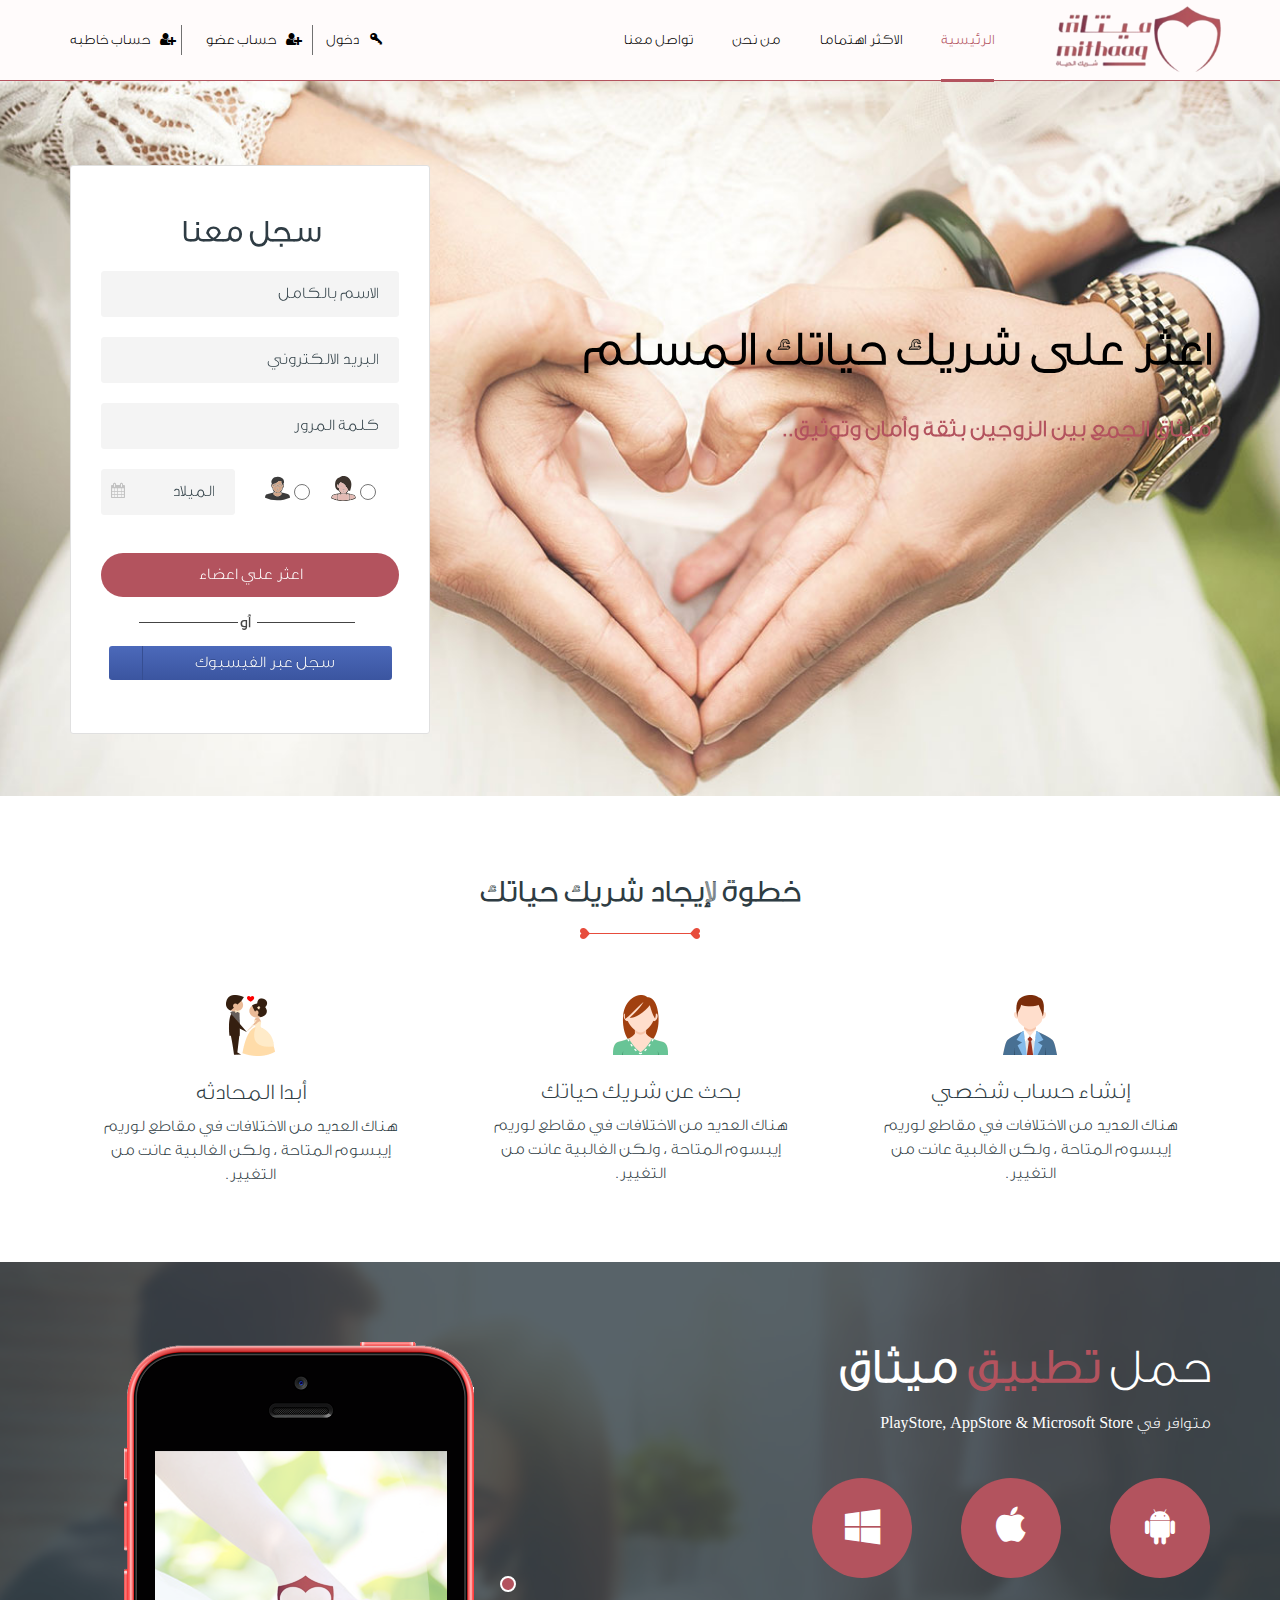
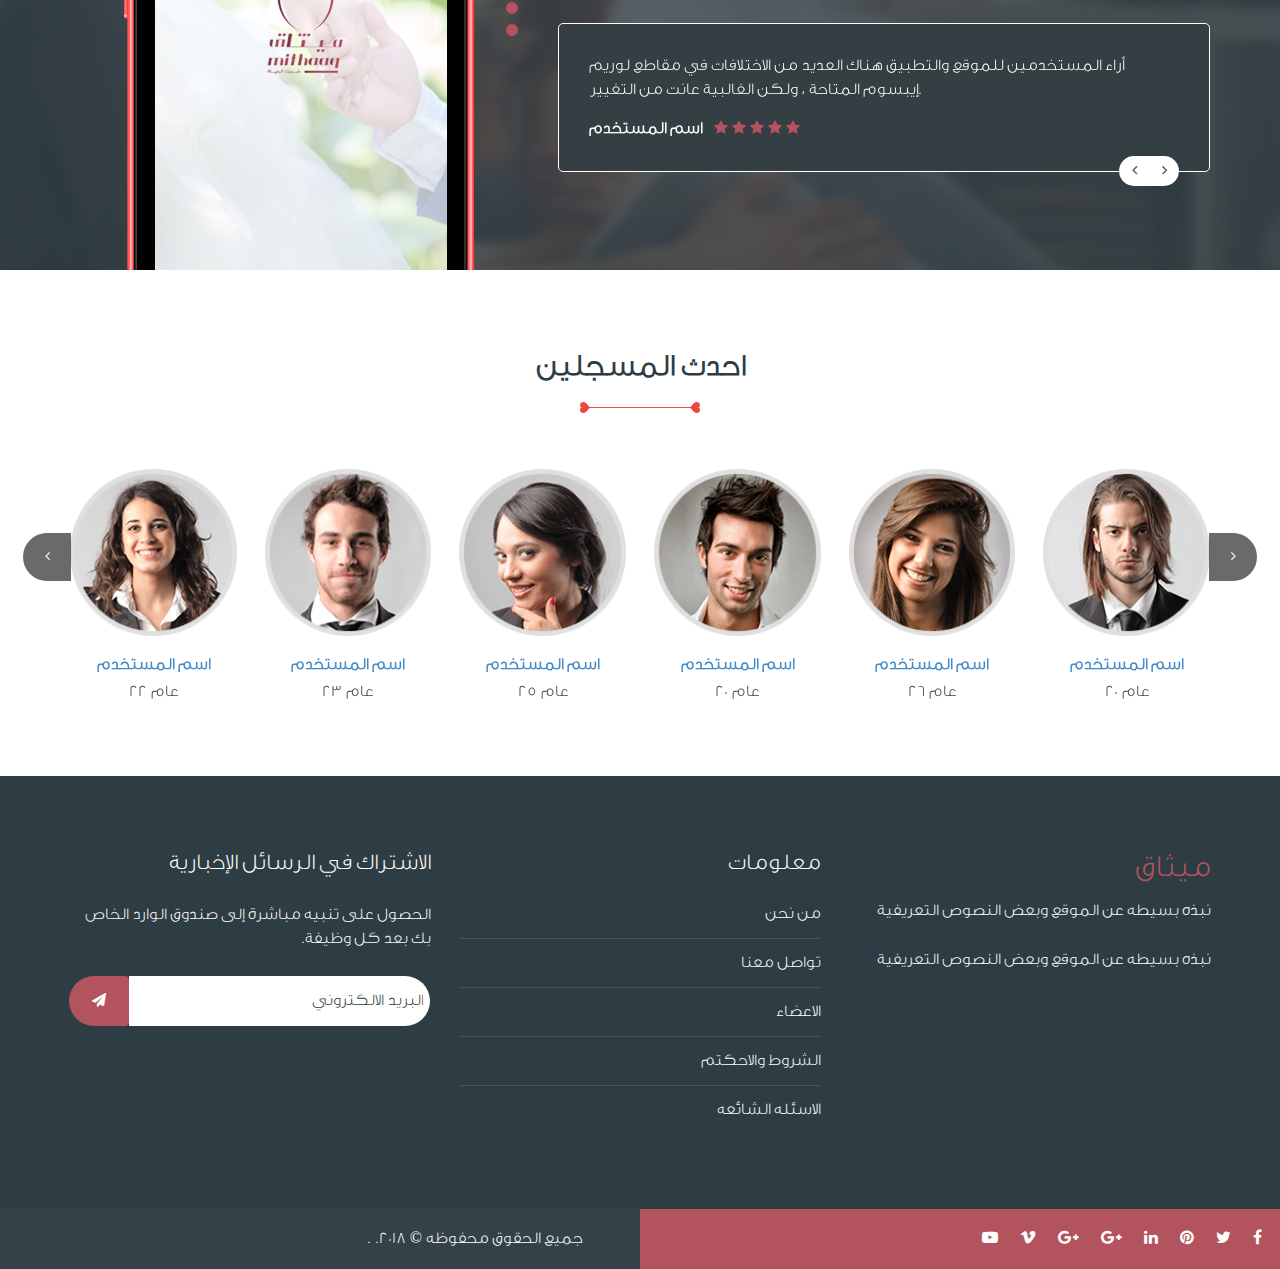
<file: index.html>
<!DOCTYPE html>
<html lang="en">

<head>
    <meta charset="utf-8">
    <meta http-equiv="X-UA-Compatible" content="IE=edge">
    <meta name="viewport" content="width=device-width, initial-scale=1">
    <!-- <link rel="icon" href="img/fav-icon.png" type="image/x-icon" /> -->
    <title>Home-page</title>
    <!-- Designed by Aliaa hosny >> Email : aliaahosny77@gmail.com -->

    <!-- Icon css link -->
    <link href="vendors/material-icon/css/materialdesignicons.min.css" rel="stylesheet">
    <link href="css/font-awesome.min.css" rel="stylesheet">
    <link href="vendors/linears-icon/style.css" rel="stylesheet">

    <!-- RS5.0 Layers and Navigation Styles -->
    <link rel="stylesheet" type="text/css" href="vendors/revolution/css/layers.css">
    <link rel="stylesheet" type="text/css" href="vendors/revolution/css/navigation.css">
    <link rel="stylesheet" type="text/css" href="vendors/revolution/css/settings.css">

    <!-- Bootstrap -->
    <link href="css/bootstrap.rtl.min.css" rel="stylesheet">
    <link href="vendors/image-dropdown/dd.css" rel="stylesheet">
    <link href="vendors/image-dropdown/flags.css" rel="stylesheet">
    <link href="vendors/image-dropdown/skin2.css" rel="stylesheet">
    <link href="vendors/magnific-popup/magnific-popup.css" rel="stylesheet">
    <link href="vendors/bootstrap-selector/bootstrap-select.css" rel="stylesheet">
    <link href="vendors/bootstrap-datepicker/css/bootstrap-datetimepicker.min.css" rel="stylesheet">
    <link href="vendors/owl-carousel/assets/owl.carousel.css" rel="stylesheet">
    <link href="vendors/animate-css/animate.css" rel="stylesheet">
    <link href="vendors/bs-tooltip/jquery.webui-popover.css" rel="stylesheet">
    <link href="vendors/jquery-ui/jquery-ui.css" rel="stylesheet">

    <link href="css/style.css" rel="stylesheet">
    <link href="css/responsive.css" rel="stylesheet">


    <script src="js/map-custome.js"></script>


    <!-- HTML5 shim and Respond.js for IE8 support of HTML5 elements and media queries -->
    <!-- WARNING: Respond.js doesn't work if you view the page via file:// -->
    <!--[if lt IE 9]>
        <script src="https://oss.maxcdn.com/html5shiv/3.7.3/html5shiv.min.js"></script>
        <script src="https://oss.maxcdn.com/respond/1.4.2/respond.min.js"></script>
        <![endif]-->
</head>

<body>

    <div class="login_form_inner zoom-anim-dialog mfp-hide" id="small-dialog">
        <h4>دخول مستخدم</h4>
        <form>
            <input type="text" placeholder=" البريد الالكتروني">
            <input type="password" placeholder="كلمة المرور">
            <div class="login_btn_area">
                <button type="submit" value="LogIn" class="btn form-control login_btn">دخول</button>

            </div>
        </form>
        <img class="mfp-close" src="img/close-btn.png" alt="">
    </div>

    <div class="register_form_inner zoom-anim-dialog mfp-hide" id="register_form">
        <div class="row">
            <div class="col-md-6">
                <div class="registration_man">
                    <img src="img/Registration_man.png" alt="">
                </div>
            </div>
            <div class="col-md-6">
                <div class="registration_form_s">
                    <h4>حساب جديد</h4>
                    <form>
                        <div class="form-group">
                            <input type="email" class="form-control" id="reg_email" placeholder="البريد الالكتروني">
                        </div>
                        <div class="form-group">
                            <input type="email" class="form-control" id="reg_email" placeholder=" رقم الجوال">
                        </div>
                        <div class="form-group">
                            <input type="password" class="form-control" id="reg_pass" placeholder="كلمة المرور">
                        </div>
                        <div class="form-group">
                            <input type="password" class="form-control" id="reg_pass" placeholder="  اعادة كلمة المرور">
                        </div>
                   
                        <div class="reg_chose form-group">

                            <button type="submit" value="LogIn" class="btn form-control login_btn">
                                <a href="person-form-1.html">استكمال</a>
                            </button>
                        </div>
                    </form>
                    <img class="mfp-close" src="img/close-btn.png" alt="">
                </div>
            </div>
        </div>
    </div>

    <!--================Frist Main hader Area =================-->
    <header class="header_menu_area">
        <nav class="navbar navbar-default">
            <div class="container">
                <!-- Brand and toggle get grouped for better mobile display -->
                <div class="navbar-header">
                    <button type="button" class="navbar-toggle collapsed" data-toggle="collapse" data-target="#bs-example-navbar-collapse-1"
                        aria-expanded="false">
                        <span class="sr-only">Toggle navigation</span>
                        <span class="icon-bar"></span>
                        <span class="icon-bar"></span>
                        <span class="icon-bar"></span>
                    </button>
                    <a class="navbar-brand" href="index.html">
                        <img src="img/logo.png" alt="" class="Img_size">
                    </a>
                </div>

                <!-- Collect the nav links, forms, and other content for toggling -->
                <div class="collapse navbar-collapse" id="bs-example-navbar-collapse-1">
                    <ul class="nav navbar-nav">
                        <li class=" active">
                            <a href="index.html">الرئيسية</a>

                        </li>
                        <li>
                            <a href="members.html">الاكثر اهتماما</a>

                        </li>
                        <li>
                            <a href="about-us.html">من نحن</a>

                        </li>
                        <li>
                            <a href="contact.html">تواصل معنا</a>

                        </li>

                    </ul>
                    <ul class="nav navbar-nav navbar-right">
                        <li>
                            <a class="popup-with-zoom-anim" href="#small-dialog">
                                <i class="mdi mdi-key-variant"></i>دخول</a>
                        </li>
                        <li>
                            <a href="#register_form" class="popup-with-zoom-anim">
                                <i class="fa fa-user-plus"></i>حساب عضو
                            </a>
                        </li>
                        <li>
                            <a href="#register_form" class="popup-with-zoom-anim">
                                <i class="fa fa-user-plus"></i>حساب خاطبه
                            </a>
                        </li>

                    </ul>

                  
                </div>
                <!-- /.navbar-collapse -->
            </div>
            <!-- /.container-fluid -->
        </nav>
    </header>
    <!--================Frist Main hader Area =================-->


    <!--================Slider Reg Area =================-->
    <section class="slider_area">
        <div class="slider_inner">
            <div class="rev_slider" data-version="5.3.0.2" id="home-slider">
                <ul>
                    <li data-slotamount="7" data-easein="Power4.easeInOut" data-easeout="Power4.easeInOut" data-masterspeed="600" data-rotate="0"
                        data-saveperformance="off">
                        <!-- MAIN IMAGE -->
                        <img src="img/slider-img/slider-1.jpg" alt="" data-bgposition="center center" data-bgfit="cover" data-bgrepeat="no-repeat"
                            data-bgparallax="10" class="rev-slidebg" data-no-retina>
                        <!-- LAYERS -->
                    </li>
                    <li data-slotamount="7" data-easein="Power4.easeInOut" data-easeout="Power4.easeInOut" data-masterspeed="600" data-rotate="0"
                        data-saveperformance="off">
                        <!-- MAIN IMAGE -->
                        <img src="img/slider-img/slider-2.jpg" alt="" data-bgposition="center center" data-bgfit="cover" data-bgrepeat="no-repeat"
                            data-bgparallax="10" class="rev-slidebg" data-no-retina>
                        <!-- LAYERS -->
                    </li>

                </ul>
            </div>
            <!-- END REVOLUTION SLIDER -->
        </div>
        <div class="registration_form_area">
            <div class="container">
                <div class="row">
                    <div class="col-sm-8">
                        <div class="form_man Text_slider_show text-right">
                            <h2>اعثر على شريك حياتك المسلم</h2>
                            <h4> ميثاق
                                <span>الجمع بين الزوجين بثقة وأمان وتوثيق..
                                </span>
                            </h4>
                        </div>
                    </div>
                    <div class="col-sm-4 ">
                        <div class="registration_form_s">
                            <h4>سجل معنا</h4>
                            <form>
                                <div class="form-group">
                                    <input type="email" class="form-control" id="reg_email2" placeholder="الاسم بالكامل">
                                </div>
                                <div class="form-group">
                                    <input type="text" class="form-control" id="reg_first2" placeholder="البريد الالكتروني">
                                </div>

                                <div class="form-group">
                                    <input type="password" class="form-control" id="reg_pass2" placeholder="كلمة المرور">
                                </div>
                                <div class="row">
                                    <div class="col-md-6">
                                        <div class="form-group">
                                            <div class="btn-group ">
                                                <div class="male">
                                                    <input type="radio" name="gender" value="male">
                                                    <img src="img/805457.svg" class="Gender-size">

                                                </div>
                                                <div class="female">
                                                    <input type="radio" name="gender" value="female">
                                                    <img src="img/805452.svg" class="Gender-size">

                                                </div>
                                            </div>
                                        </div>
                                    </div>
                                    <div class="col-md-6">
                                        <div class="form-group">
                                            <div class="datepicker">
                                                <input type='text' class="form-control datetimepicker4" placeholder="الميلاد" />
                                                <span class="add-on">
                                                    <i class="fa fa-calendar" aria-hidden="true"></i>
                                                </span>
                                            </div>
                                        </div>
                                    </div>
                                </div>
                                <div class="reg_chose form-group">
                                    <button type="submit" value="LogIn" class="btn form-control login_btn">اعثر علي اعضاء</button>
                                    <div class="horizontalLine">
                                        <span class="orText upper-case">أو</span>
                                    </div>
                                    <button class="loginBtn loginBtn--facebook">سجل عبر الفيسبوك </button>
                                </div>
                            </form>
                        </div>
                    </div>

                </div>
            </div>
        </div>
    </section>
    <!--================End Slider Reg Area =================-->

    <!--================Find Your Soul Area =================-->
    <section class="find_soul_area">
        <div class="container">
            <div class="welcome_title">
                <h3>خطوة لإيجاد شريك حياتك </h3>
                <img src="img/w-title-b.png" alt="">
            </div>
            <div class="row">
                <div class="col-md-4">
                    <div class="find_soul_item">
                        <img src="img/soul-icon/soul-1.png" alt="">
                        <h4>إنشاء حساب شخصي</h4>
                        <p>هناك العديد من الاختلافات في مقاطع لوريم إيبسوم المتاحة ، ولكن الغالبية عانت من التغيير. </p>
                    </div>
                </div>
                <div class="col-md-4">
                    <div class="find_soul_item">
                        <img src="img/soul-icon/soul-2.png" alt="">
                        <h4>بحث عن شريك حياتك</h4>
                        <p>هناك العديد من الاختلافات في مقاطع لوريم إيبسوم المتاحة ، ولكن الغالبية عانت من التغيير. </p>
                    </div>
                </div>
                <div class="col-md-4">
                    <div class="find_soul_item">
                        <img src="img/soul-icon/soul-3.png" alt="">
                        <h4>أبدا المحادثه</h4>
                        <p>هناك العديد من الاختلافات في مقاطع لوريم إيبسوم المتاحة ، ولكن الغالبية عانت من التغيير. </p>
                    </div>
                </div>
            </div>
        </div>
    </section>
    <!--================End Find Your Soul Area =================-->

    <!--================Download Area =================-->
    <section class="download_area">
        <div class="download_full_slider">
            <div class="container">
                <div class="row">
                    <div class="item">
                        <div class="col-md-7">
                            <div class="download_app_icon">
                                <h3>حمل
                                    <span>تطبيق</span>
                                    <span> ميثاق</span>
                                </h3>
                                <h5>متوافر في PlayStore, AppStore & Microsoft Store</h5>
                                <ul>
                                    <li>
                                        <a href="#">
                                            <i class="fa fa-android"></i>
                                        </a>
                                    </li>
                                    <li>
                                        <a href="#">
                                            <i class="fa fa-apple"></i>
                                        </a>
                                    </li>
                                    <li>
                                        <a href="#">
                                            <i class="fa fa-windows"></i>
                                        </a>
                                    </li>
                                </ul>
                            </div>
                            <div class="download_content">
                                <div class="item">
                                    <p>أراء المستخدمين للموقع والتطبيق هناك العديد من الاختلافات في مقاطع لوريم إيبسوم المتاحة
                                        ، ولكن الغالبية عانت من التغيير.</p>
                                    <h4>اسم المستخدم</h4>
                                    <ul>
                                        <li>
                                            <a href="#">
                                                <i class="fa fa-star"></i>
                                            </a>
                                        </li>
                                        <li>
                                            <a href="#">
                                                <i class="fa fa-star"></i>
                                            </a>
                                        </li>
                                        <li>
                                            <a href="#">
                                                <i class="fa fa-star"></i>
                                            </a>
                                        </li>
                                        <li>
                                            <a href="#">
                                                <i class="fa fa-star"></i>
                                            </a>
                                        </li>
                                        <li>
                                            <a href="#">
                                                <i class="fa fa-star"></i>
                                            </a>
                                        </li>
                                    </ul>
                                </div>
                                <div class="item">
                                    <p>أراء المستخدمين للموقع والتطبيق هناك العديد من الاختلافات في مقاطع لوريم إيبسوم المتاحة
                                        ، ولكن الغالبية عانت من التغيير.</p>
                                    <h4>اسم المستخدم</h4>
                                    <ul>
                                        <li>
                                            <a href="#">
                                                <i class="fa fa-star"></i>
                                            </a>
                                        </li>
                                        <li>
                                            <a href="#">
                                                <i class="fa fa-star"></i>
                                            </a>
                                        </li>
                                        <li>
                                            <a href="#">
                                                <i class="fa fa-star"></i>
                                            </a>
                                        </li>
                                        <li>
                                            <a href="#">
                                                <i class="fa fa-star"></i>
                                            </a>
                                        </li>
                                        <li>
                                            <a href="#">
                                                <i class="fa fa-star"></i>
                                            </a>
                                        </li>
                                    </ul>
                                </div>
                                <div class="item">
                                    <p>أراء المستخدمين للموقع والتطبيق هناك العديد من الاختلافات في مقاطع لوريم إيبسوم المتاحة
                                        ، ولكن الغالبية عانت من التغيير.</p>
                                    <h4>اسم المستخدم</h4>
                                    <ul>
                                        <li>
                                            <a href="#">
                                                <i class="fa fa-star"></i>
                                            </a>
                                        </li>
                                        <li>
                                            <a href="#">
                                                <i class="fa fa-star"></i>
                                            </a>
                                        </li>
                                        <li>
                                            <a href="#">
                                                <i class="fa fa-star"></i>
                                            </a>
                                        </li>
                                        <li>
                                            <a href="#">
                                                <i class="fa fa-star"></i>
                                            </a>
                                        </li>
                                        <li>
                                            <a href="#">
                                                <i class="fa fa-star"></i>
                                            </a>
                                        </li>
                                    </ul>
                                </div>
                            </div>
                        </div>
                        <div class="col-md-5">
                            <div class="download_moblie">
                                <div class="download_m_slider">
                                    <img src="img/mobile-slider/mobile-1.png" alt="">
                                    <div class="download_moblile_slider">
                                        <div class="item">
                                            <img src="img/mobile-slider/screen-1.png" alt="">
                                        </div>
                                        <div class="item">
                                            <img src="img/mobile-slider/screen-1.png" alt="">
                                        </div>
                                        <div class="item">
                                            <img src="img/mobile-slider/screen-1.png" alt="">
                                        </div>
                                    </div>
                                </div>
                            </div>
                        </div>
                    </div>
                </div>
            </div>
        </div>
    </section>
    <!--================End Download Area =================-->








    <!--================Register Members slider Area =================-->
    <section class="register_members_slider">
        <div class="container">
            <div class="welcome_title">
                <h3>احدث المسجلين</h3>
                <img src="img/w-title-b.png" alt="">
            </div>
            <div class="r_members_inner">
                <div class="item">
                    <img src="img/members/r_members-1.png" alt="">
                    <h4><a href="members-detail.html">اسم المستخدم</a></h4>
                    <h5>22 عام</h5>
                </div>
                <div class="item">
                    <img src="img/members/r_members-2.png" alt="">
                    <h4><a href="members-detail.html">اسم المستخدم</a></h4>
                    <h5>23 عام</h5>
                </div>
                <div class="item">
                    <img src="img/members/r_members-3.png" alt="">
                    <h4><a href="members-detail.html">اسم المستخدم</a></h4>
                    <h5>25 عام </h5>
                </div>
                <div class="item">
                    <img src="img/members/r_members-4.png" alt="">
                    <h4><a href="members-detail.html">اسم المستخدم</a></h4>
                    <h5>20 عام </h5>
                </div>
                <div class="item">
                    <img src="img/members/r_members-5.png" alt="">
                    <h4><a href="members-detail.html">اسم المستخدم</a></h4>
                    <h5>26 عام </h5>
                </div>
                <div class="item">
                    <img src="img/members/r_members-6.png" alt="">
                    <h4><a href="members-detail.html">اسم المستخدم</a></h4>
                    <h5>20 عام</h5>
                </div>
                <div class="item">
                    <img src="img/members/r_members-2.png" alt="">
                    <h4><a href="members-detail.html">اسم المستخدم</a></h4>
                    <h5>23 عام</h5>
                </div>
                <div class="item">
                    <img src="img/members/r_members-3.png" alt="">
                    <h4><a href="members-detail.html">اسم المستخدم</a></h4>
                    <h5>25 عام</h5>
                </div>
            </div>
        </div>
    </section>
    <!--================End Register Members  slider Area =================-->



    <!--================Footer Area =================-->
    <footer class="footer_area">
        <div class="footer_widgets_area">
            <div class="container">
                <div class="row">
                    <div class="col-md-4">
                        <aside class="f_widget">
                            <div class="vero_widget">
                                <h4>
                                    <span>ميثاق </span>
                                </h4>
                                <p>نبذه بسيطه عن الموقع وبعض النصوص التعريفية</p>
                                <p>نبذه بسيطه عن الموقع وبعض النصوص التعريفية</p>

                            </div>
                        </aside>
                    </div>
                    <div class="col-md-4">
                        <aside class="f_widget">
                            <div class="f_widget_title">
                                <h3>معلومات</h3>
                            </div>
                            <div class="information_widget">
                                <ul>
                                    <li>
                                        <a href="#">من نحن</a>
                                    </li>
                                    <li>
                                        <a href="#">تواصل معنا</a>
                                    </li>
                                    <li>
                                        <a href="#">الاعضاء</a>
                                    </li>
                                    <li>
                                        <a href="#">الشروط والاحكتم</a>
                                    </li>
                                    <li>
                                        <a href="#">الاسئله الشائعه</a>
                                    </li>
                                </ul>
                            </div>
                        </aside>
                    </div>

                    <div class="col-md-4">
                        <aside class="f_widget">
                            <div class="f_widget_title">
                                <h3>الاشتراك في الرسائل الإخبارية
                                </h3>
                            </div>
                            <div class="newsletter_widget">
                                <p>الحصول على تنبيه مباشرة إلى صندوق الوارد الخاص بك بعد كل وظيفة.
                                </p>
                                <div class="input-group">
                                    <input type="text" class="form-control" placeholder="البريد الالكتروني">
                                    <span class="input-group-btn">
                                        <button class="btn btn-default" type="button">
                                            <i class="fa fa-paper-plane" aria-hidden="true"></i>
                                        </button>
                                    </span>
                                </div>
                            </div>
                        </aside>
                    </div>
                </div>
            </div>
        </div>
        <div class="copyright">
            <div class="copyright_left">
                <div class="copyright_text">
                    <h4>جميع الحقوق محفوظه © 2018.
                        <a href="#"></a> . </h4>
                </div>
            </div>
            <div class="copyright_right">
                <div class="copyright_social">
                    <ul>
                        <li>
                            <a href="#">
                                <i class="fa fa-facebook" aria-hidden="true"></i>
                            </a>
                        </li>
                        <li>
                            <a href="#">
                                <i class="fa fa-twitter" aria-hidden="true"></i>
                            </a>
                        </li>
                        <li>
                            <a href="#">
                                <i class="fa fa-pinterest" aria-hidden="true"></i>
                            </a>
                        </li>
                        <li>
                            <a href="#">
                                <i class="fa fa-linkedin" aria-hidden="true"></i>
                            </a>
                        </li>
                        <li>
                            <a href="#">
                                <i class="fa fa-google-plus" aria-hidden="true"></i>
                            </a>
                        </li>
                        <li>
                            <a href="#">
                                <i class="fa fa-google-plus" aria-hidden="true"></i>
                            </a>
                        </li>
                        <li>
                            <a href="#">
                                <i class="fa fa-vimeo" aria-hidden="true"></i>
                            </a>
                        </li>
                        <li>
                            <a href="#">
                                <i class="fa fa-youtube-play" aria-hidden="true"></i>
                            </a>
                        </li>
                    </ul>
                </div>
            </div>
        </div>
    </footer>
    <!--================End Footer Area =================-->



    <div id="largeContent" style="display:none;">
        <div class="media tool_content">
            <div class="media-left">
                <img src="img/map-persion.png" alt="">
            </div>
            <div class="media-body">
                <h3>Sandi Williams</h3>
                <h5>21 years old</h5>
                <h5>From Paris</h5>
                <h5>Distance 16 km</h5>
            </div>
        </div>
    </div>



    <!-- jQuery (necessary for Bootstrap's JavaScript plugins) -->
    <script src="js/jquery-2.1.4.min.js"></script>
    <!-- Include all compiled plugins (below), or include individual files as needed -->
    <script src="js/bootstrap.min.js"></script>
    <script src="vendors/revolution/js/jquery.themepunch.tools.min.js"></script>
    <script src="vendors/revolution/js/jquery.themepunch.revolution.min.js"></script>
    <!--RS5.0 Extensions-->
    <script src="vendors/revolution/js/extensions/revolution.extension.actions.min.js"></script>
    <script src="vendors/revolution/js/extensions/revolution.extension.carousel.min.js"></script>
    <script type="text/javascript" src="vendors/revolution/js/extensions/revolution.extension.kenburn.min.js"></script>
    <script type="text/javascript" src="vendors/revolution/js/extensions/revolution.extension.layeranimation.min.js"></script>
    <script type="text/javascript" src="vendors/revolution/js/extensions/revolution.extension.migration.min.js"></script>
    <script src="vendors/revolution/js/extensions/revolution.extension.navigation.min.js"></script>
    <script src="vendors/revolution/js/extensions/revolution.extension.parallax.min.js"></script>
    <script src="vendors/revolution/js/extensions/revolution.extension.slideanims.min.js"></script>
    <script src="vendors/revolution/js/extensions/revolution.extension.video.min.js"></script>

    <!-- Extra plugin js -->
    <script src="vendors/image-dropdown/jquery.dd.min.js"></script>
    <script src="vendors/animate-css/wow.min.js"></script>
    <script src="vendors/magnific-popup/jquery.magnific-popup.min.js"></script>
    <script src="vendors/bootstrap-selector/bootstrap-select.js"></script>
    <script src="vendors/bootstrap-datepicker/js/moment-with-locales.js"></script>
    <script src="vendors/bootstrap-datepicker/js/bootstrap-datetimepicker.min.js"></script>
    <script src="vendors/counter-up/waypoints.min.js"></script>
    <script src="vendors/counter-up/jquery.counterup.min.js"></script>
    <script src="vendors/owl-carousel/owl.carousel.min.js"></script>
    <script src="vendors/bs-tooltip/jquery.webui-popover.min.js"></script>
    <script src="vendors/jquery-ui/jquery-ui.js"></script>


    <script src="js/video_player.js"></script>
    <script src="js/theme.js"></script>
</body>

</html>
</file>
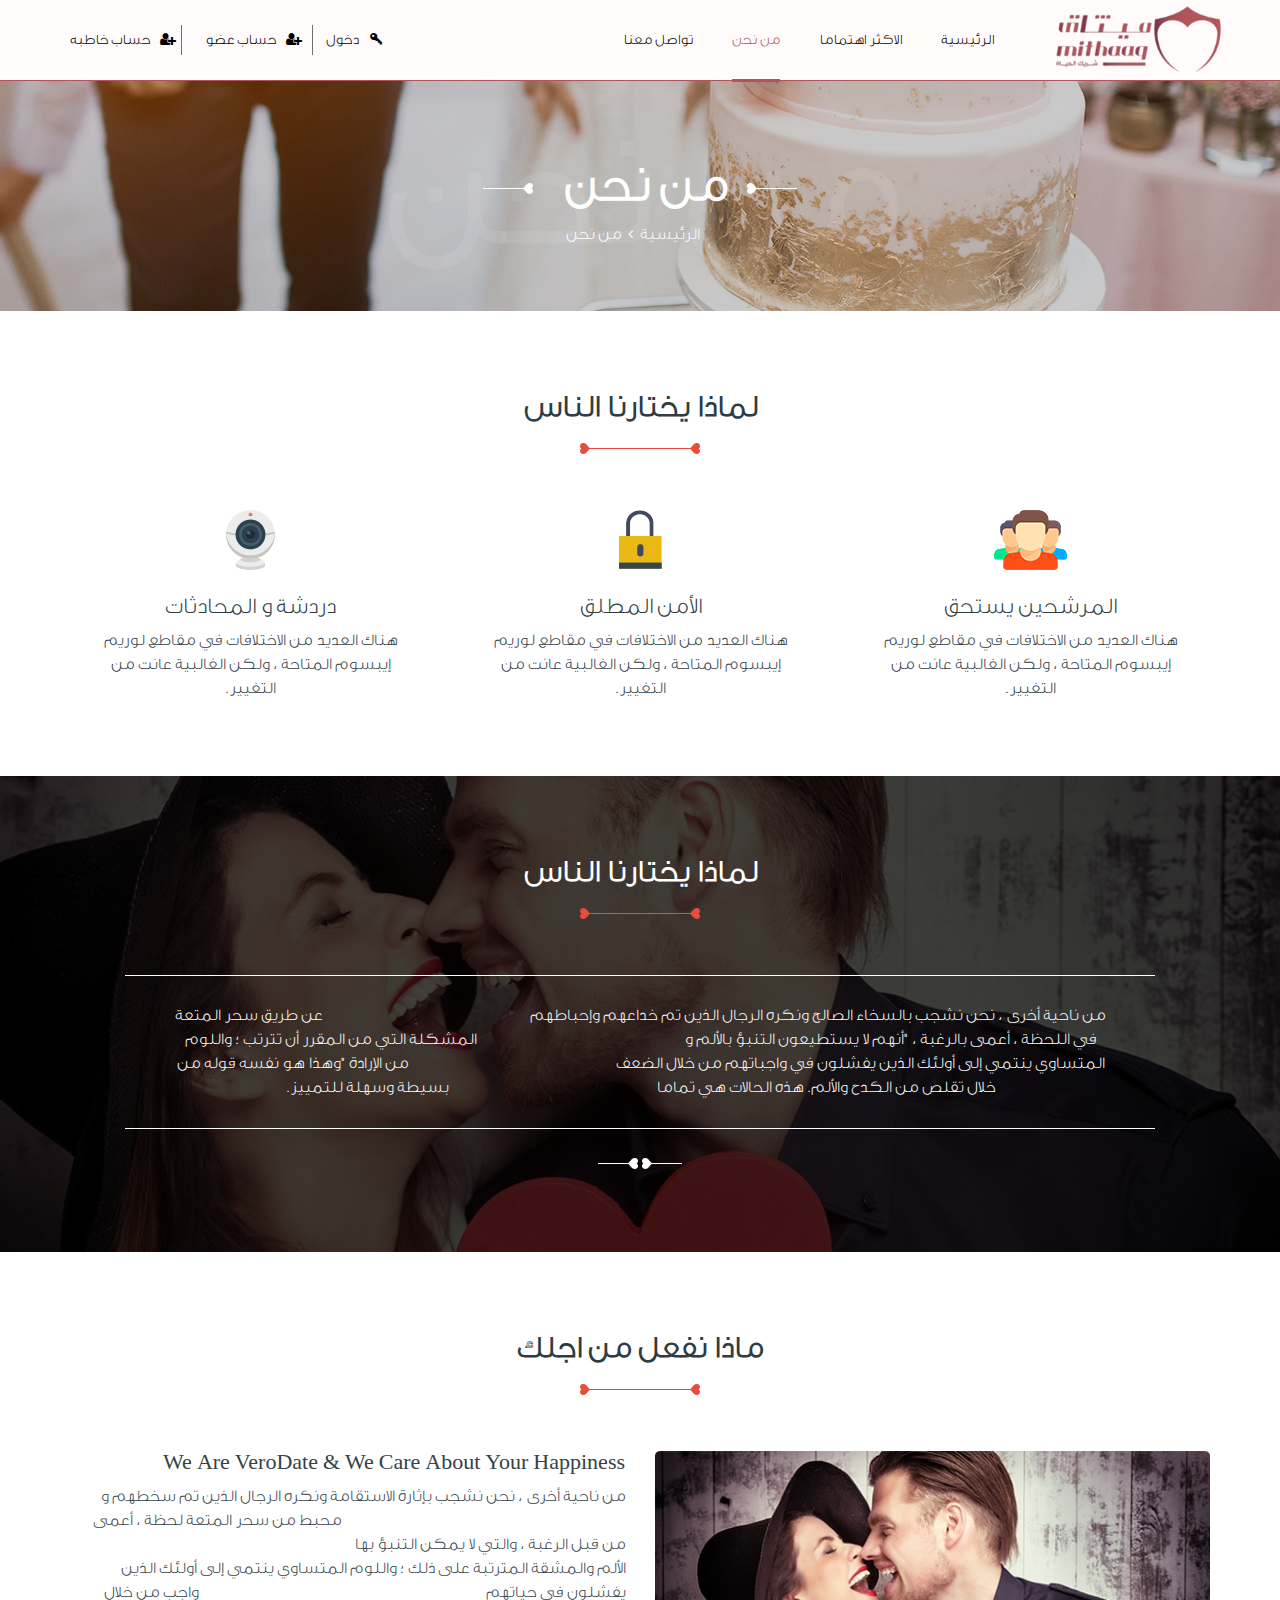
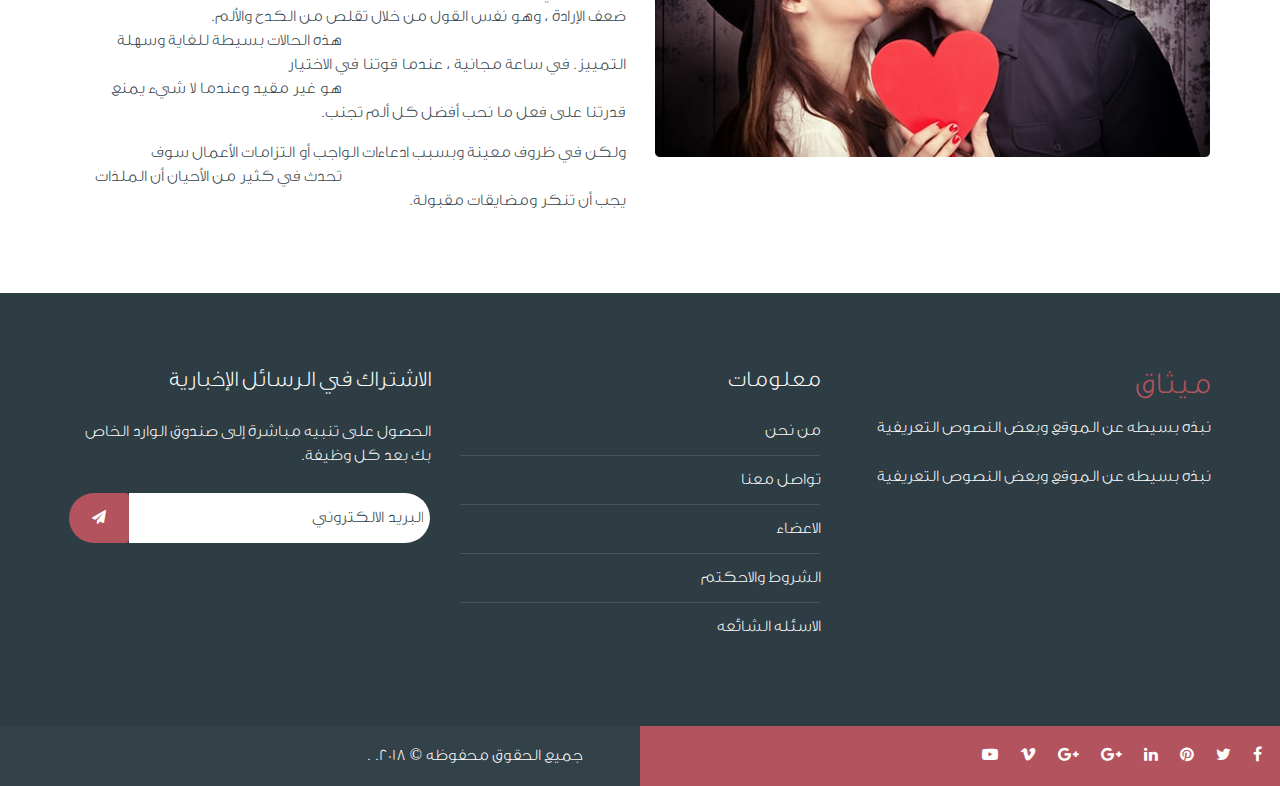
<file: about-us.html>
<!DOCTYPE html>
<html lang="en">

<head>
    <meta charset="utf-8">
    <meta http-equiv="X-UA-Compatible" content="IE=edge">
    <meta name="viewport" content="width=device-width, initial-scale=1">
    <!-- <link rel="icon" href="img/fav-icon.png" type="image/x-icon" /> -->
    <title>About-us-page</title>
    <!-- Designed by Aliaa hosny >> Email : aliaahosny77@gmail.com -->

    <!-- Icon css link -->
    <link href="vendors/material-icon/css/materialdesignicons.min.css" rel="stylesheet">
    <link href="css/font-awesome.min.css" rel="stylesheet">
    <link href="vendors/linears-icon/style.css" rel="stylesheet">

    <!-- RS5.0 Layers and Navigation Styles -->
    <link rel="stylesheet" type="text/css" href="vendors/revolution/css/layers.css">
    <link rel="stylesheet" type="text/css" href="vendors/revolution/css/navigation.css">
    <link rel="stylesheet" type="text/css" href="vendors/revolution/css/settings.css">

    <!-- Bootstrap -->
    <link href="css/bootstrap.rtl.min.css" rel="stylesheet">
    <link href="vendors/image-dropdown/dd.css" rel="stylesheet">
    <link href="vendors/image-dropdown/flags.css" rel="stylesheet">
    <link href="vendors/image-dropdown/skin2.css" rel="stylesheet">
    <link href="vendors/magnific-popup/magnific-popup.css" rel="stylesheet">
    <link href="vendors/bootstrap-selector/bootstrap-select.css" rel="stylesheet">
    <link href="vendors/bootstrap-datepicker/css/bootstrap-datetimepicker.min.css" rel="stylesheet">
    <link href="vendors/owl-carousel/assets/owl.carousel.css" rel="stylesheet">
    <link href="vendors/animate-css/animate.css" rel="stylesheet">
    <link href="vendors/bs-tooltip/jquery.webui-popover.css" rel="stylesheet">
    <link href="vendors/jquery-ui/jquery-ui.css" rel="stylesheet">

    <link href="css/style.css" rel="stylesheet">
    <link href="css/responsive.css" rel="stylesheet">

    <!-- HTML5 shim and Respond.js for IE8 support of HTML5 elements and media queries -->
    <!-- WARNING: Respond.js doesn't work if you view the page via file:// -->
    <!--[if lt IE 9]>
        <script src="https://oss.maxcdn.com/html5shiv/3.7.3/html5shiv.min.js"></script>
        <script src="https://oss.maxcdn.com/respond/1.4.2/respond.min.js"></script>
        <![endif]-->
</head>

<body>

    <div class="login_form_inner zoom-anim-dialog mfp-hide" id="small-dialog">
        <h4>دخول مستخدم</h4>
        <form>
            <input type="text" placeholder=" البريد الالكتروني">
            <input type="password" placeholder="كلمة المرور">
            <div class="login_btn_area">
                <button type="submit" value="LogIn" class="btn form-control login_btn">دخول</button>

            </div>
        </form>
        <img class="mfp-close" src="img/close-btn.png" alt="">
    </div>

    <div class="register_form_inner zoom-anim-dialog mfp-hide" id="register_form">
        <div class="row">
            <div class="col-md-6">
                <div class="registration_man">
                    <img src="img/Registration_man.png" alt="">
                </div>
            </div>
            <div class="col-md-6">
                <div class="registration_form_s">
                    <h4>حساب جديد</h4>
                    <form>
                        <div class="form-group">
                            <input type="email" class="form-control" id="reg_email" placeholder="البريد الالكتروني">
                        </div>
                        <div class="form-group">
                            <input type="email" class="form-control" id="reg_email" placeholder=" رقم الجوال">
                        </div>
                        <div class="form-group">
                            <input type="password" class="form-control" id="reg_pass" placeholder="كلمة المرور">
                        </div>
                        <div class="form-group">
                            <input type="password" class="form-control" id="reg_pass" placeholder="  اعادة كلمة المرور">
                        </div>
                   
                        <div class="reg_chose form-group">

                            <button type="submit" value="LogIn" class="btn form-control login_btn">
                                <a href="person-form-1.html">استكمال</a>
                            </button>
                        </div>
                    </form>
                    <img class="mfp-close" src="img/close-btn.png" alt="">
                </div>
            </div>
        </div>
    </div>

    <!--================Frist Main hader Area =================-->
    <header class="header_menu_area">
        <nav class="navbar navbar-default">
            <div class="container">
                <!-- Brand and toggle get grouped for better mobile display -->
                <div class="navbar-header">
                    <button type="button" class="navbar-toggle collapsed" data-toggle="collapse" data-target="#bs-example-navbar-collapse-1"
                        aria-expanded="false">
                        <span class="sr-only">Toggle navigation</span>
                        <span class="icon-bar"></span>
                        <span class="icon-bar"></span>
                        <span class="icon-bar"></span>
                    </button>
                    <a class="navbar-brand" href="index.html">
                        <img src="img/logo.png" alt="" class="Img_size">
                    </a>
                </div>

                <!-- Collect the nav links, forms, and other content for toggling -->
                <div class="collapse navbar-collapse" id="bs-example-navbar-collapse-1">
                    <ul class="nav navbar-nav">
                        <li >
                            <a href="index.html">الرئيسية</a>

                        </li>
                        <li>
                            <a href="members.html">الاكثر اهتماما</a>

                        </li>
                        <li class=" active">
                            <a href="about-us.html">من نحن</a>

                        </li>
                        <li>
                            <a href="contact.html">تواصل معنا</a>

                        </li>

                    </ul>
                    <ul class="nav navbar-nav navbar-right">
                        <li>
                            <a class="popup-with-zoom-anim" href="#small-dialog">
                                <i class="mdi mdi-key-variant"></i>دخول</a>
                        </li>
                        <li>
                            <a href="#register_form" class="popup-with-zoom-anim">
                                <i class="fa fa-user-plus"></i>حساب عضو
                            </a>
                        </li>
                        <li>
                            <a href="#register_form" class="popup-with-zoom-anim">
                                <i class="fa fa-user-plus"></i>حساب خاطبه
                            </a>
                        </li>

                    </ul>

                  
                </div>
                <!-- /.navbar-collapse -->
            </div>
            <!-- /.container-fluid -->
        </nav>
    </header>
    <!--================Frist Main hader Area =================-->

    <!--================Banner Area =================-->
    <section class="banner_area">
        <div class="container">
            <div class="banner_content">
                <h3 title="من نحن">
                    <img class="left_img" src="img/banner/t-left-img.png" alt="">من نحن
                    <img class="right_img" src="img/banner/t-right-img.png" alt="">
                </h3>
                <a href="index-2.html">الرئيسية</a>
                
                <a href="why-us.html">من نحن</a>
            </div>
        </div>
    </section>
    <!--================End Banner Area =================-->

    <!--================Find Your Soul Area =================-->
    <section class="find_soul_area">
        <div class="container">
            <div class="welcome_title">
                <h3>لماذا يختارنا الناس</h3>
                <img src="img/w-title-b.png" alt="">
            </div>
            <div class="row">
                <div class="col-md-4">
                    <div class="find_soul_item">
                        <img src="img/soul-icon/soul-4.png" alt="">
                        <h4>المرشحين يستحق</h4>
                        <p>هناك العديد من الاختلافات في مقاطع لوريم إيبسوم المتاحة ، ولكن الغالبية عانت من التغيير.</p>
                    </div>
                </div>
                <div class="col-md-4">
                    <div class="find_soul_item">
                        <img src="img/soul-icon/soul-5.png" alt="">
                        <h4>الأمن المطلق</h4>
                        <p>هناك العديد من الاختلافات في مقاطع لوريم إيبسوم المتاحة ، ولكن الغالبية عانت من التغيير.</p>
                    </div>
                </div>
                <div class="col-md-4">
                    <div class="find_soul_item">
                        <img src="img/soul-icon/soul-6.png" alt="">
                        <h4>دردشة و  المحادثات</h4>
                        <p>هناك العديد من الاختلافات في مقاطع لوريم إيبسوم المتاحة ، ولكن الغالبية عانت من التغيير.</p>
                    </div>
                </div>
            </div>
        </div>
    </section>
    <!--================End Find Your Soul Area =================-->

    <!--================Members Say Area =================-->
    <section class="members_say_area">
        <div class="container">
            <div class="welcome_white_title">
                <h3>لماذا يختارنا الناس</h3>
                <img src="img/w-title-b.png" alt="">
            </div>
            <div class="members_say_inner">
                <p>من ناحية أخرى ، نحن نشجب بالسخاء الصالح ونكره الرجال الذين تم خداعهم وإحباطهم
                                         عن طريق سحر المتعة في اللحظة ، أعمى بالرغبة ، "أنهم لا يستطيعون التنبؤ بالألم و
                                         المشكلة التي من المقرر أن تترتب ؛ واللوم المتساوي ينتمي إلى أولئك الذين يفشلون في واجباتهم من خلال الضعف
                                         من الإرادة "وهذا هو نفسه قوله من خلال تقلص من الكدح والألم. هذه الحالات هي تماما
                                         بسيطة وسهلة للتمييز. </p>
                <h4>
                    <img class="left" src="img/left-title-border.png" alt="">
                    <img class="right" src="img/right-title-border.png" alt="">
                </h4>
            </div>
        </div>
    </section>
    <!--================End Members Say Area =================-->

    <!--================who we are Area =================-->
    <section class="who_we_are_area why_us">
        <div class="container">
            <div class="welcome_title">
                <h3>ماذا نفعل من اجلك</h3>
                <img src="img/w-title-b.png" alt="">
            </div>
            <div class="row">
                <div class="col-md-6">
                    <div class="who_we_right">
                        <img src="img/who-we-right.jpg" alt="">
                    </div>
                </div>
                <div class="col-md-6">
                    <div class="who_we_left">
                        <h4>We Are VeroDate & We Care About Your Happiness</h4>
                        <p>من ناحية أخرى ، نحن نشجب بإثارة الاستقامة ونكره الرجال الذين تم سخطهم و
                                                         محبط من سحر المتعة لحظة ، أعمى من قبل الرغبة ، والتي لا يمكن التنبؤ بها
                                                         الألم والمشقة المترتبة على ذلك ؛ واللوم المتساوي ينتمي إلى أولئك الذين يفشلون في حياتهم
                                                         واجب من خلال ضعف الإرادة ، وهو نفس القول من خلال تقلص من الكدح والألم.
                                                         هذه الحالات بسيطة للغاية وسهلة التمييز. في ساعة مجانية ، عندما قوتنا في الاختيار
                                                         هو غير مقيد وعندما لا شيء يمنع قدرتنا على فعل ما نحب أفضل كل ألم تجنب.</p>
                        <p>ولكن في ظروف معينة وبسبب ادعاءات الواجب أو التزامات الأعمال سوف
                                                         تحدث في كثير من الأحيان أن الملذات يجب أن تنكر ومضايقات مقبولة.</p>
                    </div>
                </div>
            </div>
        </div>
    </section>
    <!--================End who we are Area =================-->

   <!--================Footer Area =================-->
   <footer class="footer_area">
    <div class="footer_widgets_area">
        <div class="container">
            <div class="row">
                <div class="col-md-4">
                    <aside class="f_widget">
                        <div class="vero_widget">
                            <h4>
                                <span>ميثاق </span>
                            </h4>
                            <p>نبذه بسيطه عن الموقع وبعض النصوص التعريفية</p>
                            <p>نبذه بسيطه عن الموقع وبعض النصوص التعريفية</p>

                        </div>
                    </aside>
                </div>
                <div class="col-md-4">
                    <aside class="f_widget">
                        <div class="f_widget_title">
                            <h3>معلومات</h3>
                        </div>
                        <div class="information_widget">
                            <ul>
                                <li>
                                    <a href="#">من نحن</a>
                                </li>
                                <li>
                                    <a href="#">تواصل معنا</a>
                                </li>
                                <li>
                                    <a href="#">الاعضاء</a>
                                </li>
                                <li>
                                    <a href="#">الشروط والاحكتم</a>
                                </li>
                                <li>
                                    <a href="#">الاسئله الشائعه</a>
                                </li>
                            </ul>
                        </div>
                    </aside>
                </div>

                <div class="col-md-4">
                    <aside class="f_widget">
                        <div class="f_widget_title">
                            <h3>الاشتراك في الرسائل الإخبارية
                            </h3>
                        </div>
                        <div class="newsletter_widget">
                            <p>الحصول على تنبيه مباشرة إلى صندوق الوارد الخاص بك بعد كل وظيفة.
                            </p>
                            <div class="input-group">
                                <input type="text" class="form-control" placeholder="البريد الالكتروني">
                                <span class="input-group-btn">
                                    <button class="btn btn-default" type="button">
                                        <i class="fa fa-paper-plane" aria-hidden="true"></i>
                                    </button>
                                </span>
                            </div>
                        </div>
                    </aside>
                </div>
            </div>
        </div>
    </div>
    <div class="copyright">
        <div class="copyright_left">
            <div class="copyright_text">
                <h4>جميع الحقوق محفوظه © 2018.
                    <a href="#"></a> . </h4>
            </div>
        </div>
        <div class="copyright_right">
            <div class="copyright_social">
                <ul>
                    <li>
                        <a href="#">
                            <i class="fa fa-facebook" aria-hidden="true"></i>
                        </a>
                    </li>
                    <li>
                        <a href="#">
                            <i class="fa fa-twitter" aria-hidden="true"></i>
                        </a>
                    </li>
                    <li>
                        <a href="#">
                            <i class="fa fa-pinterest" aria-hidden="true"></i>
                        </a>
                    </li>
                    <li>
                        <a href="#">
                            <i class="fa fa-linkedin" aria-hidden="true"></i>
                        </a>
                    </li>
                    <li>
                        <a href="#">
                            <i class="fa fa-google-plus" aria-hidden="true"></i>
                        </a>
                    </li>
                    <li>
                        <a href="#">
                            <i class="fa fa-google-plus" aria-hidden="true"></i>
                        </a>
                    </li>
                    <li>
                        <a href="#">
                            <i class="fa fa-vimeo" aria-hidden="true"></i>
                        </a>
                    </li>
                    <li>
                        <a href="#">
                            <i class="fa fa-youtube-play" aria-hidden="true"></i>
                        </a>
                    </li>
                </ul>
            </div>
        </div>
    </div>
</footer>
<!--================End Footer Area =================-->




    <!-- jQuery (necessary for Bootstrap's JavaScript plugins) -->
    <script src="js/jquery-2.1.4.min.js"></script>
    <!-- Include all compiled plugins (below), or include individual files as needed -->
    <script src="js/bootstrap.min.js"></script>
    <script src="vendors/revolution/js/jquery.themepunch.tools.min.js"></script>
    <script src="vendors/revolution/js/jquery.themepunch.revolution.min.js"></script>
    <!--RS5.0 Extensions-->
    <script src="vendors/revolution/js/extensions/revolution.extension.actions.min.js"></script>
    <script src="vendors/revolution/js/extensions/revolution.extension.carousel.min.js"></script>
    <script type="text/javascript" src="vendors/revolution/js/extensions/revolution.extension.kenburn.min.js"></script>
    <script type="text/javascript" src="vendors/revolution/js/extensions/revolution.extension.layeranimation.min.js"></script>
    <script type="text/javascript" src="vendors/revolution/js/extensions/revolution.extension.migration.min.js"></script>
    <script src="vendors/revolution/js/extensions/revolution.extension.navigation.min.js"></script>
    <script src="vendors/revolution/js/extensions/revolution.extension.parallax.min.js"></script>
    <script src="vendors/revolution/js/extensions/revolution.extension.slideanims.min.js"></script>
    <script src="vendors/revolution/js/extensions/revolution.extension.video.min.js"></script>

    <!-- Extra plugin js -->
    <script src="vendors/image-dropdown/jquery.dd.min.js"></script>
    <script src="vendors/animate-css/wow.min.js"></script>
    <script src="vendors/magnific-popup/jquery.magnific-popup.min.js"></script>
    <script src="vendors/bootstrap-selector/bootstrap-select.js"></script>
    <script src="vendors/bootstrap-datepicker/js/moment-with-locales.js"></script>
    <script src="vendors/bootstrap-datepicker/js/bootstrap-datetimepicker.min.js"></script>
    <script src="vendors/counter-up/waypoints.min.js"></script>
    <script src="vendors/counter-up/jquery.counterup.min.js"></script>
    <script src="vendors/owl-carousel/owl.carousel.min.js"></script>
    <script src="vendors/bs-tooltip/jquery.webui-popover.min.js"></script>
    <script src="vendors/jquery-ui/jquery-ui.js"></script>


    <script src="js/video_player.js"></script>
    <script src="js/theme.js"></script>
</body>


</html>
</file>
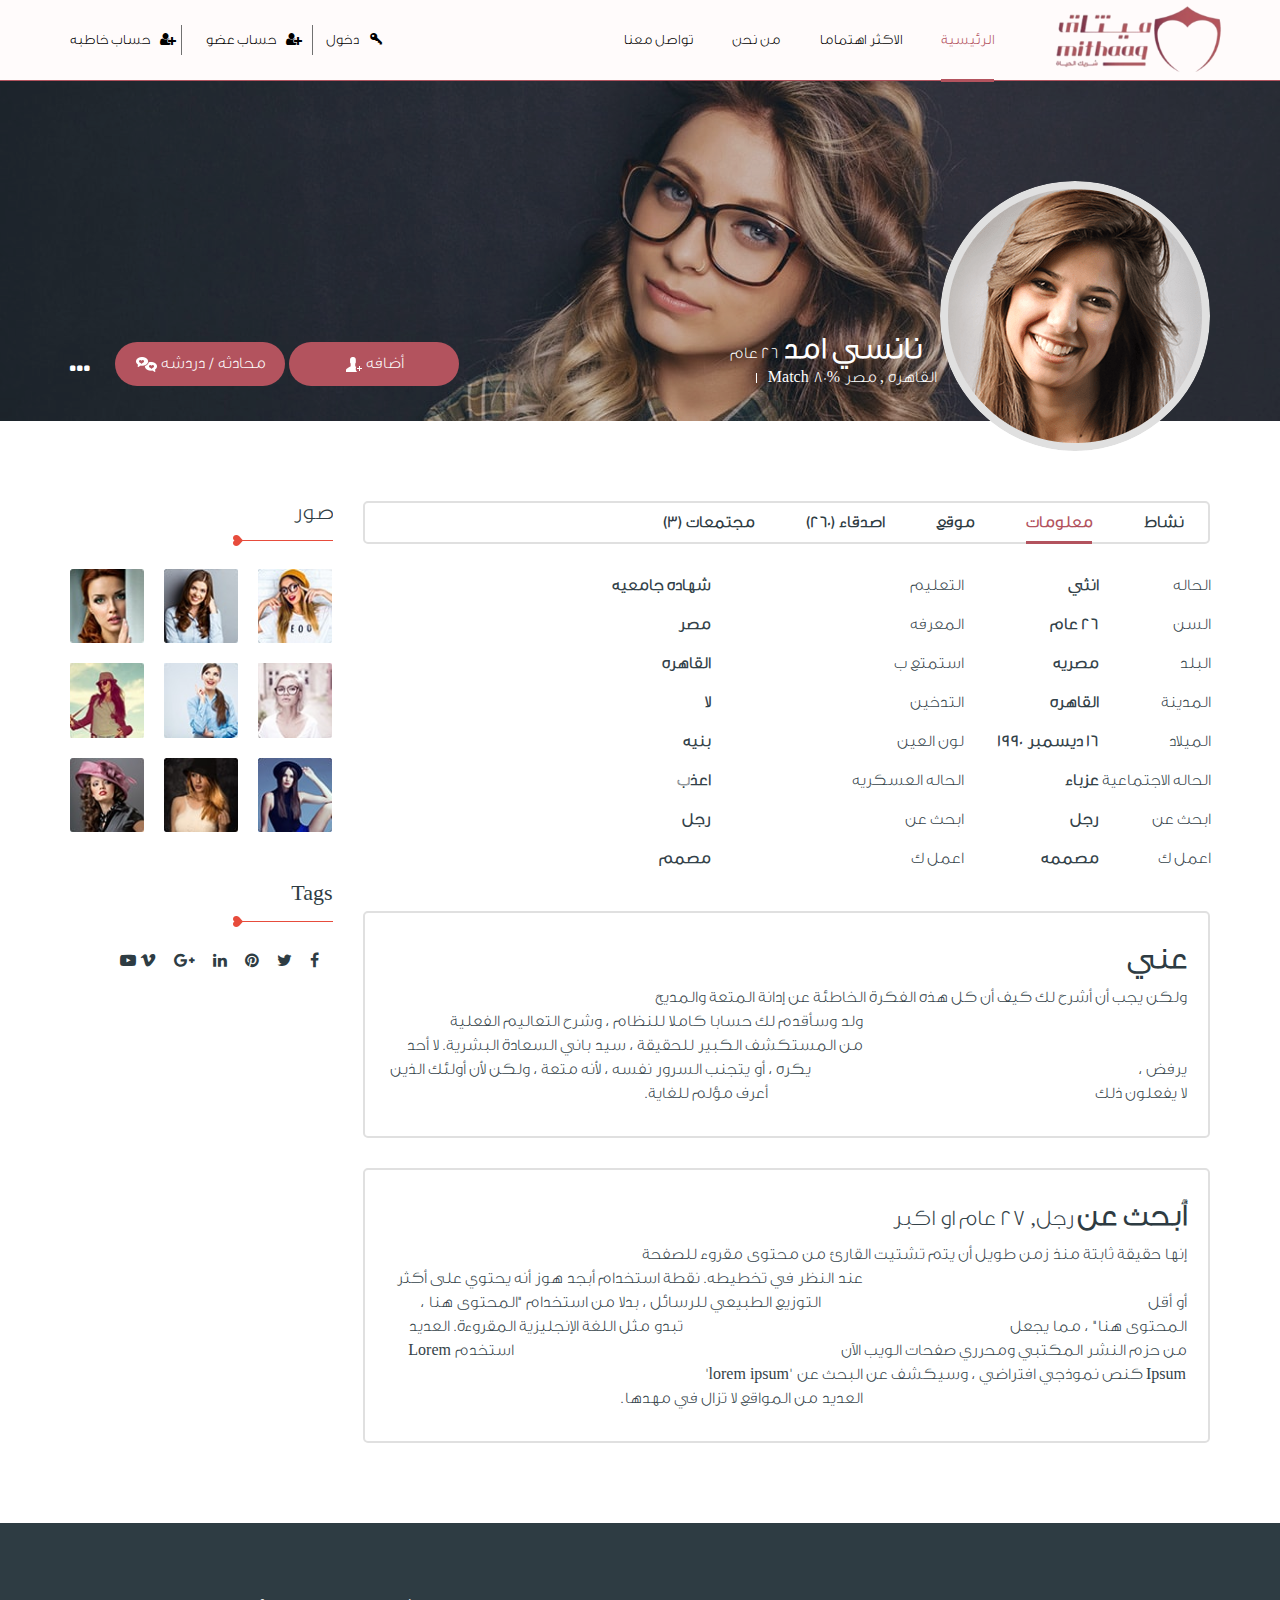
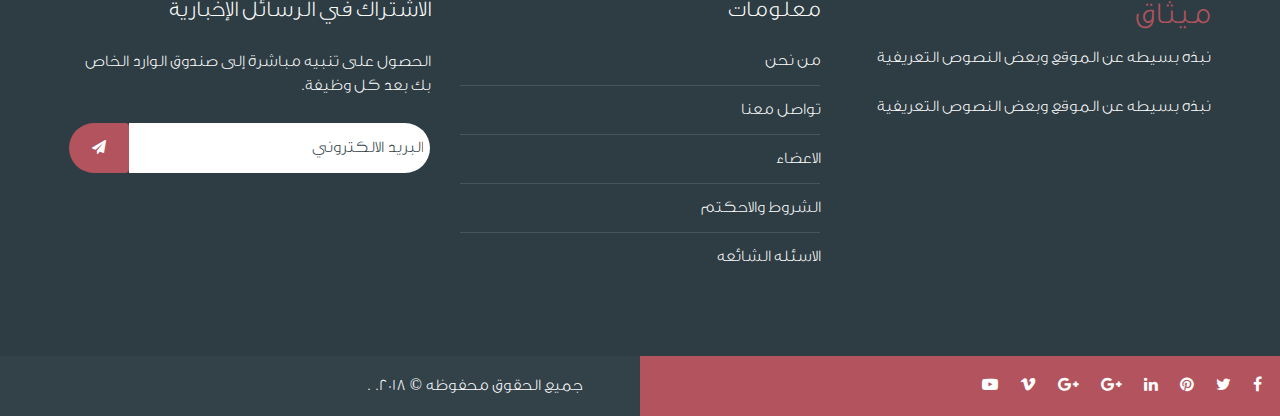
<file: members-detail.html>
<!DOCTYPE html>
<html lang="en">

<head>
    <meta charset="utf-8">
    <meta http-equiv="X-UA-Compatible" content="IE=edge">
    <meta name="viewport" content="width=device-width, initial-scale=1">
    <!-- <link rel="icon" href="img/fav-icon.png" type="image/x-icon" /> -->
    <title>member details</title>
    <!-- Designed by Aliaa hosny >> Email : aliaahosny77@gmail.com -->

    <!-- Icon css link -->
    <link href="vendors/material-icon/css/materialdesignicons.min.css" rel="stylesheet">
    <link href="css/font-awesome.min.css" rel="stylesheet">
    <link href="vendors/linears-icon/style.css" rel="stylesheet">

    <!-- RS5.0 Layers and Navigation Styles -->
    <link rel="stylesheet" type="text/css" href="vendors/revolution/css/layers.css">
    <link rel="stylesheet" type="text/css" href="vendors/revolution/css/navigation.css">
    <link rel="stylesheet" type="text/css" href="vendors/revolution/css/settings.css">

    <!-- Bootstrap -->
    <link href="css/bootstrap.rtl.min.css" rel="stylesheet">
    <link href="vendors/image-dropdown/dd.css" rel="stylesheet">
    <link href="vendors/image-dropdown/flags.css" rel="stylesheet">
    <link href="vendors/image-dropdown/skin2.css" rel="stylesheet">
    <link href="vendors/magnific-popup/magnific-popup.css" rel="stylesheet">
    <link href="vendors/bootstrap-selector/bootstrap-select.css" rel="stylesheet">
    <link href="vendors/bootstrap-datepicker/css/bootstrap-datetimepicker.min.css" rel="stylesheet">
    <link href="vendors/owl-carousel/assets/owl.carousel.css" rel="stylesheet">
    <link href="vendors/animate-css/animate.css" rel="stylesheet">
    <link href="vendors/bs-tooltip/jquery.webui-popover.css" rel="stylesheet">
    <link href="vendors/jquery-ui/jquery-ui.css" rel="stylesheet">

    <link href="css/style.css" rel="stylesheet">
    <link href="css/responsive.css" rel="stylesheet">

    <!-- HTML5 shim and Respond.js for IE8 support of HTML5 elements and media queries -->
    <!-- WARNING: Respond.js doesn't work if you view the page via file:// -->
    <!--[if lt IE 9]>
        <script src="https://oss.maxcdn.com/html5shiv/3.7.3/html5shiv.min.js"></script>
        <script src="https://oss.maxcdn.com/respond/1.4.2/respond.min.js"></script>
        <![endif]-->
</head>

<body>
    <div class="login_form_inner zoom-anim-dialog mfp-hide" id="small-dialog">
        <h4>دخول مستخدم</h4>
        <form>
            <input type="text" placeholder=" البريد الالكتروني">
            <input type="password" placeholder="كلمة المرور">
            <div class="login_btn_area">
                <button type="submit" value="LogIn" class="btn form-control login_btn">دخول</button>

            </div>
        </form>
        <img class="mfp-close" src="img/close-btn.png" alt="">
    </div>

    <div class="register_form_inner zoom-anim-dialog mfp-hide" id="register_form">
        <div class="row">
            <div class="col-md-6">
                <div class="registration_man">
                    <img src="img/Registration_man.png" alt="">
                </div>
            </div>
            <div class="col-md-6">
                <div class="registration_form_s">
                    <h4>حساب جديد</h4>
                    <form>
                        <div class="form-group">
                            <input type="email" class="form-control" id="reg_email" placeholder="البريد الالكتروني">
                        </div>
                        <div class="form-group">
                            <input type="email" class="form-control" id="reg_email" placeholder=" رقم الجوال">
                        </div>
                        <div class="form-group">
                            <input type="password" class="form-control" id="reg_pass" placeholder="كلمة المرور">
                        </div>
                        <div class="form-group">
                            <input type="password" class="form-control" id="reg_pass" placeholder="  اعادة كلمة المرور">
                        </div>
                   
                        <div class="reg_chose form-group">

                            <button type="submit" value="LogIn" class="btn form-control login_btn">
                                <a href="person-form-1.html">استكمال</a>
                            </button>
                        </div>
                    </form>
                    <img class="mfp-close" src="img/close-btn.png" alt="">
                </div>
            </div>
        </div>
    </div>

    <!--================Frist Main hader Area =================-->
    <header class="header_menu_area">
        <nav class="navbar navbar-default">
            <div class="container">
                <!-- Brand and toggle get grouped for better mobile display -->
                <div class="navbar-header">
                    <button type="button" class="navbar-toggle collapsed" data-toggle="collapse" data-target="#bs-example-navbar-collapse-1"
                        aria-expanded="false">
                        <span class="sr-only">Toggle navigation</span>
                        <span class="icon-bar"></span>
                        <span class="icon-bar"></span>
                        <span class="icon-bar"></span>
                    </button>
                    <a class="navbar-brand" href="index.html">
                        <img src="img/logo.png" alt="" class="Img_size">
                    </a>
                </div>

                <!-- Collect the nav links, forms, and other content for toggling -->
                <div class="collapse navbar-collapse" id="bs-example-navbar-collapse-1">
                    <ul class="nav navbar-nav">
                        <li class=" active">
                            <a href="index.html">الرئيسية</a>

                        </li>
                        <li>
                            <a href="members.html">الاكثر اهتماما</a>

                        </li>
                        <li>
                            <a href="about-us.html">من نحن</a>

                        </li>
                        <li>
                            <a href="contact.html">تواصل معنا</a>

                        </li>

                    </ul>
                    <ul class="nav navbar-nav navbar-right">
                        <li>
                            <a class="popup-with-zoom-anim" href="#small-dialog">
                                <i class="mdi mdi-key-variant"></i>دخول</a>
                        </li>
                        <li>
                            <a href="#register_form" class="popup-with-zoom-anim">
                                <i class="fa fa-user-plus"></i>حساب عضو
                            </a>
                        </li>
                        <li>
                            <a href="#register_form" class="popup-with-zoom-anim">
                                <i class="fa fa-user-plus"></i>حساب خاطبه
                            </a>
                        </li>

                    </ul>

                  
                </div>
                <!-- /.navbar-collapse -->
            </div>
            <!-- /.container-fluid -->
        </nav>
    </header>
    <!--================Frist Main hader Area =================-->

    <!--================Banner Area =================-->
    <section class="banner_area profile_banner">
        <div class="profiles_inners">
            <div class="container">
                <div class="profile_content">
                    <div class="user_img">
                        <img class="img-circle" src="img/members/single_members.png" alt="">
                    </div>
                    <div class="user_name">
                        <h3>نانسي امد</h3>
                        <h4>26 عام</h4>
                        <ul>
                            <li>
                                <a href="#">القاهره , مصر</a>
                            </li>
                            <li class="dropdown extara">
                                <a href="#" class="dropdown-toggle" data-toggle="dropdown" role="button" aria-haspopup="true" aria-expanded="false">80% Match</a>
                                <ul class="dropdown-menu">
                                    <li>تطابق</li>
                                    <li>
                                        <div class="circle1">
                                            <strong></strong>
                                        </div>
                                        <h4>تطابق</h4>
                                    </li>
                                   
                                </ul>
                            </li>
                        </ul>
                    </div>
                    <div class="right_side_content">
                        <ul class="nav navbar-nav">
                            <li class="dropdown">
                                <a href="#" class="dropdown-toggle" data-toggle="dropdown" role="button" aria-haspopup="true" aria-expanded="false">
                                    <i class="fa fa-ellipsis-h"></i>
                                </a>
                                <ul class="dropdown-menu">
                                    <li>
                                        <a href="#">حدث</a>
                                    </li>
                                    <li>
                                        <a href="#">حدث</a>
                                    </li>
                                    <li>
                                        <a href="#">حدث</a>
                                    </li>
                                    <li>
                                        <a href="#">حدث</a>
                                    </li>
                                </ul>
                            </li>
                        </ul>
                        <button type="submit" value="LogIn" class="btn form-control login_btn">أضافه
                            <img src="img/user.png" alt="">
                        </button>
                        <button type="submit" value="LogIn" class="btn form-control login_btn">محادثه / دردشه
                            <img src="img/comment.png" alt="">
                        </button>
                    </div>
                </div>
            </div>
        </div>
    </section>
    <!--================End Banner Area =================-->

    <!--================Blog grid Area =================-->
    <section class="blog_grid_area">
        <div class="container">
            <div class="row">
                <div class="col-md-9">
                    <div class="members_profile_inners">
                        <ul class="nav nav-tabs profile_menu" role="tablist">
                            <li role="presentation">
                                <a href="#activity" aria-controls="activity" role="tab" data-toggle="tab">نشاط</a>
                            </li>
                            <li role="presentation" class="active">
                                <a href="#profile" aria-controls="profile" role="tab" data-toggle="tab">معلومات</a>
                            </li>
                            <li role="presentation">
                                <a href="#sites" aria-controls="sites" role="tab" data-toggle="tab">موقع</a>
                            </li>
                            <li role="presentation">
                                <a href="#friend" aria-controls="friend" role="tab" data-toggle="tab">اصدقاء (260)</a>
                            </li>
                            <li role="presentation">
                                <a href="#group" aria-controls="group" role="tab" data-toggle="tab">مجتمعات (3)</a>
                            </li>
                           
                        </ul>
                        <div class="tab-content">
                            <div role="tabpanel" class="tab-pane fade" id="activity">
                                <div class="profile_list">
                                    <ul>
                                        <li>
                                            <a href="#">الحاله</a>
                                        </li>
                                        <li>
                                            <a href="#">السن</a>
                                        </li>
                                        <li>
                                            <a href="#">البلد</a>
                                        </li>
                                        <li>
                                            <a href="#">المدينة</a>
                                        </li>
                                        <li>
                                            <a href="#">الميلاد</a>
                                        </li>
                                        <li>
                                            <a href="#">الحاله الاجتماعية</a>
                                        </li>
                                        <li>
                                            <a href="#">ابحث عن</a>
                                        </li>
                                        <li>
                                            <a href="#">اعمل ك</a>
                                        </li>
                                    </ul>
                                    <ul>
                                        <li>
                                            <a href="#">انثي</a>
                                        </li>
                                        <li>
                                            <a href="#">26 عام</a>
                                        </li>
                                        <li>
                                            <a href="#">مصريه</a>
                                        </li>
                                        <li>
                                            <a href="#">القاهره</a>
                                        </li>
                                        <li>
                                            <a href="#">16 ديسمبر 1990</a>
                                        </li>
                                        <li>
                                            <a href="#">عزباء</a>
                                        </li>
                                        <li>
                                            <a href="#">رجل</a>
                                        </li>
                                        <li>
                                            <a href="#">مصممه</a>
                                        </li>
                                    </ul>
                                    <ul>
                                        <li>
                                            <a href="#">التعليم</a>
                                        </li>
                                        <li>
                                            <a href="#">المعرفه</a>
                                        </li>
                                        <li>
                                            <a href="#">استمتع ب</a>
                                        </li>
                                        <li>
                                            <a href="#">التدخين</a>
                                        </li>
                                        <li>
                                            <a href="#">لون العين</a>
                                        </li>
                                        <li>
                                            <a href="#">الحاله العسكريه</a>
                                        </li>
                                        <li>
                                            <a href="#">ابحث عن</a>
                                        </li>
                                        <li>
                                            <a href="#">اعمل ك</a>
                                        </li>
                                    </ul>
                                    <ul>
                                        <li>
                                            <a href="#">شهاده جامعيه</a>
                                        </li>
                                        <li>
                                            <a href="#">مصر</a>
                                        </li>
                                        <li>
                                            <a href="#">القاهره</a>
                                        </li>
                                        <li>
                                            <a href="#">لا</a>
                                        </li>
                                        <li>
                                            <a href="#">بنيه</a>
                                        </li>
                                        <li>
                                            <a href="#">اعذب</a>
                                        </li>
                                        <li>
                                            <a href="#">رجل</a>
                                        </li>
                                        <li>
                                            <a href="#">مصمم </a>
                                        </li>
                                    </ul>
                                </div>
                            </div>
                            <div role="tabpanel" class="tab-pane active fade in" id="profile">
                                <div class="profile_list">
                                    <ul>
                                        <li>
                                            <a href="#">الحاله</a>
                                        </li>
                                        <li>
                                            <a href="#">السن</a>
                                        </li>
                                        <li>
                                            <a href="#">البلد</a>
                                        </li>
                                        <li>
                                            <a href="#">المدينة</a>
                                        </li>
                                        <li>
                                            <a href="#">الميلاد</a>
                                        </li>
                                        <li>
                                            <a href="#">الحاله الاجتماعية</a>
                                        </li>
                                        <li>
                                            <a href="#">ابحث عن</a>
                                        </li>
                                        <li>
                                            <a href="#">اعمل ك</a>
                                        </li>
                                    </ul>
                                    <ul>
                                        <li>
                                            <a href="#">انثي</a>
                                        </li>
                                        <li>
                                            <a href="#">26 عام</a>
                                        </li>
                                        <li>
                                            <a href="#">مصريه</a>
                                        </li>
                                        <li>
                                            <a href="#">القاهره</a>
                                        </li>
                                        <li>
                                            <a href="#">16 ديسمبر 1990</a>
                                        </li>
                                        <li>
                                            <a href="#">عزباء</a>
                                        </li>
                                        <li>
                                            <a href="#">رجل</a>
                                        </li>
                                        <li>
                                            <a href="#">مصممه</a>
                                        </li>
                                    </ul>
                                    <ul>
                                        <li>
                                            <a href="#">التعليم</a>
                                        </li>
                                        <li>
                                            <a href="#">المعرفه</a>
                                        </li>
                                        <li>
                                            <a href="#">استمتع ب</a>
                                        </li>
                                        <li>
                                            <a href="#">التدخين</a>
                                        </li>
                                        <li>
                                            <a href="#">لون العين</a>
                                        </li>
                                        <li>
                                            <a href="#">الحاله العسكريه</a>
                                        </li>
                                        <li>
                                            <a href="#">ابحث عن</a>
                                        </li>
                                        <li>
                                            <a href="#">اعمل ك</a>
                                        </li>
                                    </ul>
                                    <ul>
                                        <li>
                                            <a href="#">شهاده جامعيه</a>
                                        </li>
                                        <li>
                                            <a href="#">مصر</a>
                                        </li>
                                        <li>
                                            <a href="#">القاهره</a>
                                        </li>
                                        <li>
                                            <a href="#">لا</a>
                                        </li>
                                        <li>
                                            <a href="#">بنيه</a>
                                        </li>
                                        <li>
                                            <a href="#">اعذب</a>
                                        </li>
                                        <li>
                                            <a href="#">رجل</a>
                                        </li>
                                        <li>
                                            <a href="#">مصمم </a>
                                        </li>
                                    </ul>
                                </div>
                            </div>
                            <div role="tabpanel" class="tab-pane fade" id="sites">
                                <div class="profile_list">
                                    <ul>
                                        <li>
                                            <a href="#">الحاله</a>
                                        </li>
                                        <li>
                                            <a href="#">السن</a>
                                        </li>
                                        <li>
                                            <a href="#">البلد</a>
                                        </li>
                                        <li>
                                            <a href="#">المدينة</a>
                                        </li>
                                        <li>
                                            <a href="#">الميلاد</a>
                                        </li>
                                        <li>
                                            <a href="#">الحاله الاجتماعية</a>
                                        </li>
                                        <li>
                                            <a href="#">ابحث عن</a>
                                        </li>
                                        <li>
                                            <a href="#">اعمل ك</a>
                                        </li>
                                    </ul>
                                    <ul>
                                        <li>
                                            <a href="#">انثي</a>
                                        </li>
                                        <li>
                                            <a href="#">26 عام</a>
                                        </li>
                                        <li>
                                            <a href="#">مصريه</a>
                                        </li>
                                        <li>
                                            <a href="#">القاهره</a>
                                        </li>
                                        <li>
                                            <a href="#">16 ديسمبر 1990</a>
                                        </li>
                                        <li>
                                            <a href="#">عزباء</a>
                                        </li>
                                        <li>
                                            <a href="#">رجل</a>
                                        </li>
                                        <li>
                                            <a href="#">مصممه</a>
                                        </li>
                                    </ul>
                                    <ul>
                                        <li>
                                            <a href="#">التعليم</a>
                                        </li>
                                        <li>
                                            <a href="#">المعرفه</a>
                                        </li>
                                        <li>
                                            <a href="#">استمتع ب</a>
                                        </li>
                                        <li>
                                            <a href="#">التدخين</a>
                                        </li>
                                        <li>
                                            <a href="#">لون العين</a>
                                        </li>
                                        <li>
                                            <a href="#">الحاله العسكريه</a>
                                        </li>
                                        <li>
                                            <a href="#">ابحث عن</a>
                                        </li>
                                        <li>
                                            <a href="#">اعمل ك</a>
                                        </li>
                                    </ul>
                                    <ul>
                                        <li>
                                            <a href="#">شهاده جامعيه</a>
                                        </li>
                                        <li>
                                            <a href="#">مصر</a>
                                        </li>
                                        <li>
                                            <a href="#">القاهره</a>
                                        </li>
                                        <li>
                                            <a href="#">لا</a>
                                        </li>
                                        <li>
                                            <a href="#">بنيه</a>
                                        </li>
                                        <li>
                                            <a href="#">اعذب</a>
                                        </li>
                                        <li>
                                            <a href="#">رجل</a>
                                        </li>
                                        <li>
                                            <a href="#">مصمم </a>
                                        </li>
                                    </ul>
                                </div>
                            </div>
                            <div role="tabpanel" class="tab-pane fade" id="friend">
                                <div class="profile_list">
                                    <ul>
                                        <li>
                                            <a href="#">الحاله</a>
                                        </li>
                                        <li>
                                            <a href="#">السن</a>
                                        </li>
                                        <li>
                                            <a href="#">البلد</a>
                                        </li>
                                        <li>
                                            <a href="#">المدينة</a>
                                        </li>
                                        <li>
                                            <a href="#">الميلاد</a>
                                        </li>
                                        <li>
                                            <a href="#">الحاله الاجتماعية</a>
                                        </li>
                                        <li>
                                            <a href="#">ابحث عن</a>
                                        </li>
                                        <li>
                                            <a href="#">اعمل ك</a>
                                        </li>
                                    </ul>
                                    <ul>
                                        <li>
                                            <a href="#">انثي</a>
                                        </li>
                                        <li>
                                            <a href="#">26 عام</a>
                                        </li>
                                        <li>
                                            <a href="#">مصريه</a>
                                        </li>
                                        <li>
                                            <a href="#">القاهره</a>
                                        </li>
                                        <li>
                                            <a href="#">16 ديسمبر 1990</a>
                                        </li>
                                        <li>
                                            <a href="#">عزباء</a>
                                        </li>
                                        <li>
                                            <a href="#">رجل</a>
                                        </li>
                                        <li>
                                            <a href="#">مصممه</a>
                                        </li>
                                    </ul>
                                    <ul>
                                        <li>
                                            <a href="#">التعليم</a>
                                        </li>
                                        <li>
                                            <a href="#">المعرفه</a>
                                        </li>
                                        <li>
                                            <a href="#">استمتع ب</a>
                                        </li>
                                        <li>
                                            <a href="#">التدخين</a>
                                        </li>
                                        <li>
                                            <a href="#">لون العين</a>
                                        </li>
                                        <li>
                                            <a href="#">الحاله العسكريه</a>
                                        </li>
                                        <li>
                                            <a href="#">ابحث عن</a>
                                        </li>
                                        <li>
                                            <a href="#">اعمل ك</a>
                                        </li>
                                    </ul>
                                    <ul>
                                        <li>
                                            <a href="#">شهاده جامعيه</a>
                                        </li>
                                        <li>
                                            <a href="#">مصر</a>
                                        </li>
                                        <li>
                                            <a href="#">القاهره</a>
                                        </li>
                                        <li>
                                            <a href="#">لا</a>
                                        </li>
                                        <li>
                                            <a href="#">بنيه</a>
                                        </li>
                                        <li>
                                            <a href="#">اعذب</a>
                                        </li>
                                        <li>
                                            <a href="#">رجل</a>
                                        </li>
                                        <li>
                                            <a href="#">مصمم </a>
                                        </li>
                                    </ul>
                                </div>
                            </div>
                            <div role="tabpanel" class="tab-pane fade" id="group">
                                <div class="profile_list">
                                    <ul>
                                        <li>
                                            <a href="#">الحاله</a>
                                        </li>
                                        <li>
                                            <a href="#">السن</a>
                                        </li>
                                        <li>
                                            <a href="#">البلد</a>
                                        </li>
                                        <li>
                                            <a href="#">المدينة</a>
                                        </li>
                                        <li>
                                            <a href="#">الميلاد</a>
                                        </li>
                                        <li>
                                            <a href="#">الحاله الاجتماعية</a>
                                        </li>
                                        <li>
                                            <a href="#">ابحث عن</a>
                                        </li>
                                        <li>
                                            <a href="#">اعمل ك</a>
                                        </li>
                                    </ul>
                                    <ul>
                                        <li>
                                            <a href="#">انثي</a>
                                        </li>
                                        <li>
                                            <a href="#">26 عام</a>
                                        </li>
                                        <li>
                                            <a href="#">مصريه</a>
                                        </li>
                                        <li>
                                            <a href="#">القاهره</a>
                                        </li>
                                        <li>
                                            <a href="#">16 ديسمبر 1990</a>
                                        </li>
                                        <li>
                                            <a href="#">عزباء</a>
                                        </li>
                                        <li>
                                            <a href="#">رجل</a>
                                        </li>
                                        <li>
                                            <a href="#">مصممه</a>
                                        </li>
                                    </ul>
                                    <ul>
                                        <li>
                                            <a href="#">التعليم</a>
                                        </li>
                                        <li>
                                            <a href="#">المعرفه</a>
                                        </li>
                                        <li>
                                            <a href="#">استمتع ب</a>
                                        </li>
                                        <li>
                                            <a href="#">التدخين</a>
                                        </li>
                                        <li>
                                            <a href="#">لون العين</a>
                                        </li>
                                        <li>
                                            <a href="#">الحاله العسكريه</a>
                                        </li>
                                        <li>
                                            <a href="#">ابحث عن</a>
                                        </li>
                                        <li>
                                            <a href="#">اعمل ك</a>
                                        </li>
                                    </ul>
                                    <ul>
                                        <li>
                                            <a href="#">شهاده جامعيه</a>
                                        </li>
                                        <li>
                                            <a href="#">مصر</a>
                                        </li>
                                        <li>
                                            <a href="#">القاهره</a>
                                        </li>
                                        <li>
                                            <a href="#">لا</a>
                                        </li>
                                        <li>
                                            <a href="#">بنيه</a>
                                        </li>
                                        <li>
                                            <a href="#">اعذب</a>
                                        </li>
                                        <li>
                                            <a href="#">رجل</a>
                                        </li>
                                        <li>
                                            <a href="#">مصمم </a>
                                        </li>
                                    </ul>
                                </div>
                            </div>
                          
                        </div>
                        <div class="members_about_box">
                            <h4>عني
                            </h4>
                            <p>ولكن يجب أن أشرح لك كيف أن كل هذه الفكرة الخاطئة عن إدانة المتعة والمديح
                                                                 ولد وسأقدم لك حسابا كاملا للنظام ، وشرح التعاليم الفعلية
                                                                 من المستكشف الكبير للحقيقة ، سيد باني السعادة البشرية. لا أحد يرفض ،
                                                                 يكره ، أو يتجنب السرور نفسه ، لأنه متعة ، ولكن لأن أولئك الذين لا يفعلون ذلك
                                                                 أعرف مؤلم للغاية.</p>
                        </div>
                        <div class="members_about_box">
                            <h4>أبحث عن</h4>
                            <h5>رجل, 27 عام او اكبر</h5>
                            <p>إنها حقيقة ثابتة منذ زمن طويل أن يتم تشتيت القارئ من محتوى مقروء للصفحة
                                                                 عند النظر في تخطيطه. نقطة استخدام أبجد هوز أنه يحتوي على أكثر أو أقل
                                                                 التوزيع الطبيعي للرسائل ، بدلا من استخدام "المحتوى هنا ، المحتوى هنا" ، مما يجعل
                                                                 تبدو مثل اللغة الإنجليزية المقروءة. العديد من حزم النشر المكتبي ومحرري صفحات الويب الآن
                                                                 استخدم Lorem Ipsum كنص نموذجي افتراضي ، وسيكشف عن البحث عن 'lorem ipsum'
                                                                 العديد من المواقع لا تزال في مهدها.</p>
                        </div>
                    </div>
                </div>
                <div class="col-md-3">
                    <div class="right_sidebar_area">
                        <aside class="s_widget photo_widget">
                            <div class="s_title">
                                <h4>صور</h4>
                                <img src="img/widget-title-border.png" alt="">
                            </div>
                            <ul>
                                <li>
                                    <a href="#">
                                        <img src="img/photo/photo-1.jpg" alt="">
                                    </a>
                                </li>
                                <li>
                                    <a href="#">
                                        <img src="img/photo/photo-2.jpg" alt="">
                                    </a>
                                </li>
                                <li>
                                    <a href="#">
                                        <img src="img/photo/photo-3.jpg" alt="">
                                    </a>
                                </li>
                                <li>
                                    <a href="#">
                                        <img src="img/photo/photo-4.jpg" alt="">
                                    </a>
                                </li>
                                <li>
                                    <a href="#">
                                        <img src="img/photo/photo-5.jpg" alt="">
                                    </a>
                                </li>
                                <li>
                                    <a href="#">
                                        <img src="img/photo/photo-6.jpg" alt="">
                                    </a>
                                </li>
                                <li>
                                    <a href="#">
                                        <img src="img/photo/photo-7.jpg" alt="">
                                    </a>
                                </li>
                                <li>
                                    <a href="#">
                                        <img src="img/photo/photo-8.jpg" alt="">
                                    </a>
                                </li>
                                <li>
                                    <a href="#">
                                        <img src="img/photo/photo-9.jpg" alt="">
                                    </a>
                                </li>
                            </ul>
                        </aside>
                       
                        <aside class="s_widget social_widget">
                            <div class="s_title">
                                <h4>Tags</h4>
                                <img src="img/widget-title-border.png" alt="">
                            </div>
                            <ul>
                                <li>
                                    <a href="#">
                                        <i class="fa fa-facebook"></i>
                                    </a>
                                </li>
                                <li>
                                    <a href="#">
                                        <i class="fa fa-twitter"></i>
                                    </a>
                                </li>
                                <li>
                                    <a href="#">
                                        <i class="fa fa-pinterest"></i>
                                    </a>
                                </li>
                                <li>
                                    <a href="#">
                                        <i class="fa fa-linkedin"></i>
                                    </a>
                                </li>
                                <li>
                                    <a href="#">
                                        <i class="fa fa-google-plus"></i>
                                    </a>
                                </li>
                                <li>
                                    <a href="#">
                                        <i class="fa fa-vimeo"></i>
                                    </a>
                                </li>
                                <li>
                                    <a href="#">
                                        <i class="fa fa-youtube-play"></i>
                                    </a>
                                </li>
                            </ul>
                        </aside>
                    </div>
                </div>
            </div>
        </div>
    </section>
    <!--================End Blog grid Area =================-->

   <!--================Footer Area =================-->
   <footer class="footer_area">
    <div class="footer_widgets_area">
        <div class="container">
            <div class="row">
                <div class="col-md-4">
                    <aside class="f_widget">
                        <div class="vero_widget">
                            <h4>
                                <span>ميثاق </span>
                            </h4>
                            <p>نبذه بسيطه عن الموقع وبعض النصوص التعريفية</p>
                            <p>نبذه بسيطه عن الموقع وبعض النصوص التعريفية</p>

                        </div>
                    </aside>
                </div>
                <div class="col-md-4">
                    <aside class="f_widget">
                        <div class="f_widget_title">
                            <h3>معلومات</h3>
                        </div>
                        <div class="information_widget">
                            <ul>
                                <li>
                                    <a href="#">من نحن</a>
                                </li>
                                <li>
                                    <a href="#">تواصل معنا</a>
                                </li>
                                <li>
                                    <a href="#">الاعضاء</a>
                                </li>
                                <li>
                                    <a href="#">الشروط والاحكتم</a>
                                </li>
                                <li>
                                    <a href="#">الاسئله الشائعه</a>
                                </li>
                            </ul>
                        </div>
                    </aside>
                </div>

                <div class="col-md-4">
                    <aside class="f_widget">
                        <div class="f_widget_title">
                            <h3>الاشتراك في الرسائل الإخبارية
                            </h3>
                        </div>
                        <div class="newsletter_widget">
                            <p>الحصول على تنبيه مباشرة إلى صندوق الوارد الخاص بك بعد كل وظيفة.
                            </p>
                            <div class="input-group">
                                <input type="text" class="form-control" placeholder="البريد الالكتروني">
                                <span class="input-group-btn">
                                    <button class="btn btn-default" type="button">
                                        <i class="fa fa-paper-plane" aria-hidden="true"></i>
                                    </button>
                                </span>
                            </div>
                        </div>
                    </aside>
                </div>
            </div>
        </div>
    </div>
    <div class="copyright">
        <div class="copyright_left">
            <div class="copyright_text">
                <h4>جميع الحقوق محفوظه © 2018.
                    <a href="#"></a> . </h4>
            </div>
        </div>
        <div class="copyright_right">
            <div class="copyright_social">
                <ul>
                    <li>
                        <a href="#">
                            <i class="fa fa-facebook" aria-hidden="true"></i>
                        </a>
                    </li>
                    <li>
                        <a href="#">
                            <i class="fa fa-twitter" aria-hidden="true"></i>
                        </a>
                    </li>
                    <li>
                        <a href="#">
                            <i class="fa fa-pinterest" aria-hidden="true"></i>
                        </a>
                    </li>
                    <li>
                        <a href="#">
                            <i class="fa fa-linkedin" aria-hidden="true"></i>
                        </a>
                    </li>
                    <li>
                        <a href="#">
                            <i class="fa fa-google-plus" aria-hidden="true"></i>
                        </a>
                    </li>
                    <li>
                        <a href="#">
                            <i class="fa fa-google-plus" aria-hidden="true"></i>
                        </a>
                    </li>
                    <li>
                        <a href="#">
                            <i class="fa fa-vimeo" aria-hidden="true"></i>
                        </a>
                    </li>
                    <li>
                        <a href="#">
                            <i class="fa fa-youtube-play" aria-hidden="true"></i>
                        </a>
                    </li>
                </ul>
            </div>
        </div>
    </div>
</footer>
<!--================End Footer Area =================-->




    <!-- jQuery (necessary for Bootstrap's JavaScript plugins) -->
    <script src="js/jquery-2.1.4.min.js"></script>
    <!-- Include all compiled plugins (below), or include individual files as needed -->
    <script src="js/bootstrap.min.js"></script>
    <script src="vendors/revolution/js/jquery.themepunch.tools.min.js"></script>
    <script src="vendors/revolution/js/jquery.themepunch.revolution.min.js"></script>
    <!--RS5.0 Extensions-->
    <script src="vendors/revolution/js/extensions/revolution.extension.actions.min.js"></script>
    <script src="vendors/revolution/js/extensions/revolution.extension.carousel.min.js"></script>
    <script type="text/javascript" src="vendors/revolution/js/extensions/revolution.extension.kenburn.min.js"></script>
    <script type="text/javascript" src="vendors/revolution/js/extensions/revolution.extension.layeranimation.min.js"></script>
    <script type="text/javascript" src="vendors/revolution/js/extensions/revolution.extension.migration.min.js"></script>
    <script src="vendors/revolution/js/extensions/revolution.extension.navigation.min.js"></script>
    <script src="vendors/revolution/js/extensions/revolution.extension.parallax.min.js"></script>
    <script src="vendors/revolution/js/extensions/revolution.extension.slideanims.min.js"></script>
    <script src="vendors/revolution/js/extensions/revolution.extension.video.min.js"></script>

    <!-- Extra plugin js -->
    <script src="vendors/image-dropdown/jquery.dd.min.js"></script>
    <script src="vendors/animate-css/wow.min.js"></script>
    <script src="vendors/magnific-popup/jquery.magnific-popup.min.js"></script>
    <script src="vendors/bootstrap-selector/bootstrap-select.js"></script>
    <script src="vendors/bootstrap-datepicker/js/moment-with-locales.js"></script>
    <script src="vendors/bootstrap-datepicker/js/bootstrap-datetimepicker.min.js"></script>
    <script src="vendors/counter-up/waypoints.min.js"></script>
    <script src="vendors/counter-up/jquery.counterup.min.js"></script>
    <script src="vendors/owl-carousel/owl.carousel.min.js"></script>
    <script src="vendors/tooltip/tooltip.html"></script>
    <script src="vendors/bs-tooltip/jquery.webui-popover.min.js"></script>
    <script src="vendors/progress-circle/circle-progress.min.js"></script>
    <script src="vendors/jquery-ui/jquery-ui.js"></script>


    <script src="js/video_player.js"></script>
    <script src="js/costome-circle.js"></script>
    <script src="js/theme.js"></script>
</body>

</html>
</file>
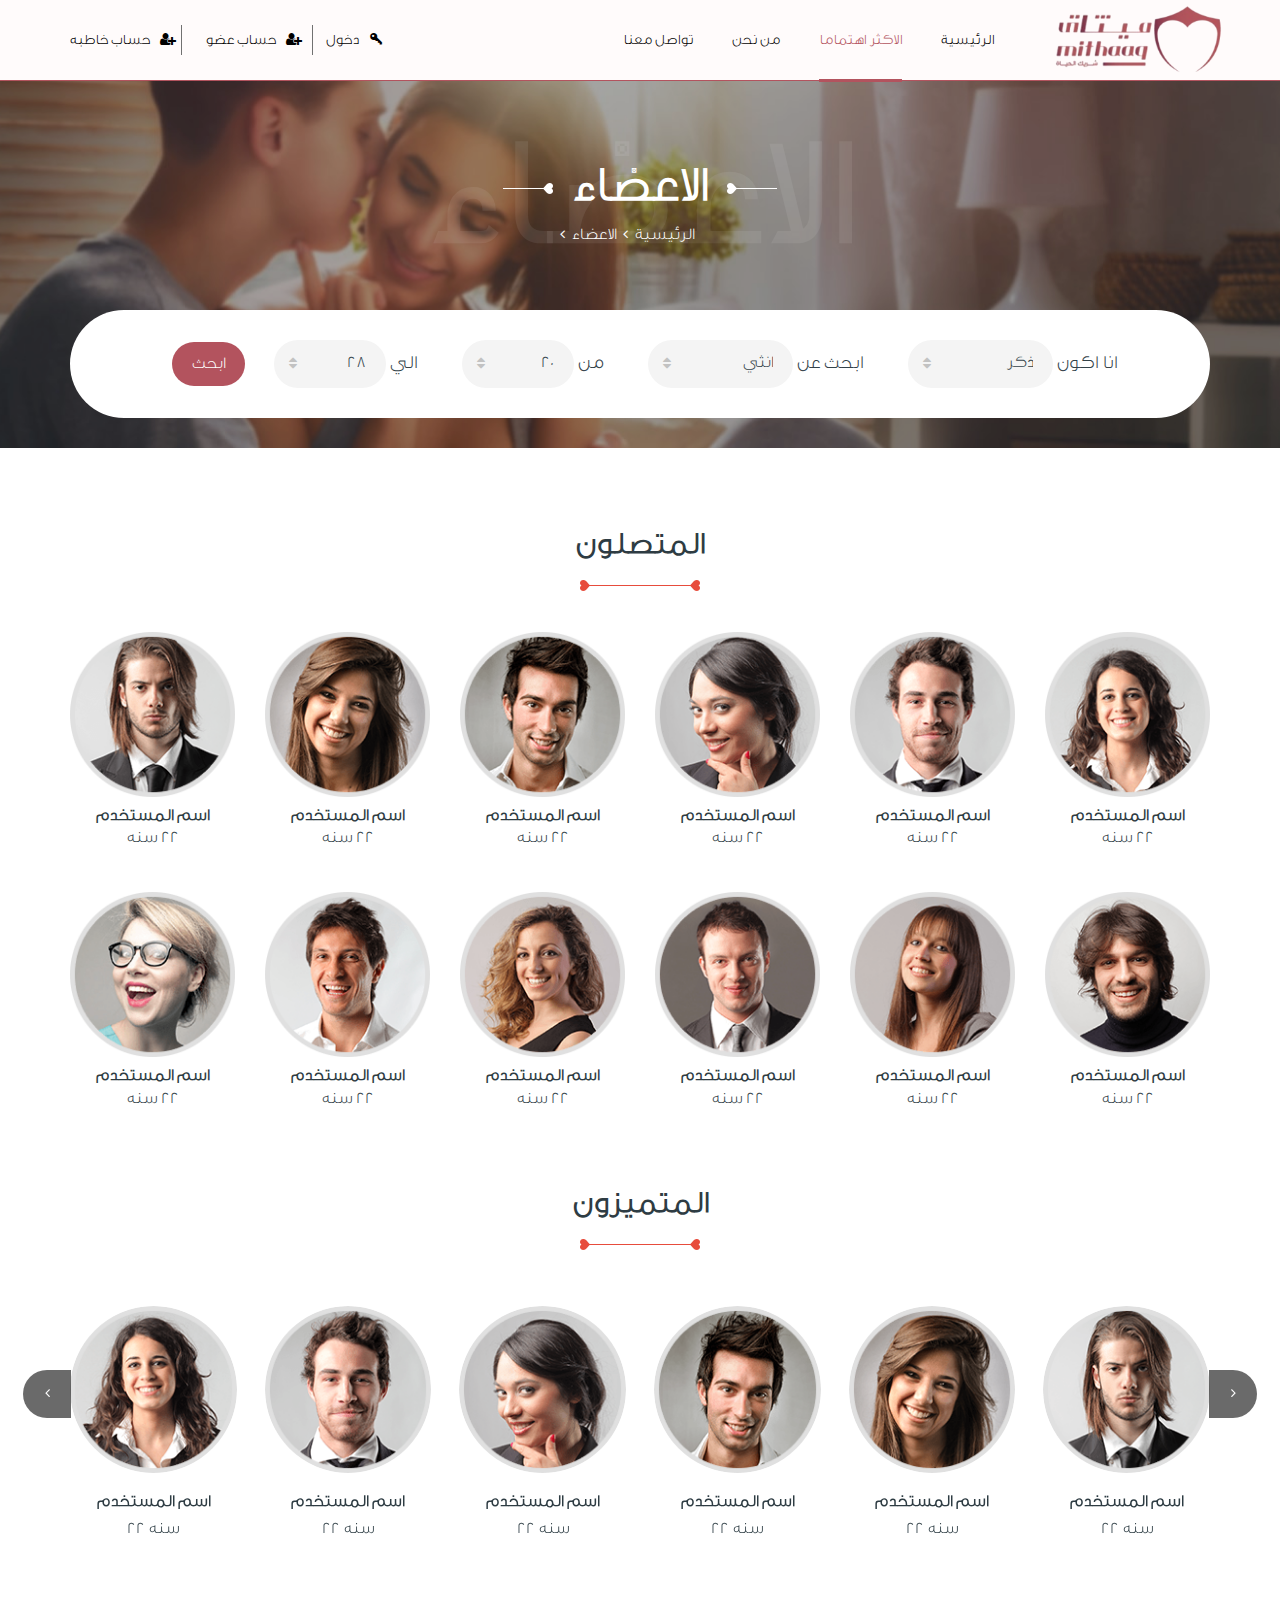
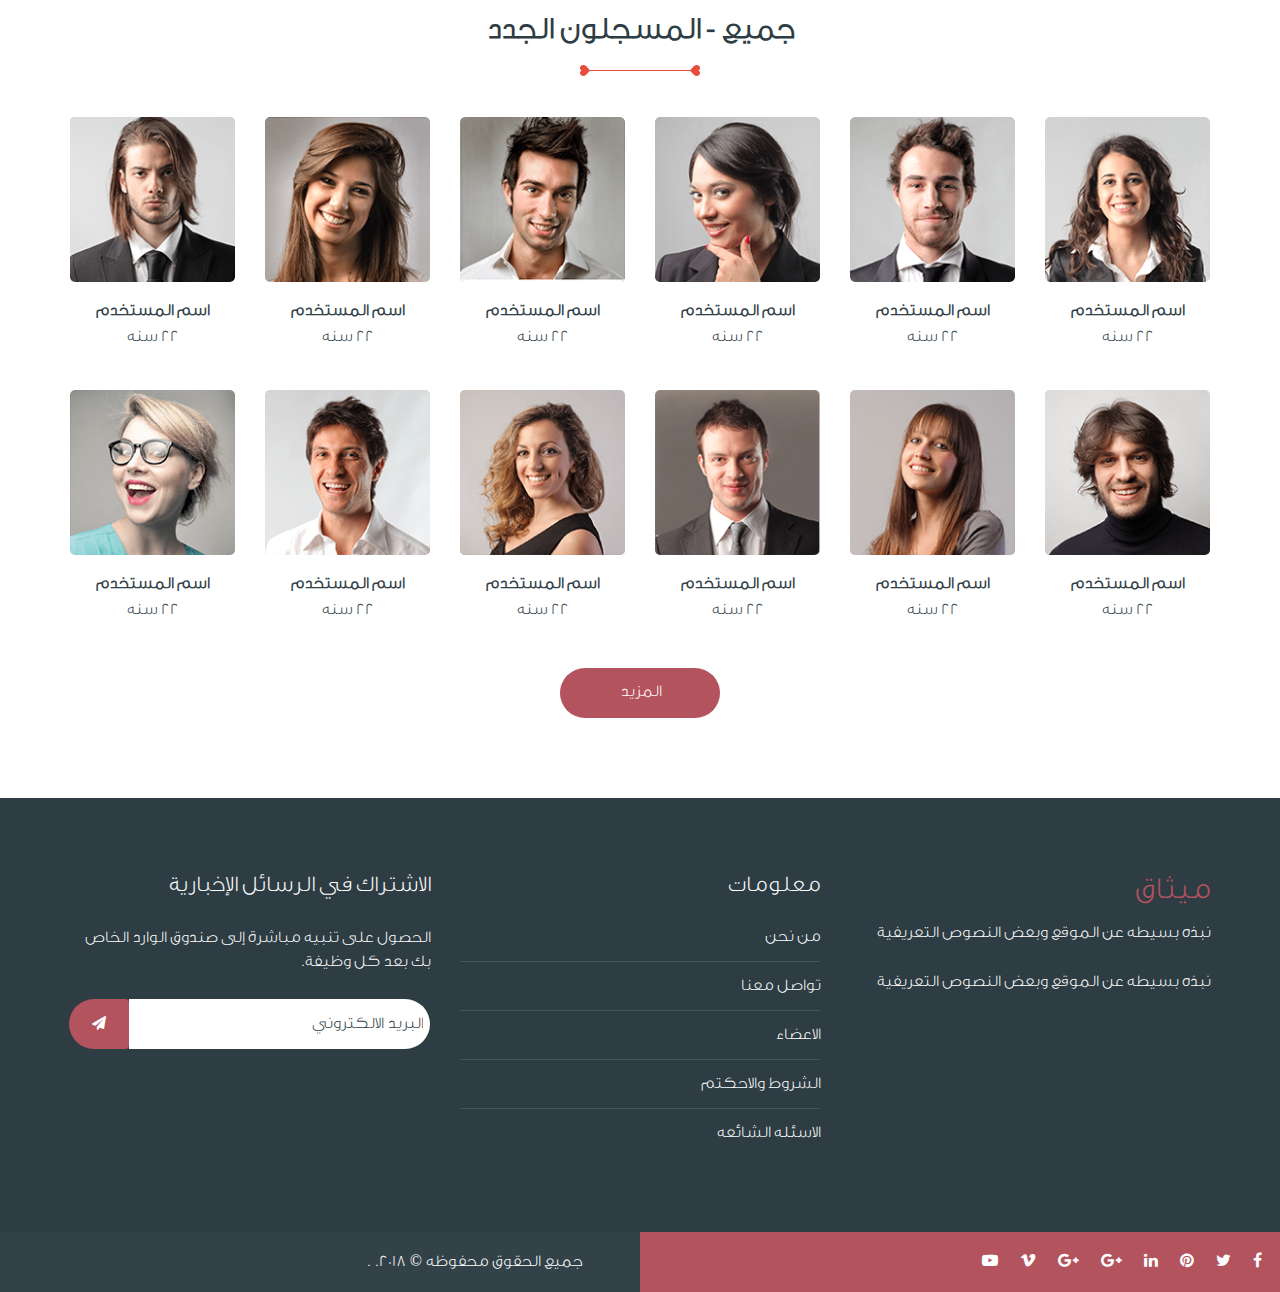
<file: members.html>
<!DOCTYPE html>
<html lang="en">

<head>
        <meta charset="utf-8">
        <meta http-equiv="X-UA-Compatible" content="IE=edge">
        <meta name="viewport" content="width=device-width, initial-scale=1">
        <link rel="icon" href="img/fav-icon.png" type="image/x-icon" />
        <!-- The above 3 meta tags *must* come first in the head; any other head content must come *after* these tags -->
        <title>Members</title>

        <!-- Icon css link -->
        <link href="vendors/material-icon/css/materialdesignicons.min.css" rel="stylesheet">
        <link href="css/font-awesome.min.css" rel="stylesheet">
        <link href="vendors/linears-icon/style.css" rel="stylesheet">

        <!-- RS5.0 Layers and Navigation Styles -->
        <link rel="stylesheet" type="text/css" href="vendors/revolution/css/layers.css">
        <link rel="stylesheet" type="text/css" href="vendors/revolution/css/navigation.css">
        <link rel="stylesheet" type="text/css" href="vendors/revolution/css/settings.css">

        <!-- Bootstrap -->
        <link href="css/bootstrap.rtl.min.css" rel="stylesheet">
        <link href="vendors/image-dropdown/dd.css" rel="stylesheet">
        <link href="vendors/image-dropdown/flags.css" rel="stylesheet">
        <link href="vendors/image-dropdown/skin2.css" rel="stylesheet">
        <link href="vendors/magnific-popup/magnific-popup.css" rel="stylesheet">
        <link href="vendors/bootstrap-selector/bootstrap-select.css" rel="stylesheet">
        <link href="vendors/bootstrap-datepicker/css/bootstrap-datetimepicker.min.css" rel="stylesheet">
        <link href="vendors/owl-carousel/assets/owl.carousel.css" rel="stylesheet">
        <link href="vendors/animate-css/animate.css" rel="stylesheet">
        <link href="vendors/bs-tooltip/jquery.webui-popover.css" rel="stylesheet">
        <link href="vendors/jquery-ui/jquery-ui.css" rel="stylesheet">

        <link href="css/style.css" rel="stylesheet">
        <link href="css/responsive.css" rel="stylesheet">

        <!-- HTML5 shim and Respond.js for IE8 support of HTML5 elements and media queries -->
        <!-- WARNING: Respond.js doesn't work if you view the page via file:// -->
        <!--[if lt IE 9]>
        <script src="https://oss.maxcdn.com/html5shiv/3.7.3/html5shiv.min.js"></script>
        <script src="https://oss.maxcdn.com/respond/1.4.2/respond.min.js"></script>
        <![endif]-->
    </head>
    <body>
        <div class="login_form_inner zoom-anim-dialog mfp-hide" id="small-dialog">
            <h4>دخول مستخدم</h4>
            <form>
                <input type="text" placeholder=" البريد الالكتروني">
                <input type="password" placeholder="كلمة المرور">
                <div class="login_btn_area">
                    <button type="submit" value="LogIn" class="btn form-control login_btn">دخول</button>

                </div>
            </form>
            <img class="mfp-close" src="img/close-btn.png" alt="">
        </div>

        <div class="register_form_inner zoom-anim-dialog mfp-hide" id="register_form">
            <div class="row">
                <div class="col-md-6">
                    <div class="registration_man">
                        <img src="img/Registration_man.png" alt="">
                    </div>
                </div>
                <div class="col-md-6">
                    <div class="registration_form_s">
                        <h4>حساب جديد</h4>
                        <form>
                            <div class="form-group">
                                <input type="email" class="form-control" id="reg_email" placeholder="البريد الالكتروني">
                            </div>
                            <div class="form-group">
                                <input type="email" class="form-control" id="reg_email" placeholder=" رقم الجوال">
                            </div>
                            <div class="form-group">
                                <input type="password" class="form-control" id="reg_pass" placeholder="كلمة المرور">
                            </div>
                            <div class="form-group">
                                <input type="password" class="form-control" id="reg_pass" placeholder="  اعادة كلمة المرور">
                            </div>
                       
                            <div class="reg_chose form-group">
    
                                <button type="submit" value="LogIn" class="btn form-control login_btn">
                                    <a href="person-form-1.html">استكمال</a>
                                </button>
                            </div>
                        </form>
                        <img class="mfp-close" src="img/close-btn.png" alt="">
                    </div>
                </div>
            </div>
        </div>
    
        <!--================Frist Main hader Area =================-->
        <header class="header_menu_area">
            <nav class="navbar navbar-default">
                <div class="container">
                    <!-- Brand and toggle get grouped for better mobile display -->
                    <div class="navbar-header">
                        <button type="button" class="navbar-toggle collapsed" data-toggle="collapse" data-target="#bs-example-navbar-collapse-1"
                            aria-expanded="false">
                            <span class="sr-only">Toggle navigation</span>
                            <span class="icon-bar"></span>
                            <span class="icon-bar"></span>
                            <span class="icon-bar"></span>
                        </button>
                        <a class="navbar-brand" href="index.html">
                            <img src="img/logo.png" alt="" class="Img_size">
                        </a>
                    </div>
    
                    <!-- Collect the nav links, forms, and other content for toggling -->
                    <div class="collapse navbar-collapse" id="bs-example-navbar-collapse-1">
                        <ul class="nav navbar-nav">
                            <li >
                                <a href="index.html">الرئيسية</a>
    
                            </li>
                            <li class=" active">
                                <a href="members.html">الاكثر اهتماما</a>
    
                            </li>
                            <li>
                                <a href="about-us.html">من نحن</a>
    
                            </li>
                            <li>
                                <a href="contact.html">تواصل معنا</a>
    
                            </li>
    
                        </ul>
                        <ul class="nav navbar-nav navbar-right">
                            <li>
                                <a class="popup-with-zoom-anim" href="#small-dialog">
                                    <i class="mdi mdi-key-variant"></i>دخول</a>
                            </li>
                            <li>
                                <a href="#register_form" class="popup-with-zoom-anim">
                                    <i class="fa fa-user-plus"></i>حساب عضو
                                </a>
                            </li>
                            <li>
                                <a href="#register_form" class="popup-with-zoom-anim">
                                    <i class="fa fa-user-plus"></i>حساب خاطبه
                                </a>
                            </li>
    
                        </ul>
    
                      
                    </div>
                    <!-- /.navbar-collapse -->
                </div>
                <!-- /.container-fluid -->
            </nav>
        </header>
        <!--================Frist Main hader Area =================-->

        <!--================Banner Area =================-->
        <section class="banner_area banner_area2">
            <div class="container">
                <div class="banner_content">
                    <h3 title="الاعضاء"><img class="left_img" src="img/banner/t-left-img.png" alt="">الاعضاء<img class="right_img" src="img/banner/t-right-img.png" alt=""></h3>
                    <a href="index-2.html">الرئيسية</a>
                    <a href="blog.html">الاعضاء</a>
                    <div class="advanced_search">
                        <div class="search_inner">
                            <div class="search_item">
                                <h5>انا اكون</h5>
                                <select class="selectpicker">
                                    <option>ذكر</option>
                                    <option>انثي</option>
                                </select>
                            </div>
                            <div class="search_item">
                                <h5>ابحث عن</h5>
                                <select class="selectpicker">
                                    <option>انثي</option>
                                    <option>ذكر</option>
                                </select>
                            </div>
                            <div class="search_item">
                                <h5>من</h5>
                                <select class="selectpicker">
                                    <option>20</option>
                                    <option>28</option>
                                </select>
                            </div>
                            <div class="search_item">
                                <h5>الي</h5>
                                <select class="selectpicker">
                                    <option>28</option>
                                    <option>38</option>
                                </select>
                            </div>
                            <div class="search_item">
                                <button type="submit" value="LogIn" class="btn form-control login_btn">ابحث</button>
                            </div>
                        </div>
                    </div>
                </div>
            </div>
        </section>
        <!--================End Banner Area =================-->

        <!--================Active Memebers Area =================-->
        <section class="actives_members">
            <div class="container">
                <div class="welcome_title">
                    <h3>المتصلون   </h3>
                    <img src="img/w-title-b.png" alt="">
                </div>
                <div class="row">
                    <div class="col-sm-2 col-xs-6">
                        <div class="active_mem_item">
                            <ul class="nav navbar-nav">
                                <li class="dropdown tool_hover">
                                <a href="members-detail.html" class="dropdown-toggle" data-toggle="dropdown" role="button" aria-haspopup="true" aria-expanded="false"><img src="img/members/active-members/a-members-1.png" alt=""></a>
                                    <ul class="dropdown-menu">
                                        <li>
                                            <div class="head_area">
                                                <h4>Lara Davis</h4>
                                                <h4>53% Match</h4>
                                            </div>
                                            <div class="media">
                                                <div class="media-left">
                                                    <img src="img/photo/people-p/people-drop-3.png" alt="">
                                                </div>
                                                <div class="media-body">
                                                    <h6>29 years old <br> From Derby <br> Single</h6>
                                                </div>
                                            </div>
                                        </li>
                                    </ul>
                                </li>
                            </ul>
                            <h4>اسم المستخدم </h4>
                            <h5>22 سنه </h5>
                        </div>
                    </div>
                    <div class="col-sm-2 col-xs-6">
                        <div class="active_mem_item">
                            <ul class="nav navbar-nav">
                                <li class="dropdown tool_hover">
                                <a href="#" class="dropdown-toggle" data-toggle="dropdown" role="button" aria-haspopup="true" aria-expanded="false"><img src="img/members/active-members/a-members-2.png" alt=""></a>
                                    <ul class="dropdown-menu">
                                        <li>
                                            <div class="head_area">
                                                <h4>Lara Davis</h4>
                                                <h4>53% Match</h4>
                                            </div>
                                            <div class="media">
                                                <div class="media-left">
                                                    <img src="img/photo/people-p/people-drop-4.png" alt="">
                                                </div>
                                                <div class="media-body">
                                                    <h6>29 years old <br> From Derby <br> Single</h6>
                                                </div>
                                            </div>
                                        </li>
                                    </ul>
                                </li>
                            </ul>
                            <h4>اسم المستخدم </h4>
                            <h5>22 سنه </h5>
                        </div>
                    </div>
                    <div class="col-sm-2 col-xs-6">
                        <div class="active_mem_item">
                            <ul class="nav navbar-nav">
                                <li class="dropdown tool_hover">
                                <a href="#" class="dropdown-toggle" data-toggle="dropdown" role="button" aria-haspopup="true" aria-expanded="false"><img src="img/members/active-members/a-members-3.png" alt=""></a>
                                    <ul class="dropdown-menu">
                                        <li>
                                            <div class="head_area">
                                                <h4>Lara Davis</h4>
                                                <h4>53% Match</h4>
                                            </div>
                                            <div class="media">
                                                <div class="media-left">
                                                    <img src="img/photo/people-p/people-drop-5.png" alt="">
                                                </div>
                                                <div class="media-body">
                                                    <h6>29 years old <br> From Derby <br> Single</h6>
                                                </div>
                                            </div>
                                        </li>
                                    </ul>
                                </li>
                            </ul>
                            <h4>اسم المستخدم </h4>
                            <h5>22 سنه </h5>
                        </div>
                    </div>
                    <div class="col-sm-2 col-xs-6">
                        <div class="active_mem_item">
                            <ul class="nav navbar-nav">
                                <li class="dropdown tool_hover">
                                <a href="#" class="dropdown-toggle" data-toggle="dropdown" role="button" aria-haspopup="true" aria-expanded="false"><img src="img/members/active-members/a-members-4.png" alt=""></a>
                                    <ul class="dropdown-menu">
                                        <li>
                                            <div class="head_area">
                                                <h4>Lara Davis</h4>
                                                <h4>53% Match</h4>
                                            </div>
                                            <div class="media">
                                                <div class="media-left">
                                                    <img src="img/photo/people-p/people-drop-6.png" alt="">
                                                </div>
                                                <div class="media-body">
                                                    <h6>29 years old <br> From Derby <br> Single</h6>
                                                </div>
                                            </div>
                                        </li>
                                    </ul>
                                </li>
                            </ul>
                            <h4>اسم المستخدم </h4>
                            <h5>22 سنه </h5>
                        </div>
                    </div>
                    <div class="col-sm-2 col-xs-6">
                        <div class="active_mem_item">
                            <ul class="nav navbar-nav">
                                <li class="dropdown tool_hover">
                                <a href="#" class="dropdown-toggle" data-toggle="dropdown" role="button" aria-haspopup="true" aria-expanded="false"><img src="img/members/active-members/a-members-5.png" alt=""></a>
                                    <ul class="dropdown-menu">
                                        <li>
                                            <div class="head_area">
                                                <h4>Lara Davis</h4>
                                                <h4>53% Match</h4>
                                            </div>
                                            <div class="media">
                                                <div class="media-left">
                                                    <img src="img/photo/people-p/people-drop-2.png" alt="">
                                                </div>
                                                <div class="media-body">
                                                    <h6>29 years old <br> From Derby <br> Single</h6>
                                                </div>
                                            </div>
                                        </li>
                                    </ul>
                                </li>
                            </ul>
                            <h4>اسم المستخدم </h4>
                            <h5>22 سنه </h5>
                        </div>
                    </div>

                    <div class="col-sm-2 col-xs-6">
                        <div class="active_mem_item">
                            <ul class="nav navbar-nav">
                                <li class="dropdown tool_hover">
                                <a href="#" class="dropdown-toggle" data-toggle="dropdown" role="button" aria-haspopup="true" aria-expanded="false"><img src="img/members/active-members/a-members-6.png" alt=""></a>
                                    <ul class="dropdown-menu">
                                        <li>
                                            <div class="head_area">
                                                <h4>Lara Davis</h4>
                                                <h4>53% Match</h4>
                                            </div>
                                            <div class="media">
                                                <div class="media-left">
                                                    <img src="img/photo/people-p/people-drop-7.png" alt="">
                                                </div>
                                                <div class="media-body">
                                                    <h6>29 years old <br> From Derby <br> Single</h6>
                                                </div>
                                            </div>
                                        </li>
                                    </ul>
                                </li>
                            </ul>
                            <h4>اسم المستخدم </h4>
                            <h5>22 سنه </h5>
                        </div>
                    </div>
                    <div class="col-sm-2 col-xs-6">
                        <div class="active_mem_item">
                            <ul class="nav navbar-nav">
                                <li class="dropdown tool_hover">
                                <a href="#" class="dropdown-toggle" data-toggle="dropdown" role="button" aria-haspopup="true" aria-expanded="false"><img src="img/members/active-members/a-members-7.png" alt=""></a>
                                    <ul class="dropdown-menu">
                                        <li>
                                            <div class="head_area">
                                                <h4>Lara Davis</h4>
                                                <h4>53% Match</h4>
                                            </div>
                                            <div class="media">
                                                <div class="media-left">
                                                    <img src="img/photo/people-p/people-drop-8.png" alt="">
                                                </div>
                                                <div class="media-body">
                                                    <h6>29 years old <br> From Derby <br> Single</h6>
                                                </div>
                                            </div>
                                        </li>
                                    </ul>
                                </li>
                            </ul>
                            <h4>اسم المستخدم </h4>
                            <h5>22 سنه </h5>
                        </div>
                    </div>
                    <div class="col-sm-2 col-xs-6">
                        <div class="active_mem_item">
                            <ul class="nav navbar-nav">
                                <li class="dropdown tool_hover">
                                <a href="#" class="dropdown-toggle" data-toggle="dropdown" role="button" aria-haspopup="true" aria-expanded="false"><img src="img/members/active-members/a-members-8.png" alt=""></a>
                                    <ul class="dropdown-menu">
                                        <li>
                                            <div class="head_area">
                                                <h4>Lara Davis</h4>
                                                <h4>53% Match</h4>
                                            </div>
                                            <div class="media">
                                                <div class="media-left">
                                                    <img src="img/photo/people-p/people-drop-9.png" alt="">
                                                </div>
                                                <div class="media-body">
                                                    <h6>29 years old <br> From Derby <br> Single</h6>
                                                </div>
                                            </div>
                                        </li>
                                    </ul>
                                </li>
                            </ul>
                            <h4>اسم المستخدم </h4>
                            <h5>22 سنه </h5>
                        </div>
                    </div>
                    <div class="col-sm-2 col-xs-6">
                        <div class="active_mem_item">
                            <ul class="nav navbar-nav">
                                <li class="dropdown tool_hover">
                                <a href="#" class="dropdown-toggle" data-toggle="dropdown" role="button" aria-haspopup="true" aria-expanded="false"><img src="img/members/active-members/a-members-9.png" alt=""></a>
                                    <ul class="dropdown-menu">
                                        <li>
                                            <div class="head_area">
                                                <h4>Lara Davis</h4>
                                                <h4>53% Match</h4>
                                            </div>
                                            <div class="media">
                                                <div class="media-left">
                                                    <img src="img/photo/people-p/people-drop-10.png" alt="">
                                                </div>
                                                <div class="media-body">
                                                    <h6>29 years old <br> From Derby <br> Single</h6>
                                                </div>
                                            </div>
                                        </li>
                                    </ul>
                                </li>
                            </ul>
                            <h4>اسم المستخدم </h4>
                            <h5>22 سنه </h5>
                        </div>
                    </div>
                    <div class="col-sm-2 col-xs-6">
                        <div class="active_mem_item">
                            <ul class="nav navbar-nav">
                                <li class="dropdown tool_hover">
                                <a href="#" class="dropdown-toggle" data-toggle="dropdown" role="button" aria-haspopup="true" aria-expanded="false"><img src="img/members/active-members/a-members-10.png" alt=""></a>
                                    <ul class="dropdown-menu">
                                        <li>
                                            <div class="head_area">
                                                <h4>Lara Davis</h4>
                                                <h4>53% Match</h4>
                                            </div>
                                            <div class="media">
                                                <div class="media-left">
                                                    <img src="img/photo/people-p/people-drop-11.png" alt="">
                                                </div>
                                                <div class="media-body">
                                                    <h6>29 years old <br> From Derby <br> Single</h6>
                                                </div>
                                            </div>
                                        </li>
                                    </ul>
                                </li>
                            </ul>
                            <h4>اسم المستخدم </h4>
                            <h5>22 سنه </h5>
                        </div>
                    </div>
                    <div class="col-sm-2 col-xs-6">
                        <div class="active_mem_item">
                            <ul class="nav navbar-nav">
                                <li class="dropdown tool_hover">
                                <a href="#" class="dropdown-toggle" data-toggle="dropdown" role="button" aria-haspopup="true" aria-expanded="false"><img src="img/members/active-members/a-members-11.png" alt=""></a>
                                    <ul class="dropdown-menu">
                                        <li>
                                            <div class="head_area">
                                                <h4>Lara Davis</h4>
                                                <h4>53% Match</h4>
                                            </div>
                                            <div class="media">
                                                <div class="media-left">
                                                    <img src="img/photo/people-p/people-drop-12.png" alt="">
                                                </div>
                                                <div class="media-body">
                                                    <h6>29 years old <br> From Derby <br> Single</h6>
                                                </div>
                                            </div>
                                        </li>
                                    </ul>
                                </li>
                            </ul>
                            <h4>اسم المستخدم </h4>
                            <h5>22 سنه </h5>
                        </div>
                    </div>
                    <div class="col-sm-2 col-xs-6">
                        <div class="active_mem_item">
                            <ul class="nav navbar-nav">
                                <li class="dropdown tool_hover">
                                <a href="#" class="dropdown-toggle" data-toggle="dropdown" role="button" aria-haspopup="true" aria-expanded="false"><img src="img/members/active-members/a-members-12.png" alt=""></a>
                                    <ul class="dropdown-menu">
                                        <li>
                                            <div class="head_area">
                                                <h4>Lara Davis</h4>
                                                <h4>53% Match</h4>
                                            </div>
                                            <div class="media">
                                                <div class="media-left">
                                                    <img src="img/photo/people-p/people-drop-13.png" alt="">
                                                </div>
                                                <div class="media-body">
                                                    <h6>29 years old <br> From Derby <br> Single</h6>
                                                </div>
                                            </div>
                                        </li>
                                    </ul>
                                </li>
                            </ul>
                            <h4>اسم المستخدم </h4>
                            <h5>22 سنه </h5>
                        </div>
                    </div>
                </div>
            </div>
        </section>
        <!--================End Active Memebers Area =================-->

        <!--================Register Members slider Area =================-->
        <section class="register_members_slider">
            <div class="container">
                <div class="welcome_title">
                    <h3>المتميزون  </h3>
                    <img src="img/w-title-b.png" alt="">
                </div>
                <div class="r_members_inner">
                    <div class="item">
                        <img class="img-circle" src="img/members/r_members-1.png" alt="">
                        <h4>اسم المستخدم </h4>
                        <h5>22 سنه </h5>
                    </div>
                    <div class="item">
                        <img class="img-circle" src="img/members/r_members-2.png" alt="">
                        <h4>اسم المستخدم </h4>
                            <h5>22 سنه </h5>
                    </div>
                    <div class="item">
                        <img class="img-circle" src="img/members/r_members-3.png" alt="">
                        <h4>اسم المستخدم </h4>
                            <h5>22 سنه </h5>
                    </div>
                    <div class="item">
                        <img class="img-circle" src="img/members/r_members-4.png" alt="">
                        <h4>اسم المستخدم </h4>
                            <h5>22 سنه </h5>
                    </div>
                    <div class="item">
                        <img class="img-circle" src="img/members/r_members-5.png" alt="">
                        <h4>اسم المستخدم </h4>
                            <h5>22 سنه </h5>
                    </div>
                    <div class="item">
                        <img class="img-circle" src="img/members/r_members-6.png" alt="">
                        <h4>اسم المستخدم </h4>
                            <h5>22 سنه </h5>
                    </div>
                    <div class="item">
                        <img class="img-circle" src="img/members/r_members-2.png" alt="">
                        <h4>اسم المستخدم </h4>
                            <h5>22 سنه </h5>
                    </div>
                    <div class="item">
                        <img class="img-circle" src="img/members/r_members-3.png" alt="">
                        <h4>اسم المستخدم </h4>
                            <h5>22 سنه </h5>
                    </div>
                </div>
            </div>
        </section>
        <!--================End Register Members  slider Area =================-->

        <!--================All Members Area =================-->
        <section class="all_members_area">
            <div class="container">
                <div class="welcome_title">
                    <h3>جميع - المسجلون الجدد   </h3>
                    <img src="img/w-title-b.png" alt="">
                </div>
                <div class="row">
                    <div class="col-sm-2 col-xs-6">
                        <div class="all_members_item">
                            <img src="img/members/all-members/members-1.png" alt="">
                            <h4>اسم المستخدم </h4>
                            <h5>22 سنه </h5>
                        </div>
                    </div>
                    <div class="col-sm-2 col-xs-6">
                        <div class="all_members_item">
                            <img src="img/members/all-members/members-2.png" alt="">
                            <h4>اسم المستخدم </h4>
                            <h5>22 سنه </h5>
                        </div>
                    </div>
                    <div class="col-sm-2 col-xs-6">
                        <div class="all_members_item">
                            <img src="img/members/all-members/members-3.png" alt="">
                            <h4>اسم المستخدم </h4>
                            <h5>22 سنه </h5>
                        </div>
                    </div>
                    <div class="col-sm-2 col-xs-6">
                        <div class="all_members_item">
                            <img src="img/members/all-members/members-4.png" alt="">
                            <h4>اسم المستخدم </h4>
                            <h5>22 سنه </h5>
                        </div>
                    </div>
                    <div class="col-sm-2 col-xs-6">
                        <div class="all_members_item">
                            <img src="img/members/all-members/members-5.png" alt="">
                            <h4>اسم المستخدم </h4>
                            <h5>22 سنه </h5>
                        </div>
                    </div>
                    <div class="col-sm-2 col-xs-6">
                        <div class="all_members_item">
                            <img src="img/members/all-members/members-6.png" alt="">
                            <h4>اسم المستخدم </h4>
                            <h5>22 سنه </h5>
                        </div>
                    </div>
                    <div class="col-sm-2 col-xs-6">
                        <div class="all_members_item">
                            <img src="img/members/all-members/members-7.png" alt="">
                            <h4>اسم المستخدم </h4>
                            <h5>22 سنه </h5>
                        </div>
                    </div>
                    <div class="col-sm-2 col-xs-6">
                        <div class="all_members_item">
                            <img src="img/members/all-members/members-8.png" alt="">
                            <h4>اسم المستخدم </h4>
                            <h5>22 سنه </h5>
                        </div>
                    </div>
                    <div class="col-sm-2 col-xs-6">
                        <div class="all_members_item">
                            <img src="img/members/all-members/members-9.png" alt="">
                            <h4>اسم المستخدم </h4>
                            <h5>22 سنه </h5>
                        </div>
                    </div>
                    <div class="col-sm-2 col-xs-6">
                        <div class="all_members_item">
                            <img src="img/members/all-members/members-10.png" alt="">
                            <h4>اسم المستخدم </h4>
                            <h5>22 سنه </h5>
                        </div>
                    </div>
                    <div class="col-sm-2 col-xs-6">
                        <div class="all_members_item">
                            <img src="img/members/all-members/members-11.png" alt="">
                            <h4>اسم المستخدم </h4>
                            <h5>22 سنه </h5>
                        </div>
                    </div>
                    <div class="col-sm-2 col-xs-6">
                        <div class="all_members_item">
                            <img src="img/members/all-members/members-12.png" alt="">
                            <h4>اسم المستخدم </h4>
                            <h5>22 سنه </h5>
                        </div>
                    </div>
                </div>
                <a href="#" class="register_angkar_btn">المزيد</a>
            </div>
        </section>
        <!--================End All Members Area =================-->

          <!--================Footer Area =================-->
    <footer class="footer_area">
        <div class="footer_widgets_area">
            <div class="container">
                <div class="row">
                    <div class="col-md-4">
                        <aside class="f_widget">
                            <div class="vero_widget">
                                <h4><span>ميثاق </span></h4>
                                <p>نبذه بسيطه عن الموقع وبعض النصوص التعريفية</p>
                                <p>نبذه بسيطه عن الموقع وبعض النصوص التعريفية</p>

                            </div>
                        </aside>
                    </div>
                    <div class="col-md-4">
                        <aside class="f_widget">
                            <div class="f_widget_title">
                                <h3>معلومات</h3>
                            </div>
                            <div class="information_widget">
                                <ul>
                                    <li><a href="#">من نحن</a></li>
                                    <li><a href="#">تواصل معنا</a></li>
                                    <li><a href="#">الاعضاء</a></li>
                                    <li><a href="#">الشروط والاحكتم</a></li>
                                    <li><a href="#">الاسئله الشائعه</a></li>
                                </ul>
                            </div>
                        </aside>
                    </div>

                    <div class="col-md-4">
                        <aside class="f_widget">
                            <div class="f_widget_title">
                                <h3>الاشتراك في الرسائل الإخبارية
                                </h3>
                            </div>
                            <div class="newsletter_widget">
                                <p>الحصول على تنبيه مباشرة إلى صندوق الوارد الخاص بك بعد كل وظيفة.
                                </p>
                                <div class="input-group">
                                    <input type="text" class="form-control" placeholder="البريد الالكتروني">
                                    <span class="input-group-btn">
                                        <button class="btn btn-default" type="button"><i class="fa fa-paper-plane"
                                                aria-hidden="true"></i></button>
                                    </span>
                                </div>
                            </div>
                        </aside>
                    </div>
                </div>
            </div>
        </div>
        <div class="copyright">
            <div class="copyright_left">
                <div class="copyright_text">
                    <h4>جميع الحقوق محفوظه © 2018. <a href="#"></a> . </h4>
                </div>
            </div>
            <div class="copyright_right">
                <div class="copyright_social">
                    <ul>
                        <li><a href="#"><i class="fa fa-facebook" aria-hidden="true"></i></a></li>
                        <li><a href="#"><i class="fa fa-twitter" aria-hidden="true"></i></a></li>
                        <li><a href="#"><i class="fa fa-pinterest" aria-hidden="true"></i></a></li>
                        <li><a href="#"><i class="fa fa-linkedin" aria-hidden="true"></i></a></li>
                        <li><a href="#"><i class="fa fa-google-plus" aria-hidden="true"></i></a></li>
                        <li><a href="#"><i class="fa fa-google-plus" aria-hidden="true"></i></a></li>
                        <li><a href="#"><i class="fa fa-vimeo" aria-hidden="true"></i></a></li>
                        <li><a href="#"><i class="fa fa-youtube-play" aria-hidden="true"></i></a></li>
                    </ul>
                </div>
            </div>
        </div>
    </footer>
    <!--================End Footer Area =================-->




        <!-- jQuery (necessary for Bootstrap's JavaScript plugins) -->
        <script src="js/jquery-2.1.4.min.js"></script>
        <!-- Include all compiled plugins (below), or include individual files as needed -->
        <script src="js/bootstrap.min.js"></script>
        <script src="vendors/revolution/js/jquery.themepunch.tools.min.js"></script>
        <script src="vendors/revolution/js/jquery.themepunch.revolution.min.js"></script>
        <!--RS5.0 Extensions-->
        <script src="vendors/revolution/js/extensions/revolution.extension.actions.min.js"></script>
        <script src="vendors/revolution/js/extensions/revolution.extension.carousel.min.js"></script>
        <script type="text/javascript" src="vendors/revolution/js/extensions/revolution.extension.kenburn.min.js"></script>
        <script type="text/javascript" src="vendors/revolution/js/extensions/revolution.extension.layeranimation.min.js"></script>
        <script type="text/javascript" src="vendors/revolution/js/extensions/revolution.extension.migration.min.js"></script>
        <script src="vendors/revolution/js/extensions/revolution.extension.navigation.min.js"></script>
        <script src="vendors/revolution/js/extensions/revolution.extension.parallax.min.js"></script>
        <script src="vendors/revolution/js/extensions/revolution.extension.slideanims.min.js"></script>
        <script src="vendors/revolution/js/extensions/revolution.extension.video.min.js"></script>

        <!-- Extra plugin js -->
        <script src="vendors/image-dropdown/jquery.dd.min.js"></script>
        <script src="vendors/animate-css/wow.min.js"></script>
        <script src="vendors/magnific-popup/jquery.magnific-popup.min.js"></script>
        <script src="vendors/bootstrap-selector/bootstrap-select.js"></script>
        <script src="vendors/bootstrap-datepicker/js/moment-with-locales.js"></script>
        <script src="vendors/bootstrap-datepicker/js/bootstrap-datetimepicker.min.js"></script>
        <script src="vendors/counter-up/waypoints.min.js"></script>
        <script src="vendors/counter-up/jquery.counterup.min.js"></script>
        <script src="vendors/owl-carousel/owl.carousel.min.js"></script>
        <script src="vendors/bs-tooltip/jquery.webui-popover.min.js"></script>
        <script src="vendors/jquery-ui/jquery-ui.js"></script>


        <script src="js/video_player.js"></script>
        <script src="js/theme.js"></script>
    </body>

</html>
</file>
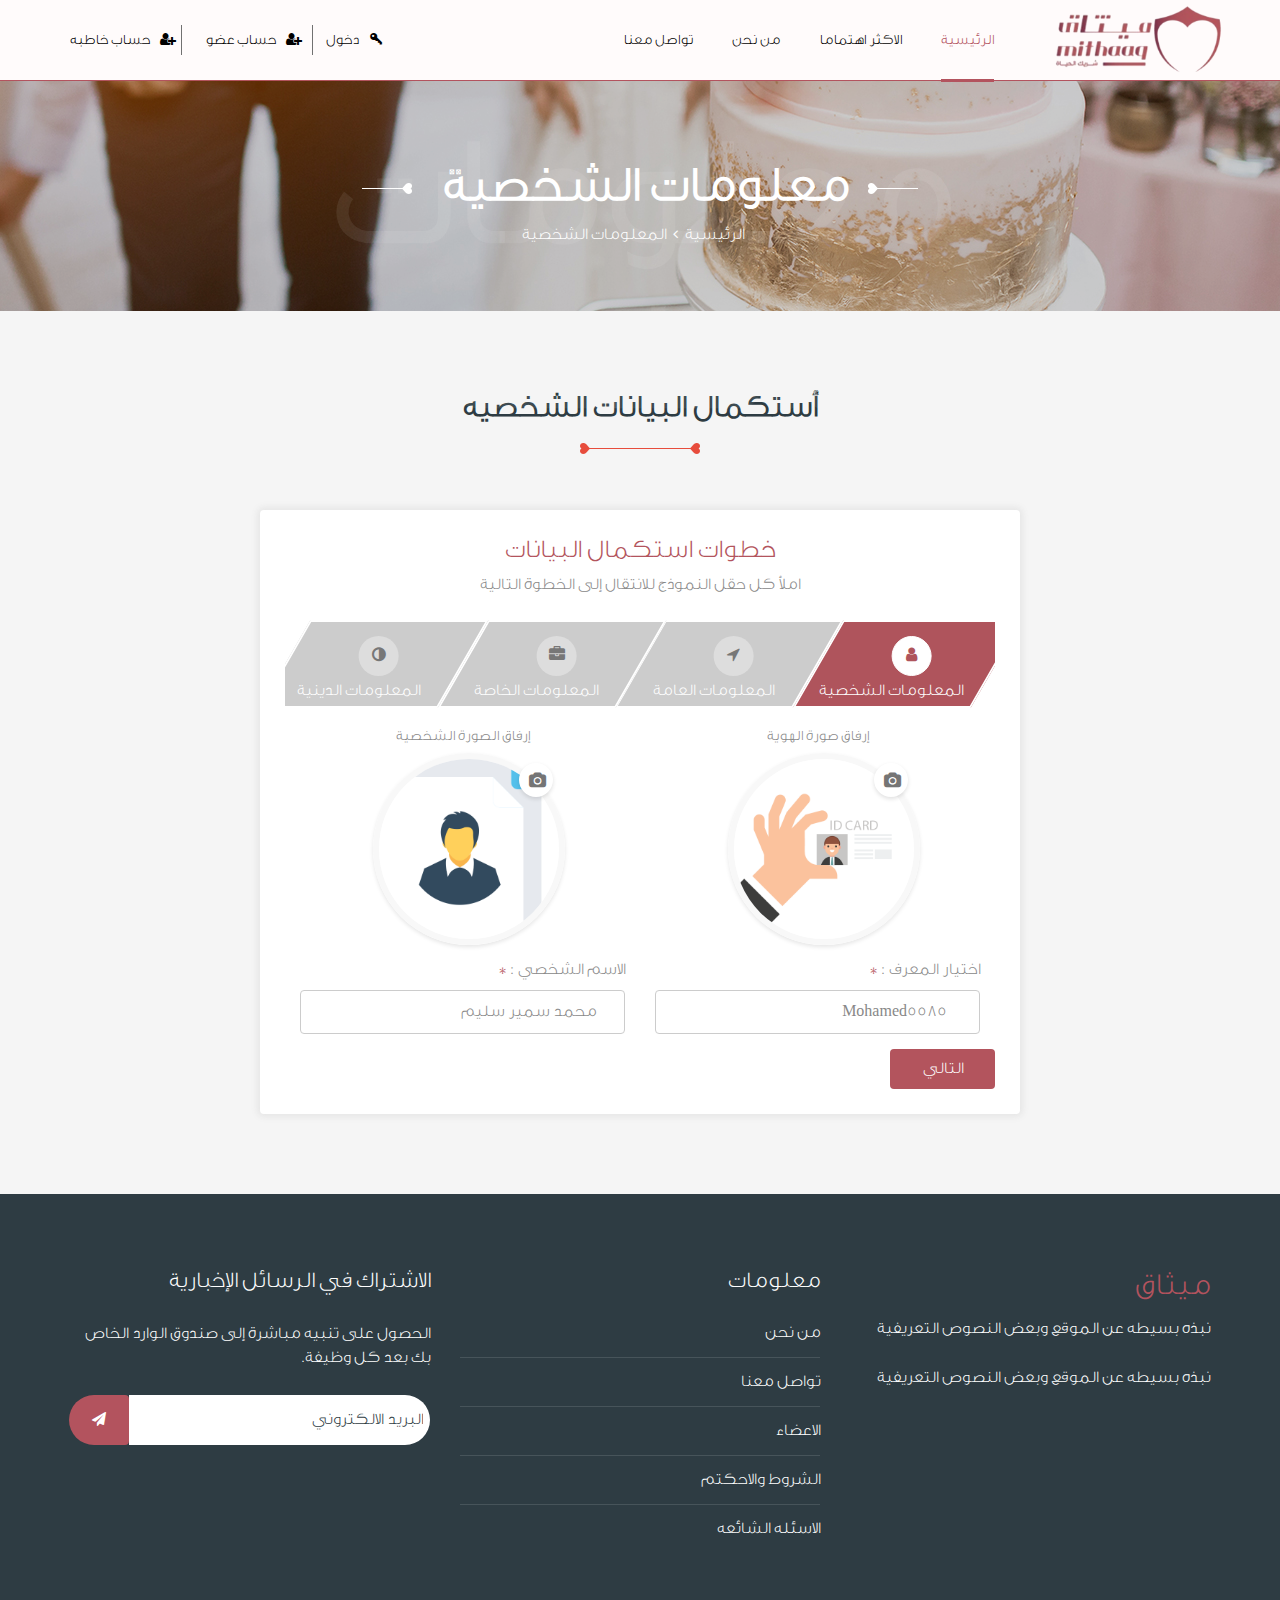
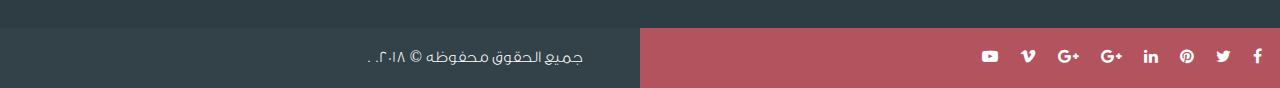
<file: person-form-1.html>
<!DOCTYPE html>
<html lang="en">

<head>
    <meta charset="utf-8">
    <meta http-equiv="X-UA-Compatible" content="IE=edge">
    <meta name="viewport" content="width=device-width, initial-scale=1">
    <!-- The above 3 meta tags *must* come first in the head; any other head content must come *after* these tags -->
    <title>Form-1</title>

    <!-- Icon css link -->
    <link href="vendors/material-icon/css/materialdesignicons.min.css" rel="stylesheet">
    <link href="css/font-awesome.min.css" rel="stylesheet">
    <link href="vendors/linears-icon/style.css" rel="stylesheet">

    <!-- RS5.0 Layers and Navigation Styles -->
    <link rel="stylesheet" type="text/css" href="vendors/revolution/css/layers.css">
    <link rel="stylesheet" type="text/css" href="vendors/revolution/css/navigation.css">
    <link rel="stylesheet" type="text/css" href="vendors/revolution/css/settings.css">

    <!-- Bootstrap -->
    <link href="css/bootstrap.rtl.min.css" rel="stylesheet">
    <link href="vendors/image-dropdown/dd.css" rel="stylesheet">
    <link href="vendors/image-dropdown/flags.css" rel="stylesheet">
    <link href="vendors/image-dropdown/skin2.css" rel="stylesheet">
    <link href="vendors/magnific-popup/magnific-popup.css" rel="stylesheet">
    <link href="vendors/bootstrap-selector/bootstrap-select.css" rel="stylesheet">
    <link href="vendors/bootstrap-datepicker/css/bootstrap-datetimepicker.min.css" rel="stylesheet">
    <link href="vendors/owl-carousel/assets/owl.carousel.css" rel="stylesheet">
    <link href="vendors/animate-css/animate.css" rel="stylesheet">
    <link href="vendors/bs-tooltip/jquery.webui-popover.css" rel="stylesheet">
    <link href="vendors/jquery-ui/jquery-ui.css" rel="stylesheet">

    <link href="css/style.css" rel="stylesheet">
    <link href="css/responsive.css" rel="stylesheet">

    <!-- HTML5 shim and Respond.js for IE8 support of HTML5 elements and media queries -->
    <!-- WARNING: Respond.js doesn't work if you view the page via file:// -->
    <!--[if lt IE 9]>
        <script src="https://oss.maxcdn.com/html5shiv/3.7.3/html5shiv.min.js"></script>
        <script src="https://oss.maxcdn.com/respond/1.4.2/respond.min.js"></script>
        <![endif]-->
</head>

<body>

    <div class="login_form_inner zoom-anim-dialog mfp-hide" id="small-dialog">
        <h4>دخول مستخدم</h4>
        <form>
            <input type="text" placeholder=" البريد الالكتروني">
            <input type="password" placeholder="كلمة المرور">
            <div class="login_btn_area">
                <button type="submit" value="LogIn" class="btn form-control login_btn">دخول</button>

            </div>
        </form>
        <img class="mfp-close" src="img/close-btn.png" alt="">
    </div>

    <div class="register_form_inner zoom-anim-dialog mfp-hide" id="register_form">
        <div class="row">
            <div class="col-md-6">
                <div class="registration_man">
                    <img src="img/Registration_man.png" alt="">
                </div>
            </div>
            <div class="col-md-6">
                <div class="registration_form_s">
                    <h4>حساب جديد</h4>
                    <form>
                        <!-- <div class="form-group">
                                                <input type="text" class="form-control" id="reg_first" placeholder="الاسم بالكامل">
                                            </div> -->

                        <div class="form-group">
                            <input type="email" class="form-control" id="reg_email" placeholder="البريد الالكتروني">
                        </div>
                        <div class="form-group">
                            <input type="email" class="form-control" id="reg_email" placeholder=" رقم الجوال">
                        </div>
                        <div class="form-group">
                            <input type="password" class="form-control" id="reg_pass" placeholder="كلمة المرور">
                        </div>
                        <div class="form-group">
                            <input type="password" class="form-control" id="reg_pass" placeholder="  اعادة كلمة المرور">
                        </div>

                        <div class="reg_chose form-group">

                            <button type="submit" value="LogIn" class="btn form-control login_btn">استكمال</button>
                            <div class="reg_check_box">
                                <input type="radio" id="s-option" name="selector">
                                <label for="s-option">أنا لست روبوت
                                </label>
                                <div class="check">
                                    <div class="inside"></div>
                                </div>
                            </div>

                        </div>
                    </form>
                    <img class="mfp-close" src="img/close-btn.png" alt="">
                </div>
            </div>
        </div>
    </div>

    <!--================Frist Main hader Area =================-->
    <header class="header_menu_area">
        <nav class="navbar navbar-default">
            <div class="container">
                <!-- Brand and toggle get grouped for better mobile display -->
                <div class="navbar-header">
                    <button type="button" class="navbar-toggle collapsed" data-toggle="collapse" data-target="#bs-example-navbar-collapse-1"
                        aria-expanded="false">
                        <span class="sr-only">Toggle navigation</span>
                        <span class="icon-bar"></span>
                        <span class="icon-bar"></span>
                        <span class="icon-bar"></span>
                    </button>
                    <a class="navbar-brand" href="index.html">
                        <img src="img/logo.png" alt="" class="Img_size">
                    </a>
                </div>

                <!-- Collect the nav links, forms, and other content for toggling -->
                <div class="collapse navbar-collapse" id="bs-example-navbar-collapse-1">
                    <ul class="nav navbar-nav">
                        <li class=" active">
                            <a href="#">الرئيسية</a>

                        </li>
                        <li>
                            <a href="#">الاكثر اهتماما</a>

                        </li>
                        <li>
                            <a href="#">من نحن</a>

                        </li>
                        <li>
                            <a href="#">تواصل معنا</a>

                        </li>

                    </ul>
                    <ul class="nav navbar-nav navbar-right">
                        <li>
                            <a class="popup-with-zoom-anim" href="#small-dialog">
                                <i class="mdi mdi-key-variant"></i>دخول</a>
                        </li>
                        <li>
                            <a href="#register_form" class="popup-with-zoom-anim">
                                <i class="fa fa-user-plus"></i>حساب عضو
                            </a>
                        </li>
                        <li>
                            <a href="#register_form" class="popup-with-zoom-anim">
                                <i class="fa fa-user-plus"></i>حساب خاطبه
                            </a>
                        </li>

                    </ul>
                </div>
                <!-- /.navbar-collapse -->
            </div>
            <!-- /.container-fluid -->
        </nav>
    </header>
    <!--================Frist Main hader Area =================-->

    <!--================Banner Area =================-->
    <section class="banner_area">
        <div class="container">
            <div class="banner_content">
                <h3 title="معلومات الشخصية ">
                    <img class="left_img" src="img/banner/t-left-img.png" alt="">معلومات الشخصية
                    <img class="right_img" src="img/banner/t-right-img.png" alt="">
                </h3>
                <a href="index.html">الرئيسية</a>
                <a href="">المعلومات الشخصية </a>
            </div>
        </div>
    </section>
    <!--================End Banner Area =================-->

    <!--================Blog grid Area =================-->
    <section class="blog_grid_area sticky_story_area">
        <div class="container">
            <div class="welcome_title">
                <h3>أستكمال البيانات الشخصيه</h3>
                <img src="img/w-title-b.png" alt="">
            </div>
            <div class="row m0">
                <div class="col-sm-10 col-sm-offset-1 col-md-8 col-md-offset-2 col-lg-8 col-lg-offset-2 form-wizard">

                    <!-- Form Wizard -->
                    <form role="form" action="" method="post">

                        <h3>خطوات استكمال البيانات</h3>
                        <p>املأ كل حقل النموذج للانتقال إلى الخطوة التالية </p>

                        <!-- Form progress -->
                        <div class="form-wizard-steps form-wizard-tolal-steps-4">
                            <div class="form-wizard-progress">
                                <div class="form-wizard-progress-line" data-now-value="12.25" data-number-of-steps="4"
                                    style="width: 12.25%;"></div>
                            </div>
                            <!-- Step 1 -->
                            <div class="form-wizard-step active">
                                <div class="form-wizard-step-icon">
                                    <i class="fa fa-user" aria-hidden="true"></i>
                                </div>
                                <p>المعلومات الشخصية</p>
                            </div>
                            <!-- Step 1 -->

                            <!-- Step 2 -->
                            <div class="form-wizard-step">
                                <div class="form-wizard-step-icon">
                                    <i class="fa fa-location-arrow" aria-hidden="true"></i>
                                </div>
                                <p>المعلومات العامة</p>
                            </div>
                            <!-- Step 2 -->

                            <!-- Step 3 -->
                            <div class="form-wizard-step">
                                <div class="form-wizard-step-icon">
                                    <i class="fa fa-briefcase" aria-hidden="true"></i>
                                </div>
                                <p>المعلومات الخاصة</p>
                            </div>
                            <!-- Step 3 -->

                            <!-- Step 4 -->
                            <div class="form-wizard-step">
                                <div class="form-wizard-step-icon">
                                    <i class="fa fa-adjust"></i>
                                </div>
                                <p>المعلومات الدينية</p>
                            </div>
                            <!-- Step 4 -->
                        </div>
                        <!-- Form progress -->


                        <!-- Form Step 1 -->
                        <fieldset>

                            <div class="col-lg-6 text-center">
                                <h5 class="padding-10">إرفاق صورة الهوية </h5>
                                <div class="avatar-upload">
                                    <div class="avatar-edit">
                                        <input type='file' id="imageUpload" accept=".png, .jpg, .jpeg" />
                                        <label for="imageUpload"></label>
                                    </div>
                                    <div class="avatar-preview">
                                        <div id="imagePreview" style="background-image:url(img/ID.png) ;">
                                        </div>
                                    </div>
                                </div>
                            </div>
                            <div class="col-lg-6 text-center">
                                <h5 class="padding-10"> إرفاق الصورة الشخصية </h5>

                                <div class="avatar-upload">
                                    <div class="avatar-edit">
                                        <input type='file' id="imageUpload" accept=".png, .jpg, .jpeg" />
                                        <label for="imageUpload"></label>
                                    </div>
                                    <div class="avatar-preview">
                                        <div id="imagePreview" style="background-image: url(img/pic.png);">
                                        </div>
                                    </div>
                                </div>
                            </div>
                            <div class="form-group col-lg-6">
                                <label> اختيار المعرف :
                                    <span>*</span>
                                </label>
                                <input type="text" name="First Name" placeholder="   Mohamed5585" class="form-control required">
                            </div>
                            <div class="form-group col-lg-6">
                                <label> الاسم الشخصي :
                                    <span>*</span>
                                </label>
                                <input type="text" name="Last Name" placeholder="  محمد سمير سليم " class="form-control required">
                            </div>

                            <div class="form-wizard-buttons">
                                <button type="button" class="btn btn-next">التالي</button>
                            </div>
                        </fieldset>
                        <!-- Form Step 1 -->

                        <!-- Form Step 2 -->
                        <fieldset>

                            <!-- <h4>Contact Information :
                                <span>Step 2 - 4</span>
                            </h4> -->
                            <div class="form-group padding-10 col-lg-12">
                                <label>الجنس :
                                    <span>*</span>
                                </label>
                                <label class="radio-inline">
                                    <input type="radio" name="Gender" value="option1" checked="checked"> ذكر
                                </label>
                                <label class="radio-inline">
                                    <input type="radio" name="Gender" value="option2"> أنثى
                                </label>
                            </div>
                            <div class="form-group col-lg-12">
                                <label>الحالة:
                                    <span>*</span>
                                </label>
                                <select class="form-control">
                                    <option value="">أختر الحالة ...</option>
                                    <option value="Married">أعزب </option>
                                    <option value="Divorced">عزباء </option>
                                    <option value="Un-Married">مطلقة </option>
                                    <option value="Widowed">مطلق</option>
                                </select>
                            </div>
                            <div class="form-group col-lg-12">
                                <label>الرغبة بالطرف الآخر :
                                    <span>*</span>
                                </label>
                                <select class="form-control">
                                    <option value=""> ابحث عن ...</option>
                                    <option value="">زوج </option>
                                    <option value="">زوجه </option>

                                </select>
                            </div>
                            <div class="form-group ">
                                <div class="col-lg-12">
                                    <label>عدد الأولاد:
                                        <span>*</span>
                                    </label>
                                </div>
                                <div class="col-lg-4">
                                    <input type="text" placeholder="عدد الاولاد" class="form-control required">

                                </div>
                                <div class="col-lg-4">
                                    <input type="text" placeholder="عدد البنات" class="form-control required">

                                </div>
                                <div class="col-lg-4">
                                    <div class="form-check">
                                        <input type="checkbox" class="form-check-input" id="exampleCheck1">
                                        <label class="form-check-label" for="exampleCheck1">لا يوجد </label>
                                    </div>
                                </div>
                            </div>
                            <div class="form-group col-lg-12">
                                <label>الرغبة في الحمل من الشريك:
                                    <span>*</span>
                                </label>
                                <select class="form-control">
                                    <option value=""> أرغب </option>
                                    <option value="">لا أرغب </option>
                                    <option value="">نتفق على ذلك </option>

                                </select>
                            </div>
                            <!-- My info -->
                            <div class="col-lg-6 INFo">
                                <h3> مواصفاتي </h3>

                                <div class="form-group col-lg-12">
                                    <label>الجنسية:
                                        <span>*</span>
                                    </label>
                                    <input type="text" name="City" placeholder="سعودي" class="form-control required">
                                </div>
                                <div class="form-group col-lg-12">
                                    <label>الدولة :
                                        <span>*</span>
                                    </label>
                                    <input type="text" name="State" placeholder="السعودية" class="form-control required">
                                </div>

                                <div class="form-group col-lg-12">
                                    <label>البلد: </label>
                                    <select class="form-control">
                                        <option>جده</option>
                                        <option>الرياض</option>

                                    </select>
                                </div>
                                <div class="form-group col-lg-12">
                                    <label>العرق :
                                        <span>*</span>
                                    </label>
                                    <input type="text" name="State" placeholder="السعودية" class="form-control required">
                                </div>

                                <div class="form-group col-lg-4">
                                    <label>العمر :
                                        <span>*</span>
                                    </label>
                                    <div id="input_div text-center">
                                        <input type="number" size="7" value="18" id="count" class="text-center">

                                    </div>
                                </div>
                                <div class="form-group col-lg-4">
                                    <label>الوزن :
                                        <span>*</span>
                                    </label>
                                    <div id="input_div text-center">
                                        <input type="number" size="30" value="18" id="count" class="text-center">

                                    </div>
                                </div>
                                <div class="form-group col-lg-4">
                                    <label>الطول :
                                        <span>*</span>
                                    </label>
                                    <div id="input_div text-center">
                                        <input type="number" size="120" value="18" id="count" class="text-center">

                                    </div>
                                </div>
                                <div class="form-group col-lg-12">
                                    <label>بنية الجسم:
                                        <span>*</span>
                                    </label>
                                    <select class="form-control">
                                        <option>رشيق </option>
                                        <option>رياضي </option>
                                        <option>نحيف </option>
                                        <option>سمين </option>
                                    </select>
                                </div>
                                <div class="form-group col-lg-12">
                                    <label>لون البشرة :
                                        <span>*</span>
                                    </label>
                                    <select class="form-control">
                                        <option>أبيض </option>
                                        <option>قمحي فاتح </option>
                                        <option>قمحي غامق </option>
                                        <option>أسمر </option>
                                    </select>
                                </div>
                                <div class="form-group col-lg-12">
                                    <label> لون الشعر :
                                        <span>*</span>
                                    </label>
                                    <select class="form-control">
                                        <option>أسود </option>
                                        <option>بني غامق </option>

                                    </select>
                                </div>
                            </div>
                            <!-- partener sec -->
                            <div class="col-lg-6 partner">
                                <h3>طلباتي من شريك حياتي </h3>
                                <div class="form-group col-lg-12">
                                    <label>الجنسية:
                                        <span>*</span>
                                    </label>
                                    <input type="text" name="City" placeholder="سعودي" class="form-control required">
                                </div>
                                <div class="form-group col-lg-12">
                                    <label>الدولة :
                                        <span>*</span>
                                    </label>
                                    <input type="text" name="State" placeholder="السعودية" class="form-control required">
                                </div>

                                <div class="form-group col-lg-12">
                                    <label>البلد: </label>
                                    <select class="form-control">
                                        <option>جده</option>
                                        <option>الرياض</option>

                                    </select>
                                </div>
                                <div class="form-group col-lg-12">
                                    <label>العرق :
                                        <span>*</span>
                                    </label>
                                    <input type="text" name="State" placeholder="السعودية" class="form-control required">
                                </div>

                                <div class="form-group col-lg-4">
                                    <label>العمر :
                                        <span>*</span>
                                    </label>
                                    <div id="input_div text-center">
                                        <input type="number" size="15" value="18" id="count" class="text-center">

                                    </div>
                                </div>
                                <div class="form-group col-lg-4">
                                    <label>الوزن :
                                        <span>*</span>
                                    </label>
                                    <div id="input_div text-center">
                                        <input type="number" size="30" value="18" id="count" class="text-center">

                                    </div>
                                </div>
                                <div class="form-group col-lg-4">
                                    <label>الطول :
                                        <span>*</span>
                                    </label>
                                    <div id="input_div text-center">
                                        <input type="number" size="120" value="18" id="count" class="text-center">

                                    </div>
                                </div>
                                <div class="form-group col-lg-12">
                                    <label>بنية الجسم:
                                        <span>*</span>
                                    </label>
                                    <select class="form-control">
                                        <option>رشيق </option>
                                        <option>رياضي </option>
                                        <option>نحيف </option>
                                        <option>سمين </option>
                                    </select>
                                </div>
                                <div class="form-group col-lg-12">
                                    <label>لون البشرة :
                                        <span>*</span>
                                    </label>
                                    <select class="form-control">
                                        <option>أبيض </option>
                                        <option>قمحي فاتح </option>
                                        <option>قمحي غامق </option>
                                        <option>أسمر </option>
                                    </select>
                                </div>
                                <div class="form-group col-lg-12">
                                    <label> لون الشعر :
                                        <span>*</span>
                                    </label>
                                    <select class="form-control">
                                        <option>أسود </option>
                                        <option>بني غامق </option>

                                    </select>
                                </div>
                            </div>
                            <div class="form-wizard-buttons col-lg-12">
                                <button type="button" class="btn btn-previous">السابق</button>
                                <button type="button" class="btn btn-next">التالي</button>
                            </div>
                        </fieldset>
                        <!-- Form Step 2 -->

                        <!-- Form Step 3 -->
                        <fieldset>


                            <div class="form-group col-lg-12 padding-10">
                                <label>الحالة المادية:
                                    <span>*</span>
                                </label>
                                <select class="form-control">
                                    <option>غني </option>
                                    <option> ميسور </option>
                                    <option>جيدة </option>
                                    <option>مقتدر </option>
                                    <option>غير ذلك </option>

                                </select>

                            </div>
                            <div class="form-group col-lg-12 ">
                                <label> الحالة الصحية:
                                    <span>*</span>
                                </label>
                                <select class="form-control">
                                    <option>سليم </option>
                                    <option> مريض </option>
                                    <option>إعاقة </option>
                                    <option>حالة خاصة </option>
                                    <option>غير ذلك </option>

                                </select>

                            </div>
                            <div class="form-group col-lg-12">
                                <label> أرغب ب :
                                    <span>*</span>
                                </label>
                                <select class="form-control">
                                    <option>سليم </option>
                                    <option> مريض </option>
                                    <option>إعاقة </option>
                                    <option>حالة خاصة </option>
                                    <option>غير ذلك </option>

                                </select>

                            </div>
                            <div class="form-group col-lg-12">
                                <label>متوسط الدخل الشهري:
                                    <span>*</span>
                                </label>
                                <input type="text" name="Designation" placeholder="150 LE" class="form-control required">
                            </div>
                            <div class="form-group col-lg-12 ">
                                <label> الحالة العلمية :
                                    <span>*</span>
                                </label>
                                <select class="form-control">
                                    <option>دراسة ماقبل الثانوية </option>
                                    <option> ثانوية </option>
                                    <option>جامعة </option>
                                    <option> ماجستير </option>
                                    <option> دكتوراة </option>

                                </select>

                            </div>
                            <div class="form-group col-lg-12">
                                <label>وظيفة :
                                    <span>*</span>
                                </label>
                                <select class="form-control">
                                    <option>قطاع حكومي </option>
                                    <option> خاص </option>
                                    <option>تجارة </option>


                                </select> </div>
                                <div class="form-group col-lg-12">
                                    <label>المنصب  :
                                        <span>*</span>
                                    </label>
                                    <input type="text" name="Designation" placeholder="150 LE" class="form-control required">
                                </div>
                                <div class="form-group col-lg-12">
                                    <label>الموافقة على عمل المرأة :
                                        <span>*</span>
                                    </label>
                                    <select class="form-control">
                                        <option>أوافق      </option>
                                        <option> لا أوافق     </option>
                                        <option>بشرط </option>


                                    </select> </div>
                                    <div class="form-group col-lg-12">
                                        <label>هوياتي  :
                                            <span>*</span>
                                        </label>
                                        <input type="text" name="Designation" placeholder="القراءه الانترنت ..." class="form-control required">
                                    </div>

                            <br />
                            <div class="form-wizard-buttons">
                                <button type="button" class="btn btn-previous">السابق</button>
                                <button type="button" class="btn btn-next">التالي</button>
                            </div>
                        </fieldset>
                        <!-- Form Step 3 -->

                        <!-- Form Step 4 -->
                        <fieldset>


                            <div style="clear:both;"></div>
                            <div class="form-group">
                                <label>الدين والأخلاق :
                                    <span>*</span>
                                </label>
                                <input type="text" name="Bank Name" placeholder="Bank Name" class="form-control required">
                            </div>
                            <div class="form-group">
                                <label>Payment Type : </label>
                                <label class="radio-inline">
                                    <input type="radio" name="Payment" value="option1" checked="checked"> Master Card
                                </label>
                                <label class="radio-inline">
                                    <input type="radio" name="Payment" value="option2"> Visa Card
                                </label>
                            </div>
                            <div class="form-group">
                                <label>Holder Name:
                                    <span>*</span>
                                </label>
                                <input type="text" name="Holder Name" placeholder="Holder Name" class="form-control required">
                            </div>
                            <div class="container-fluid">
                                <div class="row form-inline">
                                    <div class="form-group col-md-6 col-xs-6">
                                        <label>Card Number:
                                            <span>*</span>
                                        </label>
                                        <input type="text" name="Card Number" placeholder="Card Number" class="form-control required">
                                    </div>
                                    <div class="form-group col-md-6 col-xs-6">
                                        <label>CVC:
                                            <span>*</span>
                                        </label>
                                        <input type="text" name="CVC" placeholder="CVC" class="form-control required">
                                    </div>
                                </div>
                            </div>
                            <br />
                            <div class="container-fluid">
                                <div class="row form-inline">
                                    <div class="form-group col-md-3 col-xs-3">
                                        <label>Expiry Date: </label>
                                    </div>
                                    <div class="form-group col-md-3 col-xs-3">
                                        <label>Month: </label>
                                        <select class="form-control">
                                            <option>Jan</option>
                                            <option>Feb</option>
                                            <option>Mar</option>
                                            <option>Apr</option>
                                            <option>May</option>
                                        </select>
                                    </div>
                                    <div class="form-group col-md-3 col-xs-3">
                                        <label>Year: </label>
                                        <select class="form-control">
                                            <option>2017</option>
                                            <option>2018</option>
                                            <option>2019</option>
                                            <option>2020</option>
                                            <option>2021</option>
                                        </select>
                                    </div>
                                </div>
                            </div>
                            <br />
                            <div class="form-wizard-buttons">
                                <button type="button" class="btn btn-previous">Previous</button>
                                <button type="submit" class="btn btn-submit">Submit</button>
                            </div>
                        </fieldset>
                        <!-- Form Step 4 -->

                    </form>
                    <!-- Form Wizard -->
                </div>
            </div>
        </div>
    </section>
    <!--================End Blog grid Area =================-->


    <!--================Footer Area =================-->
    <footer class="footer_area">
        <div class="footer_widgets_area">
            <div class="container">
                <div class="row">
                    <div class="col-md-4">
                        <aside class="f_widget">
                            <div class="vero_widget">
                                <h4>
                                    <span>ميثاق </span>
                                </h4>
                                <p>نبذه بسيطه عن الموقع وبعض النصوص التعريفية</p>
                                <p>نبذه بسيطه عن الموقع وبعض النصوص التعريفية</p>

                            </div>
                        </aside>
                    </div>
                    <div class="col-md-4">
                        <aside class="f_widget">
                            <div class="f_widget_title">
                                <h3>معلومات</h3>
                            </div>
                            <div class="information_widget">
                                <ul>
                                    <li>
                                        <a href="#">من نحن</a>
                                    </li>
                                    <li>
                                        <a href="#">تواصل معنا</a>
                                    </li>
                                    <li>
                                        <a href="#">الاعضاء</a>
                                    </li>
                                    <li>
                                        <a href="#">الشروط والاحكتم</a>
                                    </li>
                                    <li>
                                        <a href="#">الاسئله الشائعه</a>
                                    </li>
                                </ul>
                            </div>
                        </aside>
                    </div>

                    <div class="col-md-4">
                        <aside class="f_widget">
                            <div class="f_widget_title">
                                <h3>الاشتراك في الرسائل الإخبارية
                                </h3>
                            </div>
                            <div class="newsletter_widget">
                                <p>الحصول على تنبيه مباشرة إلى صندوق الوارد الخاص بك بعد كل وظيفة.
                                </p>
                                <div class="input-group">
                                    <input type="text" class="form-control" placeholder="البريد الالكتروني">
                                    <span class="input-group-btn">
                                        <button class="btn btn-default" type="button">
                                            <i class="fa fa-paper-plane" aria-hidden="true"></i>
                                        </button>
                                    </span>
                                </div>
                            </div>
                        </aside>
                    </div>
                </div>
            </div>
        </div>
        <div class="copyright">
            <div class="copyright_left">
                <div class="copyright_text">
                    <h4>جميع الحقوق محفوظه © 2018.
                        <a href="#"></a> . </h4>
                </div>
            </div>
            <div class="copyright_right">
                <div class="copyright_social">
                    <ul>
                        <li>
                            <a href="#">
                                <i class="fa fa-facebook" aria-hidden="true"></i>
                            </a>
                        </li>
                        <li>
                            <a href="#">
                                <i class="fa fa-twitter" aria-hidden="true"></i>
                            </a>
                        </li>
                        <li>
                            <a href="#">
                                <i class="fa fa-pinterest" aria-hidden="true"></i>
                            </a>
                        </li>
                        <li>
                            <a href="#">
                                <i class="fa fa-linkedin" aria-hidden="true"></i>
                            </a>
                        </li>
                        <li>
                            <a href="#">
                                <i class="fa fa-google-plus" aria-hidden="true"></i>
                            </a>
                        </li>
                        <li>
                            <a href="#">
                                <i class="fa fa-google-plus" aria-hidden="true"></i>
                            </a>
                        </li>
                        <li>
                            <a href="#">
                                <i class="fa fa-vimeo" aria-hidden="true"></i>
                            </a>
                        </li>
                        <li>
                            <a href="#">
                                <i class="fa fa-youtube-play" aria-hidden="true"></i>
                            </a>
                        </li>
                    </ul>
                </div>
            </div>
        </div>
    </footer>
    <!--================End Footer Area =================-->




    <!-- jQuery (necessary for Bootstrap's JavaScript plugins) -->
    <script src="js/jquery-2.1.4.min.js"></script>
    <!-- Include all compiled plugins (below), or include individual files as needed -->
    <script src="js/bootstrap.min.js"></script>
    <script src="vendors/revolution/js/jquery.themepunch.tools.min.js"></script>
    <script src="vendors/revolution/js/jquery.themepunch.revolution.min.js"></script>
    <!--RS5.0 Extensions-->
    <script src="vendors/revolution/js/extensions/revolution.extension.actions.min.js"></script>
    <script src="vendors/revolution/js/extensions/revolution.extension.carousel.min.js"></script>
    <script type="text/javascript" src="vendors/revolution/js/extensions/revolution.extension.kenburn.min.js"></script>
    <script type="text/javascript" src="vendors/revolution/js/extensions/revolution.extension.layeranimation.min.js"></script>
    <script type="text/javascript" src="vendors/revolution/js/extensions/revolution.extension.migration.min.js"></script>
    <script src="vendors/revolution/js/extensions/revolution.extension.navigation.min.js"></script>
    <script src="vendors/revolution/js/extensions/revolution.extension.parallax.min.js"></script>
    <script src="vendors/revolution/js/extensions/revolution.extension.slideanims.min.js"></script>
    <script src="vendors/revolution/js/extensions/revolution.extension.video.min.js"></script>

    <!-- Extra plugin js -->
    <script src="vendors/image-dropdown/jquery.dd.min.js"></script>
    <script src="vendors/animate-css/wow.min.js"></script>
    <script src="vendors/magnific-popup/jquery.magnific-popup.min.js"></script>
    <script src="vendors/bootstrap-selector/bootstrap-select.js"></script>
    <script src="vendors/bootstrap-datepicker/js/moment-with-locales.js"></script>
    <script src="vendors/bootstrap-datepicker/js/bootstrap-datetimepicker.min.js"></script>
    <script src="vendors/counter-up/waypoints.min.js"></script>
    <script src="vendors/counter-up/jquery.counterup.min.js"></script>
    <script src="vendors/owl-carousel/owl.carousel.min.js"></script>
    <script src="vendors/bs-tooltip/jquery.webui-popover.min.js"></script>
    <script src="vendors/jquery-ui/jquery-ui.js"></script>


    <script src="js/video_player.js"></script>
    <script src="js/theme.js"></script>
    <script src="js/Form.js"></script>
    <script>
        function readURL(input) {
            if (input.files && input.files[0]) {
                var reader = new FileReader();
                reader.onload = function (e) {
                    $('#imagePreview').css('background-image', 'url(' + e.target.result + ')');
                    $('#imagePreview').hide();
                    $('#imagePreview').fadeIn(650);
                }
                reader.readAsDataURL(input.files[0]);
            }
        }
        $("#imageUpload").change(function () {
            readURL(this);
        });
    </script>
</body>

</html>
</file>
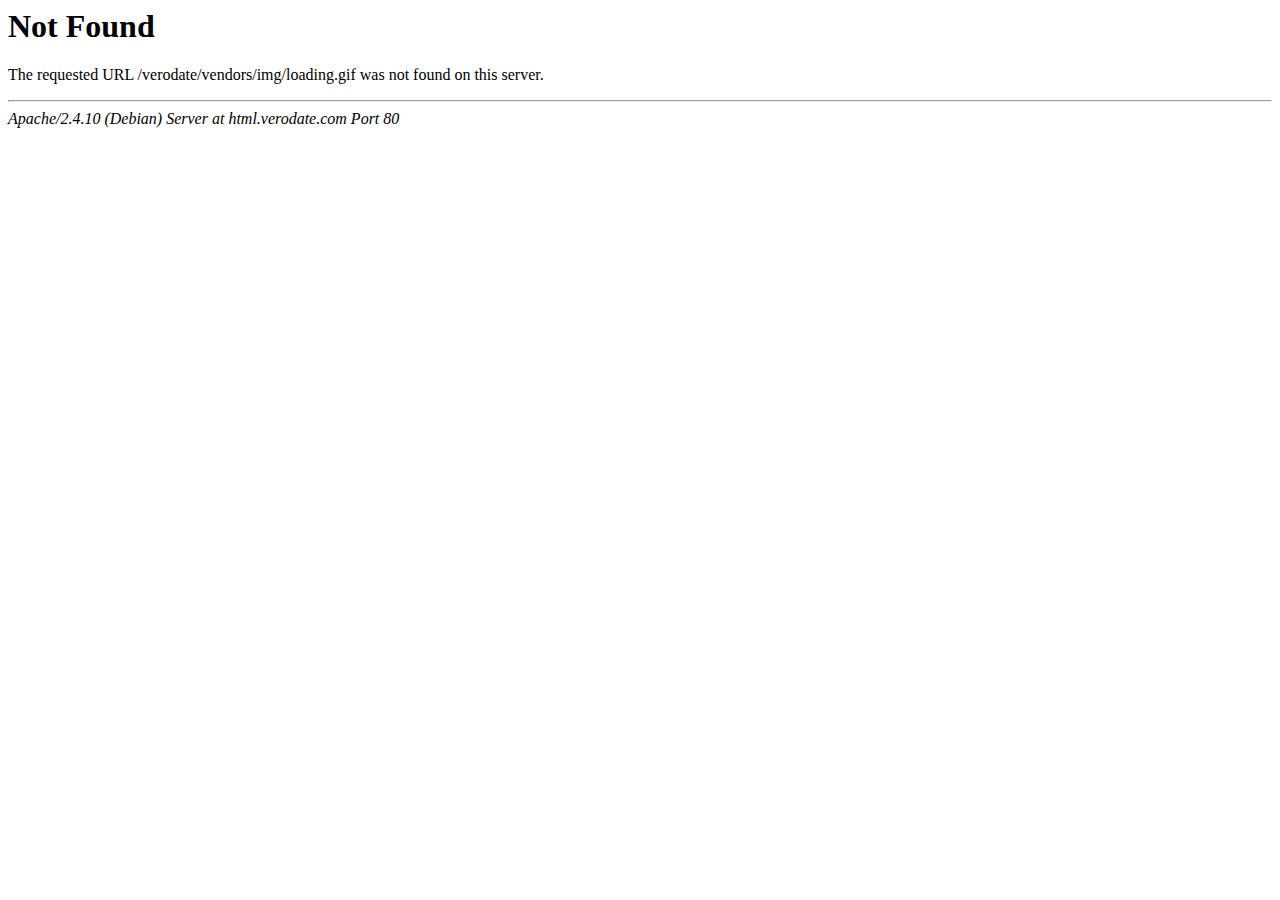
<file: vendors/img/loading.html>
<!DOCTYPE HTML PUBLIC "-//IETF//DTD HTML 2.0//EN">
<html><head>
<title>404 Not Found</title>
</head><body>
<h1>Not Found</h1>
<p>The requested URL /verodate/vendors/img/loading.gif was not found on this server.</p>
<hr>
<address>Apache/2.4.10 (Debian) Server at html.verodate.com Port 80</address>
</body></html>
</file>
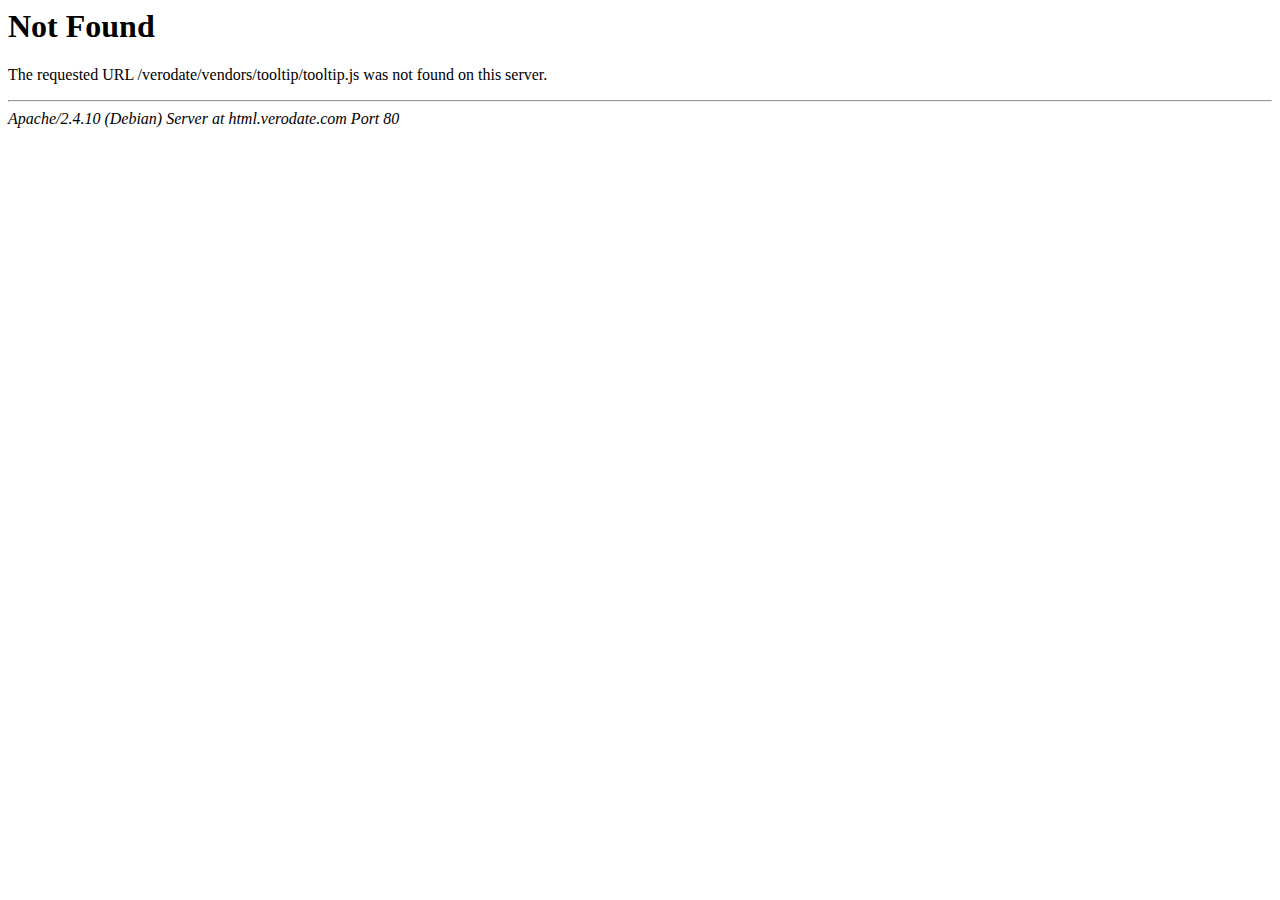
<file: vendors/tooltip/tooltip.html>
<!DOCTYPE HTML PUBLIC "-//IETF//DTD HTML 2.0//EN">
<html><head>
<title>404 Not Found</title>
</head><body>
<h1>Not Found</h1>
<p>The requested URL /verodate/vendors/tooltip/tooltip.js was not found on this server.</p>
<hr>
<address>Apache/2.4.10 (Debian) Server at html.verodate.com Port 80</address>
</body></html>
</file>
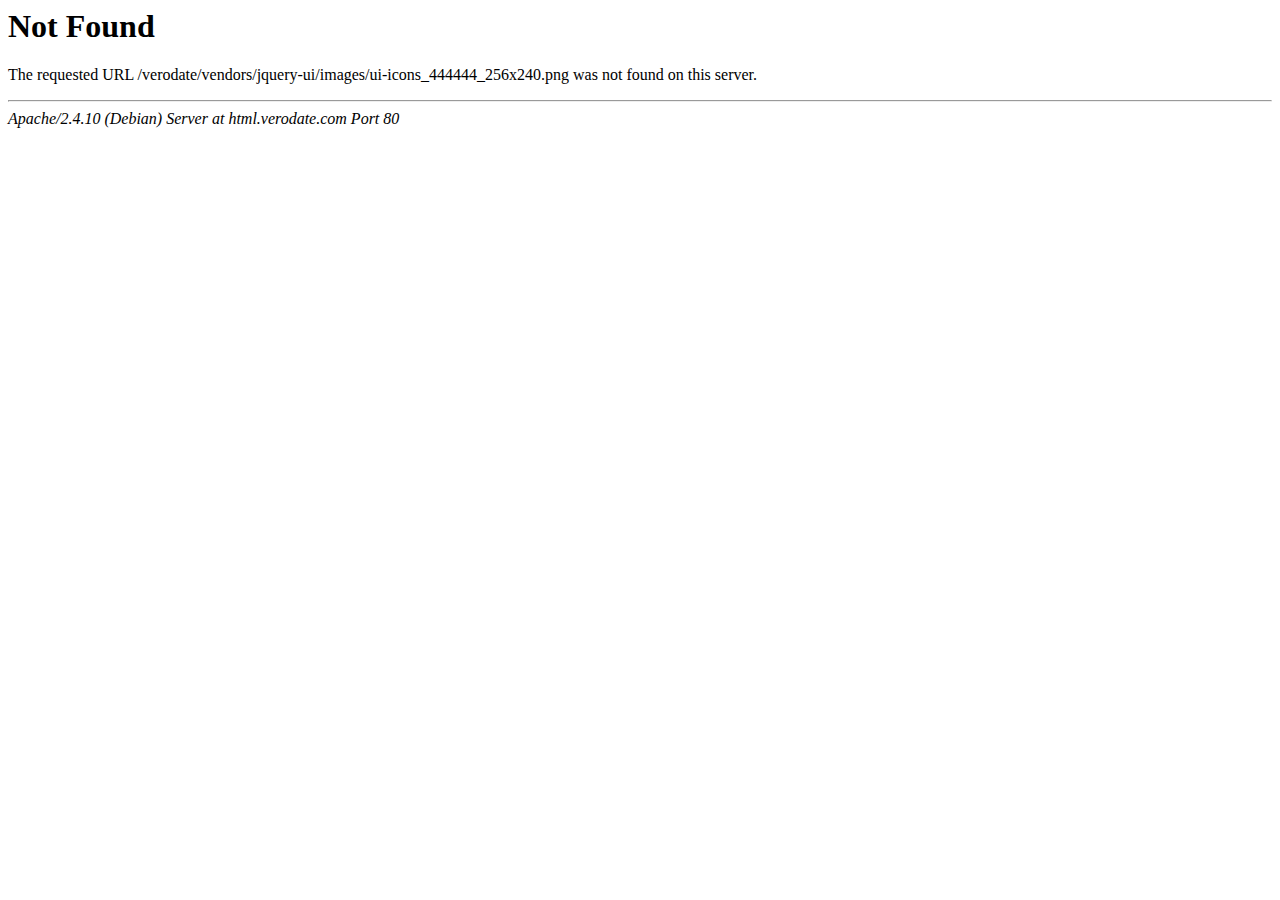
<file: vendors/jquery-ui/images/ui-icons_444444_256x240.html>
<!DOCTYPE HTML PUBLIC "-//IETF//DTD HTML 2.0//EN">
<html><head>
<title>404 Not Found</title>
</head><body>
<h1>Not Found</h1>
<p>The requested URL /verodate/vendors/jquery-ui/images/ui-icons_444444_256x240.png was not found on this server.</p>
<hr>
<address>Apache/2.4.10 (Debian) Server at html.verodate.com Port 80</address>
</body></html>
</file>
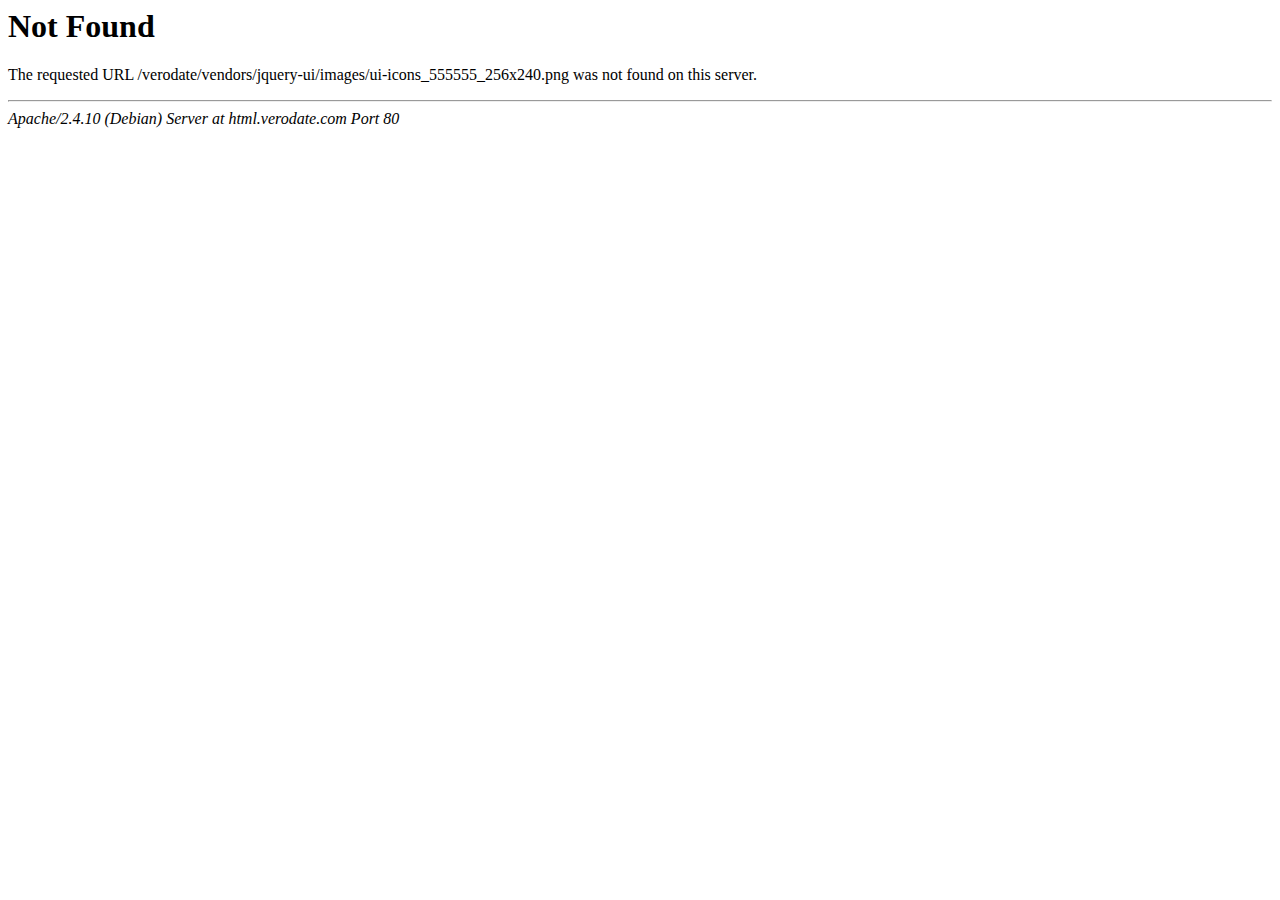
<file: vendors/jquery-ui/images/ui-icons_555555_256x240.html>
<!DOCTYPE HTML PUBLIC "-//IETF//DTD HTML 2.0//EN">
<html><head>
<title>404 Not Found</title>
</head><body>
<h1>Not Found</h1>
<p>The requested URL /verodate/vendors/jquery-ui/images/ui-icons_555555_256x240.png was not found on this server.</p>
<hr>
<address>Apache/2.4.10 (Debian) Server at html.verodate.com Port 80</address>
</body></html>
</file>
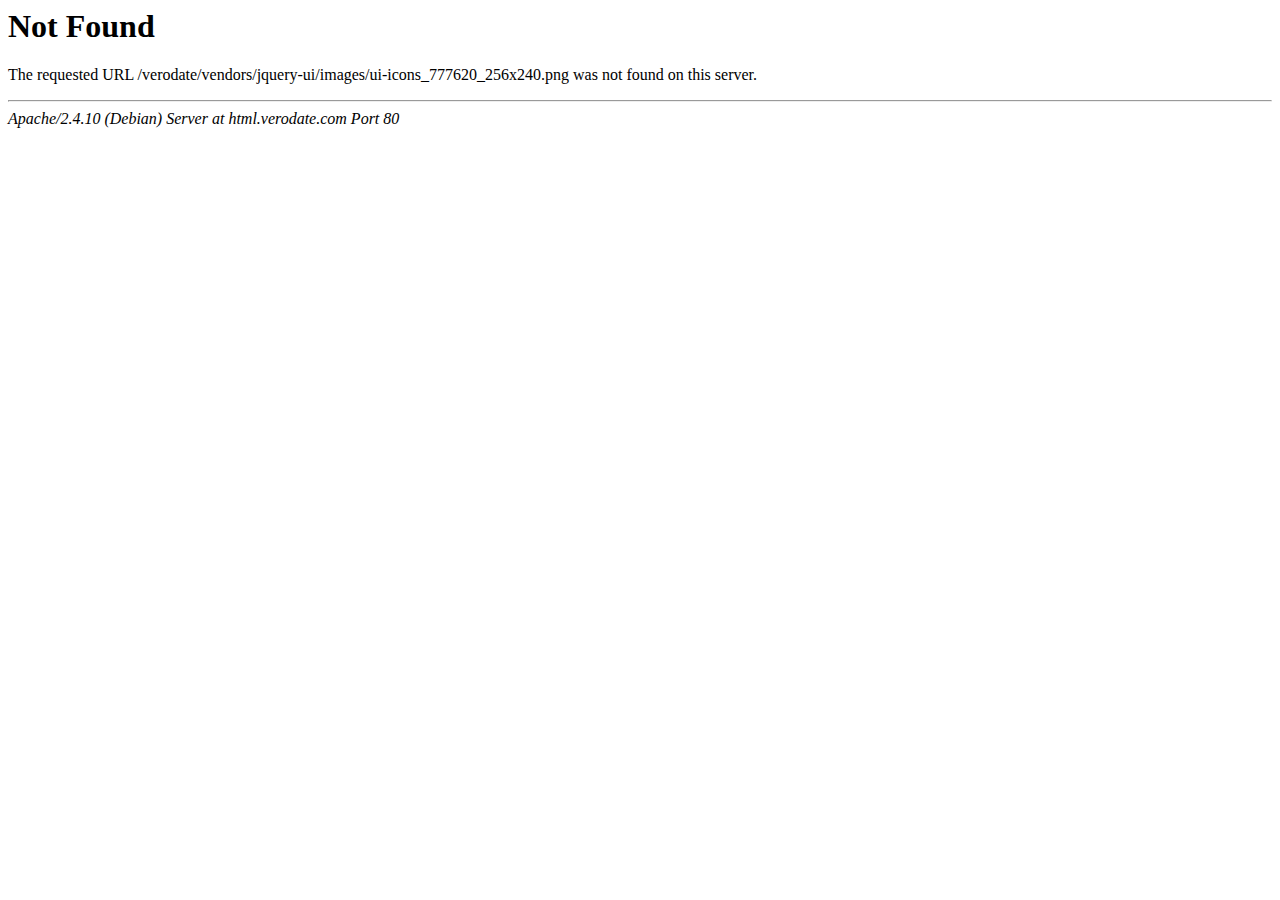
<file: vendors/jquery-ui/images/ui-icons_777620_256x240.html>
<!DOCTYPE HTML PUBLIC "-//IETF//DTD HTML 2.0//EN">
<html><head>
<title>404 Not Found</title>
</head><body>
<h1>Not Found</h1>
<p>The requested URL /verodate/vendors/jquery-ui/images/ui-icons_777620_256x240.png was not found on this server.</p>
<hr>
<address>Apache/2.4.10 (Debian) Server at html.verodate.com Port 80</address>
</body></html>
</file>
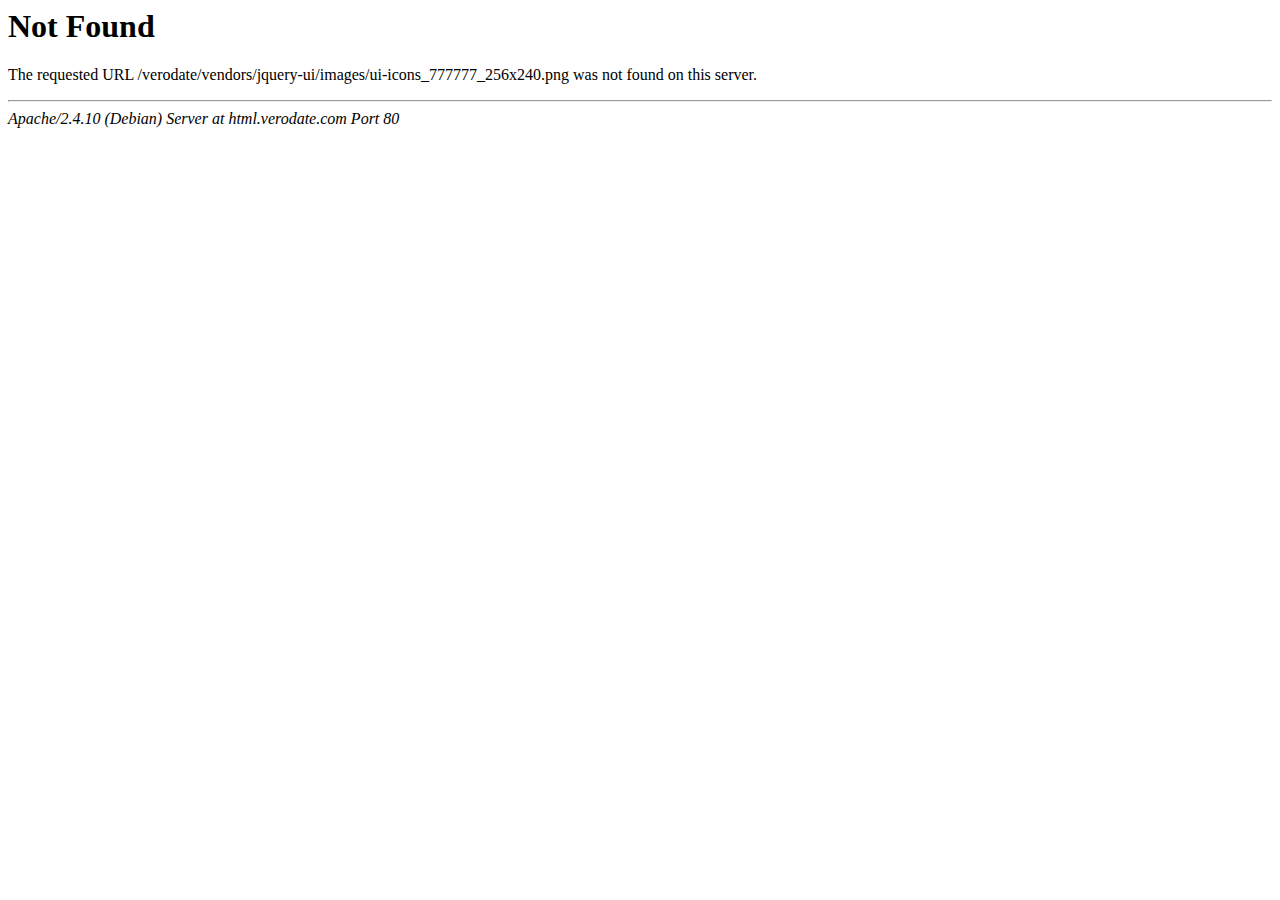
<file: vendors/jquery-ui/images/ui-icons_777777_256x240.html>
<!DOCTYPE HTML PUBLIC "-//IETF//DTD HTML 2.0//EN">
<html><head>
<title>404 Not Found</title>
</head><body>
<h1>Not Found</h1>
<p>The requested URL /verodate/vendors/jquery-ui/images/ui-icons_777777_256x240.png was not found on this server.</p>
<hr>
<address>Apache/2.4.10 (Debian) Server at html.verodate.com Port 80</address>
</body></html>
</file>
<file: vendors/linears-icon/style.css>
@font-face {
	font-family: 'Linearicons-Free';
	src:url('fonts/Linearicons-Free54e9.eot?w118d');
	src:url('fonts/Linearicons-Freed41d.eot?#iefixw118d') format('embedded-opentype'),
		url('fonts/Linearicons-Free54e9.html?w118d') format('woff2'),
		url('fonts/Linearicons-Free54e9.woff?w118d') format('woff'),
		url('fonts/Linearicons-Free54e9.ttf?w118d') format('truetype'),
		url('fonts/Linearicons-Free54e9.svg?w118d#Linearicons-Free') format('svg');
	font-weight: normal;
	font-style: normal;
}

.lnr {
	font-family: 'Linearicons-Free';
	speak: none;
	font-style: normal;
	font-weight: normal;
	font-variant: normal;
	text-transform: none;
	line-height: 1;

	/* Better Font Rendering =========== */
	-webkit-font-smoothing: antialiased;
	-moz-osx-font-smoothing: grayscale;
}

.lnr-home:before {
	content: "\e800";
}
.lnr-apartment:before {
	content: "\e801";
}
.lnr-pencil:before {
	content: "\e802";
}
.lnr-magic-wand:before {
	content: "\e803";
}
.lnr-drop:before {
	content: "\e804";
}
.lnr-lighter:before {
	content: "\e805";
}
.lnr-poop:before {
	content: "\e806";
}
.lnr-sun:before {
	content: "\e807";
}
.lnr-moon:before {
	content: "\e808";
}
.lnr-cloud:before {
	content: "\e809";
}
.lnr-cloud-upload:before {
	content: "\e80a";
}
.lnr-cloud-download:before {
	content: "\e80b";
}
.lnr-cloud-sync:before {
	content: "\e80c";
}
.lnr-cloud-check:before {
	content: "\e80d";
}
.lnr-database:before {
	content: "\e80e";
}
.lnr-lock:before {
	content: "\e80f";
}
.lnr-cog:before {
	content: "\e810";
}
.lnr-trash:before {
	content: "\e811";
}
.lnr-dice:before {
	content: "\e812";
}
.lnr-heart:before {
	content: "\e813";
}
.lnr-star:before {
	content: "\e814";
}
.lnr-star-half:before {
	content: "\e815";
}
.lnr-star-empty:before {
	content: "\e816";
}
.lnr-flag:before {
	content: "\e817";
}
.lnr-envelope:before {
	content: "\e818";
}
.lnr-paperclip:before {
	content: "\e819";
}
.lnr-inbox:before {
	content: "\e81a";
}
.lnr-eye:before {
	content: "\e81b";
}
.lnr-printer:before {
	content: "\e81c";
}
.lnr-file-empty:before {
	content: "\e81d";
}
.lnr-file-add:before {
	content: "\e81e";
}
.lnr-enter:before {
	content: "\e81f";
}
.lnr-exit:before {
	content: "\e820";
}
.lnr-graduation-hat:before {
	content: "\e821";
}
.lnr-license:before {
	content: "\e822";
}
.lnr-music-note:before {
	content: "\e823";
}
.lnr-film-play:before {
	content: "\e824";
}
.lnr-camera-video:before {
	content: "\e825";
}
.lnr-camera:before {
	content: "\e826";
}
.lnr-picture:before {
	content: "\e827";
}
.lnr-book:before {
	content: "\e828";
}
.lnr-bookmark:before {
	content: "\e829";
}
.lnr-user:before {
	content: "\e82a";
}
.lnr-users:before {
	content: "\e82b";
}
.lnr-shirt:before {
	content: "\e82c";
}
.lnr-store:before {
	content: "\e82d";
}
.lnr-cart:before {
	content: "\e82e";
}
.lnr-tag:before {
	content: "\e82f";
}
.lnr-phone-handset:before {
	content: "\e830";
}
.lnr-phone:before {
	content: "\e831";
}
.lnr-pushpin:before {
	content: "\e832";
}
.lnr-map-marker:before {
	content: "\e833";
}
.lnr-map:before {
	content: "\e834";
}
.lnr-location:before {
	content: "\e835";
}
.lnr-calendar-full:before {
	content: "\e836";
}
.lnr-keyboard:before {
	content: "\e837";
}
.lnr-spell-check:before {
	content: "\e838";
}
.lnr-screen:before {
	content: "\e839";
}
.lnr-smartphone:before {
	content: "\e83a";
}
.lnr-tablet:before {
	content: "\e83b";
}
.lnr-laptop:before {
	content: "\e83c";
}
.lnr-laptop-phone:before {
	content: "\e83d";
}
.lnr-power-switch:before {
	content: "\e83e";
}
.lnr-bubble:before {
	content: "\e83f";
}
.lnr-heart-pulse:before {
	content: "\e840";
}
.lnr-construction:before {
	content: "\e841";
}
.lnr-pie-chart:before {
	content: "\e842";
}
.lnr-chart-bars:before {
	content: "\e843";
}
.lnr-gift:before {
	content: "\e844";
}
.lnr-diamond:before {
	content: "\e845";
}
.lnr-linearicons:before {
	content: "\e846";
}
.lnr-dinner:before {
	content: "\e847";
}
.lnr-coffee-cup:before {
	content: "\e848";
}
.lnr-leaf:before {
	content: "\e849";
}
.lnr-paw:before {
	content: "\e84a";
}
.lnr-rocket:before {
	content: "\e84b";
}
.lnr-briefcase:before {
	content: "\e84c";
}
.lnr-bus:before {
	content: "\e84d";
}
.lnr-car:before {
	content: "\e84e";
}
.lnr-train:before {
	content: "\e84f";
}
.lnr-bicycle:before {
	content: "\e850";
}
.lnr-wheelchair:before {
	content: "\e851";
}
.lnr-select:before {
	content: "\e852";
}
.lnr-earth:before {
	content: "\e853";
}
.lnr-smile:before {
	content: "\e854";
}
.lnr-sad:before {
	content: "\e855";
}
.lnr-neutral:before {
	content: "\e856";
}
.lnr-mustache:before {
	content: "\e857";
}
.lnr-alarm:before {
	content: "\e858";
}
.lnr-bullhorn:before {
	content: "\e859";
}
.lnr-volume-high:before {
	content: "\e85a";
}
.lnr-volume-medium:before {
	content: "\e85b";
}
.lnr-volume-low:before {
	content: "\e85c";
}
.lnr-volume:before {
	content: "\e85d";
}
.lnr-mic:before {
	content: "\e85e";
}
.lnr-hourglass:before {
	content: "\e85f";
}
.lnr-undo:before {
	content: "\e860";
}
.lnr-redo:before {
	content: "\e861";
}
.lnr-sync:before {
	content: "\e862";
}
.lnr-history:before {
	content: "\e863";
}
.lnr-clock:before {
	content: "\e864";
}
.lnr-download:before {
	content: "\e865";
}
.lnr-upload:before {
	content: "\e866";
}
.lnr-enter-down:before {
	content: "\e867";
}
.lnr-exit-up:before {
	content: "\e868";
}
.lnr-bug:before {
	content: "\e869";
}
.lnr-code:before {
	content: "\e86a";
}
.lnr-link:before {
	content: "\e86b";
}
.lnr-unlink:before {
	content: "\e86c";
}
.lnr-thumbs-up:before {
	content: "\e86d";
}
.lnr-thumbs-down:before {
	content: "\e86e";
}
.lnr-magnifier:before {
	content: "\e86f";
}
.lnr-cross:before {
	content: "\e870";
}
.lnr-menu:before {
	content: "\e871";
}
.lnr-list:before {
	content: "\e872";
}
.lnr-chevron-up:before {
	content: "\e873";
}
.lnr-chevron-down:before {
	content: "\e874";
}
.lnr-chevron-left:before {
	content: "\e875";
}
.lnr-chevron-right:before {
	content: "\e876";
}
.lnr-arrow-up:before {
	content: "\e877";
}
.lnr-arrow-down:before {
	content: "\e878";
}
.lnr-arrow-left:before {
	content: "\e879";
}
.lnr-arrow-right:before {
	content: "\e87a";
}
.lnr-move:before {
	content: "\e87b";
}
.lnr-warning:before {
	content: "\e87c";
}
.lnr-question-circle:before {
	content: "\e87d";
}
.lnr-menu-circle:before {
	content: "\e87e";
}
.lnr-checkmark-circle:before {
	content: "\e87f";
}
.lnr-cross-circle:before {
	content: "\e880";
}
.lnr-plus-circle:before {
	content: "\e881";
}
.lnr-circle-minus:before {
	content: "\e882";
}
.lnr-arrow-up-circle:before {
	content: "\e883";
}
.lnr-arrow-down-circle:before {
	content: "\e884";
}
.lnr-arrow-left-circle:before {
	content: "\e885";
}
.lnr-arrow-right-circle:before {
	content: "\e886";
}
.lnr-chevron-up-circle:before {
	content: "\e887";
}
.lnr-chevron-down-circle:before {
	content: "\e888";
}
.lnr-chevron-left-circle:before {
	content: "\e889";
}
.lnr-chevron-right-circle:before {
	content: "\e88a";
}
.lnr-crop:before {
	content: "\e88b";
}
.lnr-frame-expand:before {
	content: "\e88c";
}
.lnr-frame-contract:before {
	content: "\e88d";
}
.lnr-layers:before {
	content: "\e88e";
}
.lnr-funnel:before {
	content: "\e88f";
}
.lnr-text-format:before {
	content: "\e890";
}
.lnr-text-format-remove:before {
	content: "\e891";
}
.lnr-text-size:before {
	content: "\e892";
}
.lnr-bold:before {
	content: "\e893";
}
.lnr-italic:before {
	content: "\e894";
}
.lnr-underline:before {
	content: "\e895";
}
.lnr-strikethrough:before {
	content: "\e896";
}
.lnr-highlight:before {
	content: "\e897";
}
.lnr-text-align-left:before {
	content: "\e898";
}
.lnr-text-align-center:before {
	content: "\e899";
}
.lnr-text-align-right:before {
	content: "\e89a";
}
.lnr-text-align-justify:before {
	content: "\e89b";
}
.lnr-line-spacing:before {
	content: "\e89c";
}
.lnr-indent-increase:before {
	content: "\e89d";
}
.lnr-indent-decrease:before {
	content: "\e89e";
}
.lnr-pilcrow:before {
	content: "\e89f";
}
.lnr-direction-ltr:before {
	content: "\e8a0";
}
.lnr-direction-rtl:before {
	content: "\e8a1";
}
.lnr-page-break:before {
	content: "\e8a2";
}
.lnr-sort-alpha-asc:before {
	content: "\e8a3";
}
.lnr-sort-amount-asc:before {
	content: "\e8a4";
}
.lnr-hand:before {
	content: "\e8a5";
}
.lnr-pointer-up:before {
	content: "\e8a6";
}
.lnr-pointer-right:before {
	content: "\e8a7";
}
.lnr-pointer-down:before {
	content: "\e8a8";
}
.lnr-pointer-left:before {
	content: "\e8a9";
}
</file>
<file: vendors/revolution/css/layers.css>
/*-----------------------------------------------------------------------------

-	Revolution Slider 5.0 Layer Style Settings -

Screen Stylesheet

version:   	5.0.0
date:      	18/03/15
author:		themepunch
email:     	info@themepunch.com
website:   	http://www.themepunch.com
-----------------------------------------------------------------------------*/

* {
    -webkit-box-sizing: border-box;
    -moz-box-sizing: border-box;
    box-sizing: border-box;
}

.tp-caption.Twitter-Content a,.tp-caption.Twitter-Content a:visited
{
	color:#0084B4!important;
}

.tp-caption.Twitter-Content a:hover
{
	color:#0084B4!important;
	text-decoration:underline!important;
}

.tp-caption.medium_grey,.medium_grey
{
	background-color:#888;
	border-style:none;
	border-width:0;
	color:#fff;
	font-family:Arial;
	font-size:20px;
	font-weight:700;
	line-height:20px;
	margin:0;
	padding:2px 4px;
	position:absolute;
	text-shadow:0 2px 5px rgba(0,0,0,0.5);
	white-space:nowrap;
}

.tp-caption.small_text,.small_text
{
	border-style:none;
	border-width:0;
	color:#fff;
	font-family:Arial;
	font-size:14px;
	font-weight:700;
	line-height:20px;
	margin:0;
	position:absolute;
	text-shadow:0 2px 5px rgba(0,0,0,0.5);
	white-space:nowrap;
}

.tp-caption.medium_text,.medium_text
{
	border-style:none;
	border-width:0;
	color:#fff;
	font-family:Arial;
	font-size:20px;
	font-weight:700;
	line-height:20px;
	margin:0;
	position:absolute;
	text-shadow:0 2px 5px rgba(0,0,0,0.5);
	white-space:nowrap;
}

.tp-caption.large_text,.large_text
{
	border-style:none;
	border-width:0;
	color:#fff;
	font-family:Arial;
	font-size:40px;
	font-weight:700;
	line-height:40px;
	margin:0;
	position:absolute;
	text-shadow:0 2px 5px rgba(0,0,0,0.5);
	white-space:nowrap;
}

.tp-caption.very_large_text,.very_large_text
{
	border-style:none;
	border-width:0;
	color:#fff;
	font-family:Arial;
	font-size:60px;
	font-weight:700;
	letter-spacing:-2px;
	line-height:60px;
	margin:0;
	position:absolute;
	text-shadow:0 2px 5px rgba(0,0,0,0.5);
	white-space:nowrap;
}

.tp-caption.very_big_white,.very_big_white
{
	background-color:#000;
	border-style:none;
	border-width:0;
	color:#fff;
	font-family:Arial;
	font-size:60px;
	font-weight:800;
	line-height:60px;
	margin:0;
	padding:1px 4px 0;
	position:absolute;
	text-shadow:none;
	white-space:nowrap;
}

.tp-caption.very_big_black,.very_big_black
{
	background-color:#fff;
	border-style:none;
	border-width:0;
	color:#000;
	font-family:Arial;
	font-size:60px;
	font-weight:700;
	line-height:60px;
	margin:0;
	padding:1px 4px 0;
	position:absolute;
	text-shadow:none;
	white-space:nowrap;
}

.tp-caption.modern_medium_fat,.modern_medium_fat
{
	border-style:none;
	border-width:0;
	color:#000;
	font-family:"Open Sans", sans-serif;
	font-size:24px;
	font-weight:800;
	line-height:20px;
	margin:0;
	position:absolute;
	text-shadow:none;
	white-space:nowrap;
}

.tp-caption.modern_medium_fat_white,.modern_medium_fat_white
{
	border-style:none;
	border-width:0;
	color:#fff;
	font-family:"Open Sans", sans-serif;
	font-size:24px;
	font-weight:800;
	line-height:20px;
	margin:0;
	position:absolute;
	text-shadow:none;
	white-space:nowrap;
}

.tp-caption.modern_medium_light,.modern_medium_light
{
	border-style:none;
	border-width:0;
	color:#000;
	font-family:"Open Sans", sans-serif;
	font-size:24px;
	font-weight:300;
	line-height:20px;
	margin:0;
	position:absolute;
	text-shadow:none;
	white-space:nowrap;
}

.tp-caption.modern_big_bluebg,.modern_big_bluebg
{
	background-color:#4e5b6c;
	border-style:none;
	border-width:0;
	color:#fff;
	font-family:"Open Sans", sans-serif;
	font-size:30px;
	font-weight:800;
	letter-spacing:0;
	line-height:36px;
	margin:0;
	padding:3px 10px;
	position:absolute;
	text-shadow:none;
}

.tp-caption.modern_big_redbg,.modern_big_redbg
{
	background-color:#de543e;
	border-style:none;
	border-width:0;
	color:#fff;
	font-family:"Open Sans", sans-serif;
	font-size:30px;
	font-weight:300;
	letter-spacing:0;
	line-height:36px;
	margin:0;
	padding:1px 10px 3px;
	position:absolute;
	text-shadow:none;
}

.tp-caption.modern_small_text_dark,.modern_small_text_dark
{
	border-style:none;
	border-width:0;
	color:#555;
	font-family:Arial;
	font-size:14px;
	line-height:22px;
	margin:0;
	position:absolute;
	text-shadow:none;
	white-space:nowrap;
}

.tp-caption.boxshadow,.boxshadow
{		
	box-shadow:0 0 20px rgba(0,0,0,0.5);
}

.tp-caption.black,.black
{
	color:#000;
	text-shadow:none;
}

.tp-caption.noshadow,.noshadow
{
	text-shadow:none;
}

.tp-caption.thinheadline_dark,.thinheadline_dark
{
	background-color:transparent;
	color:rgba(0,0,0,0.85);
	font-family:"Open Sans";
	font-size:30px;
	font-weight:300;
	line-height:30px;
	position:absolute;
	text-shadow:none;
}

.tp-caption.thintext_dark,.thintext_dark
{
	background-color:transparent;
	color:rgba(0,0,0,0.85);
	font-family:"Open Sans";
	font-size:16px;
	font-weight:300;
	line-height:26px;
	position:absolute;
	text-shadow:none;
}

.tp-caption.largeblackbg,.largeblackbg
{
	
	
	background-color:#000;
	border-radius:0;
	color:#fff;
	font-family:"Open Sans";
	font-size:50px;
	font-weight:300;
	line-height:70px;
	padding:0 20px;
	position:absolute;
	text-shadow:none;
}

.tp-caption.largepinkbg,.largepinkbg
{
	
	
	background-color:#db4360;
	border-radius:0;
	color:#fff;
	font-family:"Open Sans";
	font-size:50px;
	font-weight:300;
	line-height:70px;
	padding:0 20px;
	position:absolute;
	text-shadow:none;
}

.tp-caption.largewhitebg,.largewhitebg
{
	
	
	background-color:#fff;
	border-radius:0;
	color:#000;
	font-family:"Open Sans";
	font-size:50px;
	font-weight:300;
	line-height:70px;
	padding:0 20px;
	position:absolute;
	text-shadow:none;
}

.tp-caption.largegreenbg,.largegreenbg
{
	
	
	background-color:#67ae73;
	border-radius:0;
	color:#fff;
	font-family:"Open Sans";
	font-size:50px;
	font-weight:300;
	line-height:70px;
	padding:0 20px;
	position:absolute;
	text-shadow:none;
}

.tp-caption.excerpt,.excerpt
{
	background-color:rgba(0,0,0,1);
	border-color:#fff;
	border-style:none;
	border-width:0;
	color:#fff;
	font-family:Arial;
	font-size:36px;
	font-weight:700;
	height:auto;
	letter-spacing:-1.5px;
	line-height:36px;
	margin:0;
	padding:1px 4px 0;
	text-decoration:none;
	text-shadow:none;
	white-space:normal!important;
	width:150px;
}

.tp-caption.large_bold_grey,.large_bold_grey
{
	background-color:transparent;
	border-color:#ffd658;
	border-style:none;
	border-width:0;
	color:#666;
	font-family:"Open Sans";
	font-size:60px;
	font-weight:800;
	line-height:60px;
	margin:0;
	padding:1px 4px 0;
	text-decoration:none;
	text-shadow:none;
}

.tp-caption.medium_thin_grey,.medium_thin_grey
{
	background-color:transparent;
	border-color:#ffd658;
	border-style:none;
	border-width:0;
	color:#666;
	font-family:"Open Sans";
	font-size:34px;
	font-weight:300;
	line-height:30px;
	margin:0;
	padding:1px 4px 0;
	text-decoration:none;
	text-shadow:none;
}

.tp-caption.small_thin_grey,.small_thin_grey
{
	background-color:transparent;
	border-color:#ffd658;
	border-style:none;
	border-width:0;
	color:#757575;
	font-family:"Open Sans";
	font-size:18px;
	font-weight:300;
	line-height:26px;
	margin:0;
	padding:1px 4px 0;
	text-decoration:none;
	text-shadow:none;
}

.tp-caption.lightgrey_divider,.lightgrey_divider
{
	background-color:rgba(235,235,235,1);
	background-position:initial;
	background-repeat:initial;
	border-color:#222;
	border-style:none;
	border-width:0;
	height:3px;
	text-decoration:none;
	width:370px;
}

.tp-caption.large_bold_darkblue,.large_bold_darkblue
{
	background-color:transparent;
	border-color:#ffd658;
	border-style:none;
	border-width:0;
	color:#34495e;
	font-family:"Open Sans";
	font-size:58px;
	font-weight:800;
	line-height:60px;
	text-decoration:none;
}

.tp-caption.medium_bg_darkblue,.medium_bg_darkblue
{
	background-color:#34495e;
	border-color:#ffd658;
	border-style:none;
	border-width:0;
	color:#fff;
	font-family:"Open Sans";
	font-size:20px;
	font-weight:800;
	line-height:20px;
	padding:10px;
	text-decoration:none;
}

.tp-caption.medium_bold_red,.medium_bold_red
{
	background-color:transparent;
	border-color:#ffd658;
	border-style:none;
	border-width:0;
	color:#e33a0c;
	font-family:"Open Sans";
	font-size:24px;
	font-weight:800;
	line-height:30px;
	padding:0;
	text-decoration:none;
}

.tp-caption.medium_light_red,.medium_light_red
{
	background-color:transparent;
	border-color:#ffd658;
	border-style:none;
	border-width:0;
	color:#e33a0c;
	font-family:"Open Sans";
	font-size:21px;
	font-weight:300;
	line-height:26px;
	padding:0;
	text-decoration:none;
}

.tp-caption.medium_bg_red,.medium_bg_red
{
	background-color:#e33a0c;
	border-color:#ffd658;
	border-style:none;
	border-width:0;
	color:#fff;
	font-family:"Open Sans";
	font-size:20px;
	font-weight:800;
	line-height:20px;
	padding:10px;
	text-decoration:none;
}

.tp-caption.medium_bold_orange,.medium_bold_orange
{
	background-color:transparent;
	border-color:#ffd658;
	border-style:none;
	border-width:0;
	color:#f39c12;
	font-family:"Open Sans";
	font-size:24px;
	font-weight:800;
	line-height:30px;
	text-decoration:none;
}

.tp-caption.medium_bg_orange,.medium_bg_orange
{
	background-color:#f39c12;
	border-color:#ffd658;
	border-style:none;
	border-width:0;
	color:#fff;
	font-family:"Open Sans";
	font-size:20px;
	font-weight:800;
	line-height:20px;
	padding:10px;
	text-decoration:none;
}

.tp-caption.grassfloor,.grassfloor
{
	background-color:rgba(160,179,151,1);
	border-color:#222;
	border-style:none;
	border-width:0;
	height:150px;
	text-decoration:none;
	width:4000px;
}

.tp-caption.large_bold_white,.large_bold_white
{
	background-color:transparent;
	border-color:#ffd658;
	border-style:none;
	border-width:0;
	color:#fff;
	font-family:"Open Sans";
	font-size:58px;
	font-weight:800;
	line-height:60px;
	text-decoration:none;
}

.tp-caption.medium_light_white,.medium_light_white
{
	background-color:transparent;
	border-color:#ffd658;
	border-style:none;
	border-width:0;
	color:#fff;
	font-family:"Open Sans";
	font-size:30px;
	font-weight:300;
	line-height:36px;
	padding:0;
	text-decoration:none;
}

.tp-caption.mediumlarge_light_white,.mediumlarge_light_white
{
	background-color:transparent;
	border-color:#ffd658;
	border-style:none;
	border-width:0;
	color:#fff;
	font-family:"Open Sans";
	font-size:34px;
	font-weight:300;
	line-height:40px;
	padding:0;
	text-decoration:none;
}

.tp-caption.mediumlarge_light_white_center,.mediumlarge_light_white_center
{
	background-color:transparent;
	border-color:#ffd658;
	border-style:none;
	border-width:0;
	color:#fff;
	font-family:"Open Sans";
	font-size:34px;
	font-weight:300;
	line-height:40px;
	padding:0;
	text-align:center;
	text-decoration:none;
}

.tp-caption.medium_bg_asbestos,.medium_bg_asbestos
{
	background-color:#7f8c8d;
	border-color:#ffd658;
	border-style:none;
	border-width:0;
	color:#fff;
	font-family:"Open Sans";
	font-size:20px;
	font-weight:800;
	line-height:20px;
	padding:10px;
	text-decoration:none;
}

.tp-caption.medium_light_black,.medium_light_black
{
	background-color:transparent;
	border-color:#ffd658;
	border-style:none;
	border-width:0;
	color:#000;
	font-family:"Open Sans";
	font-size:30px;
	font-weight:300;
	line-height:36px;
	padding:0;
	text-decoration:none;
}

.tp-caption.large_bold_black,.large_bold_black
{
	background-color:transparent;
	border-color:#ffd658;
	border-style:none;
	border-width:0;
	color:#000;
	font-family:"Open Sans";
	font-size:58px;
	font-weight:800;
	line-height:60px;
	text-decoration:none;
}

.tp-caption.mediumlarge_light_darkblue,.mediumlarge_light_darkblue
{
	background-color:transparent;
	border-color:#ffd658;
	border-style:none;
	border-width:0;
	color:#34495e;
	font-family:"Open Sans";
	font-size:34px;
	font-weight:300;
	line-height:40px;
	padding:0;
	text-decoration:none;
}

.tp-caption.small_light_white,.small_light_white
{
	background-color:transparent;
	border-color:#ffd658;
	border-style:none;
	border-width:0;
	color:#fff;
	font-family:"Open Sans";
	font-size:17px;
	font-weight:300;
	line-height:28px;
	padding:0;
	text-decoration:none;
}

.tp-caption.roundedimage,.roundedimage
{
	border-color:#222;
	border-style:none;
	border-width:0;
}

.tp-caption.large_bg_black,.large_bg_black
{
	background-color:#000;
	border-color:#ffd658;
	border-style:none;
	border-width:0;
	color:#fff;
	font-family:"Open Sans";
	font-size:40px;
	font-weight:800;
	line-height:40px;
	padding:10px 20px 15px;
	text-decoration:none;
}

.tp-caption.mediumwhitebg,.mediumwhitebg
{
	background-color:#fff;
	border-color:#000;
	border-style:none;
	border-width:0;
	color:#000;
	font-family:"Open Sans";
	font-size:30px;
	font-weight:300;
	line-height:30px;
	padding:5px 15px 10px;
	text-decoration:none;
	text-shadow:none;
}

.tp-caption.maincaption,.maincaption
{
	background-color:transparent;
	border-color:#000;
	border-style:none;
	border-width:0;
	color:#212a40;
	font-family:roboto;
	font-size:33px;
	font-weight:500;
	line-height:43px;
	text-decoration:none;
	text-shadow:none;
}

.tp-caption.miami_title_60px,.miami_title_60px
{
	background-color:transparent;
	border-color:#000;
	border-style:none;
	border-width:0;
	color:#fff;
	font-family:"Source Sans Pro";
	font-size:60px;
	font-weight:700;
	letter-spacing:1px;
	line-height:60px;
	text-decoration:none;
	text-shadow:none;
}

.tp-caption.miami_subtitle,.miami_subtitle
{
	background-color:transparent;
	border-color:#000;
	border-style:none;
	border-width:0;
	color:rgba(255,255,255,0.65);
	font-family:"Source Sans Pro";
	font-size:17px;
	font-weight:400;
	letter-spacing:2px;
	line-height:24px;
	text-decoration:none;
	text-shadow:none;
}

.tp-caption.divideline30px,.divideline30px
{
	background:#fff;
	background-color:#fff;
	border-color:#222;
	border-style:none;
	border-width:0;
	height:2px;
	min-width:30px;
	text-decoration:none;
}

.tp-caption.Miami_nostyle,.Miami_nostyle
{
	border-color:#222;
	border-style:none;
	border-width:0;
}

.tp-caption.miami_content_light,.miami_content_light
{
	background-color:transparent;
	border-color:#000;
	border-style:none;
	border-width:0;
	color:#fff;
	font-family:"Source Sans Pro";
	font-size:22px;
	font-weight:400;
	letter-spacing:0;
	line-height:28px;
	text-decoration:none;
	text-shadow:none;
}

.tp-caption.miami_title_60px_dark,.miami_title_60px_dark
{
	background-color:transparent;
	border-color:#000;
	border-style:none;
	border-width:0;
	color:#333;
	font-family:"Source Sans Pro";
	font-size:60px;
	font-weight:700;
	letter-spacing:1px;
	line-height:60px;
	text-decoration:none;
	text-shadow:none;
}

.tp-caption.miami_content_dark,.miami_content_dark
{
	background-color:transparent;
	border-color:#000;
	border-style:none;
	border-width:0;
	color:#666;
	font-family:"Source Sans Pro";
	font-size:22px;
	font-weight:400;
	letter-spacing:0;
	line-height:28px;
	text-decoration:none;
	text-shadow:none;
}

.tp-caption.divideline30px_dark,.divideline30px_dark
{
	background-color:#333;
	border-color:#222;
	border-style:none;
	border-width:0;
	height:2px;
	min-width:30px;
	text-decoration:none;
}

.tp-caption.ellipse70px,.ellipse70px
{
	background-color:rgba(0,0,0,0.14902);
	border-color:#222;
	border-radius:50px 50px 50px 50px;
	border-style:none;
	border-width:0;
	cursor:pointer;
	line-height:1px;
	min-height:70px;
	min-width:70px;
	text-decoration:none;
}

.tp-caption.arrowicon,.arrowicon
{
	border-color:#222;
	border-style:none;
	border-width:0;
	line-height:1px;
}

.tp-caption.MarkerDisplay,.MarkerDisplay
{
	background-color:transparent;
	border-color:#000;
	border-radius:0 0 0 0;
	border-style:none;
	border-width:0;
	font-family:"Permanent Marker";
	font-style:normal;
	padding:0;
	text-decoration:none;
	text-shadow:none;
}

.tp-caption.Restaurant-Display,.Restaurant-Display
{
	background-color:transparent;
	border-color:transparent;
	border-radius:0 0 0 0;
	border-style:none;
	border-width:0;
	color:#fff;
	font-family:Roboto;
	font-size:120px;
	font-style:normal;
	font-weight:700;
	line-height:120px;
	padding:0;
	text-decoration:none;
}

.tp-caption.Restaurant-Cursive,.Restaurant-Cursive
{
	background-color:transparent;
	border-color:transparent;
	border-radius:0 0 0 0;
	border-style:none;
	border-width:0;
	color:#fff;
	font-family:"Nothing you could do";
	font-size:30px;
	font-style:normal;
	font-weight:400;
	letter-spacing:2px;
	line-height:30px;
	padding:0;
	text-decoration:none;
}

.tp-caption.Restaurant-ScrollDownText,.Restaurant-ScrollDownText
{
	background-color:transparent;
	border-color:transparent;
	border-radius:0 0 0 0;
	border-style:none;
	border-width:0;
	color:#fff;
	font-family:Roboto;
	font-size:17px;
	font-style:normal;
	font-weight:400;
	letter-spacing:2px;
	line-height:17px;
	padding:0;
	text-decoration:none;
}

.tp-caption.Restaurant-Description,.Restaurant-Description
{
	background-color:transparent;
	border-color:transparent;
	border-radius:0 0 0 0;
	border-style:none;
	border-width:0;
	color:#fff;
	font-family:Roboto;
	font-size:20px;
	font-style:normal;
	font-weight:300;
	letter-spacing:3px;
	line-height:30px;
	padding:0;
	text-decoration:none;
}

.tp-caption.Restaurant-Price,.Restaurant-Price
{
	background-color:transparent;
	border-color:transparent;
	border-radius:0 0 0 0;
	border-style:none;
	border-width:0;
	color:#fff;
	font-family:Roboto;
	font-size:30px;
	font-style:normal;
	font-weight:300;
	letter-spacing:3px;
	line-height:30px;
	padding:0;
	text-decoration:none;
}

.tp-caption.Restaurant-Menuitem,.Restaurant-Menuitem
{
	background-color:rgba(0,0,0,1.00);
	border-color:transparent;
	border-radius:0 0 0 0;
	border-style:none;
	border-width:0;
	color:rgba(255,255,255,1.00);
	font-family:Roboto;
	font-size:17px;
	font-style:normal;
	font-weight:400;
	letter-spacing:2px;
	line-height:17px;
	padding:10px 30px;
	text-align:left;
	text-decoration:none;
}

.tp-caption.Furniture-LogoText,.Furniture-LogoText
{
	background-color:transparent;
	border-color:transparent;
	border-radius:0 0 0 0;
	border-style:none;
	border-width:0;
	color:rgba(230,207,163,1.00);
	font-family:Raleway;
	font-size:160px;
	font-style:normal;
	font-weight:300;
	line-height:150px;
	padding:0;
	text-decoration:none;
	text-shadow:none;
}

.tp-caption.Furniture-Plus,.Furniture-Plus
{
	background-color:rgba(255,255,255,1.00);
	border-color:transparent;
	border-radius:30px 30px 30px 30px;
	border-style:none;
	border-width:0;
	box-shadow:rgba(0,0,0,0.1) 0 1px 3px;
	color:rgba(230,207,163,1.00);
	font-family:Raleway;
	font-size:20px;
	font-style:normal;
	font-weight:400;
	line-height:20px;
	padding:6px 7px 4px;
	text-decoration:none;
	text-shadow:none;
}

.tp-caption.Furniture-Title,.Furniture-Title
{
	background-color:transparent;
	border-color:transparent;
	border-radius:0 0 0 0;
	border-style:none;
	border-width:0;
	color:rgba(0,0,0,1.00);
	font-family:Raleway;
	font-size:20px;
	font-style:normal;
	font-weight:700;
	letter-spacing:3px;
	line-height:20px;
	padding:0;
	text-decoration:none;
	text-shadow:none;
}

.tp-caption.Furniture-Subtitle,.Furniture-Subtitle
{
	background-color:transparent;
	border-color:transparent;
	border-radius:0 0 0 0;
	border-style:none;
	border-width:0;
	color:rgba(0,0,0,1.00);
	font-family:Raleway;
	font-size:17px;
	font-style:normal;
	font-weight:300;
	line-height:20px;
	padding:0;
	text-decoration:none;
	text-shadow:none;
}

.tp-caption.Gym-Display,.Gym-Display
{
	background-color:transparent;
	border-color:transparent;
	border-radius:0 0 0 0;
	border-style:none;
	border-width:0;
	color:rgba(255,255,255,1.00);
	font-family:Raleway;
	font-size:80px;
	font-style:normal;
	font-weight:900;
	line-height:70px;
	padding:0;
	text-decoration:none;
}

.tp-caption.Gym-Subline,.Gym-Subline
{
	background-color:transparent;
	border-color:transparent;
	border-radius:0 0 0 0;
	border-style:none;
	border-width:0;
	color:rgba(255,255,255,1.00);
	font-family:Raleway;
	font-size:30px;
	font-style:normal;
	font-weight:100;
	letter-spacing:5px;
	line-height:30px;
	padding:0;
	text-decoration:none;
}

.tp-caption.Gym-SmallText,.Gym-SmallText
{
	background-color:transparent;
	border-color:transparent;
	border-radius:0 0 0 0;
	border-style:none;
	border-width:0;
	color:rgba(255,255,255,1.00);
	font-family:Raleway;
	font-size:17px;
	font-style:normal;
	font-weight:300;
	line-height:22;
	padding:0;
	text-decoration:none;
	text-shadow:none;
}

.tp-caption.Fashion-SmallText,.Fashion-SmallText
{
	background-color:transparent;
	border-color:transparent;
	border-radius:0 0 0 0;
	border-style:none;
	border-width:0;
	color:rgba(255,255,255,1.00);
	font-family:Raleway;
	font-size:12px;
	font-style:normal;
	font-weight:600;
	letter-spacing:2px;
	line-height:20px;
	padding:0;
	text-decoration:none;
}

.tp-caption.Fashion-BigDisplay,.Fashion-BigDisplay
{
	background-color:transparent;
	border-color:transparent;
	border-radius:0 0 0 0;
	border-style:none;
	border-width:0;
	color:rgba(0,0,0,1.00);
	font-family:Raleway;
	font-size:60px;
	font-style:normal;
	font-weight:900;
	letter-spacing:2px;
	line-height:60px;
	padding:0;
	text-decoration:none;
}

.tp-caption.Fashion-TextBlock,.Fashion-TextBlock
{
	background-color:transparent;
	border-color:transparent;
	border-radius:0 0 0 0;
	border-style:none;
	border-width:0;
	color:rgba(0,0,0,1.00);
	font-family:Raleway;
	font-size:20px;
	font-style:normal;
	font-weight:400;
	letter-spacing:2px;
	line-height:40px;
	padding:0;
	text-decoration:none;
}

.tp-caption.Sports-Display,.Sports-Display
{
	background-color:transparent;
	border-color:transparent;
	border-radius:0 0 0 0;
	border-style:none;
	border-width:0;
	color:rgba(255,255,255,1.00);
	font-family:Raleway;
	font-size:130px;
	font-style:normal;
	font-weight:100;
	letter-spacing:13px;
	line-height:130px;
	padding:0;
	text-decoration:none;
}

.tp-caption.Sports-DisplayFat,.Sports-DisplayFat
{
	background-color:transparent;
	border-color:transparent;
	border-radius:0 0 0 0;
	border-style:none;
	border-width:0;
	color:rgba(255,255,255,1.00);
	font-family:Raleway;
	font-size:130px;
	font-style:normal;
	font-weight:900;
	line-height:130px;
	padding:0;
	text-decoration:none;
}

.tp-caption.Sports-Subline,.Sports-Subline
{
	background-color:transparent;
	border-color:transparent;
	border-radius:0 0 0 0;
	border-style:none;
	border-width:0;
	color:rgba(0,0,0,1.00);
	font-family:Raleway;
	font-size:32px;
	font-style:normal;
	font-weight:400;
	letter-spacing:4px;
	line-height:32px;
	padding:0;
	text-decoration:none;
}

.tp-caption.Instagram-Caption,.Instagram-Caption
{
	background-color:transparent;
	border-color:transparent;
	border-radius:0 0 0 0;
	border-style:none;
	border-width:0;
	color:rgba(255,255,255,1.00);
	font-family:Roboto;
	font-size:20px;
	font-style:normal;
	font-weight:900;
	line-height:20px;
	padding:0;
	text-decoration:none;
}

.tp-caption.News-Title,.News-Title
{
	background-color:transparent;
	border-color:transparent;
	border-radius:0 0 0 0;
	border-style:none;
	border-width:0;
	color:rgba(255,255,255,1.00);
	font-family:"Roboto Slab";
	font-size:70px;
	font-style:normal;
	font-weight:400;
	line-height:60px;
	padding:0;
	text-decoration:none;
}

.tp-caption.News-Subtitle,.News-Subtitle
{
	background-color:rgba(255,255,255,0);
	border-color:transparent;
	border-radius:0 0 0 0;
	border-style:none;
	border-width:0;
	color:rgba(255,255,255,1.00);
	font-family:"Roboto Slab";
	font-size:15px;
	font-style:normal;
	font-weight:300;
	line-height:24px;
	padding:0;
	text-decoration:none;
}

.tp-caption.News-Subtitle:hover,.News-Subtitle:hover
{
	background-color:rgba(255,255,255,0);
	border-color:transparent;
	border-radius:0 0 0 0;
	border-style:solid;
	border-width:0;
	color:rgba(255,255,255,0.65);
	text-decoration:none;
}

.tp-caption.Photography-Display,.Photography-Display
{
	background-color:transparent;
	border-color:transparent;
	border-radius:0 0 0 0;
	border-style:none;
	border-width:0;
	color:rgba(255,255,255,1.00);
	font-family:Raleway;
	font-size:80px;
	font-style:normal;
	font-weight:100;
	letter-spacing:5px;
	line-height:70px;
	padding:0;
	text-decoration:none;
}

.tp-caption.Photography-Subline,.Photography-Subline
{
	background-color:transparent;
	border-color:transparent;
	border-radius:0 0 0 0;
	border-style:none;
	border-width:0;
	color:rgba(119,119,119,1.00);
	font-family:Raleway;
	font-size:20px;
	font-style:normal;
	font-weight:300;
	letter-spacing:3px;
	line-height:30px;
	padding:0;
	text-decoration:none;
}

.tp-caption.Photography-ImageHover,.Photography-ImageHover
{
	background-color:transparent;
	border-color:rgba(255,255,255,0);
	border-radius:0 0 0 0;
	border-style:none;
	border-width:0;
	color:rgba(255,255,255,1.00);
	font-size:20px;
	font-style:normal;
	font-weight:400;
	line-height:22;
	padding:0;
	text-decoration:none;
}

.tp-caption.Photography-ImageHover:hover,.Photography-ImageHover:hover
{
	background-color:transparent;
	border-color:transparent;
	border-radius:0 0 0 0;
	border-style:none;
	border-width:0;
	color:rgba(255,255,255,1.00);
	text-decoration:none;
}

.tp-caption.Photography-Menuitem,.Photography-Menuitem
{
	background-color:rgba(0,0,0,0.65);
	border-color:transparent;
	border-radius:0 0 0 0;
	border-style:none;
	border-width:0;
	color:rgba(255,255,255,1.00);
	font-family:Raleway;
	font-size:20px;
	font-style:normal;
	font-weight:300;
	letter-spacing:2px;
	line-height:20px;
	padding:3px 5px 3px 8px;
	text-decoration:none;
}

.tp-caption.Photography-Menuitem:hover,.Photography-Menuitem:hover
{
	background-color:rgba(0,255,222,0.65);
	border-color:transparent;
	border-radius:0 0 0 0;
	border-style:none;
	border-width:0;
	color:rgba(255,255,255,1.00);
	text-decoration:none;
}

.tp-caption.Photography-Textblock,.Photography-Textblock
{
	background-color:transparent;
	border-color:transparent;
	border-radius:0 0 0 0;
	border-style:none;
	border-width:0;
	color:rgba(255,255,255,1.00);
	font-family:Raleway;
	font-size:17px;
	font-style:normal;
	font-weight:300;
	letter-spacing:2px;
	line-height:30px;
	padding:0;
	text-decoration:none;
}

.tp-caption.Photography-Subline-2,.Photography-Subline-2
{
	background-color:transparent;
	border-color:transparent;
	border-radius:0 0 0 0;
	border-style:none;
	border-width:0;
	color:rgba(255,255,255,0.35);
	font-family:Raleway;
	font-size:20px;
	font-style:normal;
	font-weight:300;
	letter-spacing:3px;
	line-height:30px;
	padding:0;
	text-decoration:none;
}

.tp-caption.Photography-ImageHover2,.Photography-ImageHover2
{
	background-color:transparent;
	border-color:rgba(255,255,255,0);
	border-radius:0 0 0 0;
	border-style:none;
	border-width:0;
	color:rgba(255,255,255,1.00);
	font-family:Arial;
	font-size:20px;
	font-style:normal;
	font-weight:400;
	line-height:22;
	padding:0;
	text-decoration:none;
}

.tp-caption.Photography-ImageHover2:hover,.Photography-ImageHover2:hover
{
	background-color:transparent;
	border-color:transparent;
	border-radius:0 0 0 0;
	border-style:none;
	border-width:0;
	color:rgba(255,255,255,1.00);
	text-decoration:none;
}

.tp-caption.WebProduct-Title,.WebProduct-Title
{
	background-color:transparent;
	border-color:transparent;
	border-radius:0 0 0 0;
	border-style:none;
	border-width:0;
	color:rgba(51,51,51,1.00);
	font-family:Raleway;
	font-size:90px;
	font-style:normal;
	font-weight:100;
	line-height:90px;
	padding:0;
	text-decoration:none;
}

.tp-caption.WebProduct-SubTitle,.WebProduct-SubTitle
{
	background-color:transparent;
	border-color:transparent;
	border-radius:0 0 0 0;
	border-style:none;
	border-width:0;
	color:rgba(153,153,153,1.00);
	font-family:Raleway;
	font-size:15px;
	font-style:normal;
	font-weight:400;
	line-height:20px;
	padding:0;
	text-decoration:none;
}

.tp-caption.WebProduct-Content,.WebProduct-Content
{
	background-color:transparent;
	border-color:transparent;
	border-radius:0 0 0 0;
	border-style:none;
	border-width:0;
	color:rgba(153,153,153,1.00);
	font-family:Raleway;
	font-size:16px;
	font-style:normal;
	font-weight:600;
	line-height:24px;
	padding:0;
	text-decoration:none;
}

.tp-caption.WebProduct-Menuitem,.WebProduct-Menuitem
{
	background-color:rgba(51,51,51,1.00);
	border-color:transparent;
	border-radius:0 0 0 0;
	border-style:none;
	border-width:0;
	color:rgba(255,255,255,1.00);
	font-family:Raleway;
	font-size:15px;
	font-style:normal;
	font-weight:500;
	letter-spacing:2px;
	line-height:20px;
	padding:3px 5px 3px 8px;
	text-align:left;
	text-decoration:none;
}

.tp-caption.WebProduct-Menuitem:hover,.WebProduct-Menuitem:hover
{
	background-color:rgba(255,255,255,1.00);
	border-color:transparent;
	border-radius:0 0 0 0;
	border-style:none;
	border-width:0;
	color:rgba(153,153,153,1.00);
	text-decoration:none;
}

.tp-caption.WebProduct-Title-Light,.WebProduct-Title-Light
{
	background-color:transparent;
	border-color:transparent;
	border-radius:0 0 0 0;
	border-style:none;
	border-width:0;
	color:rgba(255,255,255,1.00);
	font-family:Raleway;
	font-size:90px;
	font-style:normal;
	font-weight:100;
	line-height:90px;
	padding:0;
	text-align:left;
	text-decoration:none;
}

.tp-caption.WebProduct-SubTitle-Light,.WebProduct-SubTitle-Light
{
	background-color:transparent;
	border-color:transparent;
	border-radius:0 0 0 0;
	border-style:none;
	border-width:0;
	color:rgba(255,255,255,0.35);
	font-family:Raleway;
	font-size:15px;
	font-style:normal;
	font-weight:400;
	line-height:20px;
	padding:0;
	text-align:left;
	text-decoration:none;
}

.tp-caption.WebProduct-Content-Light,.WebProduct-Content-Light
{
	background-color:transparent;
	border-color:transparent;
	border-radius:0 0 0 0;
	border-style:none;
	border-width:0;
	color:rgba(255,255,255,0.65);
	font-family:Raleway;
	font-size:16px;
	font-style:normal;
	font-weight:600;
	line-height:24px;
	padding:0;
	text-align:left;
	text-decoration:none;
}

.tp-caption.FatRounded,.FatRounded
{
	background-color:rgba(0,0,0,0.50);
	border-color:rgba(211,211,211,1.00);
	border-radius:50px 50px 50px 50px;
	border-style:none;
	border-width:0;
	color:rgba(255,255,255,1.00);
	font-family:Raleway;
	font-size:30px;
	font-style:normal;
	font-weight:900;
	line-height:30px;
	padding:20px 22px 20px 25px;
	text-align:left;
	text-decoration:none;
	text-shadow:none;
}

.tp-caption.FatRounded:hover,.FatRounded:hover
{
	background-color:rgba(0,0,0,1.00);
	border-color:rgba(211,211,211,1.00);
	border-radius:50px 50px 50px 50px;
	border-style:none;
	border-width:0;
	color:rgba(255,255,255,1.00);
	text-decoration:none;
}

.tp-caption.NotGeneric-Title,.NotGeneric-Title
{
	background-color:transparent;
	border-color:transparent;
	border-radius:0 0 0 0;
	border-style:none;
	border-width:0;
	color:rgba(255,255,255,1.00);
	font-family:Raleway;
	font-size:70px;
	font-style:normal;
	font-weight:800;
	line-height:70px;
	padding:10px 0;
	text-decoration:none;
}

.tp-caption.NotGeneric-SubTitle,.NotGeneric-SubTitle
{
	background-color:transparent;
	border-color:transparent;
	border-radius:0 0 0 0;
	border-style:none;
	border-width:0;
	color:rgba(255,255,255,1.00);
	font-family:Raleway;
	font-size:13px;
	font-style:normal;
	font-weight:500;
	letter-spacing:4px;
	line-height:20px;
	padding:0;
	text-align:left;
	text-decoration:none;
}

.tp-caption.NotGeneric-CallToAction,.NotGeneric-CallToAction
{
	background-color:rgba(0,0,0,0);
	border-color:rgba(255,255,255,0.50);
	border-radius:0 0 0 0;
	border-style:solid;
	border-width:1px;
	color:rgba(255,255,255,1.00);
	font-family:Raleway;
	font-size:14px;
	font-style:normal;
	font-weight:500;
	letter-spacing:3px;
	line-height:14px;
	padding:10px 30px;
	text-align:left;
	text-decoration:none;
}

.tp-caption.NotGeneric-CallToAction:hover,.NotGeneric-CallToAction:hover
{
	background-color:transparent;
	border-color:rgba(255,255,255,1.00);
	border-radius:0 0 0 0;
	border-style:solid;
	border-width:1px;
	color:rgba(255,255,255,1.00);
	text-decoration:none;
}

.tp-caption.NotGeneric-Icon,.NotGeneric-Icon
{
	background-color:rgba(0,0,0,0);
	border-color:rgba(255,255,255,0);
	border-radius:0 0 0 0;
	border-style:solid;
	border-width:0;
	color:rgba(255,255,255,1.00);
	font-family:Raleway;
	font-size:30px;
	font-style:normal;
	font-weight:400;
	letter-spacing:3px;
	line-height:30px;
	padding:0;
	text-align:left;
	text-decoration:none;
}

.tp-caption.NotGeneric-Menuitem,.NotGeneric-Menuitem
{
	background-color:rgba(0,0,0,0);
	border-color:rgba(255,255,255,0.15);
	border-radius:0 0 0 0;
	border-style:solid;
	border-width:1px;
	color:rgba(255,255,255,1.00);
	font-family:Raleway;
	font-size:14px;
	font-style:normal;
	font-weight:500;
	letter-spacing:3px;
	line-height:14px;
	padding:27px 30px;
	text-align:left;
	text-decoration:none;
}

.tp-caption.NotGeneric-Menuitem:hover,.NotGeneric-Menuitem:hover
{
	background-color:rgba(0,0,0,0);
	border-color:rgba(255,255,255,1.00);
	border-radius:0 0 0 0;
	border-style:solid;
	border-width:1px;
	color:rgba(255,255,255,1.00);
	text-decoration:none;
}

.tp-caption.MarkerStyle,.MarkerStyle
{
	background-color:transparent;
	border-color:transparent;
	border-radius:0 0 0 0;
	border-style:none;
	border-width:0;
	color:rgba(255,255,255,1.00);
	font-family:"Permanent Marker";
	font-size:17px;
	font-style:normal;
	font-weight:100;
	line-height:30px;
	padding:0;
	text-align:left;
	text-decoration:none;
}

.tp-caption.Gym-Menuitem,.Gym-Menuitem
{
	background-color:rgba(0,0,0,1.00);
	border-color:rgba(255,255,255,0);
	border-radius:3px 3px 3px 3px;
	border-style:solid;
	border-width:2px;
	color:rgba(255,255,255,1.00);
	font-family:Raleway;
	font-size:20px;
	font-style:normal;
	font-weight:300;
	letter-spacing:2px;
	line-height:20px;
	padding:3px 5px 3px 8px;
	text-align:left;
	text-decoration:none;
}

.tp-caption.Gym-Menuitem:hover,.Gym-Menuitem:hover
{
	background-color:rgba(0,0,0,1.00);
	border-color:rgba(255,255,255,0.25);
	border-radius:3px 3px 3px 3px;
	border-style:solid;
	border-width:2px;
	color:rgba(255,255,255,1.00);
	text-decoration:none;
}

.tp-caption.Newspaper-Button,.Newspaper-Button
{
	background-color:rgba(255,255,255,0);
	border-color:rgba(255,255,255,0.25);
	border-radius:0 0 0 0;
	border-style:solid;
	border-width:1px;
	color:rgba(255,255,255,1.00);
	font-family:Roboto;
	font-size:13px;
	font-style:normal;
	font-weight:700;
	letter-spacing:2px;
	line-height:17px;
	padding:12px 35px;
	text-align:left;
	text-decoration:none;
}

.tp-caption.Newspaper-Button:hover,.Newspaper-Button:hover
{
	background-color:rgba(255,255,255,1.00);
	border-color:rgba(255,255,255,1.00);
	border-radius:0 0 0 0;
	border-style:solid;
	border-width:1px;
	color:rgba(0,0,0,1.00);
	text-decoration:none;
}

.tp-caption.Newspaper-Subtitle,.Newspaper-Subtitle
{
	background-color:transparent;
	border-color:transparent;
	border-radius:0 0 0 0;
	border-style:none;
	border-width:0;
	color:rgba(168,216,238,1.00);
	font-family:Roboto;
	font-size:15px;
	font-style:normal;
	font-weight:900;
	line-height:20px;
	padding:0;
	text-align:left;
	text-decoration:none;
}

.tp-caption.Newspaper-Title,.Newspaper-Title
{
	background-color:transparent;
	border-color:transparent;
	border-radius:0 0 0 0;
	border-style:none;
	border-width:0;
	color:rgba(255,255,255,1.00);
	font-family:"Roboto Slab";
	font-size:50px;
	font-style:normal;
	font-weight:400;
	line-height:55px;
	padding:0 0 10px;
	text-align:left;
	text-decoration:none;
}

.tp-caption.Newspaper-Title-Centered,.Newspaper-Title-Centered
{
	background-color:transparent;
	border-color:transparent;
	border-radius:0 0 0 0;
	border-style:none;
	border-width:0;
	color:rgba(255,255,255,1.00);
	font-family:"Roboto Slab";
	font-size:50px;
	font-style:normal;
	font-weight:400;
	line-height:55px;
	padding:0 0 10px;
	text-align:center;
	text-decoration:none;
}

.tp-caption.Hero-Button,.Hero-Button
{
	background-color:rgba(0,0,0,0);
	border-color:rgba(255,255,255,0.50);
	border-radius:0 0 0 0;
	border-style:solid;
	border-width:1px;
	color:rgba(255,255,255,1.00);
	font-family:Raleway;
	font-size:14px;
	font-style:normal;
	font-weight:500;
	letter-spacing:3px;
	line-height:14px;
	padding:10px 30px;
	text-align:left;
	text-decoration:none;
}

.tp-caption.Hero-Button:hover,.Hero-Button:hover
{
	background-color:rgba(255,255,255,1.00);
	border-color:rgba(255,255,255,1.00);
	border-radius:0 0 0 0;
	border-style:solid;
	border-width:1px;
	color:rgba(0,0,0,1.00);
	text-decoration:none;
}

.tp-caption.Video-Title,.Video-Title
{
	background-color:rgba(0,0,0,1.00);
	border-color:transparent;
	border-radius:0 0 0 0;
	border-style:none;
	border-width:0;
	color:rgba(255,255,255,1.00);
	font-family:Raleway;
	font-size:30px;
	font-style:normal;
	font-weight:900;
	line-height:30px;
	padding:5px;
	text-align:left;
	text-decoration:none;
}

.tp-caption.Video-SubTitle,.Video-SubTitle
{
	background-color:rgba(0,0,0,0.35);
	border-color:transparent;
	border-radius:0 0 0 0;
	border-style:none;
	border-width:0;
	color:rgba(255,255,255,1.00);
	font-family:Raleway;
	font-size:12px;
	font-style:normal;
	font-weight:600;
	letter-spacing:2px;
	line-height:12px;
	padding:5px;
	text-align:left;
	text-decoration:none;
}

.tp-caption.NotGeneric-Button,.NotGeneric-Button
{
	background-color:rgba(0,0,0,0);
	border-color:rgba(255,255,255,0.50);
	border-radius:0 0 0 0;
	border-style:solid;
	border-width:1px;
	color:rgba(255,255,255,1.00);
	font-family:Raleway;
	font-size:14px;
	font-style:normal;
	font-weight:500;
	letter-spacing:3px;
	line-height:14px;
	padding:10px 30px;
	text-align:left;
	text-decoration:none;
}

.tp-caption.NotGeneric-Button:hover,.NotGeneric-Button:hover
{
	background-color:transparent;
	border-color:rgba(255,255,255,1.00);
	border-radius:0 0 0 0;
	border-style:solid;
	border-width:1px;
	color:rgba(255,255,255,1.00);
	text-decoration:none;
}

.tp-caption.NotGeneric-BigButton,.NotGeneric-BigButton
{
	background-color:rgba(0,0,0,0);
	border-color:rgba(255,255,255,0.15);
	border-radius:0 0 0 0;
	border-style:solid;
	border-width:1px;
	color:rgba(255,255,255,1.00);
	font-family:Raleway;
	font-size:14px;
	font-style:normal;
	font-weight:500;
	letter-spacing:3px;
	line-height:14px;
	padding:27px 30px;
	text-align:left;
	text-decoration:none;
}

.tp-caption.NotGeneric-BigButton:hover,.NotGeneric-BigButton:hover
{
	background-color:rgba(0,0,0,0);
	border-color:rgba(255,255,255,1.00);
	border-radius:0 0 0 0;
	border-style:solid;
	border-width:1px;
	color:rgba(255,255,255,1.00);
	text-decoration:none;
}

.tp-caption.WebProduct-Button,.WebProduct-Button
{
	background-color:rgba(51,51,51,1.00);
	border-color:rgba(0,0,0,1.00);
	border-radius:0 0 0 0;
	border-style:none;
	border-width:2px;
	color:rgba(255,255,255,1.00);
	font-family:Raleway;
	font-size:16px;
	font-style:normal;
	font-weight:600;
	letter-spacing:1px;
	line-height:48px;
	padding:0 40px;
	text-align:left;
	text-decoration:none;
}

.tp-caption.WebProduct-Button:hover,.WebProduct-Button:hover
{
	background-color:rgba(255,255,255,1.00);
	border-color:rgba(0,0,0,1.00);
	border-radius:0 0 0 0;
	border-style:none;
	border-width:2px;
	color:rgba(51,51,51,1.00);
	text-decoration:none;
}

.tp-caption.Restaurant-Button,.Restaurant-Button
{
	background-color:rgba(10,10,10,0);
	border-color:rgba(255,255,255,0.50);
	border-radius:0 0 0 0;
	border-style:solid;
	border-width:2px;
	color:rgba(255,255,255,1.00);
	font-family:Roboto;
	font-size:17px;
	font-style:normal;
	font-weight:500;
	letter-spacing:3px;
	line-height:17px;
	padding:12px 35px;
	text-align:left;
	text-decoration:none;
}

.tp-caption.Restaurant-Button:hover,.Restaurant-Button:hover
{
	background-color:rgba(0,0,0,0);
	border-color:rgba(255,224,129,1.00);
	border-radius:0 0 0 0;
	border-style:solid;
	border-width:2px;
	color:rgba(255,255,255,1.00);
	text-decoration:none;
}

.tp-caption.Gym-Button,.Gym-Button
{
	background-color:rgba(139,192,39,1.00);
	border-color:rgba(0,0,0,0);
	border-radius:30px 30px 30px 30px;
	border-style:solid;
	border-width:0;
	color:rgba(255,255,255,1.00);
	font-family:Raleway;
	font-size:15px;
	font-style:normal;
	font-weight:600;
	letter-spacing:1px;
	line-height:15px;
	padding:13px 35px;
	text-align:left;
	text-decoration:none;
}

.tp-caption.Gym-Button:hover,.Gym-Button:hover
{
	background-color:rgba(114,168,0,1.00);
	border-color:rgba(0,0,0,0);
	border-radius:30px 30px 30px 30px;
	border-style:solid;
	border-width:0;
	color:rgba(255,255,255,1.00);
	text-decoration:none;
}

.tp-caption.Gym-Button-Light,.Gym-Button-Light
{
	background-color:transparent;
	border-color:rgba(255,255,255,0.25);
	border-radius:30px 30px 30px 30px;
	border-style:solid;
	border-width:2px;
	color:rgba(255,255,255,1.00);
	font-family:Raleway;
	font-size:15px;
	font-style:normal;
	font-weight:600;
	line-height:15px;
	padding:12px 35px;
	text-align:left;
	text-decoration:none;
}

.tp-caption.Gym-Button-Light:hover,.Gym-Button-Light:hover
{
	background-color:rgba(114,168,0,0);
	border-color:rgba(139,192,39,1.00);
	border-radius:30px 30px 30px 30px;
	border-style:solid;
	border-width:2px;
	color:rgba(255,255,255,1.00);
	text-decoration:none;
}

.tp-caption.Sports-Button-Light,.Sports-Button-Light
{
	background-color:rgba(0,0,0,0);
	border-color:rgba(255,255,255,0.50);
	border-radius:0 0 0 0;
	border-style:solid;
	border-width:2px;
	color:rgba(255,255,255,1.00);
	font-family:Raleway;
	font-size:17px;
	font-style:normal;
	font-weight:600;
	letter-spacing:2px;
	line-height:17px;
	padding:12px 35px;
	text-align:left;
	text-decoration:none;
}

.tp-caption.Sports-Button-Light:hover,.Sports-Button-Light:hover
{
	background-color:rgba(0,0,0,0);
	border-color:rgba(255,255,255,1.00);
	border-radius:0 0 0 0;
	border-style:solid;
	border-width:2px;
	color:rgba(255,255,255,1.00);
	text-decoration:none;
}

.tp-caption.Sports-Button-Red,.Sports-Button-Red
{
	background-color:rgba(219,28,34,1.00);
	border-color:rgba(219,28,34,0);
	border-radius:0 0 0 0;
	border-style:solid;
	border-width:2px;
	color:rgba(255,255,255,1.00);
	font-family:Raleway;
	font-size:17px;
	font-style:normal;
	font-weight:600;
	letter-spacing:2px;
	line-height:17px;
	padding:12px 35px;
	text-align:left;
	text-decoration:none;
}

.tp-caption.Sports-Button-Red:hover,.Sports-Button-Red:hover
{
	background-color:rgba(0,0,0,1.00);
	border-color:rgba(0,0,0,1.00);
	border-radius:0 0 0 0;
	border-style:solid;
	border-width:2px;
	color:rgba(255,255,255,1.00);
	text-decoration:none;
}

.tp-caption.Photography-Button,.Photography-Button
{
	background-color:rgba(0,0,0,0);
	border-color:rgba(255,255,255,0.25);
	border-radius:30px 30px 30px 30px;
	border-style:solid;
	border-width:1px;
	color:rgba(255,255,255,1.00);
	font-family:Raleway;
	font-size:15px;
	font-style:normal;
	font-weight:600;
	letter-spacing:1px;
	line-height:15px;
	padding:13px 35px;
	text-align:left;
	text-decoration:none;
}

.tp-caption.Photography-Button:hover,.Photography-Button:hover
{
	background-color:rgba(0,0,0,0);
	border-color:rgba(255,255,255,1.00);
	border-radius:30px 30px 30px 30px;
	border-style:solid;
	border-width:1px;
	color:rgba(255,255,255,1.00);
	text-decoration:none;
}

.tp-caption.Newspaper-Button-2,.Newspaper-Button-2
{
	background-color:rgba(0,0,0,0);
	border-color:rgba(255,255,255,0.50);
	border-radius:3px 3px 3px 3px;
	border-style:solid;
	border-width:2px;
	color:rgba(255,255,255,1.00);
	font-family:Roboto;
	font-size:15px;
	font-style:normal;
	font-weight:900;
	line-height:15px;
	padding:10px 30px;
	text-align:left;
	text-decoration:none;
}

.tp-caption.Newspaper-Button-2:hover,.Newspaper-Button-2:hover
{
	background-color:rgba(0,0,0,0);
	border-color:rgba(255,255,255,1.00);
	border-radius:3px 3px 3px 3px;
	border-style:solid;
	border-width:2px;
	color:rgba(255,255,255,1.00);
	text-decoration:none;
}

.tp-caption.Feature-Tour,.Feature-Tour
{
	background-color:rgba(139,192,39,1.00);
	border-color:rgba(0,0,0,0);
	border-radius:30px 30px 30px 30px;
	border-style:solid;
	border-width:0;
	color:rgba(255,255,255,1.00);
	font-family:Roboto;
	font-size:17px;
	font-style:normal;
	font-weight:700;
	line-height:17px;
	padding:17px 35px;
	text-align:left;
	text-decoration:none;
}

.tp-caption.Feature-Tour:hover,.Feature-Tour:hover
{
	background-color:rgba(114,168,0,1.00);
	border-color:rgba(0,0,0,0);
	border-radius:30px 30px 30px 30px;
	border-style:solid;
	border-width:0;
	color:rgba(255,255,255,1.00);
	text-decoration:none;
}

.tp-caption.Feature-Examples,.Feature-Examples
{
	background-color:transparent;
	border-color:rgba(33,42,64,0.15);
	border-radius:30px 30px 30px 30px;
	border-style:solid;
	border-width:2px;
	color:rgba(33,42,64,0.50);
	font-family:Roboto;
	font-size:17px;
	font-style:normal;
	font-weight:700;
	line-height:17px;
	padding:15px 35px;
	text-align:left;
	text-decoration:none;
}

.tp-caption.Feature-Examples:hover,.Feature-Examples:hover
{
	background-color:transparent;
	border-color:rgba(139,192,39,1.00);
	border-radius:30px 30px 30px 30px;
	border-style:solid;
	border-width:2px;
	color:rgba(139,192,39,1.00);
	text-decoration:none;
}

.tp-caption.subcaption,.subcaption
{
	background-color:transparent;
	border-color:rgba(0,0,0,1.00);
	border-radius:0 0 0 0;
	border-style:none;
	border-width:0;
	color:rgba(111,124,130,1.00);
	font-family:roboto;
	font-size:19px;
	font-style:normal;
	font-weight:400;
	line-height:24px;
	padding:0;
	text-align:left;
	text-decoration:none;
	text-shadow:none;
}

.tp-caption.menutab,.menutab
{
	background-color:transparent;
	border-color:rgba(0,0,0,1.00);
	border-radius:0 0 0 0;
	border-style:none;
	border-width:0;
	color:rgba(41,46,49,1.00);
	font-family:roboto;
	font-size:25px;
	font-style:normal;
	font-weight:300;
	line-height:30px;
	padding:0;
	text-align:left;
	text-decoration:none;
	text-shadow:none;
}

.tp-caption.menutab:hover,.menutab:hover
{
	background-color:transparent;
	border-color:transparent;
	border-radius:0 0 0 0;
	border-style:none;
	border-width:0;
	color:rgba(213,0,0,1.00);
	text-decoration:none;
}

.tp-caption.maincontent,.maincontent
{
	background-color:transparent;
	border-color:rgba(0,0,0,1.00);
	border-radius:0 0 0 0;
	border-style:none;
	border-width:0;
	color:rgba(41,46,49,1.00);
	font-family:roboto;
	font-size:21px;
	font-style:normal;
	font-weight:300;
	line-height:26px;
	padding:0;
	text-align:left;
	text-decoration:none;
	text-shadow:none;
}

.tp-caption.minitext,.minitext
{
	background-color:transparent;
	border-color:rgba(0,0,0,1.00);
	border-radius:0 0 0 0;
	border-style:none;
	border-width:0;
	color:rgba(185,186,187,1.00);
	font-family:roboto;
	font-size:15px;
	font-style:normal;
	font-weight:400;
	line-height:20px;
	padding:0;
	text-align:left;
	text-decoration:none;
	text-shadow:none;
}

.tp-caption.Feature-Buy,.Feature-Buy
{
	background-color:rgba(0,154,238,1.00);
	border-color:rgba(0,0,0,0);
	border-radius:30px 30px 30px 30px;
	border-style:solid;
	border-width:0;
	color:rgba(255,255,255,1.00);
	font-family:Roboto;
	font-size:17px;
	font-style:normal;
	font-weight:700;
	line-height:17px;
	padding:17px 35px;
	text-align:left;
	text-decoration:none;
}

.tp-caption.Feature-Buy:hover,.Feature-Buy:hover
{
	background-color:rgba(0,133,214,1.00);
	border-color:rgba(0,0,0,0);
	border-radius:30px 30px 30px 30px;
	border-style:solid;
	border-width:0;
	color:rgba(255,255,255,1.00);
	text-decoration:none;
}

.tp-caption.Feature-Examples-Light,.Feature-Examples-Light
{
	background-color:transparent;
	border-color:rgba(255,255,255,0.15);
	border-radius:30px 30px 30px 30px;
	border-style:solid;
	border-width:2px;
	color:rgba(255,255,255,1.00);
	font-family:Roboto;
	font-size:17px;
	font-style:normal;
	font-weight:700;
	line-height:17px;
	padding:15px 35px;
	text-align:left;
	text-decoration:none;
}

.tp-caption.Feature-Examples-Light:hover,.Feature-Examples-Light:hover
{
	background-color:transparent;
	border-color:rgba(255,255,255,1.00);
	border-radius:30px 30px 30px 30px;
	border-style:solid;
	border-width:2px;
	color:rgba(255,255,255,1.00);
	text-decoration:none;
}

.tp-caption.Facebook-Likes,.Facebook-Likes
{
	background-color:rgba(59,89,153,1.00);
	border-color:transparent;
	border-radius:0 0 0 0;
	border-style:none;
	border-width:0;
	color:rgba(255,255,255,1.00);
	font-family:Roboto;
	font-size:15px;
	font-style:normal;
	font-weight:500;
	line-height:22px;
	padding:5px 15px;
	text-align:left;
	text-decoration:none;
}

.tp-caption.Twitter-Favorites,.Twitter-Favorites
{
	background-color:rgba(255,255,255,0);
	border-color:transparent;
	border-radius:0 0 0 0;
	border-style:none;
	border-width:0;
	color:rgba(136,153,166,1.00);
	font-family:Roboto;
	font-size:15px;
	font-style:normal;
	font-weight:500;
	line-height:22px;
	padding:0;
	text-align:left;
	text-decoration:none;
}

.tp-caption.Twitter-Link,.Twitter-Link
{
	background-color:rgba(255,255,255,1.00);
	border-color:transparent;
	border-radius:30px 30px 30px 30px;
	border-style:none;
	border-width:0;
	color:rgba(135,153,165,1.00);
	font-family:Roboto;
	font-size:15px;
	font-style:normal;
	font-weight:500;
	line-height:15px;
	padding:11px 11px 9px;
	text-align:left;
	text-decoration:none;
}

.tp-caption.Twitter-Link:hover,.Twitter-Link:hover
{
	background-color:rgba(0,132,180,1.00);
	border-color:transparent;
	border-radius:30px 30px 30px 30px;
	border-style:none;
	border-width:0;
	color:rgba(255,255,255,1.00);
	text-decoration:none;
}

.tp-caption.Twitter-Retweet,.Twitter-Retweet
{
	background-color:rgba(255,255,255,0);
	border-color:transparent;
	border-radius:0 0 0 0;
	border-style:none;
	border-width:0;
	color:rgba(136,153,166,1.00);
	font-family:Roboto;
	font-size:15px;
	font-style:normal;
	font-weight:500;
	line-height:22px;
	padding:0;
	text-align:left;
	text-decoration:none;
}

.tp-caption.Twitter-Content,.Twitter-Content
{
	background-color:rgba(255,255,255,1.00);
	border-color:transparent;
	border-radius:0 0 0 0;
	border-style:none;
	border-width:0;
	color:rgba(41,47,51,1.00);
	font-family:Roboto;
	font-size:20px;
	font-style:normal;
	font-weight:500;
	line-height:28px;
	padding:30px 30px 70px;
	text-align:left;
	text-decoration:none;
}

.revtp-searchform input[type="text"],
.revtp-searchform input[type="email"],
.revtp-form input[type="text"],
.revtp-form input[type="email"]{ 	
	font-family: "Arial", sans-serif;
    font-size: 15px;
    color: #000;
    background-color: #fff;
    line-height: 46px;
    padding: 0 20px;
    cursor: text;
    border: 0;
    width: 400px;
    margin-bottom: 0px;
    -webkit-transition: background-color 0.5s;
    -moz-transition: background-color 0.5s;
    -o-transition: background-color 0.5s;
    -ms-transition: background-color 0.5s;
    transition: background-color 0.5s;
    
    
    border-radius: 0px;
}


.tp-caption.BigBold-Title,
.BigBold-Title {
    color: rgba(255, 255, 255, 1.00);
    font-size: 110px;
    line-height: 100px;
    font-weight: 800;
    font-style: normal;
    font-family: Raleway;
    padding: 10px 0px 10px 0;
    text-decoration: none;
    background-color: transparent;
    border-color: transparent;
    border-style: none;
    border-width: 0px;
    border-radius: 0 0 0 0px;
    text-align: left
}
.tp-caption.BigBold-SubTitle,
.BigBold-SubTitle {
    color: rgba(255, 255, 255, 0.50);
    font-size: 15px;
    line-height: 24px;
    font-weight: 500;
    font-style: normal;
    font-family: Raleway;
    padding: 0 0 0 0px;
    text-decoration: none;
    background-color: transparent;
    border-color: transparent;
    border-style: none;
    border-width: 0px;
    border-radius: 0 0 0 0px;
    text-align: left;
    letter-spacing: 1px
}
.tp-caption.BigBold-Button,
.BigBold-Button {
    color: rgba(255, 255, 255, 1.00);
    font-size: 13px;
    line-height: 13px;
    font-weight: 500;
    font-style: normal;
    font-family: Raleway;
    padding: 15px 50px 15px 50px;
    text-decoration: none;
    background-color: rgba(0, 0, 0, 0);
    border-color: rgba(255, 255, 255, 0.50);
    border-style: solid;
    border-width: 1px;
    border-radius: 0px 0px 0px 0px;
    text-align: left;
    letter-spacing: 1px
}
.tp-caption.BigBold-Button:hover,
.BigBold-Button:hover {
    color: rgba(255, 255, 255, 1.00);
    text-decoration: none;
    background-color: transparent;
    border-color: rgba(255, 255, 255, 1.00);
    border-style: solid;
    border-width: 1px;
    border-radius: 0px 0px 0px 0px
}
.tp-caption.FoodCarousel-Content,
.FoodCarousel-Content {
    color: rgba(41, 46, 49, 1.00);
    font-size: 17px;
    line-height: 28px;
    font-weight: 500;
    font-style: normal;
    font-family: Raleway;
    padding: 30px 30px 30px 30px;
    text-decoration: none;
    background-color: rgba(255, 255, 255, 1.00);
    border-color: rgba(41, 46, 49, 1.00);
    border-style: solid;
    border-width: 1px;
    border-radius: 0 0 0 0px;
    text-align: left
}
.tp-caption.FoodCarousel-Button,
.FoodCarousel-Button {
    color: rgba(41, 46, 49, 1.00);
    font-size: 13px;
    line-height: 13px;
    font-weight: 700;
    font-style: normal;
    font-family: Raleway;
    padding: 15px 70px 15px 50px;
    text-decoration: none;
    background-color: rgba(255, 255, 255, 1.00);
    border-color: rgba(41, 46, 49, 1.00);
    border-style: solid;
    border-width: 1px;
    border-radius: 0px 0px 0px 0px;
    text-align: left;
    letter-spacing: 1px
}
.tp-caption.FoodCarousel-Button:hover,
.FoodCarousel-Button:hover {
    color: rgba(255, 255, 255, 1.00);
    text-decoration: none;
    background-color: rgba(41, 46, 49, 1.00);
    border-color: rgba(41, 46, 49, 1.00);
    border-style: solid;
    border-width: 1px;
    border-radius: 0px 0px 0px 0px
}
.tp-caption.FoodCarousel-CloseButton,
.FoodCarousel-CloseButton {
    color: rgba(41, 46, 49, 1.00);
    font-size: 20px;
    line-height: 20px;
    font-weight: 700;
    font-style: normal;
    font-family: Raleway;
    padding: 14px 14px 14px 16px;
    text-decoration: none;
    background-color: rgba(0, 0, 0, 0);
    border-color: rgba(41, 46, 49, 0);
    border-style: solid;
    border-width: 1px;
    border-radius: 30px 30px 30px 30px;
    text-align: left;
    letter-spacing: 1px
}
.tp-caption.FoodCarousel-CloseButton:hover,
.FoodCarousel-CloseButton:hover {
    color: rgba(255, 255, 255, 1.00);
    text-decoration: none;
    background-color: rgba(41, 46, 49, 1.00);
    border-color: rgba(41, 46, 49, 0);
    border-style: solid;
    border-width: 1px;
    border-radius: 30px 30px 30px 30px
}
.tp-caption.Video-SubTitle,
.Video-SubTitle {
    color: rgba(255, 255, 255, 1.00);
    font-size: 12px;
    line-height: 12px;
    font-weight: 600;
    font-style: normal;
    font-family: Raleway;
    padding: 5px 5px 5px 5px;
    text-decoration: none;
    background-color: rgba(0, 0, 0, 0.35);
    border-color: transparent;
    border-style: none;
    border-width: 0px;
    border-radius: 0 0 0 0px;
    letter-spacing: 2px;
    text-align: left
}
.tp-caption.Video-Title,
.Video-Title {
    color: rgba(255, 255, 255, 1.00);
    font-size: 30px;
    line-height: 30px;
    font-weight: 900;
    font-style: normal;
    font-family: Raleway;
    padding: 5px 5px 5px 5px;
    text-decoration: none;
    background-color: rgba(0, 0, 0, 1.00);
    border-color: transparent;
    border-style: none;
    border-width: 0px;
    border-radius: 0 0 0 0px;
    text-align: left
}
.tp-caption.Travel-BigCaption,
.Travel-BigCaption {
    color: rgba(255, 255, 255, 1.00);
    font-size: 50px;
    line-height: 50px;
    font-weight: 400;
    font-style: normal;
    font-family: Roboto;
    padding: 0 0 0 0px;
    text-decoration: none;
    background-color: transparent;
    border-color: transparent;
    border-style: none;
    border-width: 0px;
    border-radius: 0 0 0 0px;
    text-align: left
}
.tp-caption.Travel-SmallCaption,
.Travel-SmallCaption {
    color: rgba(255, 255, 255, 1.00);
    font-size: 25px;
    line-height: 30px;
    font-weight: 300;
    font-style: normal;
    font-family: Roboto;
    padding: 0 0 0 0px;
    text-decoration: none;
    background-color: transparent;
    border-color: transparent;
    border-style: none;
    border-width: 0px;
    border-radius: 0 0 0 0px;
    text-align: left
}
.tp-caption.Travel-CallToAction,
.Travel-CallToAction {
    color: rgba(255, 255, 255, 1.00);
    font-size: 25px;
    line-height: 25px;
    font-weight: 500;
    font-style: normal;
    font-family: Roboto;
    padding: 12px 20px 12px 20px;
    text-decoration: none;
    background-color: rgba(255, 255, 255, 0.05);
    border-color: rgba(255, 255, 255, 1.00);
    border-style: solid;
    border-width: 2px;
    border-radius: 5px 5px 5px 5px;
    text-align: left;
    letter-spacing: 1px
}
.tp-caption.Travel-CallToAction:hover,
.Travel-CallToAction:hover {
    color: rgba(255, 255, 255, 1.00);
    text-decoration: none;
    background-color: rgba(255, 255, 255, 0.15);
    border-color: rgba(255, 255, 255, 1.00);
    border-style: solid;
    border-width: 2px;
    border-radius: 5px 5px 5px 5px
}


.tp-caption.RotatingWords-TitleWhite,
.RotatingWords-TitleWhite {
    color: rgba(255, 255, 255, 1.00);
    font-size: 70px;
    line-height: 70px;
    font-weight: 800;
    font-style: normal;
    font-family: Raleway;
    padding: 0px 0px 0px 0;
    text-decoration: none;
    background-color: transparent;
    border-color: transparent;
    border-style: none;
    border-width: 0px;
    border-radius: 0 0 0 0px;
    text-align: left
}
.tp-caption.RotatingWords-Button,
.RotatingWords-Button {
    color: rgba(255, 255, 255, 1.00);
    font-size: 20px;
    line-height: 20px;
    font-weight: 700;
    font-style: normal;
    font-family: Raleway;
    padding: 20px 50px 20px 50px;
    text-decoration: none;
    background-color: rgba(0, 0, 0, 0);
    border-color: rgba(255, 255, 255, 0.15);
    border-style: solid;
    border-width: 2px;
    border-radius: 0px 0px 0px 0px;
    text-align: left;
    letter-spacing: 3px
}
.tp-caption.RotatingWords-Button:hover,
.RotatingWords-Button:hover {
    color: rgba(255, 255, 255, 1.00);
    text-decoration: none;
    background-color: transparent;
    border-color: rgba(255, 255, 255, 1.00);
    border-style: solid;
    border-width: 2px;
    border-radius: 0px 0px 0px 0px
}
.tp-caption.RotatingWords-SmallText,
.RotatingWords-SmallText {
    color: rgba(255, 255, 255, 1.00);
    font-size: 14px;
    line-height: 20px;
    font-weight: 400;
    font-style: normal;
    font-family: Raleway;
    padding: 0 0 0 0px;
    text-decoration: none;
    background-color: transparent;
    border-color: transparent;
    border-style: none;
    border-width: 0px;
    border-radius: 0 0 0 0px;
    text-align: left;
    text-shadow: none
}




.tp-caption.ContentZoom-SmallTitle,
.ContentZoom-SmallTitle {
    color: rgba(41, 46, 49, 1.00);
    font-size: 33px;
    line-height: 45px;
    font-weight: 600;
    font-style: normal;
    font-family: Raleway;
    padding: 0 0 0 0px;
    text-decoration: none;
    background-color: transparent;
    border-color: transparent;
    border-style: none;
    border-width: 0px;
    border-radius: 0 0 0 0px;
    text-align: left
}
.tp-caption.ContentZoom-SmallSubtitle,
.ContentZoom-SmallSubtitle {
    color: rgba(111, 124, 130, 1.00);
    font-size: 16px;
    line-height: 24px;
    font-weight: 600;
    font-style: normal;
    font-family: Raleway;
    padding: 0 0 0 0px;
    text-decoration: none;
    background-color: transparent;
    border-color: transparent;
    border-style: none;
    border-width: 0px;
    border-radius: 0 0 0 0px;
    text-align: left
}
.tp-caption.ContentZoom-SmallIcon,
.ContentZoom-SmallIcon {
    color: rgba(41, 46, 49, 1.00);
    font-size: 20px;
    line-height: 20px;
    font-weight: 400;
    font-style: normal;
    font-family: Raleway;
    padding: 10px 10px 10px 10px;
    text-decoration: none;
    background-color: transparent;
    border-color: transparent;
    border-style: none;
    border-width: 0px;
    border-radius: 0 0 0 0px;
    text-align: left
}
.tp-caption.ContentZoom-SmallIcon:hover,
.ContentZoom-SmallIcon:hover {
    color: rgba(111, 124, 130, 1.00);
    text-decoration: none;
    background-color: transparent;
    border-color: transparent;
    border-style: none;
    border-width: 0px;
    border-radius: 0 0 0 0px
}
.tp-caption.ContentZoom-DetailTitle,
.ContentZoom-DetailTitle {
    color: rgba(41, 46, 49, 1.00);
    font-size: 70px;
    line-height: 70px;
    font-weight: 500;
    font-style: normal;
    font-family: Raleway;
    padding: 0 0 0 0px;
    text-decoration: none;
    background-color: transparent;
    border-color: transparent;
    border-style: none;
    border-width: 0px;
    border-radius: 0 0 0 0px;
    text-align: left
}
.tp-caption.ContentZoom-DetailSubTitle,
.ContentZoom-DetailSubTitle {
    color: rgba(111, 124, 130, 1.00);
    font-size: 25px;
    line-height: 25px;
    font-weight: 500;
    font-style: normal;
    font-family: Raleway;
    padding: 0 0 0 0px;
    text-decoration: none;
    background-color: transparent;
    border-color: transparent;
    border-style: none;
    border-width: 0px;
    border-radius: 0 0 0 0px;
    text-align: left
}
.tp-caption.ContentZoom-DetailContent,
.ContentZoom-DetailContent {
    color: rgba(111, 124, 130, 1.00);
    font-size: 17px;
    line-height: 28px;
    font-weight: 500;
    font-style: normal;
    font-family: Raleway;
    padding: 0 0 0 0px;
    text-decoration: none;
    background-color: transparent;
    border-color: transparent;
    border-style: none;
    border-width: 0px;
    border-radius: 0 0 0 0px;
    text-align: left
}
.tp-caption.ContentZoom-Button,
.ContentZoom-Button {
    color: rgba(41, 46, 49, 1.00);
    font-size: 13px;
    line-height: 13px;
    font-weight: 700;
    font-style: normal;
    font-family: Raleway;
    padding: 15px 50px 15px 50px;
    text-decoration: none;
    background-color: rgba(0, 0, 0, 0);
    border-color: rgba(41, 46, 49, 0.50);
    border-style: solid;
    border-width: 1px;
    border-radius: 0px 0px 0px 0px;
    text-align: left;
    letter-spacing: 1px
}
.tp-caption.ContentZoom-Button:hover,
.ContentZoom-Button:hover {
    color: rgba(255, 255, 255, 1.00);
    text-decoration: none;
    background-color: rgba(41, 46, 49, 1.00);
    border-color: rgba(41, 46, 49, 1.00);
    border-style: solid;
    border-width: 1px;
    border-radius: 0px 0px 0px 0px
}
.tp-caption.ContentZoom-ButtonClose,
.ContentZoom-ButtonClose {
    color: rgba(41, 46, 49, 1.00);
    font-size: 13px;
    line-height: 13px;
    font-weight: 700;
    font-style: normal;
    font-family: Raleway;
    padding: 14px 14px 14px 16px;
    text-decoration: none;
    background-color: rgba(0, 0, 0, 0);
    border-color: rgba(41, 46, 49, 0.50);
    border-style: solid;
    border-width: 1px;
    border-radius: 30px 30px 30px 30px;
    text-align: left;
    letter-spacing: 1px
}
.tp-caption.ContentZoom-ButtonClose:hover,
.ContentZoom-ButtonClose:hover {
    color: rgba(255, 255, 255, 1.00);
    text-decoration: none;
    background-color: rgba(41, 46, 49, 1.00);
    border-color: rgba(41, 46, 49, 1.00);
    border-style: solid;
    border-width: 1px;
    border-radius: 30px 30px 30px 30px
}
.tp-caption.Newspaper-Title,
.Newspaper-Title {
    color: rgba(255, 255, 255, 1.00);
    font-size: 50px;
    line-height: 55px;
    font-weight: 400;
    font-style: normal;
    font-family: "Roboto Slab";
    padding: 0 0 10px 0;
    text-decoration: none;
    background-color: transparent;
    border-color: transparent;
    border-style: none;
    border-width: 0px;
    border-radius: 0 0 0 0px;
    text-align: left
}
.tp-caption.Newspaper-Subtitle,
.Newspaper-Subtitle {
    color: rgba(168, 216, 238, 1.00);
    font-size: 15px;
    line-height: 20px;
    font-weight: 900;
    font-style: normal;
    font-family: Roboto;
    padding: 0 0 0 0px;
    text-decoration: none;
    background-color: transparent;
    border-color: transparent;
    border-style: none;
    border-width: 0px;
    border-radius: 0 0 0 0px;
    text-align: left
}
.tp-caption.Newspaper-Button,
.Newspaper-Button {
    color: rgba(255, 255, 255, 1.00);
    font-size: 13px;
    line-height: 17px;
    font-weight: 700;
    font-style: normal;
    font-family: Roboto;
    padding: 12px 35px 12px 35px;
    text-decoration: none;
    background-color: rgba(255, 255, 255, 0);
    border-color: rgba(255, 255, 255, 0.25);
    border-style: solid;
    border-width: 1px;
    border-radius: 0px 0px 0px 0px;
    letter-spacing: 2px;
    text-align: left
}
.tp-caption.Newspaper-Button:hover,
.Newspaper-Button:hover {
    color: rgba(0, 0, 0, 1.00);
    text-decoration: none;
    background-color: rgba(255, 255, 255, 1.00);
    border-color: rgba(255, 255, 255, 1.00);
    border-style: solid;
    border-width: 1px;
    border-radius: 0px 0px 0px 0px
}
.tp-caption.rtwhitemedium,
.rtwhitemedium {
    font-size: 22px;
    line-height: 26px;
    color: rgb(255, 255, 255);
    text-decoration: none;
    background-color: transparent;
    border-width: 0px;
    border-color: rgb(0, 0, 0);
    border-style: none;
    text-shadow: none
}

@media only screen and (max-width: 767px) {
	.revtp-searchform input[type="text"],
	.revtp-searchform input[type="email"],
	.revtp-form input[type="text"],
	.revtp-form input[type="email"] { width: 200px !important; }
}

.revtp-searchform input[type="submit"],
.revtp-form input[type="submit"] {	
	font-family: "Arial", sans-serif;
    line-height: 46px;
    letter-spacing: 1px;
    text-transform: uppercase;
    font-size: 15px;
    font-weight: 700;
    padding: 0 20px;
    border: 0;
    background: #009aee;
    color: #fff;
    
    
    border-radius: 0px;
}

.tp-caption.Twitter-Content a,
    .tp-caption.Twitter-Content a:visited {
        color: #0084B4 !important
    }
    .tp-caption.Twitter-Content a:hover {
        color: #0084B4 !important;
        text-decoration: underline !important
    }
    .tp-caption.Concept-Title,
    .Concept-Title {
        color: rgba(255, 255, 255, 1.00);
        font-size: 70px;
        line-height: 70px;
        font-weight: 700;
        font-style: normal;
        font-family: "Roboto Condensed";
        padding: 0px 0px 10px 0px;
        text-decoration: none;
        text-align: left;
        background-color: transparent;
        border-color: transparent;
        border-style: none;
        border-width: 0px;
        border-radius: 0px 0px 0px 0px;
        letter-spacing: 5px
    }
    .tp-caption.Concept-SubTitle,
    .Concept-SubTitle {
        color: rgba(255, 255, 255, 0.65);
        font-size: 25px;
        line-height: 25px;
        font-weight: 700;
        font-style: italic;
        font-family: ""Playfair Display"";
        padding: 0px 0px 10px 0px;
        text-decoration: none;
        text-align: left;
        background-color: transparent;
        border-color: transparent;
        border-style: none;
        border-width: 0px;
        border-radius: 0px 0px 0px 0px
    }
    .tp-caption.Concept-Content,
    .Concept-Content {
        color: rgba(255, 255, 255, 1.00);
        font-size: 20px;
        line-height: 30px;
        font-weight: 400;
        font-style: normal;
        font-family: "Roboto Condensed";
        padding: 0px 0px 0px 0px;
        text-decoration: none;
        text-align: center;
        background-color: rgba(0, 0, 0, 0);
        border-color: rgba(255, 255, 255, 1.00);
        border-style: none;
        border-width: 2px;
        border-radius: 0px 0px 0px 0px
    }
    .tp-caption.Concept-MoreBtn,
    .Concept-MoreBtn {
        color: rgba(255, 255, 255, 1.00);
        font-size: 30px;
        line-height: 30px;
        font-weight: 300;
        font-style: normal;
        font-family: Roboto;
        padding: 10px 8px 7px 10px;
        text-decoration: none;
        text-align: left;
        background-color: transparent;
        border-color: rgba(255, 255, 255, 0);
        border-style: solid;
        border-width: 0px;
        border-radius: 50px 50px 50px 50px;
        letter-spacing: 1px;
        text-align: left
    }
    .tp-caption.Concept-MoreBtn:hover,
    .Concept-MoreBtn:hover {
        color: rgba(255, 255, 255, 1.00);
        text-decoration: none;
        background-color: rgba(255, 255, 255, 0.15);
        border-color: rgba(255, 255, 255, 0);
        border-style: solid;
        border-width: 0px;
        border-radius: 50px 50px 50px 50px
    }
    .tp-caption.Concept-LessBtn,
    .Concept-LessBtn {
        color: rgba(255, 255, 255, 1.00);
        font-size: 30px;
        line-height: 30px;
        font-weight: 300;
        font-style: normal;
        font-family: Roboto;
        padding: 10px 8px 7px 10px;
        text-decoration: none;
        text-align: left;
        background-color: rgba(0, 0, 0, 1.00);
        border-color: rgba(255, 255, 255, 0);
        border-style: solid;
        border-width: 0px;
        border-radius: 50px 50px 50px 50px;
        letter-spacing: 1px;
        text-align: left
    }
    .tp-caption.Concept-LessBtn:hover,
    .Concept-LessBtn:hover {
        color: rgba(0, 0, 0, 1.00);
        text-decoration: none;
        background-color: rgba(255, 255, 255, 1.00);
        border-color: rgba(255, 255, 255, 0);
        border-style: solid;
        border-width: 0px;
        border-radius: 50px 50px 50px 50px
    }
    .tp-caption.Concept-SubTitle-Dark,
    .Concept-SubTitle-Dark {
        color: rgba(0, 0, 0, 0.65);
        font-size: 25px;
        line-height: 25px;
        font-weight: 700;
        font-style: italic;
        font-family: "Playfair Display";
        padding: 0px 0px 10px 0px;
        text-decoration: none;
        text-align: left;
        background-color: transparent;
        border-color: transparent;
        border-style: none;
        border-width: 0px;
        border-radius: 0px 0px 0px 0px
    }
    .tp-caption.Concept-Title-Dark,
    .Concept-Title-Dark {
        color: rgba(0, 0, 0, 1.00);
        font-size: 70px;
        line-height: 70px;
        font-weight: 700;
        font-style: normal;
        font-family: "Roboto Condensed";
        padding: 0px 0px 10px 0px;
        text-decoration: none;
        text-align: center;
        background-color: transparent;
        border-color: transparent;
        border-style: none;
        border-width: 0px;
        border-radius: 0px 0px 0px 0px;
        letter-spacing: 5px
    }
    .tp-caption.Concept-MoreBtn-Dark,
    .Concept-MoreBtn-Dark {
        color: rgba(0, 0, 0, 1.00);
        font-size: 30px;
        line-height: 30px;
        font-weight: 300;
        font-style: normal;
        font-family: Roboto;
        padding: 10px 8px 7px 10px;
        text-decoration: none;
        text-align: left;
        background-color: transparent;
        border-color: rgba(255, 255, 255, 0);
        border-style: solid;
        border-width: 0px;
        border-radius: 50px 50px 50px 50px;
        letter-spacing: 1px;
        text-align: left
    }
    .tp-caption.Concept-MoreBtn-Dark:hover,
    .Concept-MoreBtn-Dark:hover {
        color: rgba(255, 255, 255, 1.00);
        text-decoration: none;
        background-color: rgba(0, 0, 0, 1.00);
        border-color: rgba(255, 255, 255, 0);
        border-style: solid;
        border-width: 0px;
        border-radius: 50px 50px 50px 50px
    }
    .tp-caption.Concept-Content-Dark,
    .Concept-Content-Dark {
        color: rgba(0, 0, 0, 1.00);
        font-size: 20px;
        line-height: 30px;
        font-weight: 400;
        font-style: normal;
        font-family: "Roboto Condensed";
        padding: 0px 0px 0px 0px;
        text-decoration: none;
        text-align: center;
        background-color: rgba(0, 0, 0, 0);
        border-color: rgba(255, 255, 255, 1.00);
        border-style: none;
        border-width: 2px;
        border-radius: 0px 0px 0px 0px
    }
    .tp-caption.Concept-Notice,
    .Concept-Notice {
        color: rgba(255, 255, 255, 1.00);
        font-size: 15px;
        line-height: 15px;
        font-weight: 400;
        font-style: normal;
        font-family: "Roboto Condensed";
        padding: 0px 0px 0px 0px;
        text-decoration: none;
        text-align: center;
        background-color: rgba(0, 0, 0, 0);
        border-color: rgba(255, 255, 255, 1.00);
        border-style: none;
        border-width: 2px;
        border-radius: 0px 0px 0px 0px;
        letter-spacing: 2px
    }
    .tp-caption.Concept-Content a,
    .tp-caption.Concept-Content a:visited {
        color: #fff !important;
        border-bottom: 1px solid #fff !important;
        font-weight: 700 !important;
    }
    .tp-caption.Concept-Content a:hover {
        border-bottom: 1px solid transparent !important;
    }
    .tp-caption.Concept-Content-Dark a,
    .tp-caption.Concept-Content-Dark a:visited {
        color: #000 !important;
        border-bottom: 1px solid #000 !important;
        font-weight: 700 !important;
    }
    .tp-caption.Concept-Content-Dark a:hover {
        border-bottom: 1px solid transparent !important;
    }

    .tp-caption.Twitter-Content a,
    .tp-caption.Twitter-Content a:visited {
        color: #0084B4 !important
    }
    .tp-caption.Twitter-Content a:hover {
        color: #0084B4 !important;
        text-decoration: underline !important
    }
    .tp-caption.Creative-Title,
    .Creative-Title {
        color: rgba(255, 255, 255, 1.00);
        font-size: 70px;
        line-height: 70px;
        font-weight: 400;
        font-style: normal;
        font-family: "Playfair Display";
        padding: 0px 0px 0px 0px;
        text-decoration: none;
        text-align: center;
        background-color: transparent;
        border-color: transparent;
        border-style: none;
        border-width: 0px;
        border-radius: 0px 0px 0px 0px
    }
    .tp-caption.Creative-SubTitle,
    .Creative-SubTitle {
        color: rgba(205, 176, 131, 1.00);
        font-size: 14px;
        line-height: 14px;
        font-weight: 400;
        font-style: normal;
        font-family: Lato;
        padding: 0px 0px 0px 0px;
        text-decoration: none;
        text-align: center;
        background-color: transparent;
        border-color: transparent;
        border-style: none;
        border-width: 0px;
        border-radius: 0px 0px 0px 0px;
        letter-spacing: 2px
    }
    .tp-caption.Creative-Button,
    .Creative-Button {
        color: rgba(205, 176, 131, 1.00);
        font-size: 13px;
        line-height: 13px;
        font-weight: 400;
        font-style: normal;
        font-family: Lato;
        padding: 15px 50px 15px 50px;
        text-decoration: none;
        text-align: left;
        background-color: rgba(0, 0, 0, 0);
        border-color: rgba(205, 176, 131, 0.25);
        border-style: solid;
        border-width: 1px;
        border-radius: 0px 0px 0px 0px;
        letter-spacing: 2px
    }
    .tp-caption.Creative-Button:hover,
    .Creative-Button:hover {
        color: rgba(205, 176, 131, 1.00);
        text-decoration: none;
        background-color: rgba(0, 0, 0, 0);
        border-color: rgba(205, 176, 131, 1.00);
        border-style: solid;
        border-width: 1px;
        border-radius: 0px 0px 0px 0px
    }

.tp-caption.subcaption,
    .subcaption {
        color: rgba(111, 124, 130, 1.00);
        font-size: 19px;
        line-height: 24px;
        font-weight: 400;
        font-style: normal;
        font-family: roboto;
        padding: 0 0 0 0px;
        text-decoration: none;
        background-color: transparent;
        border-color: rgba(0, 0, 0, 1.00);
        border-style: none;
        border-width: 0px;
        border-radius: 0 0 0 0px;
        text-shadow: none;
        text-align: left
    }
    .tp-caption.RedDot,
    .RedDot {
        color: rgba(0, 0, 0, 1.00);        
        font-weight: 400;
        font-style: normal;        
        padding: 0px 0px 0px 0px;
        text-decoration: none;
        text-align: left;
        background-color: rgba(213, 0, 0, 1.00);
        border-color: rgba(255, 255, 255, 1.00);
        border-style: solid;
        border-width: 5px;
        border-radius: 50px 50px 50px 50px
    }
    .tp-caption.RedDot:hover,
    .RedDot:hover {
        color: rgba(0, 0, 0, 1.00);
        text-decoration: none;
        background-color: rgba(255, 255, 255, 0.75);
        border-color: rgba(213, 0, 0, 1.00);
        border-style: solid;
        border-width: 5px;
        border-radius: 50px 50px 50px 50px
    }

    .tp-caption.SlidingOverlays-Title,
    .SlidingOverlays-Title {
        color: rgba(255, 255, 255, 1.00);
        font-size: 50px;
        line-height: 50px;
        font-weight: 400;
        font-style: normal;
        font-family: "Playfair Display";
        padding: 0px 0px 0px 0px;
        text-decoration: none;
        text-align: left;
        background-color: transparent;
        border-color: transparent;
        border-style: none;
        border-width: 0px;
        border-radius: 0px 0px 0px 0px
    }
    .tp-caption.SlidingOverlays-Title,
    .SlidingOverlays-Title {
        color: rgba(255, 255, 255, 1.00);
        font-size: 50px;
        line-height: 50px;
        font-weight: 400;
        font-style: normal;
        font-family: "Playfair Display";
        padding: 0px 0px 0px 0px;
        text-decoration: none;
        text-align: left;
        background-color: transparent;
        border-color: transparent;
        border-style: none;
        border-width: 0px;
        border-radius: 0px 0px 0px 0px
    }

     .tp-caption.Woo-TitleLarge,
    .Woo-TitleLarge {
        color: rgba(0, 0, 0, 1.00);
        font-size: 40px;
        line-height: 40px;
        font-weight: 400;
        font-style: normal;
        font-family: "Playfair Display";
        padding: 0 0 0 0px;
        text-decoration: none;
        background-color: transparent;
        border-color: transparent;
        border-style: none;
        border-width: 0px;
        border-radius: 0 0 0 0px;
        text-align: center;
        
    }
    .tp-caption.Woo-Rating,
    .Woo-Rating {
        color: rgba(0, 0, 0, 1.00);
        font-size: 14px;
        line-height: 30px;
        font-weight: 300;
        font-style: normal;
        font-family: Roboto;
        padding: 0 0 0 0px;
        text-decoration: none;
        background-color: transparent;
        border-color: transparent;
        border-style: none;
        border-width: 0px;
        border-radius: 0 0 0 0px;
        text-align: left;
        
    }
    .tp-caption.Woo-SubTitle,
    .Woo-SubTitle {
        color: rgba(0, 0, 0, 1.00);
        font-size: 18px;
        line-height: 18px;
        font-weight: 300;
        font-style: normal;
        font-family: Roboto;
        padding: 0 0 0 0px;
        text-decoration: none;
        background-color: transparent;
        border-color: transparent;
        border-style: none;
        border-width: 0px;
        border-radius: 0 0 0 0px;
        text-align: center;
        letter-spacing: 2px;
        
    }
    .tp-caption.Woo-PriceLarge,
    .Woo-PriceLarge {
        color: rgba(0, 0, 0, 1.00);
        font-size: 60px;
        line-height: 60px;
        font-weight: 700;
        font-style: normal;
        font-family: Roboto;
        padding: 0 0 0 0px;
        text-decoration: none;
        background-color: transparent;
        border-color: transparent;
        border-style: none;
        border-width: 0px;
        border-radius: 0 0 0 0px;
        text-align: center;
        
    }
    .tp-caption.Woo-ProductInfo,
    .Woo-ProductInfo {
        color: rgba(0, 0, 0, 1.00);
        font-size: 15px;
        line-height: 15px;
        font-weight: 500;
        font-style: normal;
        font-family: Roboto;
        padding: 12px 75px 12px 50px;
        text-decoration: none;
        background-color: rgba(254, 207, 114, 1.00);
        border-color: rgba(0, 0, 0, 1.00);
        border-style: solid;
        border-width: 1px;
        border-radius: 4px 4px 4px 4px;
        text-align: left;
        
    }
    .tp-caption.Woo-ProductInfo:hover,
    .Woo-ProductInfo:hover {
        color: rgba(0, 0, 0, 1.00);
        text-decoration: none;
        background-color: rgba(243, 168, 71, 1.00);
        border-color: rgba(0, 0, 0, 1.00);
        border-style: solid;
        border-width: 1px;
        border-radius: 4px 4px 4px 4px
    }
    .tp-caption.Woo-AddToCart,
    .Woo-AddToCart {
        color: rgba(0, 0, 0, 1.00);
        font-size: 15px;
        line-height: 15px;
        font-weight: 500;
        font-style: normal;
        font-family: Roboto;
        padding: 12px 35px 12px 35px;
        text-decoration: none;
        background-color: rgba(254, 207, 114, 1.00);
        border-color: rgba(0, 0, 0, 1.00);
        border-style: solid;
        border-width: 1px;
        border-radius: 4px 4px 4px 4px;
        text-align: left;
        
    }
    .tp-caption.Woo-AddToCart:hover,
    .Woo-AddToCart:hover {
        color: rgba(0, 0, 0, 1.00);
        text-decoration: none;
        background-color: rgba(243, 168, 71, 1.00);
        border-color: rgba(0, 0, 0, 1.00);
        border-style: solid;
        border-width: 1px;
        border-radius: 4px 4px 4px 4px
    }
    .tp-caption.Woo-TitleLarge,
    .Woo-TitleLarge {
        color: rgba(0, 0, 0, 1.00);
        font-size: 40px;
        line-height: 40px;
        font-weight: 400;
        font-style: normal;
        font-family: "Playfair Display";
        padding: 0 0 0 0px;
        text-decoration: none;
        background-color: transparent;
        border-color: transparent;
        border-style: none;
        border-width: 0px;
        border-radius: 0 0 0 0px;
        text-align: center;
        
    }
    .tp-caption.Woo-SubTitle,
    .Woo-SubTitle {
        color: rgba(0, 0, 0, 1.00);
        font-size: 18px;
        line-height: 18px;
        font-weight: 300;
        font-style: normal;
        font-family: Roboto;
        padding: 0 0 0 0px;
        text-decoration: none;
        background-color: transparent;
        border-color: transparent;
        border-style: none;
        border-width: 0px;
        border-radius: 0 0 0 0px;
        text-align: center;
        letter-spacing: 2px;
        
    }
    .tp-caption.Woo-PriceLarge,
    .Woo-PriceLarge {
        color: rgba(0, 0, 0, 1.00);
        font-size: 60px;
        line-height: 60px;
        font-weight: 700;
        font-style: normal;
        font-family: Roboto;
        padding: 0 0 0 0px;
        text-decoration: none;
        background-color: transparent;
        border-color: transparent;
        border-style: none;
        border-width: 0px;
        border-radius: 0 0 0 0px;
        text-align: center;
        
    }
    .tp-caption.Woo-ProductInfo,
    .Woo-ProductInfo {
        color: rgba(0, 0, 0, 1.00);
        font-size: 15px;
        line-height: 15px;
        font-weight: 500;
        font-style: normal;
        font-family: Roboto;
        padding: 12px 75px 12px 50px;
        text-decoration: none;
        background-color: rgba(254, 207, 114, 1.00);
        border-color: rgba(0, 0, 0, 1.00);
        border-style: solid;
        border-width: 1px;
        border-radius: 4px 4px 4px 4px;
        text-align: left;
        
    }
    .tp-caption.Woo-ProductInfo:hover,
    .Woo-ProductInfo:hover {
        color: rgba(0, 0, 0, 1.00);
        text-decoration: none;
        background-color: rgba(243, 168, 71, 1.00);
        border-color: rgba(0, 0, 0, 1.00);
        border-style: solid;
        border-width: 1px;
        border-radius: 4px 4px 4px 4px
    }
    .tp-caption.Woo-AddToCart,
    .Woo-AddToCart {
        color: rgba(0, 0, 0, 1.00);
        font-size: 15px;
        line-height: 15px;
        font-weight: 500;
        font-style: normal;
        font-family: Roboto;
        padding: 12px 35px 12px 35px;
        text-decoration: none;
        background-color: rgba(254, 207, 114, 1.00);
        border-color: rgba(0, 0, 0, 1.00);
        border-style: solid;
        border-width: 1px;
        border-radius: 4px 4px 4px 4px;
        text-align: left;
        
    }
    .tp-caption.Woo-AddToCart:hover,
    .Woo-AddToCart:hover {
        color: rgba(0, 0, 0, 1.00);
        text-decoration: none;
        background-color: rgba(243, 168, 71, 1.00);
        border-color: rgba(0, 0, 0, 1.00);
        border-style: solid;
        border-width: 1px;
        border-radius: 4px 4px 4px 4px
    }

    .tp-caption.FullScreen-Toggle,
    .FullScreen-Toggle {
        color: rgba(255, 255, 255, 1.00);
        font-size: 20px;
        line-height: 20px;
        font-weight: 400;
        font-style: normal;
        font-family: Raleway;
        padding: 11px 8px 11px 12px;
        text-decoration: none;
        text-align: left;
        background-color: rgba(0, 0, 0, 0.50);
        border-color: rgba(255, 255, 255, 0);
        border-style: solid;
        border-width: 0px;
        border-radius: 0px 0px 0px 0px;
        letter-spacing: 3px;
        text-align: left
    }
    .tp-caption.FullScreen-Toggle:hover,
    .FullScreen-Toggle:hover {
        color: rgba(255, 255, 255, 1.00);
        text-decoration: none;
        background-color: rgba(0, 0, 0, 1.00);
        border-color: rgba(255, 255, 255, 0);
        border-style: solid;
        border-width: 0px;
        border-radius: 0px 0px 0px 0px
    }

    .tp-caption.Agency-Title,
.Agency-Title {
    color: rgba(255, 255, 255, 1.00);
    font-size: 70px;
    line-height: 70px;
    font-weight: 900;
    font-style: normal;
    font-family: lato;
    padding: 0 0 0 0px;
    text-decoration: none;
    background-color: transparent;
    border-color: transparent;
    border-style: none;
    border-width: 0px;
    border-radius: 0 0 0 0px;
    text-align: left;
    letter-spacing: 10px
}
.tp-caption.Agency-SubTitle,
.Agency-SubTitle {
    color: rgba(255, 255, 255, 1.00);
    font-size: 20px;
    line-height: 20px;
    font-weight: 400;
    font-style: italic;
    font-family: Georgia, serif;
    padding: 0 0 0 0px;
    text-decoration: none;
    background-color: transparent;
    border-color: transparent;
    border-style: none;
    border-width: 0px;
    border-radius: 0 0 0 0px;
    text-align: center
}
.tp-caption.Agency-PlayBtn,
.Agency-PlayBtn {
    color: rgba(255, 255, 255, 1.00);
    font-size: 30px;
    line-height: 71px;
    font-weight: 500;
    font-style: normal;
    font-family: Roboto;
    padding: 0px 0px 0px 0px;
    text-decoration: none;
    background-color: transparent;
    border-color: rgba(255, 255, 255, 1.00);
    border-style: solid;
    border-width: 2px;
    border-radius: 100px 100px 100px 100px;
    text-align: center
}
.tp-caption.Agency-PlayBtn:hover,
.Agency-PlayBtn:hover {
    color: rgba(255, 255, 255, 1.00);
    text-decoration: none;
    background-color: transparent;
    border-color: rgba(255, 255, 255, 1.00);
    border-style: solid;
    border-width: 2px;
    border-radius: 100px 100px 100px 100px;
    cursor: pointer
}
.tp-caption.Agency-SmallText,
.Agency-SmallText {
    color: rgba(255, 255, 255, 1.00);
    font-size: 12px;
    line-height: 12px;
    font-weight: 900;
    font-style: normal;
    font-family: lato;
    padding: 0 0 0 0px;
    text-decoration: none;
    background-color: transparent;
    border-color: transparent;
    border-style: none;
    border-width: 0px;
    border-radius: 0 0 0 0px;
    text-align: left;
    letter-spacing: 5px
}
.tp-caption.Agency-Social,
.Agency-Social {
    color: rgba(51, 51, 51, 1.00);
    font-size: 25px;
    line-height: 50px;
    font-weight: 400;
    font-style: normal;
    font-family: Georgia, serif;
    padding: 0 0 0 0px;
    text-decoration: none;
    background-color: transparent;
    border-color: rgba(51, 51, 51, 1.00);
    border-style: solid;
    border-width: 2px;
    border-radius: 30px 30px 30px 30px;
    text-align: center
}
.tp-caption.Agency-Social:hover,
.Agency-Social:hover {
    color: rgba(255, 255, 255, 1.00);
    text-decoration: none;
    background-color: rgba(51, 51, 51, 1.00);
    border-color: rgba(51, 51, 51, 1.00);
    border-style: solid;
    border-width: 2px;
    border-radius: 30px 30px 30px 30px;
    cursor: pointer
}
.tp-caption.Agency-CloseBtn,
.Agency-CloseBtn {
    color: rgba(255, 255, 255, 1.00);
    font-size: 50px;
    line-height: 50px;
    font-weight: 500;
    font-style: normal;
    font-family: Roboto;
    padding: 0px 0px 0px 0px;
    text-decoration: none;
    background-color: transparent;
    border-color: rgba(255, 255, 255, 0);
    border-style: none;
    border-width: 0px;
    border-radius: 100px 100px 100px 100px;
    text-align: center
}
.tp-caption.Agency-CloseBtn:hover,
.Agency-CloseBtn:hover {
    color: rgba(255, 255, 255, 1.00);
    text-decoration: none;
    background-color: transparent;
    border-color: rgba(255, 255, 255, 0);
    border-style: none;
    border-width: 0px;
    border-radius: 100px 100px 100px 100px;
    cursor: pointer
}

.tp-caption.Dining-Title,
.Dining-Title {
    color: rgba(255, 255, 255, 1.00);
    font-size: 70px;
    line-height: 70px;
    font-weight: 400;
    font-style: normal;
    font-family: Georgia, serif;
    padding: 0 0 0 0px;
    text-decoration: none;
    background-color: transparent;
    border-color: transparent;
    border-style: none;
    border-width: 0px;
    border-radius: 0 0 0 0px;
    text-align: left;
    letter-spacing: 10px
}
.tp-caption.Dining-SubTitle,
.Dining-SubTitle {
    color: rgba(255, 255, 255, 1.00);
    font-size: 20px;
    line-height: 20px;
    font-weight: 400;
    font-style: normal;
    font-family: Georgia, serif;
    padding: 0 0 0 0px;
    text-decoration: none;
    background-color: transparent;
    border-color: transparent;
    border-style: none;
    border-width: 0px;
    border-radius: 0 0 0 0px;
    text-align: left
}
.tp-caption.Dining-BtnLight,
.Dining-BtnLight {
    color: rgba(255, 255, 255, 0.50);
    font-size: 15px;
    line-height: 15px;
    font-weight: 700;
    font-style: normal;
    font-family: Lato;
    padding: 17px 73px 17px 50px;
    text-decoration: none;
    background-color: rgba(0, 0, 0, 0);
    border-color: rgba(255, 255, 255, 0.25);
    border-style: solid;
    border-width: 1px;
    border-radius: 0px 0px 0px 0px;
    text-align: left;
    letter-spacing: 2px
}
.tp-caption.Dining-BtnLight:hover,
.Dining-BtnLight:hover {
    color: rgba(255, 255, 255, 1.00);
    text-decoration: none;
    background-color: rgba(0, 0, 0, 0);
    border-color: rgba(255, 255, 255, 1.00);
    border-style: solid;
    border-width: 1px;
    border-radius: 0px 0px 0px 0px
}
.tp-caption.Dining-Social,
.Dining-Social {
    color: rgba(255, 255, 255, 1.00);
    font-size: 25px;
    line-height: 50px;
    font-weight: 400;
    font-style: normal;
    font-family: Georgia, serif;
    padding: 0 0 0 0px;
    text-decoration: none;
    background-color: transparent;
    border-color: rgba(255, 255, 255, 0.25);
    border-style: solid;
    border-width: 1px;
    border-radius: 30px 30px 30px 30px;
    text-align: center
}
.tp-caption.Dining-Social:hover,
.Dining-Social:hover {
    color: rgba(255, 255, 255, 1.00);
    text-decoration: none;
    background-color: transparent;
    border-color: rgba(255, 255, 255, 1.00);
    border-style: solid;
    border-width: 1px;
    border-radius: 30px 30px 30px 30px;
    cursor: pointer
}
tp-caption.Team-Thumb,
.Team-Thumb {
    color: rgba(255, 255, 255, 1.00);
    font-size: 20px;
    line-height: 22px;
    font-weight: 400;
    font-style: normal;
    font-family: Arial;
    padding: 0 0 0 0px;
    text-decoration: none;
    background-color: transparent;
    border-color: transparent;
    border-style: none;
    border-width: 0px;
    border-radius: 0 0 0 0px;
    text-align: left
}
.tp-caption.Team-Thumb:hover,
.Team-Thumb:hover {
    color: rgba(255, 255, 255, 1.00);
    text-decoration: none;
    background-color: transparent;
    border-color: transparent;
    border-style: none;
    border-width: 0px;
    border-radius: 0 0 0 0px;
    cursor: pointer
}
.tp-caption.Team-Name,
.Team-Name {
    color: rgba(255, 255, 255, 1.00);
    font-size: 70px;
    line-height: 70px;
    font-weight: 900;
    font-style: normal;
    font-family: Roboto;
    padding: 0 0 0 0px;
    text-decoration: none;
    background-color: transparent;
    border-color: transparent;
    border-style: none;
    border-width: 0px;
    border-radius: 0 0 0 0px;
    text-align: left
}
.tp-caption.Team-Position,
.Team-Position {
    color: rgba(255, 255, 255, 1.00);
    font-size: 30px;
    line-height: 30px;
    font-weight: 400;
    font-style: normal;
    font-family: Georgia, serif;
    padding: 0 0 0 0px;
    text-decoration: none;
    background-color: transparent;
    border-color: transparent;
    border-style: none;
    border-width: 0px;
    border-radius: 0 0 0 0px;
    text-align: left
}
.tp-caption.Team-Description,
.Team-Description {
    color: rgba(255, 255, 255, 1.00);
    font-size: 18px;
    line-height: 28px;
    font-weight: 400;
    font-style: normal;
    font-family: Roboto;
    padding: 0 0 0 0px;
    text-decoration: none;
    background-color: transparent;
    border-color: transparent;
    border-style: none;
    border-width: 0px;
    border-radius: 0 0 0 0px;
    text-align: left
}
.tp-caption.Team-Social,
.Team-Social {
    color: rgba(255, 255, 255, 1.00);
    font-size: 50px;
    line-height: 50px;
    font-weight: 400;
    font-style: normal;
    font-family: Arial;
    padding: 0 0 0 0px;
    text-decoration: none;
    background-color: transparent;
    border-color: transparent;
    border-style: none;
    border-width: 0px;
    border-radius: 0 0 0 0px;
    text-align: center
}
.tp-caption.Team-Social:hover,
.Team-Social:hover {
    color: rgba(255, 255, 255, 1.00);
    text-decoration: none;
    background-color: transparent;
    border-color: transparent;
    border-style: none;
    border-width: 0px;
    border-radius: 0px 0px 0px 0px;
    cursor: pointer
}

.tp-caption.VideoControls-Play,
.VideoControls-Play {
    color: rgba(0, 0, 0, 1.00);
    font-size: 50px;
    line-height: 120px;
    font-weight: 500;
    font-style: normal;
    font-family: Roboto;
    padding: 0px 0px 0px 7px;
    text-decoration: none;
    background-color: rgba(255, 255, 255, 1.00);
    border-color: rgba(0, 0, 0, 1.00);
    border-style: solid;
    border-width: 0px;
    border-radius: 100px 100px 100px 100px;
    text-align: center
}
.tp-caption.VideoControls-Play:hover,
.VideoControls-Play:hover {
    color: rgba(0, 0, 0, 1.00);
    text-decoration: none;
    background-color: rgba(255, 255, 255, 1.00);
    border-color: rgba(0, 0, 0, 1.00);
    border-style: solid;
    border-width: 0px;
    border-radius: 100px 100px 100px 100px;
    cursor: pointer
}
.tp-caption.VideoPlayer-Title,
.VideoPlayer-Title {
    color: rgba(255, 255, 255, 1.00);
    font-size: 40px;
    line-height: 40px;
    font-weight: 900;
    font-style: normal;
    font-family: Lato;
    padding: 0 0 0 0px;
    text-decoration: none;
    background-color: transparent;
    border-color: transparent;
    border-style: none;
    border-width: 0px;
    border-radius: 0 0 0 0px;
    text-align: left;
    letter-spacing: 10px
}
.tp-caption.VideoPlayer-SubTitle,
.VideoPlayer-SubTitle {
    color: rgba(255, 255, 255, 1.00);
    font-size: 20px;
    line-height: 20px;
    font-weight: 400;
    font-style: italic;
    font-family: Georgia, serif;
    padding: 0 0 0 0px;
    text-decoration: none;
    background-color: transparent;
    border-color: transparent;
    border-style: none;
    border-width: 0px;
    border-radius: 0 0 0 0px;
    text-align: center
}
.tp-caption.VideoPlayer-Social,
.VideoPlayer-Social {
    color: rgba(255, 255, 255, 1.00);
    font-size: 50px;
    line-height: 50px;
    font-weight: 400;
    font-style: normal;
    font-family: Arial;
    padding: 0 0 0 0px;
    text-decoration: none;
    background-color: transparent;
    border-color: transparent;
    border-style: none;
    border-width: 0px;
    border-radius: 0 0 0 0px;
    text-align: center
}
.tp-caption.VideoPlayer-Social:hover,
.VideoPlayer-Social:hover {
    color: rgba(255, 255, 255, 1.00);
    text-decoration: none;
    background-color: transparent;
    border-color: transparent;
    border-style: none;
    border-width: 0px;
    border-radius: 0px 0px 0px 0px;
    cursor: pointer
}
.tp-caption.VideoControls-Mute,
.VideoControls-Mute {
    color: rgba(0, 0, 0, 1.00);
    font-size: 20px;
    line-height: 50px;
    font-weight: 500;
    font-style: normal;
    font-family: Roboto;
    padding: 0px 0px 0px 0px;
    text-decoration: none;
    background-color: rgba(255, 255, 255, 1.00);
    border-color: rgba(0, 0, 0, 1.00);
    border-style: solid;
    border-width: 0px;
    border-radius: 100px 100px 100px 100px;
    text-align: center
}
.tp-caption.VideoControls-Mute:hover,
.VideoControls-Mute:hover {
    color: rgba(0, 0, 0, 1.00);
    text-decoration: none;
    background-color: rgba(255, 255, 255, 1.00);
    border-color: rgba(0, 0, 0, 1.00);
    border-style: solid;
    border-width: 0px;
    border-radius: 100px 100px 100px 100px;
    cursor: pointer
}
.tp-caption.VideoControls-Pause,
.VideoControls-Pause {
    color: rgba(0, 0, 0, 1.00);
    font-size: 20px;
    line-height: 50px;
    font-weight: 500;
    font-style: normal;
    font-family: Roboto;
    padding: 0px 0px 0px 0px;
    text-decoration: none;
    background-color: rgba(255, 255, 255, 1.00);
    border-color: rgba(0, 0, 0, 1.00);
    border-style: solid;
    border-width: 0px;
    border-radius: 100px 100px 100px 100px;
    text-align: center
}
.tp-caption.VideoControls-Pause:hover,
.VideoControls-Pause:hover {
    color: rgba(0, 0, 0, 1.00);
    text-decoration: none;
    background-color: rgba(255, 255, 255, 1.00);
    border-color: rgba(0, 0, 0, 1.00);
    border-style: solid;
    border-width: 0px;
    border-radius: 100px 100px 100px 100px;
    cursor: pointer
 }

.soundcloudwrapper iframe {
    width: 100% !important
}
.tp-caption.SleekLanding-Title,
.SleekLanding-Title {
    color: rgba(255, 255, 255, 1.00);
    font-size: 35px;
    line-height: 40px;
    font-weight: 400;
    font-style: normal;
    font-family: Lato;
    padding: 0 0 0 0px;
    text-decoration: none;
    text-align: left;
    background-color: transparent;
    border-color: transparent;
    border-style: none;
    border-width: 0px;
    border-radius: 0 0 0 0px;
    text-align: left;
    letter-spacing: 5px
}
.tp-caption.SleekLanding-ButtonBG,
.SleekLanding-ButtonBG {
    color: rgba(0, 0, 0, 1.00);
        
    font-weight: 700;
    font-style: normal;    
    padding: 0 0 0 0px;
    text-decoration: none;
    text-align: left;
    background-color: rgba(255, 255, 255, 0.10);
    border-color: rgba(0, 0, 0, 0);
    border-style: solid;
    border-width: 0px;
    border-radius: 5px 5px 5px 5px;
    text-align: left;    
    box-shadow: inset 0px 2px 0px 0px rgba(0, 0, 0, 0.15)
}
.tp-caption.SleekLanding-SmallTitle,
.SleekLanding-SmallTitle {
    color: rgba(255, 255, 255, 1.00);
    font-size: 13px;
    line-height: 50px;
    font-weight: 900;
    font-style: normal;
    font-family: Lato;
    padding: 0 0 0 0px;
    text-decoration: none;
    text-align: left;
    background-color: transparent;
    border-color: transparent;
    border-style: none;
    border-width: 0px;
    border-radius: 0 0 0 0px;
    text-align: left;
    letter-spacing: 2px
}
.tp-caption.SleekLanding-BottomText,
.SleekLanding-BottomText {
    color: rgba(255, 255, 255, 1.00);
    font-size: 15px;
    line-height: 24px;
    font-weight: 400;
    font-style: normal;
    font-family: Lato;
    padding: 0 0 0 0px;
    text-decoration: none;
    text-align: left;
    background-color: transparent;
    border-color: transparent;
    border-style: none;
    border-width: 0px;
    border-radius: 0 0 0 0px;
    text-align: left
}
.tp-caption.SleekLanding-Social,
.SleekLanding-Social {
    color: rgba(255, 255, 255, 1.00);
    font-size: 22px;
    line-height: 30px;
    font-weight: 400;
    font-style: normal;
    font-family: Arial;
    padding: 0 0 0 0px;
    text-decoration: none;
    text-align: center;
    background-color: transparent;
    border-color: transparent;
    border-style: none;
    border-width: 0px;
    border-radius: 0 0 0 0px;
    text-align: center
}
.tp-caption.SleekLanding-Social:hover,
.SleekLanding-Social:hover {
    color: rgba(0, 0, 0, 0.25);
    text-decoration: none;
    background-color: transparent;
    border-color: transparent;
    border-style: none;
    border-width: 0px;
    border-radius: 0 0 0 0px;
    cursor: pointer
}
#rev_slider_429_1_wrapper .tp-loader.spinner2 {
    background-color: #555555 !important;
}
.tp-fat {
    font-weight: 900 !important;
}

.tp-caption.PostSlider-Category,
.PostSlider-Category {
    color: rgba(0, 0, 0, 1.00);
    font-size: 15px;
    line-height: 15px;
    font-weight: 300;
    font-style: normal;
    font-family: Roboto;
    padding: 0 0 0 0px;
    text-decoration: none;
    background-color: transparent;
    border-color: transparent;
    border-style: none;
    border-width: 0px;
    border-radius: 0 0 0 0px;
    letter-spacing: 3px;
    text-align: left
}
.tp-caption.PostSlider-Title,
.PostSlider-Title {
    color: rgba(0, 0, 0, 1.00);
    font-size: 40px;
    line-height: 40px;
    font-weight: 400;
    font-style: normal;
    font-family: "Playfair Display";
    padding: 0 0 0 0px;
    text-decoration: none;
    background-color: transparent;
    border-color: transparent;
    border-style: none;
    border-width: 0px;
    border-radius: 0 0 0 0px;
    text-align: left
}
.tp-caption.PostSlider-Content,
.PostSlider-Content {
    color: rgba(119, 119, 119, 1.00);
    font-size: 15px;
    line-height: 23px;
    font-weight: 400;
    font-style: normal;
    font-family: Roboto;
    padding: 0 0 0 0px;
    text-decoration: none;
    background-color: transparent;
    border-color: transparent;
    border-style: none;
    border-width: 0px;
    border-radius: 0 0 0 0px;
    text-align: left
}
.tp-caption.PostSlider-Button,
.PostSlider-Button {
    color: rgba(0, 0, 0, 1.00);
    font-size: 15px;
    line-height: 40px;
    font-weight: 500;
    font-style: normal;
    font-family: Roboto;
    padding: 1px 56px 1px 32px;
    text-decoration: none;
    background-color: rgba(255, 255, 255, 1.00);
    border-color: rgba(0, 0, 0, 1.00);
    border-style: solid;
    border-width: 1px;
    border-radius: 0px 0px 0px 0px;
    text-align: left
}
.tp-caption.PostSlider-Button:hover,
.PostSlider-Button:hover {
    color: rgba(0, 0, 0, 1.00);
    text-decoration: none;
    background-color: rgba(238, 238, 238, 1.00);
    border-color: rgba(0, 0, 0, 1.00);
    border-style: solid;
    border-width: 1px;
    border-radius: 0px 0px 0px 0px;
    cursor: pointer
}

/* media queries */

@media only screen and (max-width: 960px) {} @media only screen and (max-width: 768px) {} .tp-caption.LandingPage-Title,
.LandingPage-Title {
    color:rgba(255,
    255,
    255,
    1.00);
    font-size:70px;
    line-height:80px;
    font-weight:900;
    font-style:normal;
    font-family:Lato;
    padding:0 0 0 0px;
    text-decoration:none;
    background-color:transparent;
    border-color:transparent;
    border-style:none;
    border-width:0px;
    border-radius:0 0 0 0px;
    text-align:left;
    letter-spacing:10px
}
.tp-caption.LandingPage-SubTitle,
.LandingPage-SubTitle {
    color: rgba(255, 255, 255, 1.00);
    font-size: 20px;
    line-height: 30px;
    font-weight: 400;
    font-style: italic;
    font-family: Georgia, serif;
    padding: 0 0 0 0px;
    text-decoration: none;
    background-color: transparent;
    border-color: transparent;
    border-style: none;
    border-width: 0px;
    border-radius: 0 0 0 0px;
    text-align: left
}
.tp-caption.LandingPage-Button,
.LandingPage-Button {
    color: rgba(0, 0, 0, 1.00);
    font-size: 15px;
    line-height: 54px;
    font-weight: 500;
    font-style: normal;
    font-family: Roboto;
    padding: 0px 35px 0px 35px;
    text-decoration: none;
    background-color: rgba(255, 255, 255, 1.00);
    border-color: rgba(0, 0, 0, 1.00);
    border-style: solid;
    border-width: 0px;
    border-radius: 0px 0px 0px 0px;
    text-align: left;
    letter-spacing: 3px
}
.tp-caption.LandingPage-Button:hover,
.LandingPage-Button:hover {
    color: rgba(0, 0, 0, 1.00);
    text-decoration: none;
    background-color: rgba(255, 255, 255, 1.00);
    border-color: rgba(0, 0, 0, 1.00);
    border-style: solid;
    border-width: 0px;
    border-radius: 0px 0px 0px 0px;
    cursor: pointer
}
.tp-caption.App-Content a,
.tp-caption.App-Content a:visited {
    color: #89124e !important;
    border-bottom: 1px solid transparent !important;
    font-weight: bold !important;
}
.tp-caption.App-Content a:hover {
    border-bottom: 1px solid #89124e !important;
}
.tp-caption.RockBand-LogoText,
.RockBand-LogoText {
    color: rgba(255, 255, 255, 1.00);
    font-size: 60px;
    line-height: 60px;
    font-weight: 700;
    font-style: normal;
    font-family: Oswald;
    padding: 0 0 0 0px;
    text-decoration: none;
    text-align: left;
    background-color: transparent;
    border-color: transparent;
    border-style: none;
    border-width: 0px;
    border-radius: 0 0 0 0px;
    text-align: left
}
.tp-caption.Twitter-Content a,
.tp-caption.Twitter-Content a:visited {
    color: #fff !important;
    text-decoration: underline !important;
}
.tp-caption.Twitter-Content a:hover {
    color: #fff !important;
    text-decoration: none !important;
}
.soundcloudwrapper iframe {
    width: 100% !important
}

.tp-caption.Agency-LogoText,
.Agency-LogoText {
    color: rgba(255, 255, 255, 1.00);
    font-size: 12px;
    line-height: 20px;
    font-weight: 400;
    font-style: normal;
    font-family: Lato;
    padding: 0 0 0 0px;
    text-decoration: none;
    text-align: center;
    background-color: transparent;
    border-color: transparent;
    border-style: none;
    border-width: 0px;
    border-radius: 0 0 0 0px;
    text-align: center;
    letter-spacing: 1px
}
.tp-caption.ComingSoon-Highlight,
.ComingSoon-Highlight {
    color: rgba(255, 255, 255, 1.00);
    font-size: 20px;
    line-height: 37px;
    font-weight: 400;
    font-style: normal;
    font-family: Lato;
    padding: 0 20px 3px 20px;
    text-decoration: none;
    text-align: left;
    background-color: rgba(0, 154, 238, 1.00);
    border-color: transparent;
    border-style: none;
    border-width: 0px;
    border-radius: 0 0 0 0px;
    text-align: left
}
.tp-caption.ComingSoon-Count,
.ComingSoon-Count {
    color: rgba(255, 255, 255, 1.00);
    font-size: 50px;
    line-height: 50px;
    font-weight: 900;
    font-style: normal;
    font-family: Lato;
    padding: 0 0 0 0px;
    text-decoration: none;
    text-align: left;
    background-color: transparent;
    border-color: transparent;
    border-style: none;
    border-width: 0px;
    border-radius: 0 0 0 0px;
    text-align: left
}
.tp-caption.ComingSoon-CountUnit,
.ComingSoon-CountUnit {
    color: rgba(255, 255, 255, 1.00);
    font-size: 20px;
    line-height: 20px;
    font-weight: 400;
    font-style: normal;
    font-family: Lato;
    padding: 0 0 0 0px;
    text-decoration: none;
    text-align: center;
    background-color: transparent;
    border-color: transparent;
    border-style: none;
    border-width: 0px;
    border-radius: 0 0 0 0px;
    text-align: center
}
.tp-caption.ComingSoon-NotifyMe,
.ComingSoon-NotifyMe {
    color: rgba(164, 157, 143, 1.00);
    font-size: 27px;
    line-height: 35px;
    font-weight: 600;
    font-style: normal;
    font-family: Lato;
    padding: 0 0 0 0px;
    text-decoration: none;
    text-align: center;
    background-color: transparent;
    border-color: transparent;
    border-style: none;
    border-width: 0px;
    border-radius: 0 0 0 0px;
    text-align: center
}

#mc_embed_signup input#mce-EMAIL {
    font-family: "Lato", sans-serif;
    font-size: 15px;
    color: #000;
    background-color: #fff;
    line-height: 46px;
    padding: 0 20px;
    cursor: text;
    border: 1px solid #fff;
    width: 400px;
    margin-bottom: 0px;
    -webkit-transition: background-color 0.5s;
    -moz-transition: background-color 0.5s;
    -o-transition: background-color 0.5s;
    -ms-transition: background-color 0.5s;
    transition: background-color 0.5s;
    
    
    border-radius: 0px;
}
#mc_embed_signup input#mce-EMAIL[type="email"]:focus {
    background-color: #fff;
    border: 1px solid #666;
    border-right: 0;
}
#mc_embed_signup input#mc-embedded-subscribe,
#mc_embed_signup input#mc-embedded-subscribe:focus {
    font-family: "Lato", sans-serif;
    line-height: 46px;
    letter-spacing: 1px;
    text-transform: uppercase;
    font-size: 13px;
    font-weight: 900;
    padding: 0 20px;
    border: 1px solid #009aee;
    background: #009aee;
    color: #fff;
    
    
    border-radius: 0px;
}
#mc_embed_signup input#mc-embedded-subscribe:hover {
    background: #0083d4;
}
@media only screen and (max-width: 767px) {
    #mc_embed_signup input#mce-EMAIL {
        width: 200px;
    }
}
.tp-caption.Agency-SmallTitle,
.Agency-SmallTitle {
    color: rgba(255, 255, 255, 1.00);
    font-size: 15px;
    line-height: 22px;
    font-weight: 400;
    font-style: normal;
    font-family: lato;
    padding: 0 0 0 0px;
    text-decoration: none;
    text-align: center;
    background-color: transparent;
    border-color: transparent;
    border-style: none;
    border-width: 0px;
    border-radius: 0 0 0 0px;
    text-align: center;
    letter-spacing: 6px
}
.tp-caption.Agency-SmallContent,
.Agency-SmallContent {
    color: rgba(255, 255, 255, 1.00);
    font-size: 15px;
    line-height: 24px;
    font-weight: 400;
    font-style: normal;
    font-family: lato;
    padding: 0 0 0 0px;
    text-decoration: none;
    text-align: center;
    background-color: transparent;
    border-color: transparent;
    border-style: none;
    border-width: 0px;
    border-radius: 0 0 0 0px;
    text-align: center
}
.tp-caption.Agency-SmallLink,
.Agency-SmallLink {
    color: rgba(248, 124, 9, 1.00);
    font-size: 12px;
    line-height: 22px;
    font-weight: 700;
    font-style: normal;
    font-family: lato;
    padding: 0 0 0px 0;
    text-decoration: none;
    text-align: center;
    background-color: transparent;
    border-color: transparent;
    border-style: none;
    border-width: 0px;
    border-radius: 0 0 0 0px;
    text-align: center;
    letter-spacing: 2px;
    border-bottom: 1px solid #f87c09 !important
}
.tp-caption.Agency-SmallLink:hover,
.Agency-SmallLink:hover {
    color: rgba(255, 255, 255, 1.00);
    text-decoration: none;
    background-color: transparent;
    border-color: transparent;
    border-style: none;
    border-width: 0px;
    border-radius: 0 0 0 0px;
    cursor: pointer
}
.tp-caption.Agency-NavButton,
.Agency-NavButton {
    color: rgba(51, 51, 51, 1.00);
    font-size: 17px;
    line-height: 50px;
    font-weight: 500;
    font-style: normal;
    font-family: Roboto;
    padding: 0px 0px 0px 0px;
    text-decoration: none;
    text-align: center;
    background-color: rgba(255, 255, 255, 1.00);
    border-color: rgba(0, 0, 0, 1.00);
    border-style: solid;
    border-width: 0px;
    border-radius: 0px 0px 0px 0px;
    text-align: center
}
.tp-caption.Agency-NavButton:hover,
.Agency-NavButton:hover {
    color: rgba(255, 255, 255, 1.00);
    text-decoration: none;
    background-color: rgba(51, 51, 51, 1.00);
    border-color: rgba(0, 0, 0, 1.00);
    border-style: solid;
    border-width: 0px;
    border-radius: 0px 0px 0px 0px;
    cursor: pointer
}
.tp-caption.Agency-SmallLinkGreen,
.Agency-SmallLinkGreen {
    color: rgba(109, 177, 155, 1.00);
    font-size: 12px;
    line-height: 22px;
    font-weight: 700;
    font-style: normal;
    font-family: lato;
    padding: 0 0 0px 0;
    text-decoration: none;
    text-align: center;
    background-color: transparent;
    border-color: transparent;
    border-style: none;
    border-width: 0px;
    border-radius: 0 0 0 0px;
    text-align: center;
    letter-spacing: 2px;
    border-bottom: 1px solid #6db19b !important
}
.tp-caption.Agency-SmallLinkGreen:hover,
.Agency-SmallLinkGreen:hover {
    color: rgba(255, 255, 255, 1.00);
    text-decoration: none;
    background-color: transparent;
    border-color: transparent;
    border-style: none;
    border-width: 0px;
    border-radius: 0 0 0 0px;
    cursor: pointer
}
.tp-caption.Agency-SmallLinkBlue,
.Agency-SmallLinkBlue {
    color: rgba(153, 153, 153, 1.00);
    font-size: 12px;
    line-height: 22px;
    font-weight: 700;
    font-style: normal;
    font-family: lato;
    padding: 0 0 0px 0;
    text-decoration: none;
    text-align: center;
    background-color: transparent;
    border-color: transparent;
    border-style: none;
    border-width: 0px;
    border-radius: 0 0 0 0px;
    text-align: center;
    letter-spacing: 2px;
    border-bottom: 1px solid #999 !important
}
.tp-caption.Agency-SmallLinkBlue:hover,
.Agency-SmallLinkBlue:hover {
    color: rgba(255, 255, 255, 1.00);
    text-decoration: none;
    background-color: transparent;
    border-color: transparent;
    border-style: none;
    border-width: 0px;
    border-radius: 0 0 0 0px;
    cursor: pointer
}
.tp-caption.Agency-LogoText,
.Agency-LogoText {
    color: rgba(255, 255, 255, 1.00);
    font-size: 12px;
    line-height: 20px;
    font-weight: 400;
    font-style: normal;
    font-family: Lato;
    padding: 0 0 0 0px;
    text-decoration: none;
    text-align: center;
    background-color: transparent;
    border-color: transparent;
    border-style: none;
    border-width: 0px;
    border-radius: 0 0 0 0px;
    text-align: center;
    letter-spacing: 1px
}
.tp-caption.Agency-ArrowTooltip,
.Agency-ArrowTooltip {
    color: rgba(51, 51, 51, 1.00);
    font-size: 15px;
    line-height: 20px;
    font-weight: 400;
    font-style: normal;
    font-family: "Permanent Marker";
    padding: 0 0 0 0px;
    text-decoration: none;
    text-align: left;
    background-color: transparent;
    border-color: transparent;
    border-style: none;
    border-width: 0px;
    border-radius: 0 0 0 0px;
    text-align: left
}
.tp-caption.Agency-SmallSocial,
.Agency-SmallSocial {
    color: rgba(255, 255, 255, 1.00);
    font-size: 30px;
    line-height: 30px;
    font-weight: 400;
    font-style: normal;
    font-family: Arial;
    padding: 0 0 0 0px;
    text-decoration: none;
    text-align: center;
    background-color: transparent;
    border-color: transparent;
    border-style: none;
    border-width: 0px;
    border-radius: 0 0 0 0px;
    text-align: center
}
.tp-caption.Agency-SmallSocial:hover,
.Agency-SmallSocial:hover {
    color: rgba(51, 51, 51, 1.00);
    text-decoration: none;
    background-color: transparent;
    border-color: transparent;
    border-style: none;
    border-width: 0px;
    border-radius: 0px 0px 0px 0px;
    cursor: pointer
}
.tp-caption.Twitter-Content a,
.tp-caption.Twitter-Content a:visited {
    color: #0084B4 !important
}
.tp-caption.Twitter-Content a:hover {
    color: #0084B4 !important;
    text-decoration: underline !important
}
.tp-caption.CreativeFrontPage-Btn,
.CreativeFrontPage-Btn {
    color: rgba(255, 255, 255, 1.00);
    font-size: 14px;
    line-height: 60px;
    font-weight: 900;
    font-style: normal;
    font-family: Roboto;
    padding: 0px 50px 0px 50px;
    text-decoration: none;
    text-align: left;
    background-color: rgba(0, 104, 92, 1.00);
    border-color: rgba(0, 0, 0, 1.00);
    border-style: solid;
    border-width: 0px;
    border-radius: 4px 4px 4px 4px;
    letter-spacing: 2px
}
.tp-caption.CreativeFrontPage-Btn:hover,
.CreativeFrontPage-Btn:hover {
    color: rgba(255, 255, 255, 1.00);
    text-decoration: none;
    background-color: rgba(0, 0, 0, 0.25);
    border-color: rgba(0, 0, 0, 1.00);
    border-style: solid;
    border-width: 0px;
    border-radius: 4px 4px 4px 4px;
    cursor: pointer
}
.tp-caption.CreativeFrontPage-Menu,
.CreativeFrontPage-Menu {
    color: rgba(255, 255, 255, 1.00);
    font-size: 14px;
    line-height: 14px;
    font-weight: 500;
    font-style: normal;
    font-family: roboto;
    padding: 0 0 0 0px;
    text-decoration: none;
    text-align: left;
    background-color: transparent;
    border-color: transparent;
    border-style: none;
    border-width: 0px;
    border-radius: 0 0 0 0px;
    letter-spacing: 2px
}
.tp-flip-index {
    z-index: 1000 !important;
}
.tp-caption.Twitter-Content a,
.tp-caption.Twitter-Content a:visited {
    color: #0084B4 !important
}
.tp-caption.Twitter-Content a:hover {
    color: #0084B4 !important;
    text-decoration: underline !important
}
.tp-caption.FullScreenMenu-Category,
.FullScreenMenu-Category {
    color: rgba(17, 17, 17, 1.00);
    font-size: 20px;
    line-height: 20px;
    font-weight: 700;
    font-style: normal;
    font-family: BenchNine;
    padding: 21px 30px 16px 30px;
    text-decoration: none;
    text-align: left;
    background-color: rgba(255, 255, 255, 0.90);
    border-color: transparent;
    border-style: none;
    border-width: 0px;
    border-radius: 0 0 0 0px;
    letter-spacing: 3px
}
.tp-caption.FullScreenMenu-Title,
.FullScreenMenu-Title {
    color: rgba(255, 255, 255, 1.00);
    font-size: 65px;
    line-height: 70px;
    font-weight: 700;
    font-style: normal;
    font-family: BenchNine;
    padding: 21px 30px 16px 30px;
    text-decoration: none;
    text-align: left;
    background-color: rgba(17, 17, 17, 0.90);
    border-color: transparent;
    border-style: none;
    border-width: 0px;
    border-radius: 0 0 0 0px
}
.tp-caption.Twitter-Content a,
.tp-caption.Twitter-Content a:visited {
    color: #0084B4 !important
}
.tp-caption.Twitter-Content a:hover {
    color: #0084B4 !important;
    text-decoration: underline !important
}
.tp-caption.TechJournal-Button,
.TechJournal-Button {
    color: rgba(255, 255, 255, 1.00);
    font-size: 13px;
    line-height: 40px;
    font-weight: 900;
    font-style: normal;
    font-family: Raleway;
    padding: 1px 30px 1px 30px;
    text-decoration: none;
    text-align: left;
    background-color: rgba(138, 0, 255, 1.00);
    border-color: rgba(0, 0, 0, 1.00);
    border-style: solid;
    border-width: 0px;
    border-radius: 0px 0px 0px 0px;
    letter-spacing: 3px
}
.tp-caption.TechJournal-Button:hover,
.TechJournal-Button:hover {
    color: rgba(0, 0, 0, 1.00);
    text-decoration: none;
    background-color: rgba(255, 255, 255, 1.00);
    border-color: rgba(0, 0, 0, 1.00);
    border-style: solid;
    border-width: 0px;
    border-radius: 0px 0px 0px 0px;
    cursor: pointer
}
.tp-caption.TechJournal-Big,
.TechJournal-Big {
    color: rgba(255, 255, 255, 1.00);
    font-size: 120px;
    line-height: 120px;
    font-weight: 900;
    font-style: normal;
    font-family: Raleway;
    padding: 0 0 0 0px;
    text-decoration: none;
    text-align: left;
    background-color: transparent;
    border-color: transparent;
    border-style: none;
    border-width: 0px;
    border-radius: 0 0 0 0px;
    letter-spacing: 0px
}
.rev_slider {
    overflow: hidden;
}
.effect_layer {
    position: absolute;
    top: 0px;
    left: 0px;
    width: 100%;
    height: 100%;
}

.tp-caption.Twitter-Content a,
    .tp-caption.Twitter-Content a:visited {
        color: #0084B4 !important
    }
    .tp-caption.Twitter-Content a:hover {
        color: #0084B4 !important;
        text-decoration: underline !important
    }
    #menu_forcefullwidth {
        z-index: 5000;
        position: fixed !important;
        top: 0px;
        left: 0px;
        width: 100%
    }
    .tp-caption.FullSiteBlock-Title,
    .FullSiteBlock-Title {
        color: rgba(51, 51, 51, 1.00);
        font-size: 55px;
        line-height: 65px;
        font-weight: 300;
        font-style: normal;
        font-family: Lato;
        padding: 0 0 0 0px;
        text-decoration: none;
        text-align: center;
        background-color: transparent;
        border-color: transparent;
        border-style: none;
        border-width: 0px;
        border-radius: 0 0 0 0px;
        text-align: center
    }
    .tp-caption.FullSiteBlock-SubTitle,
    .FullSiteBlock-SubTitle {
        color: rgba(51, 51, 51, 1.00);
        font-size: 25px;
        line-height: 34px;
        font-weight: 300;
        font-style: normal;
        font-family: Lato;
        padding: 0 0 0 0px;
        text-decoration: none;
        text-align: center;
        background-color: transparent;
        border-color: transparent;
        border-style: none;
        border-width: 0px;
        border-radius: 0 0 0 0px;
        text-align: center
    }
    .tp-caption.FullSiteBlock-Link,
    .FullSiteBlock-Link {
        color: rgba(0, 150, 255, 1.00);
        font-size: 25px;
        line-height: 24px;
        font-weight: 300;
        font-style: normal;
        font-family: Lato;
        padding: 0 0 0 0px;
        text-decoration: none;
        text-align: center;
        background-color: transparent;
        border-color: transparent;
        border-style: none;
        border-width: 0px;
        border-radius: 0 0 0 0px;
        text-align: center
    }
    .tp-caption.FullSiteBlock-Link:hover,
    .FullSiteBlock-Link:hover {
        color: rgba(51, 51, 51, 1.00);
        text-decoration: none;
        background-color: transparent;
        border-color: transparent;
        border-style: none;
        border-width: 0px;
        border-radius: 0 0 0 0px;
        cursor: pointer
    }
    .tp-caption.FullSiteBlock-DownButton,
    .FullSiteBlock-DownButton {
        color: rgba(51, 51, 51, 1.00);
        font-size: 25px;
        line-height: 32px;
        font-weight: 500;
        font-style: normal;
        font-family: Roboto;
        padding: 1px 1px 1px 1px;
        text-decoration: none;
        text-align: center;
        background-color: transparent;
        border-color: rgba(51, 51, 51, 1.00);
        border-style: solid;
        border-width: 1px;
        border-radius: 30px 30px 30px 30px;
        text-align: center
    }
    .tp-caption.FullSiteBlock-DownButton:hover,
    .FullSiteBlock-DownButton:hover {
        color: rgba(0, 150, 255, 1.00);
        text-decoration: none;
        background-color: transparent;
        border-color: rgba(0, 150, 255, 1.00);
        border-style: solid;
        border-width: 1px;
        border-radius: 30px 30px 30px 30px;
        cursor: pointer
    }
    .tp-caption.FullSiteBlock-Title,
    .FullSiteBlock-Title {
        color: rgba(51, 51, 51, 1.00);
        font-size: 55px;
        line-height: 65px;
        font-weight: 300;
        font-style: normal;
        font-family: Lato;
        padding: 0 0 0 0px;
        text-decoration: none;
        text-align: center;
        background-color: transparent;
        border-color: transparent;
        border-style: none;
        border-width: 0px;
        border-radius: 0 0 0 0px;
        text-align: center
    }
    .tp-caption.FullSiteBlock-SubTitle,
    .FullSiteBlock-SubTitle {
        color: rgba(51, 51, 51, 1.00);
        font-size: 25px;
        line-height: 34px;
        font-weight: 300;
        font-style: normal;
        font-family: Lato;
        padding: 0 0 0 0px;
        text-decoration: none;
        text-align: center;
        background-color: transparent;
        border-color: transparent;
        border-style: none;
        border-width: 0px;
        border-radius: 0 0 0 0px;
        text-align: center
    }
    .tp-caption.FullSiteBlock-Link,
    .FullSiteBlock-Link {
        color: rgba(0, 150, 255, 1.00);
        font-size: 25px;
        line-height: 24px;
        font-weight: 300;
        font-style: normal;
        font-family: Lato;
        padding: 0 0 0 0px;
        text-decoration: none;
        text-align: center;
        background-color: transparent;
        border-color: transparent;
        border-style: none;
        border-width: 0px;
        border-radius: 0 0 0 0px;
        text-align: center
    }
    .tp-caption.FullSiteBlock-Link:hover,
    .FullSiteBlock-Link:hover {
        color: rgba(51, 51, 51, 1.00);
        text-decoration: none;
        background-color: transparent;
        border-color: transparent;
        border-style: none;
        border-width: 0px;
        border-radius: 0 0 0 0px;
        cursor: pointer
    }
    .tp-caption.FullSiteBlock-DownButton,
    .FullSiteBlock-DownButton {
        color: rgba(51, 51, 51, 1.00);
        font-size: 25px;
        line-height: 32px;
        font-weight: 500;
        font-style: normal;
        font-family: Roboto;
        padding: 1px 1px 1px 1px;
        text-decoration: none;
        text-align: center;
        background-color: transparent;
        border-color: rgba(51, 51, 51, 1.00);
        border-style: solid;
        border-width: 1px;
        border-radius: 30px 30px 30px 30px;
        text-align: center
    }
    .tp-caption.FullSiteBlock-DownButton:hover,
    .FullSiteBlock-DownButton:hover {
        color: rgba(0, 150, 255, 1.00);
        text-decoration: none;
        background-color: transparent;
        border-color: rgba(0, 150, 255, 1.00);
        border-style: solid;
        border-width: 1px;
        border-radius: 30px 30px 30px 30px;
        cursor: pointer
    }
    .tp-caption.FullSiteBlock-Title,
    .FullSiteBlock-Title {
        color: rgba(51, 51, 51, 1.00);
        font-size: 55px;
        line-height: 65px;
        font-weight: 300;
        font-style: normal;
        font-family: Lato;
        padding: 0 0 0 0px;
        text-decoration: none;
        text-align: center;
        background-color: transparent;
        border-color: transparent;
        border-style: none;
        border-width: 0px;
        border-radius: 0 0 0 0px;
        text-align: center
    }
    .tp-caption.FullSiteBlock-SubTitle,
    .FullSiteBlock-SubTitle {
        color: rgba(51, 51, 51, 1.00);
        font-size: 25px;
        line-height: 34px;
        font-weight: 300;
        font-style: normal;
        font-family: Lato;
        padding: 0 0 0 0px;
        text-decoration: none;
        text-align: center;
        background-color: transparent;
        border-color: transparent;
        border-style: none;
        border-width: 0px;
        border-radius: 0 0 0 0px;
        text-align: center
    }
    .tp-caption.FullSiteBlock-DownButton,
    .FullSiteBlock-DownButton {
        color: rgba(51, 51, 51, 1.00);
        font-size: 25px;
        line-height: 32px;
        font-weight: 500;
        font-style: normal;
        font-family: Roboto;
        padding: 1px 1px 1px 1px;
        text-decoration: none;
        text-align: center;
        background-color: transparent;
        border-color: rgba(51, 51, 51, 1.00);
        border-style: solid;
        border-width: 1px;
        border-radius: 30px 30px 30px 30px;
        text-align: center
    }
    .tp-caption.FullSiteBlock-DownButton:hover,
    .FullSiteBlock-DownButton:hover {
        color: rgba(0, 150, 255, 1.00);
        text-decoration: none;
        background-color: transparent;
        border-color: rgba(0, 150, 255, 1.00);
        border-style: solid;
        border-width: 1px;
        border-radius: 30px 30px 30px 30px;
        cursor: pointer
    }
    .tp-caption.FullSiteBlock-Title,
    .FullSiteBlock-Title {
        color: rgba(51, 51, 51, 1.00);
        font-size: 55px;
        line-height: 65px;
        font-weight: 300;
        font-style: normal;
        font-family: Lato;
        padding: 0 0 0 0px;
        text-decoration: none;
        text-align: center;
        background-color: transparent;
        border-color: transparent;
        border-style: none;
        border-width: 0px;
        border-radius: 0 0 0 0px;
        text-align: center
    }
    .tp-caption.FullSiteBlock-SubTitle,
    .FullSiteBlock-SubTitle {
        color: rgba(51, 51, 51, 1.00);
        font-size: 25px;
        line-height: 34px;
        font-weight: 300;
        font-style: normal;
        font-family: Lato;
        padding: 0 0 0 0px;
        text-decoration: none;
        text-align: center;
        background-color: transparent;
        border-color: transparent;
        border-style: none;
        border-width: 0px;
        border-radius: 0 0 0 0px;
        text-align: center
    }
    .tp-caption.FullSiteBlock-Link,
    .FullSiteBlock-Link {
        color: rgba(0, 150, 255, 1.00);
        font-size: 25px;
        line-height: 24px;
        font-weight: 300;
        font-style: normal;
        font-family: Lato;
        padding: 0 0 0 0px;
        text-decoration: none;
        text-align: center;
        background-color: transparent;
        border-color: transparent;
        border-style: none;
        border-width: 0px;
        border-radius: 0 0 0 0px;
        text-align: center
    }
    .tp-caption.FullSiteBlock-Link:hover,
    .FullSiteBlock-Link:hover {
        color: rgba(51, 51, 51, 1.00);
        text-decoration: none;
        background-color: transparent;
        border-color: transparent;
        border-style: none;
        border-width: 0px;
        border-radius: 0 0 0 0px;
        cursor: pointer
    }
    .tp-caption.FullSiteBlock-DownButton,
    .FullSiteBlock-DownButton {
        color: rgba(51, 51, 51, 1.00);
        font-size: 25px;
        line-height: 32px;
        font-weight: 500;
        font-style: normal;
        font-family: Roboto;
        padding: 1px 1px 1px 1px;
        text-decoration: none;
        text-align: center;
        background-color: transparent;
        border-color: rgba(51, 51, 51, 1.00);
        border-style: solid;
        border-width: 1px;
        border-radius: 30px 30px 30px 30px;
        text-align: center
    }
    .tp-caption.FullSiteBlock-DownButton:hover,
    .FullSiteBlock-DownButton:hover {
        color: rgba(0, 150, 255, 1.00);
        text-decoration: none;
        background-color: transparent;
        border-color: rgba(0, 150, 255, 1.00);
        border-style: solid;
        border-width: 1px;
        border-radius: 30px 30px 30px 30px;
        cursor: pointer
    }
    .rev_slider {
        overflow: hidden;
    }
    .effect_layer {
        position: absolute;
        top: 0px;
        left: 0px;
        width: 100%;
        height: 100%;
    }
    .gyges .tp-thumb {
        opacity: 1
    }
    .gyges .tp-thumb-img-wrap {
        padding: 3px;
        background-color: rgba(0, 0, 0, 0.25);
        display: inline-block;
        width: 100%;
        height: 100%;
        position: relative;
        margin: 0px;
        box-sizing: border-box;
        transition: all 0.3s;
        -webkit-transition: all 0.3s;
    }
    .gyges .tp-thumb-image {
        padding: 3px;
        display: block;
        box-sizing: border-box;
        position: relative;
        -webkit-box-shadow: inset 5px 5px 10px 0px rgba(0, 0, 0, 0.25);
        -moz-box-shadow: inset 5px 5px 10px 0px rgba(0, 0, 0, 0.25);
        box-shadow: inset 5px 5px 10px 0px rgba(0, 0, 0, 0.25);
    }
    .gyges .tp-thumb:hover .tp-thumb-img-wrap,
    .gyges .tp-thumb.selected .tp-thumb-img-wrap {
        background: -moz-linear-gradient(top, rgba(255, 255, 255, 1) 0%, rgba(255, 255, 255, 1) 100%);
        background: -webkit-gradient(left top, left bottom, color-stop(0%, rgba(255, 255, 255, 1)), color-stop(100%, rgba(255, 255, 255, 1)));
        background: -webkit-linear-gradient(top, rgba(255, 255, 255, 1) 0%, rgba(255, 255, 255, 1) 100%);
        background: -o-linear-gradient(top, rgba(255, 255, 255, 1) 0%, rgba(255, 255, 255, 1) 100%);
        background: -ms-linear-gradient(top, rgba(255, 255, 255, 1) 0%, rgba(255, 255, 255, 1) 100%);
        background: linear-gradient(to bottom, rgba(255, 255, 255, 1) 0%, rgba(255, 255, 255, 1) 100%);
    }
    .tp-caption.FullSiteBlock-Title,
    .FullSiteBlock-Title {
        color: rgba(51, 51, 51, 1.00);
        font-size: 55px;
        line-height: 65px;
        font-weight: 300;
        font-style: normal;
        font-family: Lato;
        padding: 0 0 0 0px;
        text-decoration: none;
        text-align: center;
        background-color: transparent;
        border-color: transparent;
        border-style: none;
        border-width: 0px;
        border-radius: 0 0 0 0px;
        text-align: center
    }
    .tp-caption.FullSiteBlock-SubTitle,
    .FullSiteBlock-SubTitle {
        color: rgba(51, 51, 51, 1.00);
        font-size: 25px;
        line-height: 34px;
        font-weight: 300;
        font-style: normal;
        font-family: Lato;
        padding: 0 0 0 0px;
        text-decoration: none;
        text-align: center;
        background-color: transparent;
        border-color: transparent;
        border-style: none;
        border-width: 0px;
        border-radius: 0 0 0 0px;
        text-align: center
    }
    .tp-caption.FullSiteBlock-Link,
    .FullSiteBlock-Link {
        color: rgba(0, 150, 255, 1.00);
        font-size: 25px;
        line-height: 24px;
        font-weight: 300;
        font-style: normal;
        font-family: Lato;
        padding: 0 0 0 0px;
        text-decoration: none;
        text-align: center;
        background-color: transparent;
        border-color: transparent;
        border-style: none;
        border-width: 0px;
        border-radius: 0 0 0 0px;
        text-align: center
    }
    .tp-caption.FullSiteBlock-Link:hover,
    .FullSiteBlock-Link:hover {
        color: rgba(51, 51, 51, 1.00);
        text-decoration: none;
        background-color: transparent;
        border-color: transparent;
        border-style: none;
        border-width: 0px;
        border-radius: 0 0 0 0px;
        cursor: pointer
    }
    .tp-caption.FullSiteBlock-SubTitle,
    .FullSiteBlock-SubTitle {
        color: rgba(51, 51, 51, 1.00);
        font-size: 25px;
        line-height: 34px;
        font-weight: 300;
        font-style: normal;
        font-family: Lato;
        padding: 0 0 0 0px;
        text-decoration: none;
        text-align: center;
        background-color: transparent;
        border-color: transparent;
        border-style: none;
        border-width: 0px;
        border-radius: 0 0 0 0px;
        text-align: center
    }
    .tp-caption.FullSiteBlock-SubTitle,
    .FullSiteBlock-SubTitle {
        color: rgba(51, 51, 51, 1.00);
        font-size: 25px;
        line-height: 34px;
        font-weight: 300;
        font-style: normal;
        font-family: Lato;
        padding: 0 0 0 0px;
        text-decoration: none;
        text-align: center;
        background-color: transparent;
        border-color: transparent;
        border-style: none;
        border-width: 0px;
        border-radius: 0 0 0 0px;
        text-align: center
    }
    .tp-caption.FullSiteBlock-FooterLink,
    .FullSiteBlock-FooterLink {
        color: rgba(85, 85, 85, 1.00);
        font-size: 15px;
        line-height: 20px;
        font-weight: 300;
        font-style: normal;
        font-family: Lato;
        padding: 0 0 0 0px;
        text-decoration: none;
        text-align: left;
        background-color: transparent;
        border-color: transparent;
        border-style: none;
        border-width: 0px;
        border-radius: 0 0 0 0px;
        text-align: left
    }
    .tp-caption.FullSiteBlock-FooterLink:hover,
    .FullSiteBlock-FooterLink:hover {
        color: rgba(0, 150, 255, 1.00);
        text-decoration: none;
        background-color: transparent;
        border-color: transparent;
        border-style: none;
        border-width: 0px;
        border-radius: 0 0 0 0px;
        cursor: pointer
    }
    .fb-share-button.fb_iframe_widget iframe {
        width: 115px!important;
    }
    #tp-socialwrapper {
        opacity: 0;
    }

        .tp-caption.Twitter-Content a,
    .tp-caption.Twitter-Content a:visited {
        color: #0084B4 !important
    }
    .tp-caption.Twitter-Content a:hover {
        color: #0084B4 !important;
        text-decoration: underline !important
    }
    #menu_forcefullwidth {
        z-index: 5000;
        position: fixed !important;
        top: 0px;
        left: 0px;
        width: 100%
    }
    #tp-menubg {
        background: -moz-linear-gradient(top, rgba(0, 0, 0, 0.75) 0%, rgba(0, 0, 0, 0) 100%);
        /* FF3.6-15 */
        
        background: -webkit-linear-gradient(top, rgba(0, 0, 0, 0.75) 0%, rgba(0, 0, 0, 0) 100%);
        /* Chrome10-25,Safari5.1-6 */
        
        background: linear-gradient(to bottom, rgba(0, 0, 0, 0.75) 0%, rgba(0, 0, 0, 0) 100%);
        /* W3C, IE10+, FF16+, Chrome26+, Opera12+, Safari7+ */
        
        filter: progid: DXImageTransform.Microsoft.gradient( startColorstr='#d9000000', endColorstr='#00000000', GradientType=0);
        /* IE6-9 */
    }
    #mc_embed_signup input[type="email"] {
        font-family: "Lato", sans-serif;
        font-size: 16px;
        font-weight: 400;
        background-color: #fff;
        color: #888 !important;
        line-height: 46px;
        padding: 0 20px;
        cursor: text;
        border: 0;
        width: 400px;
        margin-bottom: 0px;
        -webkit-transition: background-color 0.5s;
        -moz-transition: background-color 0.5s;
        -o-transition: background-color 0.5s;
        -ms-transition: background-color 0.5s;
        transition: background-color 0.5s;
        -webkit-border-radius: 3px;
        -moz-border-radius: 3px;
        border-radius: 3px;
    }
    #mc_embed_signup input[type="email"]::-webkit-input-placeholder {
        color: #888 !important;
    }
    #mc_embed_signup input[type="email"]::-moz-placeholder {
        color: #888 !important;
    }
    #mc_embed_signup input[type="email"]:-ms-input-placeholder {
        color: #888 !important;
    }
    #mc_embed_signup input[type="email"]:focus {
        background-color: #f5f5f5;
        color: #454545;
    }
    #mc_embed_signup input#mc-embedded-subscribe,
    #mc_embed_signup input#mc-embedded-subscribe:focus {
        font-family: "Lato", sans-serif;
        line-height: 46px;
        font-size: 16px;
        font-weight: 700;
        padding: 0 30px;
        border: 0;
        background: #f04531;
        text-transform: none;
        color: #fff;
        -webkit-border-radius: 3px;
        -moz-border-radius: 3px;
        border-radius: 3px;
    }
    #mc_embed_signup input#mc-embedded-subscribe:hover {
        background: #e03727;
    }
    @media only screen and (max-width: 767px) {
        #mc_embed_signup input[type="email"] {
            width: 260px;
        }
    }
    @media only screen and (max-width: 480px) {
        #mc_embed_signup input[type="email"] {
            width: 160px;
        }
    }
    #rev_slider_167_6 .uranus.tparrows {
        width: 50px;
        height: 50px;
        background: rgba(255, 255, 255, 0);
    }
    #rev_slider_167_6 .uranus.tparrows:before {
        width: 50px;
        height: 50px;
        line-height: 50px;
        font-size: 40px;
        transition: all 0.3s;
        -webkit-transition: all 0.3s;
    }
    #rev_slider_167_6 .uranus.tparrows:hover:before {
        opacity: 0.75;
    }
    .tp-caption.FullSiteBlock-SubTitle,
    .FullSiteBlock-SubTitle {
        color: rgba(51, 51, 51, 1.00);
        font-size: 25px;
        line-height: 34px;
        font-weight: 300;
        font-style: normal;
        font-family: Lato;
        padding: 0 0 0 0px;
        text-decoration: none;
        text-align: center;
        background-color: transparent;
        border-color: transparent;
        border-style: none;
        border-width: 0px;
        border-radius: 0 0 0 0px;
        text-align: center
    }
    .tp-caption.ParallaxWebsite-FooterItem,
    .ParallaxWebsite-FooterItem {
        color: rgba(255, 255, 255, 0.50);
        font-size: 16px;
        line-height: 24px;
        font-weight: 400;
        font-style: normal;
        font-family: Lato;
        padding: 0 0 0 0px;
        text-decoration: none;
        text-align: left;
        background-color: transparent;
        border-color: transparent;
        border-style: none;
        border-width: 0px;
        border-radius: 0 0 0 0px
    }
    .tp-caption.ParallaxWebsite-FooterItem:hover,
    .ParallaxWebsite-FooterItem:hover {
        color: rgba(255, 255, 255, 1.00);
        text-decoration: none;
        background-color: transparent;
        border-color: transparent;
        border-style: none;
        border-width: 0px;
        border-radius: 0 0 0 0px;
        cursor: pointer
    }
    .fb-share-button.fb_iframe_widget iframe {
        width: 115px!important;
    }
    iframe.twitter-share-button {
        display: none;
    }
    .fb-share-button.fb_iframe_widget iframe {
        display: none;
    }

    .tp-caption.FullSiteBlock-Link, 
    .FullSiteBlock-Link {
    color: rgba(0,150,255,1.00);
    font-size: 25px;
    line-height: 24px;
    font-weight: 300;
    font-style: normal;
    font-family: Lato;
    padding: 0 0 0 0px;
    text-decoration: none;
    text-align: center;
    background-color: transparent;
    border-color: transparent;
    border-style: none;
    border-width: 0px;
    border-radius: 0 0 0 0px;
    text-align: center;
}
</file>
<file: vendors/revolution/css/navigation.css>
/*-----------------------------------------------------------------------------

- Revolution Slider 5.0 Navigatin Skin Style  -

 ARES SKIN

author:  ThemePunch
email:      info@themepunch.com
website:    http://www.themepunch.com
-----------------------------------------------------------------------------*/
.ares.tparrows {
  cursor:pointer;
  background:#fff;
  min-width:60px;
    min-height:60px;
  position:absolute;
  display:block;
  z-index:100;
    border-radius:50%;
}
.ares.tparrows:hover {
}
.ares.tparrows:before {
  font-family: "revicons";
  font-size:25px;
  color:#aaa;
  display:block;
  line-height: 60px;
  text-align: center;
    -webkit-transition: color 0.3s;
    -moz-transition: color 0.3s;
    transition: color 0.3s;
    z-index:2;
    position:relative;
}
.ares.tparrows.tp-leftarrow:before {
  content: "\e81f";
}
.ares.tparrows.tp-rightarrow:before {
  content: "\e81e";
}
.ares.tparrows:hover:before {
 color:#000;
      }
.ares .tp-title-wrap { 
  position:absolute;
  z-index:1;
  display:inline-block;
  background:#fff;
  min-height:60px;
  line-height:60px;
  top:0px;
  margin-left:30px;
  border-radius:0px 30px 30px 0px;
  overflow:hidden;
  -webkit-transition: -webkit-transform 0.3s;
  transition: transform 0.3s;
  transform:scaleX(0);  
  -webkit-transform:scaleX(0);  
  transform-origin:0% 50%; 
   -webkit-transform-origin:0% 50%;
}
 .ares.tp-rightarrow .tp-title-wrap { 
   right:0px;
   margin-right:30px;margin-left:0px;
   -webkit-transform-origin:100% 50%;
border-radius:30px 0px 0px 30px;
 }
.ares.tparrows:hover .tp-title-wrap {
  transform:scaleX(1) scaleY(1);
    -webkit-transform:scaleX(1) scaleY(1);
}
.ares .tp-arr-titleholder {
  position:relative;
  -webkit-transition: -webkit-transform 0.3s;
  transition: transform 0.3s;
  transform:translateX(200px);  
  text-transform:uppercase;
  color:#000;
  font-weight:400;
  font-size:14px;
  line-height:60px;
  white-space:nowrap;
  padding:0px 20px;
  margin-left:10px;
  opacity:0;
}

.ares.tp-rightarrow .tp-arr-titleholder {
   transform:translateX(-200px); 
   margin-left:0px; margin-right:10px;
      }

.ares.tparrows:hover .tp-arr-titleholder {
   transform:translateX(0px);
   -webkit-transform:translateX(0px);
  transition-delay: 0.1s;
  opacity:1;
}

/* BULLETS */
.ares.tp-bullets {
}
.ares.tp-bullets:before {
	content:" ";
	position:absolute;
	width:100%;
	height:100%;
	background:transparent;
	padding:10px;
	margin-left:-10px;margin-top:-10px;
	box-sizing:content-box;
}
.ares .tp-bullet {
	width:13px;
	height:13px;
	position:absolute;
	background:#e5e5e5;
	border-radius:50%;
	cursor: pointer;
	box-sizing:content-box;
}
.ares .tp-bullet:hover,
.ares .tp-bullet.selected {
	background:#fff;
}
.ares .tp-bullet-title {
  position:absolute;
  color:#888;
  font-size:12px;
  padding:0px 10px;
  font-weight:600;
  right:27px;
  top:-4px;
  background:#fff;
  background:rgba(255,255,255,0.75);
  visibility:hidden;
  transform:translateX(-20px);
  -webkit-transform:translateX(-20px);
  transition:transform 0.3s;
  -webkit-transition:transform 0.3s;
  line-height:20px;
  white-space:nowrap;
}     

.ares .tp-bullet-title:after {
    width: 0px;
	height: 0px;
	border-style: solid;
	border-width: 10px 0 10px 10px;
	border-color: transparent transparent transparent rgba(255,255,255,0.75);
	content:" ";
    position:absolute;
    right:-10px;
	top:0px;
}
    
.ares .tp-bullet:hover .tp-bullet-title{
  visibility:visible;
   transform:translateX(0px);
  -webkit-transform:translateX(0px);
}

.ares .tp-bullet.selected:hover .tp-bullet-title {
    background:#fff;
        }
.ares .tp-bullet.selected:hover .tp-bullet-title:after {
  border-color:transparent transparent transparent #fff;
}
.ares.tp-bullets:hover .tp-bullet-title {
        visibility:hidden;
}
.ares.tp-bullets:hover .tp-bullet:hover .tp-bullet-title {
    visibility:visible;
      }

/* TABS */
.ares .tp-tab { 
  opacity:1;      
  padding:10px;
  box-sizing:border-box;
  font-family: "Roboto", sans-serif;
  border-bottom: 1px solid #e5e5e5;
 }
.ares .tp-tab-image 
{ 
  width:60px;
  height:60px; max-height:100%; max-width:100%;
  position:relative;
  display:inline-block;
  float:left;

}
.ares .tp-tab-content 
{
    background:rgba(0,0,0,0); 
    position:relative;
    padding:15px 15px 15px 85px;
 left:0px;
 overflow:hidden;
 margin-top:-15px;
    box-sizing:border-box;
    color:#333;
    display: inline-block;
    width:100%;
    height:100%;
 position:absolute; }
.ares .tp-tab-date
  {
  display:block;
  color: #aaa;
  font-weight:500;
  font-size:12px;
  margin-bottom:0px;
  }
.ares .tp-tab-title 
{
    display:block;	
    text-align:left;
    color:#333;
    font-size:14px;
    font-weight:500;
    text-transform:none;
    line-height:17px;
}
.ares .tp-tab:hover,
.ares .tp-tab.selected {
	background:#eee; 
}

.ares .tp-tab-mask {
}

/* MEDIA QUERIES */
@media only screen and (max-width: 960px) {

}
@media only screen and (max-width: 768px) {

}

/*-----------------------------------------------------------------------------

- Revolution Slider 5.0 Navigatin Skin Style  -

 CUSTOM SKIN

author:  ThemePunch
email:      info@themepunch.com
website:    http://www.themepunch.com
-----------------------------------------------------------------------------*/
/* ARROWS */
.custom.tparrows {
	cursor:pointer;
	background:#000;
	background:rgba(0,0,0,0.5);
	width:40px;
	height:40px;
	position:absolute;
	display:block;
	z-index:10000;
}
.custom.tparrows:hover {
	background:#000;
}
.custom.tparrows:before {
	font-family: "revicons";
	font-size:15px;
	color:#fff;
	display:block;
	line-height: 40px;
	text-align: center;
}
.custom.tparrows.tp-leftarrow:before {
	content: "\e824";
}
.custom.tparrows.tp-rightarrow:before {
	content: "\e825";
}



/* BULLETS */
.custom.tp-bullets {
}
.custom.tp-bullets:before {
	content:" ";
	position:absolute;
	width:100%;
	height:100%;
	background:transparent;
	padding:10px;
	margin-left:-10px;margin-top:-10px;
	box-sizing:content-box;
}
.custom .tp-bullet {
	width:12px;
	height:12px;
	position:absolute;
	background:#aaa;
    background:rgba(125,125,125,0.5);
	cursor: pointer;
	box-sizing:content-box;
}
.custom .tp-bullet:hover,
.custom .tp-bullet.selected {
	background:rgb(125,125,125);
}
.custom .tp-bullet-image {
}
.custom .tp-bullet-title {
}


/* THUMBS */


/* TABS */


/*-----------------------------------------------------------------------------

- Revolution Slider 5.0 Navigatin Skin Style  -

 DIONE SKIN

author:  ThemePunch
email:      info@themepunch.com
website:    http://www.themepunch.com
-----------------------------------------------------------------------------*/
/* ARROWS */
.dione.tparrows {
  height:100%;
  width:100px;
  background:transparent;
  background:rgba(0,0,0,0);
  line-height:100%;
  transition:all 0.3s;
-webkit-transition:all 0.3s;
}

.dione.tparrows:hover {
 background:rgba(0,0,0,0.45);
 }
.dione .tp-arr-imgwrapper {
 width:100px;
 left:0px;
 position:absolute;
 height:100%;
 top:0px;
 overflow:hidden;
 }
.dione.tp-rightarrow .tp-arr-imgwrapper {
left:auto;
right:0px;
}

.dione .tp-arr-imgholder {
background-position:center center;
background-size:cover;
width:100px;
height:100%;
top:0px;
visibility:hidden;
transform:translateX(-50px);
-webkit-transform:translateX(-50px);
transition:all 0.3s;
-webkit-transition:all 0.3s;
opacity:0;
left:0px;
}

.dione.tparrows.tp-rightarrow .tp-arr-imgholder {
  right:0px;
  left:auto;
  transform:translateX(50px);
 -webkit-transform:translateX(50px);
}

.dione.tparrows:before {
position:absolute;
line-height:30px;
margin-left:-22px;
top:50%;
left:50%;
font-size:30px;
margin-top:-15px;
transition:all 0.3s;
-webkit-transition:all 0.3s;
}

.dione.tparrows.tp-rightarrow:before {
margin-left:6px;
}

.dione.tparrows:hover:before {
  transform:translateX(-20px);
-webkit-transform:translateX(-20px);
opacity:0;
}

.dione.tparrows.tp-rightarrow:hover:before {
  transform:translateX(20px);
-webkit-transform:translateX(20px);
}

.dione.tparrows:hover .tp-arr-imgholder {
 transform:translateX(0px);
-webkit-transform:translateX(0px);
opacity:1;
visibility:visible;
}



/* BULLETS */
.dione .tp-bullet { 
    opacity:1;
    width:50px;
    height:50px;    
    padding:3px;
    background:#000;
    background-color:rgba(0,0,0,0.25);
    margin:0px;
    box-sizing:border-box;
    transition:all 0.3s;
    -webkit-transition:all 0.3s;

  }

.dione .tp-bullet-image {
   display:block;
   box-sizing:border-box;
   position:relative;
    -webkit-box-shadow: inset 5px 5px 10px 0px rgba(0,0,0,0.25);
  -moz-box-shadow: inset 5px 5px 10px 0px rgba(0,0,0,0.25);
  box-shadow: inset 5px 5px 10px 0px rgba(0,0,0,0.25);
  width:44px;
  height:44px;
  background-size:cover;
  background-position:center center;
 }  
.dione .tp-bullet-title { 
     position:absolute; 
   bottom:65px;
     display:inline-block;
     left:50%;
     background:#000;
     background:rgba(0,0,0,0.75);
     color:#fff;
     padding:10px 30px;
     border-radius:4px;
   -webkit-border-radius:4px;
     opacity:0;
      transition:all 0.3s;
    -webkit-transition:all 0.3s;
    transform: translateZ(0.001px) translateX(-50%) translateY(14px);
    transform-origin:50% 100%;
    -webkit-transform: translateZ(0.001px) translateX(-50%) translateY(14px);
    -webkit-transform-origin:50% 100%;
    opacity:0;
    white-space:nowrap;
 }

.dione .tp-bullet:hover .tp-bullet-title {
     transform:rotateX(0deg) translateX(-50%);
    -webkit-transform:rotateX(0deg) translateX(-50%);
    opacity:1;
}

.dione .tp-bullet.selected,
.dione .tp-bullet:hover  {
  
   background: rgba(255,255,255,1);
  background: -moz-linear-gradient(top, rgba(255,255,255,1) 0%, rgba(119,119,119,1) 100%);
  background: -webkit-gradient(left top, left bottom, color-stop(0%, rgba(255,255,255,1)), color-stop(100%, rgba(119,119,119,1)));
  background: -webkit-linear-gradient(top, rgba(255,255,255,1) 0%, rgba(119,119,119,1) 100%);
  background: -o-linear-gradient(top, rgba(255,255,255,1) 0%, rgba(119,119,119,1) 100%);
  background: -ms-linear-gradient(top, rgba(255,255,255,1) 0%, rgba(119,119,119,1) 100%);
  background: linear-gradient(to bottom, rgba(255,255,255,1) 0%, rgba(119,119,119,1) 100%);
  filter: progid:DXImageTransform.Microsoft.gradient( startColorstr="#ffffff", endColorstr="#777777", GradientType=0 );
 
      }
.dione .tp-bullet-title:after {
        content:" ";
        position:absolute;
        left:50%;
        margin-left:-8px;
        width: 0;
    height: 0;
    border-style: solid;
    border-width: 8px 8px 0 8px;
    border-color: rgba(0,0,0,0.75) transparent transparent transparent;
        bottom:-8px;
   }


/*-----------------------------------------------------------------------------

- Revolution Slider 5.0 Navigatin Skin Style  -

 ERINYEN SKIN

author:  ThemePunch
email:      info@themepunch.com
website:    http://www.themepunch.com
-----------------------------------------------------------------------------*/
/* ARROWS */
.erinyen.tparrows {
  cursor:pointer;
  background:#000;
  background:rgba(0,0,0,0.5);
  min-width:70px;
  min-height:70px;
  position:absolute;
  display:block;
  z-index:1000;
  border-radius:35px;   
}

.erinyen.tparrows:before {
  font-family: "revicons";
  font-size:20px;
  color:#fff;
  display:block;
  line-height: 70px;
  text-align: center;    
  z-index:2;
  position:relative;
}
.erinyen.tparrows.tp-leftarrow:before {
  content: "\e824";
}
.erinyen.tparrows.tp-rightarrow:before {
  content: "\e825";
}

.erinyen .tp-title-wrap { 
  position:absolute;
  z-index:1;
  display:inline-block;
  background:#000;
  background:rgba(0,0,0,0.5);
  min-height:70px;
  line-height:70px;
  top:0px;
  margin-left:0px;
  border-radius:35px;
  overflow:hidden; 
  transition: opacity 0.3s;
  -webkit-transition:opacity 0.3s;
  -moz-transition:opacity 0.3s;
  -webkit-transform: scale(0);
  -moz-transform: scale(0);
  transform: scale(0);  
  visibility:hidden;
  opacity:0;
}

.erinyen.tparrows:hover .tp-title-wrap{
  -webkit-transform: scale(1);
  -moz-transform: scale(1);
  transform: scale(1);
  opacity:1;
  visibility:visible;
}
        
 .erinyen.tp-rightarrow .tp-title-wrap { 
   right:0px;
   margin-right:0px;margin-left:0px;
   -webkit-transform-origin:100% 50%;
  border-radius:35px;
  padding-right:20px;
  padding-left:10px;
 }


.erinyen.tp-leftarrow .tp-title-wrap { 
   padding-left:20px;
  padding-right:10px;
}

.erinyen .tp-arr-titleholder {
  letter-spacing: 3px;
   position:relative;
  -webkit-transition: -webkit-transform 0.3s;
  transition: transform 0.3s;
  transform:translateX(200px);  
  text-transform:uppercase;
  color:#fff;
  font-weight:600;
  font-size:13px;
  line-height:70px;
  white-space:nowrap;
  padding:0px 20px;
  margin-left:11px;
  opacity:0;  
}

.erinyen .tp-arr-imgholder {
  width:100%;
  height:100%;
  position:absolute;
  top:0px;
  left:0px;
  background-position:center center;
  background-size:cover;
    }
 .erinyen .tp-arr-img-over {
   width:100%;
  height:100%;
  position:absolute;
  top:0px;
  left:0px;
   background:#000;
   background:rgba(0,0,0,0.5);
        }
.erinyen.tp-rightarrow .tp-arr-titleholder {
   transform:translateX(-200px); 
   margin-left:0px; margin-right:11px;
      }

.erinyen.tparrows:hover .tp-arr-titleholder {
   transform:translateX(0px);
   -webkit-transform:translateX(0px);
  transition-delay: 0.1s;
  opacity:1;
}

/* BULLETS */
.erinyen.tp-bullets {
}
.erinyen.tp-bullets:before {
	content:" ";
	position:absolute;
	width:100%;
	height:100%;
	background: #555555; /* old browsers */
    background: -moz-linear-gradient(top,  #555555 0%, #222222 100%); /* ff3.6+ */
    background: -webkit-gradient(linear, left top, left bottom, color-stop(0%,#555555), color-stop(100%,#222222)); /* chrome,safari4+ */
    background: -webkit-linear-gradient(top,  #555555 0%,#222222 100%); /* chrome10+,safari5.1+ */
    background: -o-linear-gradient(top,  #555555 0%,#222222 100%); /* opera 11.10+ */
    background: -ms-linear-gradient(top,  #555555 0%,#222222 100%); /* ie10+ */
    background: linear-gradient(to bottom,  #555555 0%,#222222 100%); /* w3c */
    filter: progid:dximagetransform.microsoft.gradient( startcolorstr="#555555", endcolorstr="#222222",gradienttype=0 ); /* ie6-9 */
	padding:10px 15px;
	margin-left:-15px;margin-top:-10px;
	box-sizing:content-box;
   border-radius:10px;
   box-shadow:0px 0px 2px 1px rgba(33,33,33,0.3);
}
.erinyen .tp-bullet {
	width:13px;
	height:13px;
	position:absolute;
	background:#111;	
	border-radius:50%;
	cursor: pointer;
	box-sizing:content-box;
}
.erinyen .tp-bullet:hover,
.erinyen .tp-bullet.selected {
	background: #e5e5e5; /* old browsers */
background: -moz-linear-gradient(top,  #e5e5e5 0%, #999999 100%); /* ff3.6+ */
background: -webkit-gradient(linear, left top, left bottom, color-stop(0%,#e5e5e5), color-stop(100%,#999999)); /* chrome,safari4+ */
background: -webkit-linear-gradient(top,  #e5e5e5 0%,#999999 100%); /* chrome10+,safari5.1+ */
background: -o-linear-gradient(top,  #e5e5e5 0%,#999999 100%); /* opera 11.10+ */
background: -ms-linear-gradient(top,  #e5e5e5 0%,#999999 100%); /* ie10+ */
background: linear-gradient(to bottom,  #e5e5e5 0%,#999999 100%); /* w3c */
filter: progid:dximagetransform.microsoft.gradient( startcolorstr="#e5e5e5", endcolorstr="#999999",gradienttype=0 ); /* ie6-9 */
  border:1px solid #555;
  width:12px;height:12px;
}
.erinyen .tp-bullet-image {
}
.erinyen .tp-bullet-title {
}


/* THUMBS */
.erinyen .tp-thumb {
opacity:1
}

.erinyen .tp-thumb-over {
  background:#000;
  background:rgba(0,0,0,0.25);
  width:100%;
  height:100%;
  position:absolute;
  top:0px;
  left:0px;
  z-index:1;
  -webkit-transition:all 0.3s;
  transition:all 0.3s;
}

.erinyen .tp-thumb-more:before {
  font-family: "revicons";
  font-size:12px;
  color:#aaa;
  color:rgba(255,255,255,0.75);
  display:block;
  line-height: 12px;
  text-align: left;    
  z-index:2;
  position:absolute;
  top:20px;
  right:20px;
  z-index:2;
}
.erinyen .tp-thumb-more:before {
  content: "\e825";
}

.erinyen .tp-thumb-title {
  font-family:"Raleway";
  letter-spacing:1px;
  font-size:12px;
  color:#fff;
  display:block;
  line-height: 15px;
  text-align: left;    
  z-index:2;
  position:absolute;
  top:0px;
  left:0px;
  z-index:2;
  padding:20px 35px 20px 20px;
  width:100%;
  height:100%;
  box-sizing:border-box;
  transition:all 0.3s;
  -webkit-transition:all 0.3s;
  font-weight:500;
}

.erinyen .tp-thumb.selected .tp-thumb-more:before,
.erinyen .tp-thumb:hover .tp-thumb-more:before {
 color:#aaa;

}

.erinyen .tp-thumb.selected .tp-thumb-over,
.erinyen .tp-thumb:hover .tp-thumb-over {
 background:#fff;
}
.erinyen .tp-thumb.selected .tp-thumb-title,
.erinyen .tp-thumb:hover .tp-thumb-title {
  color:#000;

}


/* TABS */
.erinyen .tp-tab-title {
    color:#a8d8ee;
    font-size:13px;
    font-weight:700;
    text-transform:uppercase;
    font-family:"Roboto Slab"
    margin-bottom:5px;
}

.erinyen .tp-tab-desc {
	font-size:18px;
    font-weight:400;
    color:#fff;
    line-height:25px;
	font-family:"Roboto Slab";
}
      

/*-----------------------------------------------------------------------------

- Revolution Slider 5.0 Navigatin Skin Style  -

 GYGES SKIN

author:  ThemePunch
email:      info@themepunch.com
website:    http://www.themepunch.com
-----------------------------------------------------------------------------*/
/* ARROWS */


/* BULLETS */
.gyges.tp-bullets {
}
.gyges.tp-bullets:before {
	content:" ";
	position:absolute;
	width:100%;
	height:100%;
	background: #777777; /* Old browsers */
    background: -moz-linear-gradient(top,  #777777 0%, #666666 100%); 
    background: -webkit-gradient(linear, left top, left bottom, 
    color-stop(0%,#777777), color-stop(100%,#666666)); 
    background: -webkit-linear-gradient(top,  #777777 0%,#666666 100%); 
    background: -o-linear-gradient(top,  #777777 0%,#666666 100%); 
    background: -ms-linear-gradient(top,  #777777 0%,#666666 100%); 
    background: linear-gradient(to bottom,  #777777 0%,#666666 100%); 
    filter: progid:DXImageTransform.Microsoft.gradient( startColorstr="#777777", 
    endColorstr="#666666",GradientType=0 ); 
	padding:10px;
	margin-left:-10px;margin-top:-10px;
	box-sizing:content-box;
  border-radius:10px;
}
.gyges .tp-bullet {
	width:12px;
	height:12px;
	position:absolute;
	background:#333;
	border:3px solid #444;
	border-radius:50%;
	cursor: pointer;
	box-sizing:content-box;
}
.gyges .tp-bullet:hover,
.gyges .tp-bullet.selected {
	background: #ffffff; /* Old browsers */
    background: -moz-linear-gradient(top,  #ffffff 0%, #e1e1e1 100%); /* FF3.6+ */
    background: -webkit-gradient(linear, left top, left bottom, 
    color-stop(0%,#ffffff), color-stop(100%,#e1e1e1)); /* Chrome,Safari4+ */
    background: -webkit-linear-gradient(top,  #ffffff 0%,#e1e1e1 100%); /* Chrome10+,Safari5.1+ */
    background: -o-linear-gradient(top,  #ffffff 0%,#e1e1e1 100%); /* Opera 11.10+ */
    background: -ms-linear-gradient(top,  #ffffff 0%,#e1e1e1 100%); /* IE10+ */
    background: linear-gradient(to bottom,  #ffffff 0%,#e1e1e1 100%); /* W3C */
    filter: progid:DXImageTransform.Microsoft.gradient( startColorstr="#ffffff", 
    endColorstr="#e1e1e1",GradientType=0 ); /* IE6-9 */

}
.gyges .tp-bullet-image {
}
.gyges .tp-bullet-title {
}
	

/* THUMBS */
.gyges .tp-thumb { 
      opacity:1
  }
.gyges .tp-thumb-img-wrap {
  padding:3px;
    background:#000;
  background-color:rgba(0,0,0,0.25);
  display:inline-block;

  width:100%;
  height:100%;
  position:relative;
  margin:0px;
  box-sizing:border-box;
    transition:all 0.3s;
    -webkit-transition:all 0.3s;
}
.gyges .tp-thumb-image {
   padding:3px; 
   display:block;
   box-sizing:border-box;
   position:relative;
    -webkit-box-shadow: inset 5px 5px 10px 0px rgba(0,0,0,0.25);
  -moz-box-shadow: inset 5px 5px 10px 0px rgba(0,0,0,0.25);
  box-shadow: inset 5px 5px 10px 0px rgba(0,0,0,0.25);
 }  
.gyges .tp-thumb-title { 
     position:absolute; 
     bottom:100%; 
     display:inline-block;
     left:50%;
     background:rgba(255,255,255,0.8);
     padding:10px 30px;
     border-radius:4px;
	 -webkit-border-radius:4px;
     margin-bottom:20px;
     opacity:0;
      transition:all 0.3s;
    -webkit-transition:all 0.3s;
    transform: translateZ(0.001px) translateX(-50%) translateY(14px);
    transform-origin:50% 100%;
    -webkit-transform: translateZ(0.001px) translateX(-50%) translateY(14px);
    -webkit-transform-origin:50% 100%;
    white-space:nowrap;
 }
.gyges .tp-thumb:hover .tp-thumb-title {
  	 transform:rotateX(0deg) translateX(-50%);
    -webkit-transform:rotateX(0deg) translateX(-50%);
    opacity:1;
}

.gyges .tp-thumb:hover .tp-thumb-img-wrap,
 .gyges .tp-thumb.selected .tp-thumb-img-wrap {

  background: rgba(255,255,255,1);
  background: -moz-linear-gradient(top, rgba(255,255,255,1) 0%, rgba(119,119,119,1) 100%);
  background: -webkit-gradient(left top, left bottom, color-stop(0%, rgba(255,255,255,1)), color-stop(100%, rgba(119,119,119,1)));
  background: -webkit-linear-gradient(top, rgba(255,255,255,1) 0%, rgba(119,119,119,1) 100%);
  background: -o-linear-gradient(top, rgba(255,255,255,1) 0%, rgba(119,119,119,1) 100%);
  background: -ms-linear-gradient(top, rgba(255,255,255,1) 0%, rgba(119,119,119,1) 100%);
  background: linear-gradient(to bottom, rgba(255,255,255,1) 0%, rgba(119,119,119,1) 100%);
  filter: progid:DXImageTransform.Microsoft.gradient( startColorstr="#ffffff", endColorstr="#777777", GradientType=0 );
 }
.gyges .tp-thumb-title:after {
        content:" ";
        position:absolute;
        left:50%;
        margin-left:-8px;
        width: 0;
		height: 0;
		border-style: solid;
		border-width: 8px 8px 0 8px;
		border-color: rgba(255,255,255,0.8) transparent transparent transparent;
        bottom:-8px;
   }


/* TABS */
.gyges .tp-tab { 
  opacity:1;      
  padding:10px;
  box-sizing:border-box;
  font-family: "Roboto", sans-serif;
  border-bottom: 1px solid rgba(255,255,255,0.15);
 }
.gyges .tp-tab-image 
{ 
  width:60px;
  height:60px; max-height:100%; max-width:100%;
  position:relative;
  display:inline-block;
  float:left;

}
.gyges .tp-tab-content 
{
    background:rgba(0,0,0,0); 
    position:relative;
    padding:15px 15px 15px 85px;
 left:0px;
  overflow:hidden;
 margin-top:-15px;
    box-sizing:border-box;
    color:#333;
    display: inline-block;
    width:100%;
    height:100%;
 position:absolute; }
.gyges .tp-tab-date
  {
  display:block;
  color: rgba(255,255,255,0.25);
  font-weight:500;
  font-size:12px;
  margin-bottom:0px;
  }
.gyges .tp-tab-title 
{
    display:block;  
    text-align:left;
    color:#fff;
    font-size:14px;
    font-weight:500;
    text-transform:none;
    line-height:17px;
}
.gyges .tp-tab:hover,
.gyges .tp-tab.selected {
  background:rgba(0,0,0,0.5); 
}

.gyges .tp-tab-mask {
}

/* MEDIA QUERIES */
@media only screen and (max-width: 960px) {

}
@media only screen and (max-width: 768px) {

}

/*-----------------------------------------------------------------------------

- Revolution Slider 5.0 Navigatin Skin Style  -

 HADES SKIN

author:  ThemePunch
email:      info@themepunch.com
website:    http://www.themepunch.com
-----------------------------------------------------------------------------*/
/* ARROWS */
.hades.tparrows {
	cursor:pointer;
	background:#000;
	background:rgba(0,0,0,0.15);
	width:100px;
	height:100px;
	position:absolute;
	display:block;
	z-index:1000;
}

.hades.tparrows:before {
	font-family: "revicons";
	font-size:30px;
	color:#fff;
	display:block;
	line-height: 100px;
	text-align: center;
  transition: background 0.3s, color 0.3s;
}
.hades.tparrows.tp-leftarrow:before {
	content: "\e824";
}
.hades.tparrows.tp-rightarrow:before {
	content: "\e825";
}

.hades.tparrows:hover:before {
   color:#aaa;
   background:#fff;
   background:rgba(255,255,255,1);
 }
.hades .tp-arr-allwrapper {
  position:absolute;
  left:100%;
  top:0px;
  background:#888; 
  width:100px;height:100px;
  -webkit-transition: all 0.3s;
  transition: all 0.3s;
  -ms-filter: "progid:dximagetransform.microsoft.alpha(opacity=0)";
  filter: alpha(opacity=0);
  -moz-opacity: 0.0;
  -khtml-opacity: 0.0;
  opacity: 0.0;
  -webkit-transform: rotatey(-90deg);
  transform: rotatey(-90deg);
  -webkit-transform-origin: 0% 50%;
  transform-origin: 0% 50%;
}
.hades.tp-rightarrow .tp-arr-allwrapper {
   left:auto;
   right:100%;
   -webkit-transform-origin: 100% 50%;
  transform-origin: 100% 50%;
   -webkit-transform: rotatey(90deg);
  transform: rotatey(90deg);
}

.hades:hover .tp-arr-allwrapper {
   -ms-filter: "progid:dximagetransform.microsoft.alpha(opacity=100)";
  filter: alpha(opacity=100);
  -moz-opacity: 1;
  -khtml-opacity: 1;
  opacity: 1;  
    -webkit-transform: rotatey(0deg);
  transform: rotatey(0deg);

 }
    
.hades .tp-arr-iwrapper {
}
.hades .tp-arr-imgholder {
  background-size:cover;
  position:absolute;
  top:0px;left:0px;
  width:100%;height:100%;
}
.hades .tp-arr-titleholder {
}
.hades .tp-arr-subtitleholder {
}


/* BULLETS */
.hades.tp-bullets {
}
.hades.tp-bullets:before {
	content:" ";
	position:absolute;
	width:100%;
	height:100%;
	background:transparent;
	padding:10px;
	margin-left:-10px;margin-top:-10px;
	box-sizing:content-box;
}
.hades .tp-bullet {
	width:3px;
	height:3px;
	position:absolute;
	background:#888;	
	cursor: pointer;
    border:5px solid #fff;
	box-sizing:content-box;
    box-shadow:0px 0px 3px 1px rgba(0,0,0,0.2);
    -webkit-perspective:400;
    perspective:400;
    -webkit-transform:translatez(0.01px);
    transform:translatez(0.01px);
}
.hades .tp-bullet:hover,
.hades .tp-bullet.selected {
	background:#555;
  
}

.hades .tp-bullet-image {
  position:absolute;top:-80px; left:-60px;width:120px;height:60px;
  background-position:center center;
  background-size:cover;
  visibility:hidden;
  opacity:0;
  transition:all 0.3s;
  -webkit-transform-style:flat;
  transform-style:flat;
  perspective:600;
  -webkit-perspective:600;
  transform: rotatex(-90deg);
  -webkit-transform: rotatex(-90deg);
  box-shadow:0px 0px 3px 1px rgba(0,0,0,0.2);
  transform-origin:50% 100%;
  -webkit-transform-origin:50% 100%;
  
  
}
.hades .tp-bullet:hover .tp-bullet-image {
  display:block;
  opacity:1;
  transform: rotatex(0deg);
  -webkit-transform: rotatex(0deg);
  visibility:visible;
    }
.hades .tp-bullet-title {
}


/* THUMBS */
.hades .tp-thumb { 
      opacity:1
  }
.hades .tp-thumb-img-wrap {
  border-radius:50%;
  padding:3px;
  display:inline-block;
background:#000;
  background-color:rgba(0,0,0,0.25);
  width:100%;
  height:100%;
  position:relative;
  margin:0px;
  box-sizing:border-box;
    transition:all 0.3s;
    -webkit-transition:all 0.3s;
}
.hades .tp-thumb-image {
   padding:3px; 
   border-radius:50%;
   display:block;
   box-sizing:border-box;
   position:relative;
    -webkit-box-shadow: inset 5px 5px 10px 0px rgba(0,0,0,0.25);
  -moz-box-shadow: inset 5px 5px 10px 0px rgba(0,0,0,0.25);
  box-shadow: inset 5px 5px 10px 0px rgba(0,0,0,0.25);
 }  


.hades .tp-thumb:hover .tp-thumb-img-wrap,
.hades .tp-thumb.selected .tp-thumb-img-wrap {
  
   background: rgba(255,255,255,1);
  background: -moz-linear-gradient(top, rgba(255,255,255,1) 0%, rgba(119,119,119,1) 100%);
  background: -webkit-gradient(left top, left bottom, color-stop(0%, rgba(255,255,255,1)), color-stop(100%, rgba(119,119,119,1)));
  background: -webkit-linear-gradient(top, rgba(255,255,255,1) 0%, rgba(119,119,119,1) 100%);
  background: -o-linear-gradient(top, rgba(255,255,255,1) 0%, rgba(119,119,119,1) 100%);
  background: -ms-linear-gradient(top, rgba(255,255,255,1) 0%, rgba(119,119,119,1) 100%);
  background: linear-gradient(to bottom, rgba(255,255,255,1) 0%, rgba(119,119,119,1) 100%);
  filter: progid:DXImageTransform.Microsoft.gradient( startColorstr="#ffffff", endColorstr="#777777", GradientType=0 );
 
      }
.hades .tp-thumb-title:after {
        content:" ";
        position:absolute;
        left:50%;
        margin-left:-8px;
        width: 0;
		height: 0;
		border-style: solid;
		border-width: 8px 8px 0 8px;
		border-color: rgba(0,0,0,0.75) transparent transparent transparent;
        bottom:-8px;
   }


/* TABS */
.hades .tp-tab {
  opacity:1;
 }
    
.hades .tp-tab-title
 {
      display:block;
      color:#333;
      font-weight:600;
      font-size:18px;
      text-align:center;
      line-height:25px;      
    } 
.hades .tp-tab-price
 {
	display:block;
    text-align:center;
    color:#999;
    font-size:16px;
    margin-top:10px;
   line-height:20px
}

.hades .tp-tab-button {
    display:inline-block;
    margin-top:15px;
    text-align:center;
	padding:5px 15px;
  	color:#fff;
  	font-size:14px;
  	background:#219bd7;
   	border-radius:4px;
   font-weight:400;
}
.hades .tp-tab-inner {
	text-align:center;
}

              

/*-----------------------------------------------------------------------------

- Revolution Slider 5.0 Navigatin Skin Style  -

 HEBE SKIN

author:  ThemePunch
email:      info@themepunch.com
website:    http://www.themepunch.com
-----------------------------------------------------------------------------*/
/* ARROWS */
.hebe.tparrows {
  cursor:pointer;
  background:#fff;
  min-width:70px;
    min-height:70px;
  position:absolute;
  display:block;
  z-index:1000;
}
.hebe.tparrows:hover {
}
.hebe.tparrows:before {
  font-family: "revicons";
  font-size:30px;
  color:#aaa;
  display:block;
  line-height: 70px;
  text-align: center;
  -webkit-transition: color 0.3s;
  -moz-transition: color 0.3s;
  transition: color 0.3s;
  z-index:2;
  position:relative;
   background:#fff;
  min-width:70px;
    min-height:70px;
}
.hebe.tparrows.tp-leftarrow:before {
  content: "\e824";
}
.hebe.tparrows.tp-rightarrow:before {
  content: "\e825";
}
.hebe.tparrows:hover:before {
 color:#000;
      }
.hebe .tp-title-wrap { 
  position:absolute;
  z-index:0;
  display:inline-block;
  background:#000;
  background:rgba(0,0,0,0.75);
  min-height:60px;
  line-height:60px;
  top:-10px;
  margin-left:0px;
  -webkit-transition: -webkit-transform 0.3s;
  transition: transform 0.3s;
  transform:scaleX(0);  
  -webkit-transform:scaleX(0);  
  transform-origin:0% 50%; 
   -webkit-transform-origin:0% 50%;
}
 .hebe.tp-rightarrow .tp-title-wrap { 
   right:0px;
   -webkit-transform-origin:100% 50%;
 }
.hebe.tparrows:hover .tp-title-wrap {
  transform:scaleX(1);
  -webkit-transform:scaleX(1);
}
.hebe .tp-arr-titleholder {
  position:relative;
  text-transform:uppercase;
  color:#fff;
  font-weight:600;
  font-size:12px;
  line-height:90px;
  white-space:nowrap;
  padding:0px 20px 0px 90px;
}

.hebe.tp-rightarrow .tp-arr-titleholder {
   margin-left:0px; 
   padding:0px 90px 0px 20px;
 }

.hebe.tparrows:hover .tp-arr-titleholder {
   transform:translateX(0px);
   -webkit-transform:translateX(0px);
  transition-delay: 0.1s;
  opacity:1;
}

.hebe .tp-arr-imgholder{
      width:90px;
      height:90px;
      position:absolute;
      left:100%;
      display:block;
      background-size:cover;
      background-position:center center;
  	 top:0px; right:-90px;
    }
.hebe.tp-rightarrow .tp-arr-imgholder{
        right:auto;left:-90px;
      }

/* BULLETS */
.hebe.tp-bullets {
}
.hebe.tp-bullets:before {
  content:" ";
  position:absolute;
  width:100%;
  height:100%;
  background:transparent;
  padding:10px;
  margin-left:-10px;margin-top:-10px;
  box-sizing:content-box;
}

.hebe .tp-bullet {
  width:3px;
  height:3px;
  position:absolute;
  background:#fff;  
  cursor: pointer;
  border:5px solid #222;
  border-radius:50%;
  box-sizing:content-box;
  -webkit-perspective:400;
  perspective:400;
  -webkit-transform:translateZ(0.01px);
  transform:translateZ(0.01px);
   transition:all 0.3s;
}
.hebe .tp-bullet:hover,
.hebe .tp-bullet.selected {
  background:#222;
  border-color:#fff;
}

.hebe .tp-bullet-image {
  position:absolute;
  top:-90px; left:-40px;
  width:70px;
  height:70px;
  background-position:center center;
  background-size:cover;
  visibility:hidden;
  opacity:0;
  transition:all 0.3s;
  -webkit-transform-style:flat;
  transform-style:flat;
  perspective:600;
  -webkit-perspective:600;
  transform: scale(0);
  -webkit-transform: scale(0);
  transform-origin:50% 100%;
  -webkit-transform-origin:50% 100%;
border-radius:6px;
  
  
}
.hebe .tp-bullet:hover .tp-bullet-image {
  display:block;
  opacity:1;
  transform: scale(1);
  -webkit-transform: scale(1);
  visibility:visible;
    }
.hebe .tp-bullet-title {
}


/* TABS */
.hebe .tp-tab-title {
    color:#a8d8ee;
    font-size:13px;
    font-weight:700;
    text-transform:uppercase;
    font-family:"Roboto Slab"
    margin-bottom:5px;
}

.hebe .tp-tab-desc {
	font-size:18px;
    font-weight:400;
    color:#fff;
    line-height:25px;
	font-family:"Roboto Slab";
}


/*-----------------------------------------------------------------------------

- Revolution Slider 5.0 Navigatin Skin Style  -

 HEPHAISTOS SKIN

author:  ThemePunch
email:      info@themepunch.com
website:    http://www.themepunch.com
-----------------------------------------------------------------------------*/
/* ARROWS */
.hephaistos.tparrows {
	cursor:pointer;
	background:#000;
	background:rgba(0,0,0,0.5);
	width:40px;
	height:40px;
	position:absolute;
	display:block;
	z-index:1000;
    border-radius:50%;
}
.hephaistos.tparrows:hover {
	background:#000;
}
.hephaistos.tparrows:before {
	font-family: "revicons";
	font-size:18px;
	color:#fff;
	display:block;
	line-height: 40px;
	text-align: center;
}
.hephaistos.tparrows.tp-leftarrow:before {
	content: "\e82c";
  margin-left:-2px;
  
}
.hephaistos.tparrows.tp-rightarrow:before {
	content: "\e82d";
   margin-right:-2px;
}



/* BULLETS */
.hephaistos.tp-bullets {
}
.hephaistos.tp-bullets:before {
	content:" ";
	position:absolute;
	width:100%;
	height:100%;
	background:transparent;
	padding:10px;
	margin-left:-10px;margin-top:-10px;
	box-sizing:content-box;
}
.hephaistos .tp-bullet {
	width:12px;
	height:12px;
	position:absolute;
	background:#999;
	border:3px solid #f5f5f5;
	border-radius:50%;
	cursor: pointer;
	box-sizing:content-box;
  box-shadow: 0px 0px 2px 1px rgba(130,130,130, 0.3);

}
.hephaistos .tp-bullet:hover,
.hephaistos .tp-bullet.selected {
	background:#fff;
    border-color:#000;
}
.hephaistos .tp-bullet-image {
}
.hephaistos .tp-bullet-title {
}


/*-----------------------------------------------------------------------------

- Revolution Slider 5.0 Navigatin Skin Style  -

 HERMES SKIN

author:  ThemePunch
email:      info@themepunch.com
website:    http://www.themepunch.com
-----------------------------------------------------------------------------*/
/* ARROWS */
.hermes.tparrows {
	cursor:pointer;
	background:#000;
	background:rgba(0,0,0,0.5);
	width:30px;
	height:110px;
	position:absolute;
	display:block;
	z-index:1000;
}

.hermes.tparrows:before {
	font-family: "revicons";
	font-size:15px;
	color:#fff;
	display:block;
	line-height: 110px;
	text-align: center;
    transform:translateX(0px);
    -webkit-transform:translateX(0px);
    transition:all 0.3s;
    -webkit-transition:all 0.3s;
}
.hermes.tparrows.tp-leftarrow:before {
	content: "\e824";
}
.hermes.tparrows.tp-rightarrow:before {
	content: "\e825";
}
.hermes.tparrows.tp-leftarrow:hover:before {
    transform:translateX(-20px);
    -webkit-transform:translateX(-20px);
     opacity:0;
}
.hermes.tparrows.tp-rightarrow:hover:before {
    transform:translateX(20px);
    -webkit-transform:translateX(20px);
     opacity:0;
}

.hermes .tp-arr-allwrapper {
    overflow:hidden;
    position:absolute;
	width:180px;
    height:140px;
    top:0px;
    left:0px;
    visibility:hidden;
      -webkit-transition: -webkit-transform 0.3s 0.3s;
  transition: transform 0.3s 0.3s;
  -webkit-perspective: 1000px;
  perspective: 1000px;
    }
.hermes.tp-rightarrow .tp-arr-allwrapper {
   right:0px;left:auto;
      }
.hermes.tparrows:hover .tp-arr-allwrapper {
   visibility:visible;
          }
.hermes .tp-arr-imgholder {
  width:180px;position:absolute;
  left:0px;top:0px;height:110px;
  transform:translateX(-180px);
  -webkit-transform:translateX(-180px);
  transition:all 0.3s;
  transition-delay:0.3s;
}
.hermes.tp-rightarrow .tp-arr-imgholder{
    transform:translateX(180px);
  -webkit-transform:translateX(180px);
      }
  
.hermes.tparrows:hover .tp-arr-imgholder {
   transform:translateX(0px);
   -webkit-transform:translateX(0px);            
}
.hermes .tp-arr-titleholder {
  top:110px;
  width:180px;
  text-align:left; 
  display:block;
  padding:0px 10px;
  line-height:30px; background:#000;
  background:rgba(0,0,0,0.75);color:#fff;
  font-weight:600; position:absolute;
  font-size:12px;
  white-space:nowrap;
  letter-spacing:1px;
  -webkit-transition: all 0.3s;
  transition: all 0.3s;
  -webkit-transform: rotateX(-90deg);
  transform: rotateX(-90deg);
  -webkit-transform-origin: 50% 0;
  transform-origin: 50% 0;
  box-sizing:border-box;

}
.hermes.tparrows:hover .tp-arr-titleholder {
    -webkit-transition-delay: 0.6s;
  transition-delay: 0.6s;
  -webkit-transform: rotateX(0deg);
  transform: rotateX(0deg);
}


/* BULLETS */
.hermes.tp-bullets {
}

.hermes .tp-bullet {
    overflow:hidden;
    border-radius:50%;
    width:16px;
    height:16px;
    background-color: rgba(0, 0, 0, 0);
    box-shadow: inset 0 0 0 2px #FFF;
    -webkit-transition: background 0.3s ease;
    transition: background 0.3s ease;
    position:absolute;
}

.hermes .tp-bullet:hover {
	  background-color: rgba(0, 0, 0, 0.2);
}
.hermes .tp-bullet:after {
  content: ' ';
  position: absolute;
  bottom: 0;
  height: 0;
  left: 0;
  width: 100%;
  background-color: #FFF;
  box-shadow: 0 0 1px #FFF;
  -webkit-transition: height 0.3s ease;
  transition: height 0.3s ease;
}
.hermes .tp-bullet.selected:after {
  height:100%;
}


/* TABS */
.hermes .tp-tab { 
  opacity:1;  
  padding-right:10px;
  box-sizing:border-box;
 }
.hermes .tp-tab-image 
{ 
  width:100%;
  height:60%;
  position:relative;
}
.hermes .tp-tab-content 
{
    background:rgb(54,54,54); 
    position:absolute;
    padding:20px 20px 20px 30px;
    box-sizing:border-box;
    color:#fff;
  display:block;
  width:100%;
  min-height:40%;
  bottom:0px;
  left:-10px;
  }
.hermes .tp-tab-date
  {
  display:block;
  color:#888;
  font-weight:600;
  font-size:12px;
  margin-bottom:10px;
  }
.hermes .tp-tab-title 
{
    display:block;	
    color:#fff;
    font-size:16px;
    font-weight:800;
    text-transform:uppercase;
   line-height:19px;
}

.hermes .tp-tab.selected .tp-tab-title:after {
    width: 0px;
	height: 0px;
	border-style: solid;
	border-width: 30px 0 30px 10px;
	border-color: transparent transparent transparent rgb(54,54,54);
	content:" ";
    position:absolute;
    right:-9px;
    bottom:50%;
    margin-bottom:-30px;
}
.hermes .tp-tab-mask {
     padding-right:10px !important;
          }

/* MEDIA QUERIES */
@media only screen and (max-width: 960px) {
  .hermes .tp-tab .tp-tab-title {font-size:14px;line-height:16px;}
  .hermes .tp-tab-date { font-size:11px; line-height:13px;margin-bottom:10px;}
  .hermes .tp-tab-content { padding:15px 15px 15px 25px;}
}
@media only screen and (max-width: 768px) {
  .hermes .tp-tab .tp-tab-title {font-size:12px;line-height:14px;}
  .hermes .tp-tab-date {font-size:10px; line-height:12px;margin-bottom:5px;}
  .hermes .tp-tab-content {padding:10px 10px 10px 20px;}
}

/*-----------------------------------------------------------------------------

- Revolution Slider 5.0 Navigatin Skin Style  -

 HESPERIDEN SKIN

author:  ThemePunch
email:      info@themepunch.com
website:    http://www.themepunch.com
-----------------------------------------------------------------------------*/
/* ARROWS */
.hesperiden.tparrows {
	cursor:pointer;
	background:#000;
	background:rgba(0,0,0,0.5);
	width:40px;
	height:40px;
	position:absolute;
	display:block;
	z-index:1000;
    border-radius: 50%;
}
.hesperiden.tparrows:hover {
	background:#000;
}
.hesperiden.tparrows:before {
	font-family: "revicons";
	font-size:20px;
	color:#fff;
	display:block;
	line-height: 40px;
	text-align: center;
}
.hesperiden.tparrows.tp-leftarrow:before {
	content: "\e82c";
    margin-left:-3px;
}
.hesperiden.tparrows.tp-rightarrow:before {
	content: "\e82d";
    margin-right:-3px;
}

/* BULLETS */
.hesperiden.tp-bullets {
}
.hesperiden.tp-bullets:before {
	content:" ";
	position:absolute;
	width:100%;
	height:100%;
	background:transparent;
	padding:10px;
	margin-left:-10px;margin-top:-10px;
	box-sizing:content-box;
   border-radius:8px;
  
}
.hesperiden .tp-bullet {
	width:12px;
	height:12px;
	position:absolute;
	background: #999999; /* old browsers */
    background: -moz-linear-gradient(top,  #999999 0%, #e1e1e1 100%); /* ff3.6+ */
    background: -webkit-gradient(linear, left top, left bottom, color-stop(0%,#999999), 
    color-stop(100%,#e1e1e1)); /* chrome,safari4+ */
    background: -webkit-linear-gradient(top,  #999999 0%,#e1e1e1 100%); /* chrome10+,safari5.1+ */
    background: -o-linear-gradient(top,  #999999 0%,#e1e1e1 100%); /* opera 11.10+ */
    background: -ms-linear-gradient(top,  #999999 0%,#e1e1e1 100%); /* ie10+ */
    background: linear-gradient(to bottom,  #999999 0%,#e1e1e1 100%); /* w3c */
    filter: progid:dximagetransform.microsoft.gradient( 
    startcolorstr="#999999", endcolorstr="#e1e1e1",gradienttype=0 ); /* ie6-9 */
	border:3px solid #e5e5e5;
	border-radius:50%;
	cursor: pointer;
	box-sizing:content-box;
}
.hesperiden .tp-bullet:hover,
.hesperiden .tp-bullet.selected {
	background:#666;
}
.hesperiden .tp-bullet-image {
}
.hesperiden .tp-bullet-title {
}


/* THUMBS */
.hesperiden .tp-thumb {
  opacity:1;
  -webkit-perspective: 600px;
  perspective: 600px;
}
.hesperiden .tp-thumb .tp-thumb-title {
    font-size:12px;
    position:absolute;
    margin-top:-10px;
    color:#fff;
    display:block;
    z-index:10000;
    background-color:#000;
    padding:5px 10px; 
    bottom:0px;
    left:0px;
    width:100%;
  box-sizing:border-box;
    text-align:center;
    overflow:hidden;
    white-space:nowrap;
    transition:all 0.3s;
    -webkit-transition:all 0.3s;
    transform:rotatex(90deg) translatez(0.001px);
    transform-origin:50% 100%;
    -webkit-transform:rotatex(90deg) translatez(0.001px);
    -webkit-transform-origin:50% 100%;
    opacity:0;
 }
.hesperiden .tp-thumb:hover .tp-thumb-title {
  	 transform:rotatex(0deg);
    -webkit-transform:rotatex(0deg);
    opacity:1;
}

/* TABS */
.hesperiden .tp-tab { 
  opacity:1;      
  padding:10px;
  box-sizing:border-box;
  font-family: "Roboto", sans-serif;
  border-bottom: 1px solid #e5e5e5;
 }
.hesperiden .tp-tab-image 
{ 
  width:60px;
  height:60px; max-height:100%; max-width:100%;
  position:relative;
  display:inline-block;
  float:left;

}
.hesperiden .tp-tab-content 
{
    background:rgba(0,0,0,0); 
    position:relative;
    padding:15px 15px 15px 85px;
 left:0px;
 overflow:hidden;
 margin-top:-15px;
    box-sizing:border-box;
    color:#333;
    display: inline-block;
    width:100%;
    height:100%;
 position:absolute; }
.hesperiden .tp-tab-date
  {
  display:block;
  color: #aaa;
  font-weight:500;
  font-size:12px;
  margin-bottom:0px;
  }
.hesperiden .tp-tab-title 
{
    display:block;	
    text-align:left;
    color:#333;
    font-size:14px;
    font-weight:500;
    text-transform:none;
    line-height:17px;
}
.hesperiden .tp-tab:hover,
.hesperiden .tp-tab.selected {
	background:#eee; 
}

.hesperiden .tp-tab-mask {
}

/* MEDIA QUERIES */
@media only screen and (max-width: 960px) {

}
@media only screen and (max-width: 768px) {

}

/*-----------------------------------------------------------------------------

- Revolution Slider 5.0 Navigatin Skin Style  -

 METIS SKIN

author:  ThemePunch
email:      info@themepunch.com
website:    http://www.themepunch.com
-----------------------------------------------------------------------------*/
/* ARROWS */
.metis.tparrows {
  background:#fff;
  padding:10px;
  transition:all 0.3s;
  -webkit-transition:all 0.3s;
  width:60px;
  height:60px;
  box-sizing:border-box;
 }
 
 .metis.tparrows:hover {
   background:#fff;
   background:rgba(255,255,255,0.75);
 }
 
 .metis.tparrows:before {
  color:#000;  
   transition:all 0.3s;
  -webkit-transition:all 0.3s;
 }
 
 .metis.tparrows:hover:before {
   transform:scale(1.5);
  }
 

/* BULLETS */
.metis .tp-bullet { 
    opacity:1;
    width:50px;
    height:50px;    
    padding:3px;
    background:#000;
    background-color:rgba(0,0,0,0.25);
    margin:0px;
    box-sizing:border-box;
    transition:all 0.3s;
    -webkit-transition:all 0.3s;
    border-radius:50%;
  }

.metis .tp-bullet-image {

   border-radius:50%;
   display:block;
   box-sizing:border-box;
   position:relative;
    -webkit-box-shadow: inset 5px 5px 10px 0px rgba(0,0,0,0.25);
  -moz-box-shadow: inset 5px 5px 10px 0px rgba(0,0,0,0.25);
  box-shadow: inset 5px 5px 10px 0px rgba(0,0,0,0.25);
  width:44px;
  height:44px;
  background-size:cover;
  background-position:center center;
 }  
.metis .tp-bullet-title { 
     position:absolute; 
	 bottom:65px;
     display:inline-block;
     left:50%;
     background:#000;
     background:rgba(0,0,0,0.75);
     color:#fff;
     padding:10px 30px;
     border-radius:4px;
	 -webkit-border-radius:4px;
     opacity:0;
      transition:all 0.3s;
    -webkit-transition:all 0.3s;
    transform: translateZ(0.001px) translateX(-50%) translateY(14px);
    transform-origin:50% 100%;
    -webkit-transform: translateZ(0.001px) translateX(-50%) translateY(14px);
    -webkit-transform-origin:50% 100%;
    opacity:0;
    white-space:nowrap;
 }

.metis .tp-bullet:hover .tp-bullet-title {
  	 transform:rotateX(0deg) translateX(-50%);
    -webkit-transform:rotateX(0deg) translateX(-50%);
    opacity:1;
}

.metis .tp-bullet.selected,
.metis .tp-bullet:hover  {
  
   background: rgba(255,255,255,1);
  background: -moz-linear-gradient(top, rgba(255,255,255,1) 0%, rgba(119,119,119,1) 100%);
  background: -webkit-gradient(left top, left bottom, color-stop(0%, rgba(255,255,255,1)), color-stop(100%, rgba(119,119,119,1)));
  background: -webkit-linear-gradient(top, rgba(255,255,255,1) 0%, rgba(119,119,119,1) 100%);
  background: -o-linear-gradient(top, rgba(255,255,255,1) 0%, rgba(119,119,119,1) 100%);
  background: -ms-linear-gradient(top, rgba(255,255,255,1) 0%, rgba(119,119,119,1) 100%);
  background: linear-gradient(to bottom, rgba(255,255,255,1) 0%, rgba(119,119,119,1) 100%);
  filter: progid:DXImageTransform.Microsoft.gradient( startColorstr="#ffffff", endColorstr="#777777", GradientType=0 );
 
      }
.metis .tp-bullet-title:after {
        content:" ";
        position:absolute;
        left:50%;
        margin-left:-8px;
        width: 0;
		height: 0;
		border-style: solid;
		border-width: 8px 8px 0 8px;
		border-color: rgba(0,0,0,0.75) transparent transparent transparent;
        bottom:-8px;
   }

.metis .tp-tab-number {
        color: #fff;
        font-size: 40px;
        line-height: 30px;
        font-weight: 400;
        font-family: "Playfair Display";
        width: 50px;
        margin-right: 17px;
        display: inline-block;
        float: left;
    }
    .metis .tp-tab-mask {
        padding-left: 20px;
        left: 0px;
        max-width: 90px !important;
        transition: 0.4s padding-left, 0.4s left, 0.4s max-width;
    }
    .metis:hover .tp-tab-mask {
        padding-left: 0px;
        left: 50px;
        max-width: 500px !important;
    }
    .metis .tp-tab-divider {
        border-right: 1px solid transparent;
        height: 30px;
        width: 1px;
        margin-top: 5px;
        display: inline-block;
        float: left;
    }
    .metis .tp-tab-title {
        color: #fff;
        font-size: 20px;
        line-height: 20px;
        font-weight: 400;
        font-family: "Playfair Display";
        position: relative;
        padding-top: 10px;
        padding-left: 30px;
        display: inline-block;
        transform: translateX(-100%);
        transition: 0.4s all;
    }
    .metis .tp-tab-title-mask {
        position: absolute;
        overflow: hidden;
        left: 67px;
    }
    .metis:hover .tp-tab-title {
        transform: translateX(0);
    }
    .metis .tp-tab {
        opacity: 0.15;
        transition: 0.4s all;
    }
    .metis .tp-tab:hover,
    .metis .tp-tab.selected {
        opacity: 1;
    }
    .metis .tp-tab.selected .tp-tab-divider {
        border-right: 1px solid #cdb083;
    }
    .metis.tp-tabs {
        max-width: 118px !important;
        padding-left: 50px;
    }
    .metis.tp-tabs:before {
        content: " ";
        height: 100%;
        width: 88px;
        background: rgba(0, 0, 0, 0.15);
        border-right: 1px solid rgba(255, 255, 255, 0.10);
        left: 0px;
        top: 0px;
        position: absolute;
        transition: 0.4s all;
    }
    .metis.tp-tabs:hover:before {
        width: 118px;
    }
    @media (max-width: 499px) {
        .metis.tp-tabs:before {
            background: rgba(0, 0, 0, 0.75);
        }
    }

/*-----------------------------------------------------------------------------

- Revolution Slider 5.0 Navigatin Skin Style  -

 PERSEPHONE SKIN

author:  ThemePunch
email:      info@themepunch.com
website:    http://www.themepunch.com
-----------------------------------------------------------------------------*/
/* ARROWS */
.persephone.tparrows {
	cursor:pointer;
	background:#aaa;
	background:rgba(200,200,200,0.5);
	width:40px;
	height:40px;
	position:absolute;
	display:block;
	z-index:100;
  border:1px solid #f5f5f5;
}
.persephone.tparrows:hover {
	background:#333;
}
.persephone.tparrows:before {
	font-family: "revicons";
	font-size:15px;
	color:#fff;
	display:block;
	line-height: 40px;
	text-align: center;
}
.persephone.tparrows.tp-leftarrow:before {
	content: "\e824";
}
.persephone.tparrows.tp-rightarrow:before {
	content: "\e825";
}



/* BULLETS */
.persephone.tp-bullets {
}
.persephone.tp-bullets:before {
	content:" ";
	position:absolute;
	width:100%;
	height:100%;
	background:#transparent;
	padding:10px;
	margin-left:-10px;margin-top:-10px;
	box-sizing:content-box;
}
.persephone .tp-bullet {
	width:12px;
	height:12px;
	position:absolute;
	background:#aaa;
	border:1px solid #e5e5e5;	
	cursor: pointer;
	box-sizing:content-box;
}
.persephone .tp-bullet:hover,
.persephone .tp-bullet.selected {
	background:#222;
}
.persephone .tp-bullet-image {
}
.persephone .tp-bullet-title {
}


/*-----------------------------------------------------------------------------

- Revolution Slider 5.0 Navigatin Skin Style  -

 URANUS SKIN

author:  ThemePunch
email:      info@themepunch.com
website:    http://www.themepunch.com
-----------------------------------------------------------------------------*/
/* ARROWS */
.uranus.tparrows {
  width:50px;
  height:50px;
  background:transparent;
 }
 .uranus.tparrows:before {
 width:50px;
 height:50px;
 line-height:50px;
 font-size:40px;
 transition:all 0.3s;
-webkit-transition:all 0.3s;
 }
 
  .uranus.tparrows:hover:before {
    opacity:0.75;
  }

/* BULLETS */
.uranus .tp-bullet{
	border-radius: 50%;
  box-shadow: 0 0 0 2px rgba(255, 255, 255, 0);
  -webkit-transition: box-shadow 0.3s ease;
  transition: box-shadow 0.3s ease;
  background:transparent;
}
.uranus .tp-bullet.selected,
.uranus .tp-bullet:hover {
  box-shadow: 0 0 0 2px #FFF;
  border:none;
  border-radius: 50%;

   background:transparent;
}



.uranus .tp-bullet-inner {
  background-color: rgba(255, 255, 255, 0.7);
  -webkit-transition: background-color 0.3s ease, -webkit-transform 0.3s ease;
  transition: background-color 0.3s ease, transform 0.3s ease;
  top: 0;
  left: 0;
  width: 100%;
  height: 100%;
  outline: none;
  border-radius: 50%;
  background-color: #FFF;
  background-color: rgba(255, 255, 255, 0.3);
  text-indent: -999em;
  cursor: pointer;
  position: absolute;
}

.uranus .tp-bullet.selected .tp-bullet-inner,
.uranus .tp-bullet:hover .tp-bullet-inner{
 transform: scale(0.4);
 -webkit-transform: scale(0.4);
 background-color:#fff;
}

/*-----------------------------------------------------------------------------

- Revolution Slider 5.0 Navigatin Skin Style  -

 ZEUS SKIN

author:  ThemePunch
email:      info@themepunch.com
website:    http://www.themepunch.com
-----------------------------------------------------------------------------*/
/* ARROWS */
.zeus.tparrows {
  cursor:pointer;
  min-width:70px;
  min-height:70px;
  position:absolute;
  display:block;
  z-index:100;
  border-radius:35px;   
  overflow:hidden;
  background:rgba(0,0,0,0.10);
}

.zeus.tparrows:before {
  font-family: "revicons";
  font-size:20px;
  color:#fff;
  display:block;
  line-height: 70px;
  text-align: center;    
  z-index:2;
  position:relative;
}
.zeus.tparrows.tp-leftarrow:before {
  content: "\e824";
}
.zeus.tparrows.tp-rightarrow:before {
  content: "\e825";
}

.zeus .tp-title-wrap {
  background:#000;
  background:rgba(0,0,0,0.5);
  width:100%;
  height:100%;
  top:0px;
  left:0px;
  position:absolute;
  opacity:0;
  transform:scale(0);
  -webkit-transform:scale(0);
   transition: all 0.3s;
  -webkit-transition:all 0.3s;
  -moz-transition:all 0.3s;
   border-radius:50%;
 }
.zeus .tp-arr-imgholder {
  width:100%;
  height:100%;
  position:absolute;
  top:0px;
  left:0px;
  background-position:center center;
  background-size:cover;
  border-radius:50%;
  transform:translateX(-100%);
  -webkit-transform:translateX(-100%);
   transition: all 0.3s;
  -webkit-transition:all 0.3s;
  -moz-transition:all 0.3s;

 }
.zeus.tp-rightarrow .tp-arr-imgholder {
    transform:translateX(100%);
  -webkit-transform:translateX(100%);
      }
.zeus.tparrows:hover .tp-arr-imgholder {
  transform:translateX(0);
  -webkit-transform:translateX(0);
  opacity:1;
}
      
.zeus.tparrows:hover .tp-title-wrap {
  transform:scale(1);
  -webkit-transform:scale(1);
  opacity:1;
}
 

/* BULLETS */
.zeus .tp-bullet {
     box-sizing:content-box; -webkit-box-sizing:content-box; border-radius:50%;
      background-color: rgba(0, 0, 0, 0);
      -webkit-transition: opacity 0.3s ease;
      transition: opacity 0.3s ease;
	  width:13px;height:13px;
	  border:2px solid #fff;
 }
.zeus .tp-bullet:after {
  content: "";
  position: absolute;
  width: 100%;
  height: 100%;
  left: 0;
  border-radius: 50%;
  background-color: #FFF;
  -webkit-transform: scale(0);
  transform: scale(0);
  -webkit-transform-origin: 50% 50%;
  transform-origin: 50% 50%;
  -webkit-transition: -webkit-transform 0.3s ease;
  transition: transform 0.3s ease;
}
.zeus .tp-bullet:hover:after,
.zeus .tp-bullet.selected:after{
    -webkit-transform: scale(1.2);
  transform: scale(1.2);
}
  
 .zeus .tp-bullet-image,
 .zeus .tp-bullet-imageoverlay{
        width:135px;
        height:60px;
        position:absolute;
        background:#000;
        background:rgba(0,0,0,0.5);
        bottom:25px;
        left:50%;
        margin-left:-65px;
        box-sizing:border-box;
        background-size:cover;
        background-position:center center;
        visibility:hidden;
        opacity:0;
         -webkit-backface-visibility: hidden; 
      	backface-visibility: hidden;
        -webkit-transform-origin: 50% 50%;
		transform-origin: 50% 50%;
  		-webkit-transition: all 0.3s ease;
  		transition: all 0.3s ease;
        border-radius:4px;

}
          

.zeus .tp-bullet-title,
.zeus .tp-bullet-imageoverlay {
        z-index:2;
        -webkit-transition: all 0.5s ease;
	  	transition: all 0.5s ease;
}     
.zeus .tp-bullet-title { 
        color:#fff;
        text-align:center;
        line-height:15px;
        font-size:13px;
        font-weight:600;  
        z-index:3;
         visibility:hidden;
        opacity:0;
         -webkit-backface-visibility: hidden; 
      	backface-visibility: hidden;
        -webkit-transform-origin: 50% 50%;
		transform-origin: 50% 50%;
  		-webkit-transition: all 0.3s ease;
  		transition: all 0.3s ease;
        position:absolute;
        bottom:45px;
        width:135px;
    	vertical-align:middle;
        left:-57px;
}
      
.zeus .tp-bullet:hover .tp-bullet-title,
.zeus .tp-bullet:hover .tp-bullet-image,
.zeus .tp-bullet:hover .tp-bullet-imageoverlay{
      opacity:1;
      visibility:visible;
	  -webkit-transform:translateY(0px);
      transform:translateY(0px);         
    }

/* THUMBS */
.zeus .tp-thumb {
opacity:1
}

.zeus .tp-thumb-over {
  background:#000;
  background:rgba(0,0,0,0.25);
  width:100%;
  height:100%;
  position:absolute;
  top:0px;
  left:0px;
  z-index:1;
  -webkit-transition:all 0.3s;
  transition:all 0.3s;
}

.zeus .tp-thumb-more:before {
  font-family: "revicons";
  font-size:12px;
  color:#aaa;
  color:rgba(255,255,255,0.75);
  display:block;
  line-height: 12px;
  text-align: left;    
  z-index:2;
  position:absolute;
  top:20px;
  right:20px;
  z-index:2;
}
.zeus .tp-thumb-more:before {
  content: "\e825";
}

.zeus .tp-thumb-title {
  font-family:"Raleway";
  letter-spacing:1px;
  font-size:12px;
  color:#fff;
  display:block;
  line-height: 15px;
  text-align: left;    
  z-index:2;
  position:absolute;
  top:0px;
  left:0px;
  z-index:2;
  padding:20px 35px 20px 20px;
  width:100%;
  height:100%;
  box-sizing:border-box;
  transition:all 0.3s;
  -webkit-transition:all 0.3s;
  font-weight:500;
}

.zeus .tp-thumb.selected .tp-thumb-more:before,
.zeus .tp-thumb:hover .tp-thumb-more:before {
 color:#aaa;

}

.zeus .tp-thumb.selected .tp-thumb-over,
.zeus .tp-thumb:hover .tp-thumb-over {
 background:#000;
}
.zeus .tp-thumb.selected .tp-thumb-title,
.zeus .tp-thumb:hover .tp-thumb-title {
  color:#fff;

}


/* TABS */
.zeus .tp-tab { 
  opacity:1;      
  box-sizing:border-box;
}

.zeus .tp-tab-title { 
display: block;
text-align: center;
background: rgba(0,0,0,0.25);
font-family: "Roboto Slab", serif; 
font-weight: 700; 
font-size: 13px; 
line-height: 13px;
color: #fff; 
padding: 9px 10px; }

.zeus .tp-tab:hover .tp-tab-title,
.zeus .tp-tab.selected .tp-tab-title {
 color: #000;
  background:rgba(255,255,255,1); 
}



/*-----------------------------------------------------------------------------

- Revolution Slider 5.0 Navigatin Skin Style  -

 ZEUS SKIN

author:  ThemePunch
email:      info@themepunch.com
website:    http://www.themepunch.com
-----------------------------------------------------------------------------*/


.post-tabs .tp-thumb {
opacity:1
}

.post-tabs .tp-thumb-over {
  background:#252525;
  width:100%;
  height:100%;
  position:absolute;
  top:0px;
  left:0px;
  z-index:1;
  -webkit-transition:all 0.3s;
  transition:all 0.3s;
}

.post-tabs .tp-thumb-more:before {
  font-family: "revicons";
  font-size:12px;
  color:#aaa;
  color:rgba(255,255,255,0.75);
  display:block;
  line-height: 12px;
  text-align: left;    
  z-index:2;
  position:absolute;
  top:15px;
  right:15px;
  z-index:2;
}
.post-tabs .tp-thumb-more:before {
  content: "\e825";
}

.post-tabs .tp-thumb-title {
  font-family:"raleway";
  letter-spacing:1px;
  font-size:12px;
  color:#fff;
  display:block;
  line-height: 15px;
  text-align: left;    
  z-index:2;
  position:absolute;
  top:0px;
  left:0px;
  z-index:2;
  padding:15px 30px 15px 15px;
  width:100%;
  height:100%;
  box-sizing:border-box;
  transition:all 0.3s;
  -webkit-transition:all 0.3s;
  font-weight:500;
}

.post-tabs .tp-thumb.selected .tp-thumb-more:before,
.post-tabs .tp-thumb:hover .tp-thumb-more:before {
 color:#aaa;

}

.post-tabs .tp-thumb.selected .tp-thumb-over,
.post-tabs .tp-thumb:hover .tp-thumb-over {
 background:#fff;
}
.post-tabs .tp-thumb.selected .tp-thumb-title,
.post-tabs .tp-thumb:hover .tp-thumb-title {
  color:#000;

}
</file>
<file: vendors/revolution/css/settings.css>
#debungcontrolls,.debugtimeline{width:100%;box-sizing:border-box}.rev_column,.rev_column .tp-parallax-wrap,.tp-svg-layer svg{vertical-align:top}#debungcontrolls{z-index:100000;position:fixed;bottom:0;height:auto;background:rgba(0,0,0,.6);padding:10px}.debugtimeline{height:10px;position:relative;margin-bottom:3px;display:none;white-space:nowrap}.debugtimeline:hover{height:15px}.the_timeline_tester{background:#b3535e;position:absolute;top:0;left:0;height:100%;width:0}.debugtimeline.tl_slide .the_timeline_tester{background:#f39c12}.debugtimeline.tl_frame .the_timeline_tester{background:#3498db}.debugtimline_txt{color:#fff;font-weight:400;font-size:7px;position:absolute;left:10px;top:0;white-space:nowrap;line-height:10px}.rtl{direction:rtl}@font-face{font-family:revicons;src:url(../fonts/revicons/revicons90c6.eot?5510888);src:url(../fonts/revicons/revicons90c6.eot?5510888#iefix) format('embedded-opentype'),url(../fonts/revicons/revicons90c6.woff?5510888) format('woff'),url(../fonts/revicons/revicons90c6.ttf?5510888) format('truetype'),url(../fonts/revicons/revicons90c6.svg?5510888#revicons) format('svg');font-weight:400;font-style:normal}[class*=" revicon-"]:before,[class^=revicon-]:before{font-family:revicons;font-style:normal;font-weight:400;speak:none;display:inline-block;text-decoration:inherit;width:1em;margin-right:.2em;text-align:center;font-variant:normal;text-transform:none;line-height:1em;margin-left:.2em}.revicon-search-1:before{content:'\e802'}.revicon-pencil-1:before{content:'\e831'}.revicon-picture-1:before{content:'\e803'}.revicon-cancel:before{content:'\e80a'}.revicon-info-circled:before{content:'\e80f'}.revicon-trash:before{content:'\e801'}.revicon-left-dir:before{content:'\e817'}.revicon-right-dir:before{content:'\e818'}.revicon-down-open:before{content:'\e83b'}.revicon-left-open:before{content:'\e819'}.revicon-right-open:before{content:'\e81a'}.revicon-angle-left:before{content:'\e820'}.revicon-angle-right:before{content:'\e81d'}.revicon-left-big:before{content:'\e81f'}.revicon-right-big:before{content:'\e81e'}.revicon-magic:before{content:'\e807'}.revicon-picture:before{content:'\e800'}.revicon-export:before{content:'\e80b'}.revicon-cog:before{content:'\e832'}.revicon-login:before{content:'\e833'}.revicon-logout:before{content:'\e834'}.revicon-video:before{content:'\e805'}.revicon-arrow-combo:before{content:'\e827'}.revicon-left-open-1:before{content:'\e82a'}.revicon-right-open-1:before{content:'\e82b'}.revicon-left-open-mini:before{content:'\e822'}.revicon-right-open-mini:before{content:'\e823'}.revicon-left-open-big:before{content:'\e824'}.revicon-right-open-big:before{content:'\e825'}.revicon-left:before{content:'\e836'}.revicon-right:before{content:'\e826'}.revicon-ccw:before{content:'\e808'}.revicon-arrows-ccw:before{content:'\e806'}.revicon-palette:before{content:'\e829'}.revicon-list-add:before{content:'\e80c'}.revicon-doc:before{content:'\e809'}.revicon-left-open-outline:before{content:'\e82e'}.revicon-left-open-2:before{content:'\e82c'}.revicon-right-open-outline:before{content:'\e82f'}.revicon-right-open-2:before{content:'\e82d'}.revicon-equalizer:before{content:'\e83a'}.revicon-layers-alt:before{content:'\e804'}.revicon-popup:before{content:'\e828'}.rev_slider_wrapper{position:relative;z-index:0;width:100%}.rev_slider{position:relative;overflow:visible}.entry-content .rev_slider a,.rev_slider a{box-shadow:none}.tp-overflow-hidden{overflow:hidden!important}.group_ov_hidden{overflow:hidden}.rev_slider img,.tp-simpleresponsive img{max-width:none!important;transition:none;margin:0;padding:0;border:none}.rev_slider .no-slides-text{font-weight:700;text-align:center;padding-top:80px}.rev_slider>ul,.rev_slider>ul>li,.rev_slider>ul>li:before,.rev_slider_wrapper>ul,.tp-revslider-mainul>li,.tp-revslider-mainul>li:before,.tp-simpleresponsive>ul,.tp-simpleresponsive>ul>li,.tp-simpleresponsive>ul>li:before{list-style:none!important;position:absolute;margin:0!important;padding:0!important;overflow-x:visible;overflow-y:visible;background-image:none;background-position:0 0;text-indent:0;top:0;left:0}.rev_slider>ul>li,.rev_slider>ul>li:before,.tp-revslider-mainul>li,.tp-revslider-mainul>li:before,.tp-simpleresponsive>ul>li,.tp-simpleresponsive>ul>li:before{visibility:hidden}.tp-revslider-mainul,.tp-revslider-slidesli{padding:0!important;margin:0!important;list-style:none!important}.fullscreen-container,.fullwidthbanner-container{padding:0;position:relative}.rev_slider li.tp-revslider-slidesli{position:absolute!important}.tp-caption .rs-untoggled-content{display:block}.tp-caption .rs-toggled-content{display:none}.rs-toggle-content-active.tp-caption .rs-toggled-content{display:block}.rs-toggle-content-active.tp-caption .rs-untoggled-content{display:none}.rev_slider .caption,.rev_slider .tp-caption{position:relative;visibility:hidden;white-space:nowrap;display:block;-webkit-font-smoothing:antialiased!important;z-index:1}.rev_slider .caption,.rev_slider .tp-caption,.tp-simpleresponsive img{-moz-user-select:none;-khtml-user-select:none;-webkit-user-select:none;-o-user-select:none}.rev_slider .tp-mask-wrap .tp-caption,.rev_slider .tp-mask-wrap :last-child,.wpb_text_column .rev_slider .tp-mask-wrap .tp-caption,.wpb_text_column .rev_slider .tp-mask-wrap :last-child{margin-bottom:0}.tp-svg-layer svg{width:100%;height:100%;position:relative}.tp-carousel-wrapper{cursor:url(openhand.html),move}.tp-carousel-wrapper.dragged{cursor:url(closedhand.html),move}.tp_inner_padding{box-sizing:border-box;max-height:none!important}.tp-caption.tp-layer-selectable{-moz-user-select:all;-khtml-user-select:all;-webkit-user-select:all;-o-user-select:all}.tp-caption.tp-hidden-caption,.tp-forcenotvisible,.tp-hide-revslider,.tp-parallax-wrap.tp-hidden-caption{visibility:hidden!important;display:none!important}.rev_slider audio,.rev_slider embed,.rev_slider iframe,.rev_slider object,.rev_slider video{max-width:none!important}.tp-element-background{position:absolute;top:0;left:0;width:100%;height:100%;z-index:0}.rev_row_zone{position:absolute;width:100%;left:0;box-sizing:border-box;min-height:50px;font-size:0}.rev_column_inner,.rev_slider .tp-caption.rev_row{position:relative;width:100%!important;box-sizing:border-box}.rev_row_zone_top{top:0}.rev_row_zone_middle{top:50%;transform:translateY(-50%)}.rev_row_zone_bottom{bottom:0}.rev_slider .tp-caption.rev_row{display:table;table-layout:fixed;vertical-align:top;height:auto!important;font-size:0}.rev_column{display:table-cell;position:relative;height:auto;box-sizing:border-box;font-size:0}.rev_column_inner{display:block;height:auto!important;white-space:normal!important}.rev_column_bg{width:100%;height:100%;position:absolute;top:0;left:0;z-index:0;box-sizing:border-box;background-clip:content-box;border:0 solid transparent}.tp-caption .backcorner,.tp-caption .backcornertop,.tp-caption .frontcorner,.tp-caption .frontcornertop{height:0;top:0;width:0;position:absolute}.rev_column_inner .tp-loop-wrap,.rev_column_inner .tp-mask-wrap,.rev_column_inner .tp-parallax-wrap{text-align:inherit}.rev_column_inner .tp-mask-wrap{display:inline-block}.rev_column_inner .tp-parallax-wrap,.rev_column_inner .tp-parallax-wrap .tp-loop-wrap,.rev_column_inner .tp-parallax-wrap .tp-mask-wrap{position:relative!important;left:auto!important;top:auto!important;line-height:0}.tp-video-play-button,.tp-video-play-button i{line-height:50px!important;vertical-align:top;text-align:center}.rev_column_inner .rev_layer_in_column,.rev_column_inner .tp-parallax-wrap,.rev_column_inner .tp-parallax-wrap .tp-loop-wrap,.rev_column_inner .tp-parallax-wrap .tp-mask-wrap{vertical-align:top}.rev_break_columns{display:block!important}.rev_break_columns .tp-parallax-wrap.rev_column{display:block!important;width:100%!important}.fullwidthbanner-container{overflow:hidden}.fullwidthbanner-container .fullwidthabanner{width:100%;position:relative}.tp-static-layers{position:absolute;z-index:101;top:0;left:0}.tp-caption .frontcorner{border-left:40px solid transparent;border-right:0 solid transparent;border-top:40px solid #00A8FF;left:-40px}.tp-caption .backcorner{border-left:0 solid transparent;border-right:40px solid transparent;border-bottom:40px solid #00A8FF;right:0}.tp-caption .frontcornertop{border-left:40px solid transparent;border-right:0 solid transparent;border-bottom:40px solid #00A8FF;left:-40px}.tp-caption .backcornertop{border-left:0 solid transparent;border-right:40px solid transparent;border-top:40px solid #00A8FF;right:0}.tp-layer-inner-rotation{position:relative!important}img.tp-slider-alternative-image{width:100%;height:auto}.caption.fullscreenvideo,.rs-background-video-layer,.tp-caption.coverscreenvideo,.tp-caption.fullscreenvideo{width:100%;height:100%;top:0;left:0;position:absolute}.noFilterClass{filter:none!important}.rs-background-video-layer{visibility:hidden;z-index:0}.caption.fullscreenvideo audio,.caption.fullscreenvideo iframe,.caption.fullscreenvideo video,.tp-caption.fullscreenvideo iframe,.tp-caption.fullscreenvideo iframe audio,.tp-caption.fullscreenvideo iframe video{width:100%!important;height:100%!important;display:none}.fullcoveredvideo audio,.fullscreenvideo audio .fullcoveredvideo video,.fullscreenvideo video{background:#000}.fullcoveredvideo .tp-poster{background-position:center center;background-size:cover;width:100%;height:100%;top:0;left:0}.videoisplaying .html5vid .tp-poster{display:none}.tp-video-play-button{background:#000;background:rgba(0,0,0,.3);border-radius:5px;position:absolute;top:50%;left:50%;color:#FFF;margin-top:-25px;margin-left:-25px;cursor:pointer;width:50px;height:50px;box-sizing:border-box;display:inline-block;z-index:4;opacity:0;transition:opacity .3s ease-out!important}.tp-audio-html5 .tp-video-play-button,.tp-hiddenaudio{display:none!important}.tp-caption .html5vid{width:100%!important;height:100%!important}.tp-video-play-button i{width:50px;height:50px;display:inline-block;font-size:40px!important}.rs-fullvideo-cover,.tp-dottedoverlay,.tp-shadowcover{height:100%;top:0;left:0;position:absolute}.tp-caption:hover .tp-video-play-button{opacity:1;display:block}.tp-caption .tp-revstop{display:none;border-left:5px solid #fff!important;border-right:5px solid #fff!important;margin-top:15px!important;line-height:20px!important;vertical-align:top;font-size:25px!important}.tp-seek-bar,.tp-video-button,.tp-volume-bar{outline:0;line-height:12px;margin:0;cursor:pointer}.videoisplaying .revicon-right-dir{display:none}.videoisplaying .tp-revstop{display:inline-block}.videoisplaying .tp-video-play-button{display:none}.fullcoveredvideo .tp-video-play-button{display:none!important}.fullscreenvideo .fullscreenvideo audio,.fullscreenvideo .fullscreenvideo video{object-fit:contain!important}.fullscreenvideo .fullcoveredvideo audio,.fullscreenvideo .fullcoveredvideo video{object-fit:cover!important}.tp-video-controls{position:absolute;bottom:0;left:0;right:0;padding:5px;opacity:0;transition:opacity .3s;background-image:linear-gradient(to bottom,#000 13%,#323232 100%);display:table;max-width:100%;overflow:hidden;box-sizing:border-box}.rev-btn.rev-hiddenicon i,.rev-btn.rev-withicon i{transition:all .2s ease-out!important;font-size:15px}.tp-caption:hover .tp-video-controls{opacity:.9}.tp-video-button{background:rgba(0,0,0,.5);border:0;border-radius:3px;font-size:12px;color:#fff;padding:0}.tp-video-button:hover{cursor:pointer}.tp-video-button-wrap,.tp-video-seek-bar-wrap,.tp-video-vol-bar-wrap{padding:0 5px;display:table-cell;vertical-align:middle}.tp-video-seek-bar-wrap{width:80%}.tp-video-vol-bar-wrap{width:20%}.tp-seek-bar,.tp-volume-bar{width:100%;padding:0}.rs-fullvideo-cover{width:100%;background:0 0;z-index:5}.disabled_lc .tp-video-play-button,.rs-background-video-layer audio::-webkit-media-controls,.rs-background-video-layer video::-webkit-media-controls,.rs-background-video-layer video::-webkit-media-controls-start-playback-button{display:none!important}.tp-audio-html5 .tp-video-controls{opacity:1!important;visibility:visible!important}.tp-dottedoverlay{background-repeat:repeat;width:100%;z-index:3}.tp-dottedoverlay.twoxtwo{background:url(../assets/gridtile.png)}.tp-dottedoverlay.twoxtwowhite{background:url(../assets/gridtile_white.png)}.tp-dottedoverlay.threexthree{background:url(../assets/gridtile_3x3.png)}.tp-dottedoverlay.threexthreewhite{background:url(../assets/gridtile_3x3_white.png)}.tp-shadowcover{width:100%;background:#fff;z-index:-1}.tp-shadow1{box-shadow:0 10px 6px -6px rgba(0,0,0,.8)}.tp-shadow2:after,.tp-shadow2:before,.tp-shadow3:before,.tp-shadow4:after{z-index:-2;position:absolute;content:"";bottom:10px;left:10px;width:50%;top:85%;max-width:300px;background:0 0;box-shadow:0 15px 10px rgba(0,0,0,.8);transform:rotate(-3deg)}.tp-shadow2:after,.tp-shadow4:after{transform:rotate(3deg);right:10px;left:auto}.tp-shadow5{position:relative;box-shadow:0 1px 4px rgba(0,0,0,.3),0 0 40px rgba(0,0,0,.1) inset}.tp-shadow5:after,.tp-shadow5:before{content:"";position:absolute;z-index:-2;box-shadow:0 0 25px 0 rgba(0,0,0,.6);top:30%;bottom:0;left:20px;right:20px;border-radius:100px/20px}.tp-button{padding:6px 13px 5px;border-radius:3px;height:30px;cursor:pointer;color:#fff!important;text-shadow:0 1px 1px rgba(0,0,0,.6)!important;font-size:15px;line-height:45px!important;font-family:arial,sans-serif;font-weight:700;letter-spacing:-1px;text-decoration:none}.tp-button.big{color:#fff;text-shadow:0 1px 1px rgba(0,0,0,.6);font-weight:700;padding:9px 20px;font-size:19px;line-height:57px!important}.purchase:hover,.tp-button.big:hover,.tp-button:hover{background-position:bottom,15px 11px}.purchase.green,.purchase:hover.green,.tp-button.green,.tp-button:hover.green{background-color:#21a117;box-shadow:0 3px 0 0 #104d0b}.purchase.blue,.purchase:hover.blue,.tp-button.blue,.tp-button:hover.blue{background-color:#1d78cb;box-shadow:0 3px 0 0 #0f3e68}.purchase.red,.purchase:hover.red,.tp-button.red,.tp-button:hover.red{background-color:#cb1d1d;box-shadow:0 3px 0 0 #7c1212}.purchase.orange,.purchase:hover.orange,.tp-button.orange,.tp-button:hover.orange{background-color:#f70;box-shadow:0 3px 0 0 #a34c00}.purchase.darkgrey,.purchase:hover.darkgrey,.tp-button.darkgrey,.tp-button.grey,.tp-button:hover.darkgrey,.tp-button:hover.grey{background-color:#555;box-shadow:0 3px 0 0 #222}.purchase.lightgrey,.purchase:hover.lightgrey,.tp-button.lightgrey,.tp-button:hover.lightgrey{background-color:#888;box-shadow:0 3px 0 0 #555}.rev-btn,.rev-btn:visited{outline:0!important;box-shadow:none!important;text-decoration:none!important;line-height:44px;font-size:17px;font-weight:500;padding:12px 35px;box-sizing:border-box;font-family:Roboto,sans-serif;cursor:pointer}.rev-btn.rev-uppercase,.rev-btn.rev-uppercase:visited{text-transform:uppercase;letter-spacing:1px;font-size:15px;font-weight:900}.rev-btn.rev-withicon i{font-weight:400;position:relative;top:0;margin-left:10px!important}.rev-btn.rev-hiddenicon i{font-weight:400;position:relative;top:0;opacity:0;margin-left:0!important;width:0!important}.rev-btn.rev-hiddenicon:hover i{opacity:1!important;margin-left:10px!important;width:auto!important}.rev-btn.rev-medium,.rev-btn.rev-medium:visited{line-height:36px;font-size:14px;padding:10px 30px}.rev-btn.rev-medium.rev-hiddenicon i,.rev-btn.rev-medium.rev-withicon i{font-size:14px;top:0}.rev-btn.rev-small,.rev-btn.rev-small:visited{line-height:28px;font-size:12px;padding:7px 20px}.rev-btn.rev-small.rev-hiddenicon i,.rev-btn.rev-small.rev-withicon i{font-size:12px;top:0}.rev-maxround{border-radius:30px}.rev-minround{border-radius:3px}.rev-burger{position:relative;width:60px;height:60px;box-sizing:border-box;padding:22px 0 0 14px;border-radius:50%;border:1px solid rgba(51,51,51,.25);-webkit-tap-highlight-color:transparent;cursor:pointer}.rev-burger span{display:block;width:30px;height:3px;background:#333;transition:.7s;pointer-events:none;transform-style:flat!important}.rev-burger.revb-white span,.rev-burger.revb-whitenoborder span{background:#fff}.rev-burger span:nth-child(2){margin:3px 0}#dialog_addbutton .rev-burger:hover :first-child,.open .rev-burger :first-child,.open.rev-burger :first-child{transform:translateY(6px) rotate(-45deg)}#dialog_addbutton .rev-burger:hover :nth-child(2),.open .rev-burger :nth-child(2),.open.rev-burger :nth-child(2){transform:rotate(-45deg);opacity:0}#dialog_addbutton .rev-burger:hover :last-child,.open .rev-burger :last-child,.open.rev-burger :last-child{transform:translateY(-6px) rotate(-135deg)}.rev-burger.revb-white{border:2px solid rgba(255,255,255,.2)}.rev-burger.revb-darknoborder,.rev-burger.revb-whitenoborder{border:0}.rev-burger.revb-darknoborder span{background:#333}.rev-burger.revb-whitefull{background:#fff;border:none}.rev-burger.revb-whitefull span{background:#333}.rev-burger.revb-darkfull{background:#333;border:none}.rev-burger.revb-darkfull span,.rev-scroll-btn.revs-fullwhite{background:#fff}@keyframes rev-ani-mouse{0%{opacity:1;top:29%}15%{opacity:1;top:50%}50%{opacity:0;top:50%}100%{opacity:0;top:29%}}.rev-scroll-btn{display:inline-block;position:relative;left:0;right:0;text-align:center;cursor:pointer;width:35px;height:55px;box-sizing:border-box;border:3px solid #fff;border-radius:23px}.rev-scroll-btn>*{display:inline-block;line-height:18px;font-size:13px;font-weight:400;color:#fff;font-family:proxima-nova,"Helvetica Neue",Helvetica,Arial,sans-serif;letter-spacing:2px}.rev-scroll-btn>.active,.rev-scroll-btn>:focus,.rev-scroll-btn>:hover{color:#fff}.rev-scroll-btn>.active,.rev-scroll-btn>:active,.rev-scroll-btn>:focus,.rev-scroll-btn>:hover{opacity:.8}.rev-scroll-btn.revs-fullwhite span{background:#333}.rev-scroll-btn.revs-fulldark{background:#333;border:none}.rev-scroll-btn.revs-fulldark span,.tp-bullet{background:#fff}.rev-scroll-btn span{position:absolute;display:block;top:29%;left:50%;width:8px;height:8px;margin:-4px 0 0 -4px;background:#fff;border-radius:50%;animation:rev-ani-mouse 2.5s linear infinite}.rev-scroll-btn.revs-dark{border-color:#333}.rev-scroll-btn.revs-dark span{background:#333}.rev-control-btn{position:relative;display:inline-block;z-index:5;color:#FFF;font-size:20px;line-height:60px;font-weight:400;font-style:normal;font-family:Raleway;text-decoration:none;text-align:center;background-color:#000;border-radius:50px;text-shadow:none;background-color:rgba(0,0,0,.5);width:60px;height:60px;box-sizing:border-box;cursor:pointer}.rev-cbutton-dark-sr,.rev-cbutton-light-sr{border-radius:3px}.rev-cbutton-light,.rev-cbutton-light-sr{color:#333;background-color:rgba(255,255,255,.75)}.rev-sbutton{line-height:37px;width:37px;height:37px}.rev-sbutton-blue{background-color:#3B5998}.rev-sbutton-lightblue{background-color:#00A0D1}.rev-sbutton-red{background-color:#DD4B39}.tp-bannertimer{visibility:hidden;width:100%;height:5px;background:#000;background:rgba(0,0,0,.15);position:absolute;z-index:200;top:0}.tp-bannertimer.tp-bottom{top:auto;bottom:0!important;height:5px}.tp-caption img{background:0 0;-ms-filter:"progid:DXImageTransform.Microsoft.gradient(startColorstr=#00FFFFFF,endColorstr=#00FFFFFF)";filter:progid:DXImageTransform.Microsoft.gradient(startColorstr=#00FFFFFF, endColorstr=#00FFFFFF);zoom:1}.caption.slidelink a div,.tp-caption.slidelink a div{width:3000px;height:1500px;background:url(../assets/coloredbg.png)}.tp-caption.slidelink a span{background:url(../assets/coloredbg.png)}.tp-loader.spinner0,.tp-loader.spinner5{background-image:url(../assets/loader.gif);background-repeat:no-repeat}.tp-shape{width:100%;height:100%}.tp-caption .rs-starring{display:inline-block}.tp-caption .rs-starring .star-rating{float:none;display:inline-block;vertical-align:top;color:#FFC321!important}.tp-caption .rs-starring .star-rating,.tp-caption .rs-starring-page .star-rating{position:relative;height:1em;width:5.4em;font-family:star;font-size:1em!important}.tp-loader.spinner0,.tp-loader.spinner1{width:40px;height:40px;margin-top:-20px;margin-left:-20px;animation:tp-rotateplane 1.2s infinite ease-in-out;background-color:#fff;border-radius:3px;box-shadow:0 0 20px 0 rgba(0,0,0,.15)}.tp-caption .rs-starring .star-rating:before,.tp-caption .rs-starring-page .star-rating:before{content:"\73\73\73\73\73";color:#E0DADF;float:left;top:0;left:0;position:absolute}.tp-caption .rs-starring .star-rating span{overflow:hidden;float:left;top:0;left:0;position:absolute;padding-top:1.5em;font-size:1em!important}.tp-caption .rs-starring .star-rating span:before{content:"\53\53\53\53\53";top:0;position:absolute;left:0}.tp-loader{top:50%;left:50%;z-index:10000;position:absolute}.tp-loader.spinner0{background-position:center center}.tp-loader.spinner5{background-position:10px 10px;background-color:#fff;margin:-22px;width:44px;height:44px;border-radius:3px}@keyframes tp-rotateplane{0%{transform:perspective(120px) rotateX(0) rotateY(0)}50%{transform:perspective(120px) rotateX(-180.1deg) rotateY(0)}100%{transform:perspective(120px) rotateX(-180deg) rotateY(-179.9deg)}}.tp-loader.spinner2{width:40px;height:40px;margin-top:-20px;margin-left:-20px;background-color:red;box-shadow:0 0 20px 0 rgba(0,0,0,.15);border-radius:100%;animation:tp-scaleout 1s infinite ease-in-out}@keyframes tp-scaleout{0%{transform:scale(0)}100%{transform:scale(1);opacity:0}}.tp-loader.spinner3{margin:-9px 0 0 -35px;width:70px;text-align:center}.tp-loader.spinner3 .bounce1,.tp-loader.spinner3 .bounce2,.tp-loader.spinner3 .bounce3{width:18px;height:18px;background-color:#fff;box-shadow:0 0 20px 0 rgba(0,0,0,.15);border-radius:100%;display:inline-block;animation:tp-bouncedelay 1.4s infinite ease-in-out;animation-fill-mode:both}.tp-loader.spinner3 .bounce1{animation-delay:-.32s}.tp-loader.spinner3 .bounce2{animation-delay:-.16s}@keyframes tp-bouncedelay{0%,100%,80%{transform:scale(0)}40%{transform:scale(1)}}.tp-loader.spinner4{margin:-20px 0 0 -20px;width:40px;height:40px;text-align:center;animation:tp-rotate 2s infinite linear}.tp-loader.spinner4 .dot1,.tp-loader.spinner4 .dot2{width:60%;height:60%;display:inline-block;position:absolute;top:0;background-color:#fff;border-radius:100%;animation:tp-bounce 2s infinite ease-in-out;box-shadow:0 0 20px 0 rgba(0,0,0,.15)}.tp-loader.spinner4 .dot2{top:auto;bottom:0;animation-delay:-1s}@keyframes tp-rotate{100%{transform:rotate(360deg)}}@keyframes tp-bounce{0%,100%{transform:scale(0)}50%{transform:scale(1)}}.tp-bullets.navbar,.tp-tabs.navbar,.tp-thumbs.navbar{border:none;min-height:0;margin:0;border-radius:0}.tp-bullets,.tp-tabs,.tp-thumbs{position:absolute;display:block;z-index:1000;top:0;left:0}.tp-tab,.tp-thumb{cursor:pointer;position:absolute;opacity:.5;box-sizing:border-box}.tp-arr-imgholder,.tp-tab-image,.tp-thumb-image,.tp-videoposter{background-position:center center;background-size:cover;width:100%;height:100%;display:block;position:absolute;top:0;left:0}.tp-tab.selected,.tp-tab:hover,.tp-thumb.selected,.tp-thumb:hover{opacity:1}.tp-tab-mask,.tp-thumb-mask{box-sizing:border-box!important}.tp-tabs,.tp-thumbs{box-sizing:content-box!important}.tp-bullet{width:15px;height:15px;position:absolute;background:rgba(255,255,255,.3);cursor:pointer}.tp-bullet.selected,.tp-bullet:hover{background:#fff}.tparrows{cursor:pointer;background:#000;background:rgba(0,0,0,.5);width:40px;height:40px;position:absolute;display:block;z-index:1000}.tparrows:hover{background:#000}.tparrows:before{font-family:revicons;font-size:15px;color:#fff;display:block;line-height:40px;text-align:center}.hginfo,.hglayerinfo{font-size:12px;font-weight:600}.tparrows.tp-leftarrow:before{content:'\e824'}.tparrows.tp-rightarrow:before{content:'\e825'}body.rtl .tp-kbimg{left:0!important}.dddwrappershadow{box-shadow:0 45px 100px rgba(0,0,0,.4)}.hglayerinfo{position:fixed;bottom:0;left:0;color:#FFF;line-height:20px;background:rgba(0,0,0,.75);padding:5px 10px;z-index:2000;white-space:normal}.helpgrid,.hginfo{position:absolute}.hginfo{top:-2px;left:-2px;color:#b3535e;background:#000;padding:2px 5px}.indebugmode .tp-caption:hover{border:1px dashed #c0392b!important}.helpgrid{border:2px dashed #c0392b;top:0;left:0;z-index:0}#revsliderlogloglog{padding:15px;color:#fff;position:fixed;top:0;left:0;width:200px;height:150px;background:rgba(0,0,0,.7);z-index:100000;font-size:10px;overflow:scroll}.aden{filter:hue-rotate(-20deg) contrast(.9) saturate(.85) brightness(1.2)}.aden::after{background:linear-gradient(to right,rgba(66,10,14,.2),transparent);mix-blend-mode:darken}.perpetua::after,.reyes::after{mix-blend-mode:soft-light;opacity:.5}.inkwell{filter:sepia(.3) contrast(1.1) brightness(1.1) grayscale(1)}.perpetua::after{background:linear-gradient(to bottom,#005b9a,#e6c13d)}.reyes{filter:sepia(.22) brightness(1.1) contrast(.85) saturate(.75)}.reyes::after{background:#efcdad}.gingham{filter:brightness(1.05) hue-rotate(-10deg)}.gingham::after{background:linear-gradient(to right,rgba(66,10,14,.2),transparent);mix-blend-mode:darken}.toaster{filter:contrast(1.5) brightness(.9)}.toaster::after{background:radial-gradient(circle,#804e0f,#3b003b);mix-blend-mode:screen}.walden{filter:brightness(1.1) hue-rotate(-10deg) sepia(.3) saturate(1.6)}.walden::after{background:#04c;mix-blend-mode:screen;opacity:.3}.hudson{filter:brightness(1.2) contrast(.9) saturate(1.1)}.hudson::after{background:radial-gradient(circle,#a6b1ff 50%,#342134);mix-blend-mode:multiply;opacity:.5}.earlybird{filter:contrast(.9) sepia(.2)}.earlybird::after{background:radial-gradient(circle,#d0ba8e 20%,#360309 85%,#1d0210 100%);mix-blend-mode:overlay}.mayfair{filter:contrast(1.1) saturate(1.1)}.mayfair::after{background:radial-gradient(circle at 40% 40%,rgba(255,255,255,.8),rgba(255,200,200,.6),#111 60%);mix-blend-mode:overlay;opacity:.4}.lofi{filter:saturate(1.1) contrast(1.5)}.lofi::after{background:radial-gradient(circle,transparent 70%,#222 150%);mix-blend-mode:multiply}._1977{filter:contrast(1.1) brightness(1.1) saturate(1.3)}._1977:after{background:rgba(243,106,188,.3);mix-blend-mode:screen}.brooklyn{filter:contrast(.9) brightness(1.1)}.brooklyn::after{background:radial-gradient(circle,rgba(168,223,193,.4) 70%,#c4b7c8);mix-blend-mode:overlay}.xpro2{filter:sepia(.3)}.xpro2::after{background:radial-gradient(circle,#e6e7e0 40%,rgba(43,42,161,.6) 110%);mix-blend-mode:color-burn}.nashville{filter:sepia(.2) contrast(1.2) brightness(1.05) saturate(1.2)}.nashville::after{background:rgba(0,70,150,.4);mix-blend-mode:lighten}.nashville::before{background:rgba(247,176,153,.56);mix-blend-mode:darken}.lark{filter:contrast(.9)}.lark::after{background:rgba(242,242,242,.8);mix-blend-mode:darken}.lark::before{background:#22253f;mix-blend-mode:color-dodge}.moon{filter:grayscale(1) contrast(1.1) brightness(1.1)}.moon::before{background:#a0a0a0;mix-blend-mode:soft-light}.moon::after{background:#383838;mix-blend-mode:lighten}.clarendon{filter:contrast(1.2) saturate(1.35)}.clarendon:before{background:rgba(127,187,227,.2);mix-blend-mode:overlay}.willow{filter:grayscale(.5) contrast(.95) brightness(.9)}.willow::before{background-color:radial-gradient(40%,circle,#d4a9af 55%,#000 150%);mix-blend-mode:overlay}.willow::after{background-color:#d8cdcb;mix-blend-mode:color}.rise{filter:brightness(1.05) sepia(.2) contrast(.9) saturate(.9)}.rise::after{background:radial-gradient(circle,rgba(232,197,152,.8),transparent 90%);mix-blend-mode:overlay;opacity:.6}.rise::before{background:radial-gradient(circle,rgba(236,205,169,.15) 55%,rgba(50,30,7,.4));mix-blend-mode:multiply}._1977:after,._1977:before,.aden:after,.aden:before,.brooklyn:after,.brooklyn:before,.clarendon:after,.clarendon:before,.earlybird:after,.earlybird:before,.gingham:after,.gingham:before,.hudson:after,.hudson:before,.inkwell:after,.inkwell:before,.lark:after,.lark:before,.lofi:after,.lofi:before,.mayfair:after,.mayfair:before,.moon:after,.moon:before,.nashville:after,.nashville:before,.perpetua:after,.perpetua:before,.reyes:after,.reyes:before,.rise:after,.rise:before,.slumber:after,.slumber:before,.toaster:after,.toaster:before,.walden:after,.walden:before,.willow:after,.willow:before,.xpro2:after,.xpro2:before{content:'';display:block;height:100%;width:100%;top:0;left:0;position:absolute;pointer-events:none}._1977,.aden,.brooklyn,.clarendon,.earlybird,.gingham,.hudson,.inkwell,.lark,.lofi,.mayfair,.moon,.nashville,.perpetua,.reyes,.rise,.slumber,.toaster,.walden,.willow,.xpro2{position:relative}._1977 img,.aden img,.brooklyn img,.clarendon img,.earlybird img,.gingham img,.hudson img,.inkwell img,.lark img,.lofi img,.mayfair img,.moon img,.nashville img,.perpetua img,.reyes img,.rise img,.slumber img,.toaster img,.walden img,.willow img,.xpro2 img{width:100%;z-index:1}._1977:before,.aden:before,.brooklyn:before,.clarendon:before,.earlybird:before,.gingham:before,.hudson:before,.inkwell:before,.lark:before,.lofi:before,.mayfair:before,.moon:before,.nashville:before,.perpetua:before,.reyes:before,.rise:before,.slumber:before,.toaster:before,.walden:before,.willow:before,.xpro2:before{z-index:2}._1977:after,.aden:after,.brooklyn:after,.clarendon:after,.earlybird:after,.gingham:after,.hudson:after,.inkwell:after,.lark:after,.lofi:after,.mayfair:after,.moon:after,.nashville:after,.perpetua:after,.reyes:after,.rise:after,.slumber:after,.toaster:after,.walden:after,.willow:after,.xpro2:after{z-index:3}.slumber{filter:saturate(.66) brightness(1.05)}.slumber::after{background:rgba(125,105,24,.5);mix-blend-mode:soft-light}.slumber::before{background:rgba(69,41,12,.4);mix-blend-mode:lighten}
</file>
<file: vendors/image-dropdown/dd.css>
.borderRadius{-moz-border-radius:5px; border-radius:5px; }
.borderRadiusTp{-moz-border-radius:5px 5px 0 0; border-radius:5px 5px 0 0;}
.borderRadiusBtm{-moz-border-radius:0 0 5px 5px ; border-radius:0 0 5px 5px;}

.ddcommon {position:relative;display:-moz-inline-stack; zoom:1; display:inline-block; *display:inline; cursor:default;}
.ddcommon ul{padding:0;margin:0;}
.ddcommon ul li{list-style-type:none;}
.borderRadiusTp ul li:last-child{-moz-border-radius:0 0 5px 5px ; border-radius:0 0 5px 5px;border-bottom:0 none #c3c3c3; }
.borderRadiusBtm ul li:first-child{-moz-border-radius:5px 5px 0 0; border-radius:5px 5px 0 0 ;border-bottom:1 solid #c3c3c3; }

.ddcommon .disabled img, .ddcommon .disabled span, .ddcommon.disabledAll{
opacity: .5; /* standard: ff gt 1.5, opera, safari */
-ms-filter:"alpha(opacity=50)"; /* ie 8 */
filter:alpha(opacity=50); /* ie lt 7 */
-khtml-opacity:.5; /* safari 1.x */
-moz-opacity:.5; /* ff lt 1.5, netscape */
color:#999999;
}
.ddcommon .clear{clear:both}
.ddcommon .shadow{-moz-box-shadow:5px 5px 5px -5px #888888;-webkit-box-shadow:5px 5px 5px -5px #888888;box-shadow: 5px 5px 5px -5px #888888;}
.ddcommon input.text{color:#7e7e7e;padding:0 0 0 0; position:absolute; background:#fff; display:block; width:98%; height:98%; left:2px; top:0; border:none;}
.ddOutOfVision{position:relative; display:-moz-inline-stack; display:inline-block; zoom:1; *display:inline;}
.borderRadius .shadow{-moz-box-shadow:5px 5px 5px -5px #888888;-webkit-box-shadow:5px 5px 5px -5px #888888;box-shadow: 5px 5px 5px -5px #888888;}
.borderRadiusBtm .shadow{-moz-box-shadow:-5px -5px 5px -5px #888888;-webkit-box-shadow:-5px -5px 5px -5px #888888;box-shadow: -5px -5px 5px -5px #888888}
.borderRadiusTp .border, .borderRadius .border{-moz-border-radius:0 0 5px 5px ; border-radius:0 0 5px 5px;}
.borderRadiusBtm .border{-moz-border-radius:5px 5px 0 0; border-radius:5px 5px 0 0;}
img.fnone{float:none !important}
.ddcommon .divider{width:0; height:100%; position:absolute;}
.ddcommon .ddArrow{display:inline-block; position:absolute; top:50%; right:4px;}
.ddcommon .ddArrow:hover{background-position:0 100%;}
.ddcommon .ddTitle{padding:0; position:relative; display:inline-block; width:100%}
.ddcommon .ddTitle .ddTitleText{display:block;}
.ddcommon .ddTitle .ddTitleText .ddTitleText{padding:0;}
.ddcommon .ddTitle .description{display:block;}
.ddcommon .ddTitle .ddTitleText img{position:relative; vertical-align:middle; float:left}
.ddcommon .ddChild{position:absolute;display:none;width:100%;overflow-y:auto; overflow-x:hidden; zoom:1; z-index:9999}
.ddcommon .ddChild li{clear:both;}
.ddcommon .ddChild li .description{display:block;}
.ddcommon .ddChild li img{border:0 none; position:relative;vertical-align:middle;float:left}
.ddcommon .ddChild li.optgroup{padding:0;}
.ddcommon .ddChild li.optgroup .optgroupTitle{padding:0 5px; font-weight:bold; font-style:italic}
.ddcommon .ddChild li.optgroup ul li{padding:5px 5px 5px 15px}
.ddcommon .noBorderTop{border-top:none 0  !important; padding:0; margin:0;}

/*************** default theme **********************/
.dd{border:1px solid #c3c3c3;}
.dd .divider{border-left:1px solid #c3c3c3; border-right:1px solid #fff;; right:24px;}
/*.dd .ddArrow{width:16px;height:16px; margin-top:-8px; background:url(../../images/msdropdown/skin1/dd_arrow.gif) no-repeat;}*/
.dd .ddArrow:hover{background-position:0 100%;}
/*.dd .ddTitle{color:#000;background:#e2e2e4 url(../../images/msdropdown/skin1/title-bg.gif) repeat-x left top;}*/
.dd .ddTitle .ddTitleText{padding:5px 20px 5px 5px;}
.dd .ddTitle .ddTitleText .ddTitleText{padding:0;}
.dd .ddTitle .description{font-size:12px; color:#666}
.dd .ddTitle .ddTitleText img{padding-right:5px;}
.dd .ddChild{border:1px solid #c3c3c3; background-color:#fff; left:-1px;}
.dd .ddChild li{padding:5px; background-color:#fff; border-bottom:1px solid #c3c3c3;}
.dd .ddChild li .description{color:#666;}
.dd .ddChild li .ddlabel{color:#333;}
.dd .ddChild li.hover{background-color:#f2f2f2}
.dd .ddChild li img{padding:0 6px 0 0;}
.dd .ddChild li.optgroup{padding:0;}
.dd .ddChild li.optgroup .optgroupTitle{padding:0 5px; font-weight:bold; font-style:italic}
.dd .ddChild li.optgroup ul li{padding:5px 5px 5px 15px}
.dd .ddChild li.selected{background-color:#d5d5d5; color:#000;}
</file>
<file: vendors/image-dropdown/flags.css>
.flag{float:left;padding:0 !important;margin:0 5px 0 0;width:16px;height:11px;}.flag.ad{background-position:0 0}.flag.ae{background-position:0 -11px}.flag.af{background-position:0 -22px}.flag.ag{background-position:0 -33px}.flag.ai{background-position:0 -44px}.flag.al{background-position:0 -55px}.flag.am{background-position:0 -66px}.flag.an{background-position:0 -77px}.flag.ao{background-position:0 -88px}.flag.ar{background-position:0 -99px}.flag.as{background-position:0 -110px}.flag.at{background-position:0 -121px}.flag.au{background-position:0 -132px}.flag.aw{background-position:0 -143px}.flag.ax{background-position:0 -154px}.flag.az{background-position:0 -165px}.flag.ba{background-position:0 -176px}.flag.bb{background-position:0 -187px}.flag.bd{background-position:0 -198px}.flag.be{background-position:0 -209px}.flag.bf{background-position:0 -220px}.flag.bg{background-position:0 -231px}.flag.bh{background-position:0 -242px}.flag.bi{background-position:0 -253px}.flag.bj{background-position:0 -264px}.flag.bm{background-position:0 -275px}.flag.bn{background-position:0 -286px}.flag.bo{background-position:0 -297px}.flag.br{background-position:0 -308px}.flag.bs{background-position:0 -319px}.flag.bt{background-position:0 -330px}.flag.bv{background-position:0 -341px}.flag.bw{background-position:0 -352px}.flag.by{background-position:0 -363px}.flag.bz{background-position:0 -374px}.flag.ca{background-position:0 -385px}.flag.catalonia{background-position:0 -396px}.flag.cc{background-position:0 -407px}.flag.cd{background-position:0 -418px}.flag.cf{background-position:0 -429px}.flag.cg{background-position:0 -440px}.flag.ch{background-position:0 -451px}.flag.ci{background-position:0 -462px}.flag.ck{background-position:0 -473px}.flag.cl{background-position:0 -484px}.flag.cm{background-position:0 -495px}.flag.cn{background-position:0 -506px}.flag.co{background-position:0 -517px}.flag.cu{background-position:0 -528px}.flag.cr{background-position:0 -539px}.flag.cs{background-position:0 -550px}.flag.cv{background-position:0 -561px}.flag.cx{background-position:0 -572px}.flag.cy{background-position:-16px 0}.flag.cz{background-position:-16px -11px}.flag.de{background-position:-16px -22px}.flag.dj{background-position:-16px -33px}.flag.dk{background-position:-16px -44px}.flag.dm{background-position:-16px -55px}.flag.do{background-position:-16px -66px}.flag.dz{background-position:-16px -77px}.flag.ec{background-position:-16px -88px}.flag.ee{background-position:-16px -99px}.flag.eg{background-position:-16px -110px}.flag.eh{background-position:-16px -121px}.flag.england{background-position:-16px -132px}.flag.er{background-position:-16px -143px}.flag.es{background-position:-16px -154px}.flag.et{background-position:-16px -165px}.flag.eu{background-position:-16px -176px}.flag.fam{background-position:-16px -187px}.flag.fi{background-position:-16px -198px}.flag.fj{background-position:-16px -209px}.flag.fk{background-position:-16px -220px}.flag.fm{background-position:-16px -231px}.flag.fo{background-position:-16px -242px}.flag.fr{background-position:-16px -253px}.flag.ga{background-position:-16px -264px}.flag.gb{background-position:-16px -275px}.flag.gd{background-position:-16px -286px}.flag.ge{background-position:-16px -297px}.flag.gf{background-position:-16px -308px}.flag.gh{background-position:-16px -319px}.flag.gi{background-position:-16px -330px}.flag.gl{background-position:-16px -341px}.flag.gm{background-position:-16px -352px}.flag.gn{background-position:-16px -363px}.flag.gp{background-position:-16px -374px}.flag.gq{background-position:-16px -385px}.flag.gr{background-position:-16px -396px}.flag.gs{background-position:-16px -407px}.flag.gt{background-position:-16px -418px}.flag.gu{background-position:-16px -429px}.flag.gw{background-position:-16px -440px}.flag.gy{background-position:-16px -451px}.flag.hk{background-position:-16px -462px}.flag.hm{background-position:-16px -473px}.flag.hn{background-position:-16px -484px}.flag.hr{background-position:-16px -495px}.flag.ht{background-position:-16px -506px}.flag.hu{background-position:-16px -517px}.flag.id{background-position:-16px -528px}.flag.ie{background-position:-16px -539px}.flag.il{background-position:-16px -550px}.flag.in{background-position:-16px -561px}.flag.io{background-position:-16px -572px}.flag.iq{background-position:-32px 0}.flag.ir{background-position:-32px -11px}.flag.is{background-position:-32px -22px}.flag.it{background-position:-32px -33px}.flag.jm{background-position:-32px -44px}.flag.jo{background-position:-32px -55px}.flag.jp{background-position:-32px -66px}.flag.ke{background-position:-32px -77px}.flag.kg{background-position:-32px -88px}.flag.kh{background-position:-32px -99px}.flag.ki{background-position:-32px -110px}.flag.km{background-position:-32px -121px}.flag.kn{background-position:-32px -132px}.flag.kp{background-position:-32px -143px}.flag.kr{background-position:-32px -154px}.flag.kw{background-position:-32px -165px}.flag.ky{background-position:-32px -176px}.flag.kz{background-position:-32px -187px}.flag.la{background-position:-32px -198px}.flag.lb{background-position:-32px -209px}.flag.lc{background-position:-32px -220px}.flag.li{background-position:-32px -231px}.flag.lr{background-position:-32px -242px}.flag.lk{background-position:-32px -253px}.flag.ls{background-position:-32px -264px}.flag.lt{background-position:-32px -275px}.flag.lu{background-position:-32px -286px}.flag.lv{background-position:-32px -297px}.flag.ly{background-position:-32px -308px}.flag.ma{background-position:-32px -319px}.flag.mc{background-position:-32px -330px}.flag.md{background-position:-32px -341px}.flag.me{background-position:-32px -352px}.flag.mg{background-position:-32px -363px}.flag.mh{background-position:-32px -374px}.flag.mk{background-position:-32px -385px}.flag.ml{background-position:-32px -396px}.flag.mm{background-position:-32px -407px}.flag.mn{background-position:-32px -418px}.flag.mo{background-position:-32px -429px}.flag.mp{background-position:-32px -440px}.flag.mq{background-position:-32px -451px}.flag.mr{background-position:-32px -462px}.flag.ms{background-position:-32px -473px}.flag.mt{background-position:-32px -484px}.flag.mu{background-position:-32px -495px}.flag.mv{background-position:-32px -506px}.flag.mw{background-position:-32px -517px}.flag.mx{background-position:-32px -528px}.flag.my{background-position:-32px -539px}.flag.mz{background-position:-32px -550px}.flag.na{background-position:-32px -561px}.flag.nc{background-position:-32px -572px}.flag.ne{background-position:-48px 0}.flag.nf{background-position:-48px -11px}.flag.ng{background-position:-48px -22px}.flag.ni{background-position:-48px -33px}.flag.nl{background-position:-48px -44px}.flag.no{background-position:-48px -55px}.flag.np{background-position:-48px -66px}.flag.nr{background-position:-48px -77px}.flag.nu{background-position:-48px -88px}.flag.nz{background-position:-48px -99px}.flag.om{background-position:-48px -110px}.flag.pa{background-position:-48px -121px}.flag.pe{background-position:-48px -132px}.flag.pf{background-position:-48px -143px}.flag.pg{background-position:-48px -154px}.flag.ph{background-position:-48px -165px}.flag.pk{background-position:-48px -176px}.flag.pl{background-position:-48px -187px}.flag.pm{background-position:-48px -198px}.flag.pn{background-position:-48px -209px}.flag.pr{background-position:-48px -220px}.flag.ps{background-position:-48px -231px}.flag.pt{background-position:-48px -242px}.flag.pw{background-position:-48px -253px}.flag.py{background-position:-48px -264px}.flag.qa{background-position:-48px -275px}.flag.re{background-position:-48px -286px}.flag.ro{background-position:-48px -297px}.flag.rs{background-position:-48px -308px}.flag.ru{background-position:-48px -319px}.flag.rw{background-position:-48px -330px}.flag.sa{background-position:-48px -341px}.flag.sb{background-position:-48px -352px}.flag.sc{background-position:-48px -363px}.flag.scotland{background-position:-48px -374px}.flag.sd{background-position:-48px -385px}.flag.se{background-position:-48px -396px}.flag.sg{background-position:-48px -407px}.flag.sh{background-position:-48px -418px}.flag.si{background-position:-48px -429px}.flag.sj{background-position:-48px -440px}.flag.sk{background-position:-48px -451px}.flag.sl{background-position:-48px -462px}.flag.sm{background-position:-48px -473px}.flag.sn{background-position:-48px -484px}.flag.so{background-position:-48px -495px}.flag.sr{background-position:-48px -506px}.flag.st{background-position:-48px -517px}.flag.sv{background-position:-48px -528px}.flag.sy{background-position:-48px -539px}.flag.sz{background-position:-48px -550px}.flag.tc{background-position:-48px -561px}.flag.td{background-position:-48px -572px}.flag.tf{background-position:-64px 0}.flag.tg{background-position:-64px -11px}.flag.th{background-position:-64px -22px}.flag.tj{background-position:-64px -33px}.flag.tk{background-position:-64px -44px}.flag.tl{background-position:-64px -55px}.flag.tm{background-position:-64px -66px}.flag.tn{background-position:-64px -77px}.flag.to{background-position:-64px -88px}.flag.tr{background-position:-64px -99px}.flag.tt{background-position:-64px -110px}.flag.tv{background-position:-64px -121px}.flag.tw{background-position:-64px -132px}.flag.tz{background-position:-64px -143px}.flag.ua{background-position:-64px -154px}.flag.ug{background-position:-64px -165px}.flag.um{background-position:-64px -176px}.flag.us{background-position:-64px -187px}.flag.uy{background-position:-64px -198px}.flag.uz{background-position:-64px -209px}.flag.va{background-position:-64px -220px}.flag.vc{background-position:-64px -231px}.flag.ve{background-position:-64px -242px}.flag.vg{background-position:-64px -253px}.flag.vi{background-position:-64px -264px}.flag.vn{background-position:-64px -275px}.flag.vu{background-position:-64px -286px}.flag.wales{background-position:-64px -297px}.flag.wf{background-position:-64px -308px}.flag.ws{background-position:-64px -319px}.flag.ye{background-position:-64px -330px}.flag.yt{background-position:-64px -341px}.flag.za{background-position:-64px -352px}.flag.zm{background-position:-64px -363px}.flag.zw{background-position:-64px -374px}
</file>
<file: vendors/image-dropdown/skin2.css>
.blue{border:1px solid #ddd;}
.blue .divider{display:none}
.blue .ddArrow{width:27px;height:27px; margin-top:-14px; background:url(../../images/msdropdown/skin2/dd_arrow.html) no-repeat;}
.blue .ddArrow:hover{background-position:0 100%;}
.blue .ddTitle{color:#fff;background:#10bbe6 url(../../images/msdropdown/skin2/title-bg.html) repeat-x left top;}
.blue .ddTitle .ddTitleText{padding:10px 20px 10px 5px; font-weight:bold; font-size:16px;}
.blue .ddTitle .ddTitleText .ddTitleText{padding:0;}
.blue .ddTitle .description{font-size:12px; color:#666}
.blue .ddTitle .ddTitleText img{padding-right:5px;}
.blue .ddChild{border:1px solid #c3c3c3; background-color:#fff; left:-1px;}
.blue .ddChild li{padding:5px; background-color:#fff; border-bottom:1px solid #c3c3c3;}
.blue .ddChild li .description{color:#666;}
.blue .ddChild li .ddlabel{color:#333;}
.blue .ddChild li.hover{background-color:#66CCFF;}
.blue .ddChild li img{padding:0 6px 0 0;}
.blue .ddChild li.optgroup{padding:0;}
.blue .ddChild li.optgroup .optgroupTitle{padding:0 5px; font-weight:bold; font-style:italic}
.blue .ddChild li.optgroup ul li{padding:5px 5px 5px 15px}
.blue .ddChild li.selected{background-color:#0d97ba;}
.blue .ddChild li.selected .ddlabel{color:#fff;}
</file>
